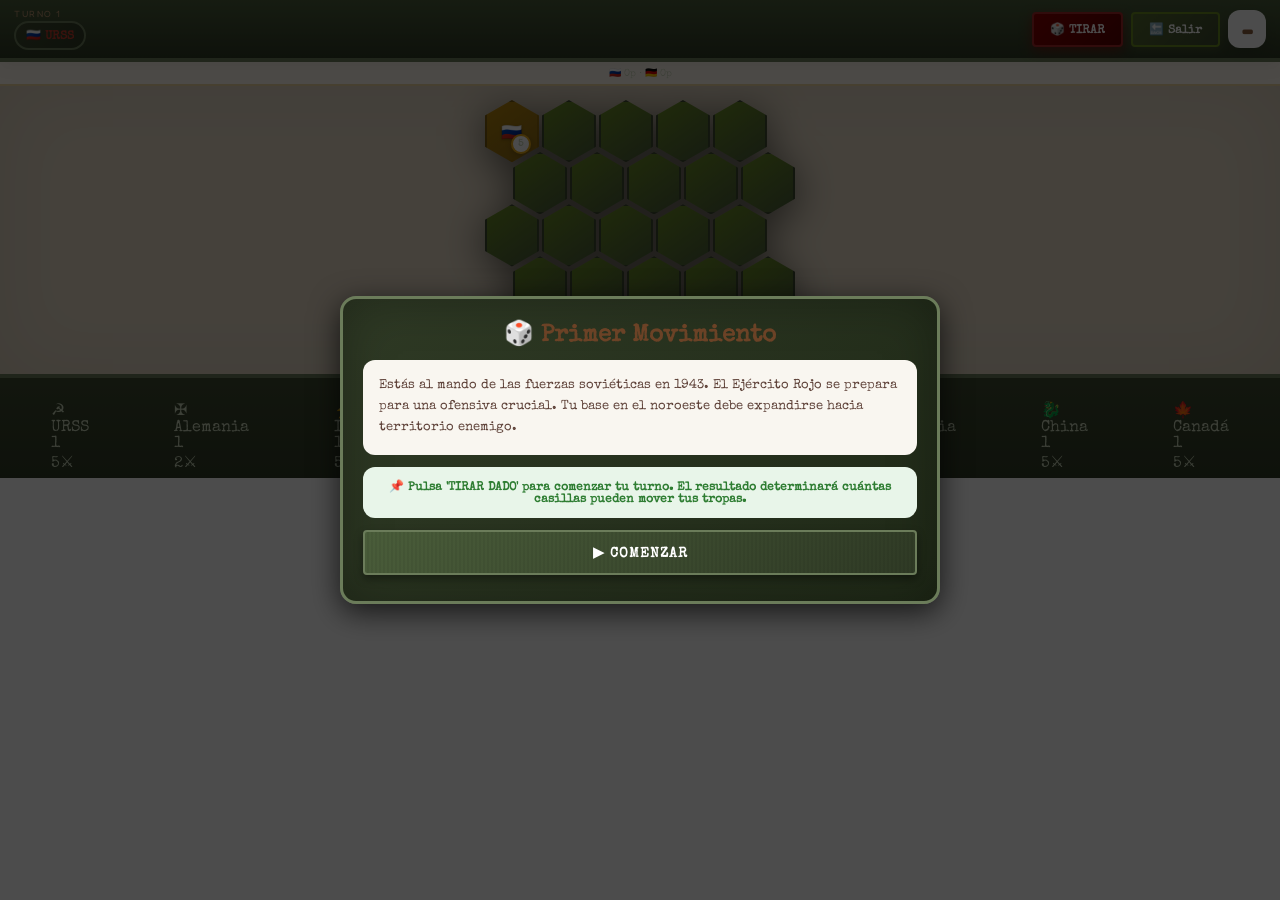
<file: index.html>
<!DOCTYPE html>
<html lang="es">
<head>
    <meta charset="UTF-8">
    <meta name="viewport" content="width=device-width, initial-scale=1.0, user-scalable=no, maximum-scale=1.0">
    <title>⚔️ Hex Conquest · Edición Definitiva</title>
    <style>
        @import url('https://fonts.googleapis.com/css2?family=Fredoka:wght@400;600;700&family=Nunito:wght@400;700;900&family=Patrick+Hand&family=Special+Elite&family=MedievalSharp&family=Press+Start+2P&display=swap');
        * { margin:0; padding:0; box-sizing:border-box; -webkit-tap-highlight-color:transparent; user-select:none; -webkit-user-select:none; }
        :root {
            --bg:#f5efe0; --panel:#fff8ed; --gold:#e6a817; --gold-light:#f5d56c; --brown:#8b5e3c; --brown-light:#c4956a;
            --red:#e74c3c; --green:#27ae60; --blue:#3498db; --orange:#f39c12; --pink:#e91e63; --teal:#1abc9c; --cream:#fef9f0;
            --shadow:0 4px 12px rgba(0,0,0,0.1); --shadow-lg:0 8px 24px rgba(0,0,0,0.15); --btn-radius:25px;
            --hex-size: 54px;
        }
        body { background:var(--theme-bg, linear-gradient(135deg,#fdf6e8,#f0e4cc)); color:var(--theme-text, #4a3728); font-family:var(--theme-font, 'Nunito'),sans-serif; overflow:hidden; touch-action:manipulation; height:100vh; width:100vw; position:fixed; transition:all 0.3s ease; }
        #top-bar { background:linear-gradient(180deg,#fff8ed,#fdebd0); padding:8px 14px; display:flex; justify-content:space-between; align-items:center; border-bottom:3px solid var(--gold-light); flex-shrink:0; z-index:100; gap:10px; box-shadow:0 2px 8px rgba(0,0,0,0.05); }
        #turn-info { display:flex; flex-direction:column; gap:2px; min-width:0; }
        #turn-label { font-size:9px; color:#b8936e; text-transform:uppercase; letter-spacing:1.5px; font-family:'Fredoka',sans-serif; }
        .player-badge { display:inline-flex; align-items:center; gap:5px; padding:5px 10px; border-radius:20px; font-size:12px; font-weight:700; border:2px solid; font-family:'Fredoka',sans-serif; white-space:nowrap; background:white; }
        .player-badge.urss { border-color:#e74c3c; color:#c0392b; background:#ffeaea; } .player-badge.nazis { border-color:#7f8c8d; color:#555; background:#f0f0f0; } .player-badge.italia { border-color:#27ae60; color:#1e8449; background:#eafaf1; } .player-badge.usa { border-color:#3498db; color:#2471a3; background:#eaf2f8; } .player-badge.japon { border-color:#f39c12; color:#b9770e; background:#fef5e7; } .player-badge.uk { border-color:#e91e63; color:#c2185b; background:#fce4ec; } .player-badge.francia { border-color:#1abc9c; color:#148f77; background:#e8f8f5; } .player-badge.china { border-color:#e67e22; color:#ca6f1e; background:#fdf2e9; } .player-badge.canada { border-color:#9b59b6; color:#7d3c98; background:#f4ecf7; }
        .player-badge.sparta { border-color:#c0392b; } .player-badge.athens { border-color:#2980b9; } .player-badge.phoenicia { border-color:#d4ac0d; }
        .player-badge.capcom { border-color:#1e8449; } .player-badge.square { border-color:#8e44ad; } .player-badge.ea { border-color:#e67e22; }
        .player-badge.rebels { border-color:#3498db; } .player-badge.empire { border-color:#7f8c8d; } .player-badge.jedi { border-color:#27ae60; } .player-badge.sith { border-color:#c0392b; } .player-badge.avengers { border-color:#e74c3c; } .player-badge.thanos { border-color:#8e44ad; } .player-badge.hogwarts { border-color:#1abc9c; } .player-badge.decepticons { border-color:#e67e22; } .player-badge.wakanda { border-color:#2c3e50; }
        .player-badge.konoha { border-color:#e67e22; } .player-badge.akatsuki { border-color:#c0392b; } .player-badge.marine { border-color:#2980b9; } .player-badge.pirates { border-color:#e74c3c; } .player-badge.hunters { border-color:#27ae60; } .player-badge.chimera { border-color:#8e44ad; } .player-badge.saiyans { border-color:#f1c40f; } .player-badge.namek { border-color:#2ecc71; } .player-badge.guts { border-color:#7f8c8d; }
        .player-badge.justice { border-color:#3498db; } .player-badge.avengers_c { border-color:#e74c3c; } .player-badge.xmen { border-color:#f1c40f; } .player-badge.brotherhood { border-color:#8e44ad; } .player-badge.spiderman { border-color:#e91e63; } .player-badge.sinister { border-color:#e67e22; } .player-badge.doom { border-color:#2c3e50; } .player-badge.injustice { border-color:#c0392b; } .player-badge.watchmen { border-color:#1abc9c; }
        .player-badge.fellowship { border-color:#27ae60; } .player-badge.mordor { border-color:#c0392b; } .player-badge.westeros { border-color:#7f8c8d; } .player-badge.targaryen { border-color:#e74c3c; } .player-badge.lannister { border-color:#f1c40f; } .player-badge.hogwarts_l { border-color:#1abc9c; } .player-badge.oz { border-color:#f1c40f; } .player-badge.discworld { border-color:#3498db; } .player-badge.narnia { border-color:#e67e22; } .player-badge.witch { border-color:#a8e6cf; } .player-badge.riverdale { border-color:#8e44ad; }
        .player-badge.christianity { border-color:#f1c40f; } .player-badge.islam { border-color:#27ae60; } .player-badge.judaism { border-color:#3498db; } .player-badge.hinduism { border-color:#e74c3c; } .player-badge.buddhism { border-color:#f39c12; } .player-badge.sikhism { border-color:#d35400; } .player-badge.jainism { border-color:#2ecc71; } .player-badge.zoroastrianism { border-color:#e67e22; } .player-badge.shinto { border-color:#e74c3c; }
        #dice-area { display:flex; gap:8px; align-items:center; flex-shrink:0; }
        .dice-btn, .exit-btn { border:none; color:white; padding:8px 16px; border-radius:25px; font-size:12px; font-weight:700; cursor:pointer; transition:all 0.2s; font-family:'Fredoka',sans-serif; }
        .dice-btn { background:linear-gradient(135deg,#ff6b6b,#ee5a24); box-shadow:0 4px 12px rgba(238,90,36,0.3); }
        .dice-btn:hover:not(:disabled) { transform:translateY(-2px); box-shadow:0 6px 16px rgba(238,90,36,0.4); }
        .dice-btn:active:not(:disabled) { transform:translateY(0); }
        .dice-btn:disabled { background:#ccc; color:#999; cursor:not-allowed; }
        .dice-btn.rolling { animation:diceRoll 0.5s ease-in-out; }
        .exit-btn { background:linear-gradient(135deg,#7f8c8d,#5d6d7e); box-shadow:0 3px 10px rgba(100,100,100,0.3); }
        .exit-btn:hover { transform:translateY(-2px); box-shadow:0 5px 14px rgba(100,100,100,0.4); }
        #dice-result { font-size:28px; font-weight:900; color:var(--brown); min-width:38px; text-align:center; font-family:'Fredoka',sans-serif; background:white; border-radius:12px; padding:2px 8px; box-shadow:var(--shadow); }
        #score-board { background:rgba(255,248,237,0.9); padding:5px 10px; display:flex; justify-content:space-around; border-bottom:2px solid #f0d9a0; flex-shrink:0; font-size:10px; flex-wrap:wrap; gap:4px; }
        #map-wrapper { flex:1; overflow:auto; display:flex; justify-content:center; align-items:center; position:relative; background-color:#e8dcc8; box-shadow:inset 0 0 80px rgba(0,0,0,0.08); scroll-behavior:smooth; }
        #hex-grid { padding:14px; transform-origin:center; filter:drop-shadow(0 6px 14px rgba(0,0,0,0.15)); }
        .hex-row { display:flex; margin-bottom: calc(var(--hex-size) * -0.19); }
        .hex-row:nth-child(even) { margin-left: calc(var(--hex-size) * 0.52); }
        .hex { width: var(--hex-size); height: calc(var(--hex-size) * 1.1547); position:relative; margin:0 1.5px; cursor:pointer; transition:transform 0.2s, filter 0.2s; }
        .hex:hover { filter:brightness(1.15); z-index:10; }
        .hex-inner { width:100%; height:100%; clip-path:polygon(50% 0%,100% 25%,100% 75%,50% 100%,0% 75%,0% 25%); display:flex; flex-direction:column; align-items:center; justify-content:center; position:relative; border:2px solid rgba(0,0,0,0.2); }
        .hex.plains .hex-inner { background:linear-gradient(145deg,#b8d9a6,#6daf5a); } .hex.river .hex-inner { background:linear-gradient(145deg,#7ec8e3,#2e8cb8); } .hex.mountain .hex-inner { background:linear-gradient(145deg,#d4c4a8,#9c8468); } .hex.city .hex-inner { background:linear-gradient(145deg,#f5c27b,#d4952a); } .hex.base .hex-inner { background:linear-gradient(145deg,#ffd700,#daa520); animation:baseGlow 2s infinite alternate; }
        @keyframes baseGlow { from{box-shadow:inset 0 0 10px rgba(255,215,0,0.4)} to{box-shadow:inset 0 0 20px rgba(255,215,0,0.7)} }
        @keyframes hexPulse { 0%,100%{transform:scale(1)} 50%{transform:scale(1.05)} }
        @keyframes diceRoll { 0%{transform:rotate(0deg) scale(1)} 25%{transform:rotate(90deg) scale(1.2)} 50%{transform:rotate(180deg) scale(1)} 75%{transform:rotate(270deg) scale(1.2)} 100%{transform:rotate(360deg) scale(1)} }
        @keyframes combatFlash { 0%,100%{background-color:transparent} 50%{background-color:rgba(231,76,60,0.3)} }
        .hex.selected .hex-inner { border:3px solid #fff !important; box-shadow:0 0 15px rgba(255,255,255,0.8); animation:hexPulse 0.6s ease-in-out infinite; }
        .hex.movable .hex-inner { border:3px solid #27ae60 !important; box-shadow:0 0 10px rgba(39,174,96,0.5); cursor:pointer; }
        .hex.attackable .hex-inner { border:3px solid #e74c3c !important; box-shadow:0 0 10px rgba(231,76,60,0.5); cursor:pointer; }
        .hex.base-attackable .hex-inner { border:3px solid #ff0033 !important; box-shadow:0 0 15px rgba(255,0,51,0.7); animation:hexPulse 0.4s ease-in-out infinite; }
        .hex-icon { font-size:17px; margin-top:3px; text-shadow:0 1px 3px rgba(0,0,0,0.3); }
        .hex-units { position:absolute; bottom:6px; right:6px; background:linear-gradient(135deg,#fff,#f8f8f8); border-radius:50%; width:20px; height:20px; display:flex; align-items:center; justify-content:center; font-size:10px; font-weight:900; border:2px solid var(--gold); box-shadow:0 2px 6px rgba(0,0,0,0.2); }
        #bottom-panel { background:linear-gradient(180deg,#fff8ed,#fdebd0); padding:6px 10px; border-top:3px solid var(--gold-light); }
        #action-text { text-align:center; font-size:12px; color:#6b4226; margin-bottom:4px; font-weight:700; }
        #players-bar { display:flex; justify-content:space-around; gap:2px; flex-wrap:wrap; }
        
        #top-bar { background:linear-gradient(180deg,#fff8ed,#fdebd0); padding:8px 14px; display:flex; justify-content:space-between; align-items:center; border-bottom:3px solid var(--gold-light); flex-shrink:0; z-index:100; gap:10px; box-shadow:0 2px 8px rgba(0,0,0,0.05); }
        .modal { display:none; position:fixed; top:0; left:0; width:100%; height:100%; background:rgba(0,0,0,0.7); z-index:1000; justify-content:center; align-items:center; padding:12px; overflow-y:auto; } .modal.show { display:flex; }
        .modal-box { background:#fffef9; border:2px solid var(--gold-light); border-radius:16px; padding:20px; max-width:560px; width:100%; text-align:center; max-height:90vh; overflow-y:auto; }
        .modal-title { font-size:22px; font-weight:900; color:#6b4226; margin-bottom:8px; font-family:'Fredoka',sans-serif; }
        .modal-btn { display:block; width:100%; padding:12px 20px; margin:6px 0; border:none; border-radius:25px; font-size:14px; font-weight:700; cursor:pointer; transition:all 0.2s; font-family:'Fredoka',sans-serif; }
        .modal-btn:hover { transform:translateY(-2px); box-shadow:0 6px 16px rgba(0,0,0,0.2); }
        .btn-primary { background:linear-gradient(135deg,#ff6b6b,#ee5a24); color:white; }
        .btn-secondary { background:#f0e6d8; color:#6b4226; border:2px solid #e0c9a0; }
        .btn-gold { background:linear-gradient(135deg,#ffd700,#f0c000); color:#5a3c00; border:2px solid #b8860b; }
        .menu-tab { flex:1; min-width:55px; padding:10px 4px; background:white; border:none; color:#a08060; font-size:9px; font-weight:700; cursor:pointer; border-right:1px solid #e0d0b8; transition:all 0.2s; font-family:'Fredoka',sans-serif; }
        .menu-tab:last-child { border-right:none; }
        .menu-tab:hover { background:#fffef0; color:#8b6b4a; }
        .menu-tab.active { background:#fffde7; color:#6b4226; box-shadow:inset 0 -2px 0 var(--gold); }
        .menu-tabs { display:flex; margin-bottom:12px; border:2px solid #e0d0b8; border-radius:12px; overflow:hidden; flex-wrap:wrap; box-shadow:0 2px 8px rgba(0,0,0,0.05); }
        .tab-panel { display:none; } .tab-panel.active { display:block; }
        .section-title { font-size:10px; text-transform:uppercase; letter-spacing:2px; color:#b8936e; margin:10px 0 5px; border-bottom:2px solid #f0d9a0; padding-bottom:3px; text-align:left; font-family:'Fredoka',sans-serif; }
        .country-card { padding:8px 6px; border-radius:12px; border:2px solid #e0d0b8; cursor:pointer; background:white; transition:all 0.2s; } .country-card.selected { border-color:var(--gold); background:#fffde7; }
        .diff-selector, .map-type-selector, .size-selector, .mode-selector { display:flex; gap:8px; margin-bottom:10px; flex-wrap:wrap; }
        .diff-btn, .maptype-btn, .size-btn, .mode-option { flex:1; min-width:50px; padding:10px 4px; background:white; border:2px solid #e0d0b8; border-radius:10px; font-size:10px; font-weight:700; cursor:pointer; text-align:center; transition:all 0.2s; font-family:'Fredoka',sans-serif; }
        .diff-btn:hover, .maptype-btn:hover, .size-btn:hover, .mode-option:hover { background:#fffef0; transform:translateY(-1px); }
        .diff-btn.selected, .maptype-btn.selected, .size-btn.selected, .mode-option.selected { border-color:var(--gold); background:#fffde7; color:#6b4226; box-shadow:0 2px 8px rgba(230,168,23,0.2); }
        .counter-control { display:flex; align-items:center; gap:8px; margin:5px 0; }
        .counter-btn { width:38px; height:38px; border-radius:50%; border:2px solid var(--gold-light); background:linear-gradient(135deg,#fff,#f8f8f8); font-size:20px; font-weight:700; cursor:pointer; display:flex; align-items:center; justify-content:center; transition:all 0.2s; box-shadow:var(--shadow); color:#6b4226; }
        .counter-btn:hover { transform:scale(1.1); box-shadow:0 4px 12px rgba(0,0,0,0.15); }
        .counter-btn:active { transform:scale(0.95); }
        .counter-value { font-size:20px; font-weight:700; min-width:36px; text-align:center; color:#6b4226; font-family:'Fredoka',sans-serif; }
        .player-slots { display:flex; flex-direction:column; gap:8px; margin:8px 0; }
        .player-slot { display:flex; align-items:center; gap:8px; padding:8px; background:#fdf6e8; border-radius:10px; }
        .player-slot-label { font-weight:700; font-size:12px; color:#6b4226; min-width:70px; font-family:'Fredoka',sans-serif; }
        .player-slot select { flex:1; padding:8px 12px; border-radius:10px; border:2px solid #e0d0b8; font-family:'Nunito',sans-serif; font-size:12px; background:white; color:#4a3728; }
        .info-modal-content { text-align:left; font-size:12px; max-height:60vh; overflow-y:auto; } .info-modal-content .stat-row { display:flex; justify-content:space-between; padding:4px 0; border-bottom:1px solid #eee; }
        .editor-grid { display:inline-block; background:#e8dcc8; padding:8px; border-radius:8px; box-shadow:inset 0 0 20px rgba(0,0,0,0.1); }
        .editor-row { display:flex; margin-bottom:-6px; justify-content:center; } .editor-row:nth-child(even) { margin-left:14px; }
        .editor-cell { width:28px; height:32px; cursor:pointer; clip-path:polygon(50% 0%,100% 25%,100% 75%,50% 100%,0% 75%,0% 25%); border:1px solid rgba(0,0,0,0.2); transition:all 0.15s; } .editor-cell:hover { transform:scale(1.15); box-shadow:0 4px 12px rgba(0,0,0,0.2); z-index:10; }
        .editor-cell.plains { background:linear-gradient(145deg,#b8d9a6,#6daf5a); } .editor-cell.river { background:linear-gradient(145deg,#7ec8e3,#2e8cb8); } .editor-cell.mountain { background:linear-gradient(145deg,#d4c4a8,#9c8468); } .editor-cell.city { background:linear-gradient(145deg,#f5c27b,#d4952a); } .editor-cell.base { background:linear-gradient(145deg,#ffd700,#daa520); animation:baseGlow 2s infinite alternate; }
        body.dark { background:#111; color:#ddd; --bg:#1a1a1a; --panel:#2c2c2c; --cream:#3a3a3a; --brown:#c4956a; --brown-light:#8b5e3c; --gold:#f5d56c; --gold-light:#e6a817; --shadow:0 4px 12px rgba(0,0,0,0.4); }
        body.dark #top-bar { background:#2c2c2c; border-bottom-color:var(--gold); }
        body.dark .modal-box, body.dark .modal-btn, body.dark .player-badge { background:#2c2c2c; color:#ddd; border-color:#555; }
        body.dark .dice-btn { background:linear-gradient(135deg,#b03a2e,#922b21); }
        body.dark .exit-btn { background:linear-gradient(135deg,#555,#444); }
        body.dark .btn-secondary { background:#444; color:#ddd; border-color:#666; }
        body.dark .menu-tab { background:#2c2c2c; color:#aaa; }
        body.dark .menu-tab.active { background:#555; color:#fff; }
        
        /* Tema Retro - Estilo arcade/pixel art */
        body.retro { 
            background:#2d1b4e; 
            color:#00ff88; 
            font-family:'Press Start 2P',cursive;
            --bg:#1a0f2e; 
            --panel:#2d1b4e; 
            --cream:#00ff88; 
            --brown:#ff00ff; 
            --brown-light:#00ffff; 
            --gold:#ffff00; 
            --gold-light:#ff6600; 
            --shadow:0 0 15px rgba(0,255,136,0.3);
        }
        body.retro #top-bar { 
            background:#2d1b4e; 
            border:4px solid #00ff88;
            border-bottom:4px solid #00ff88;
            box-shadow:0 0 20px rgba(0,255,136,0.5);
        }
        body.retro .modal-box { 
            background:#1a0f2e; 
            color:#00ff88; 
            border:4px solid #00ff88;
            box-shadow:0 0 30px rgba(0,255,136,0.4);
        }
        body.retro .modal-btn { 
            background:#2d1b4e; 
            color:#00ff88; 
            border:3px solid #00ff88;
            text-transform:uppercase;
            letter-spacing:2px;
        }
        body.retro .modal-btn:hover { 
            background:#00ff88; 
            color:#1a0f2e;
            box-shadow:0 0 20px rgba(0,255,136,0.8);
        }
        body.retro .dice-btn { 
            background:#ff00ff; 
            border:3px solid #fff;
            box-shadow:0 0 15px rgba(255,0,255,0.6);
        }
        body.retro .exit-btn { 
            background:#ff6600; 
            border:3px solid #fff;
            box-shadow:0 0 15px rgba(255,102,0,0.6);
        }
        body.retro .btn-secondary { 
            background:#1a0f2e; 
            color:#00ffff; 
            border:3px solid #00ffff;
        }
        body.retro .btn-gold { 
            background:#ffff00; 
            color:#1a0f2e; 
            border:3px solid #fff;
        }
        body.retro .menu-tab { 
            background:#1a0f2e; 
            color:#00ff88; 
            border-right:3px solid #00ff88;
        }
        body.retro .menu-tab.active { 
            background:#00ff88; 
            color:#1a0f2e;
            box-shadow:0 0 15px rgba(0,255,136,0.6);
        }
        body.retro #hex-grid { 
            filter:drop-shadow(0 0 10px rgba(0,255,136,0.5));
        }
        body.retro .hex.plains .hex-inner { background:#00aa55; }
        body.retro .hex.river .hex-inner { background:#0066aa; }
        body.retro .hex.mountain .hex-inner { background:#aa6600; }
        body.retro .hex.city .hex-inner { background:#ffaa00; }
        body.retro .hex.base .hex-inner { background:#ffff00; }
        body.retro .player-card { 
            background:#1a0f2e; 
            border:2px solid #00ff88;
            color:#00ff88;
        }
        body.retro .player-card.active { 
            background:#00ff88; 
            color:#1a0f2e;
            box-shadow:0 0 20px rgba(0,255,136,0.8);
        }
        body.retro .notification-bubble { 
            background:#1a0f2e; 
            border:3px solid #00ff88;
            color:#00ff88;
            box-shadow:0 0 25px rgba(0,255,136,0.6);
        }
        body.retro #dice-result { 
            background:#1a0f2e; 
            color:#ffff00;
            border:3px solid #ffff00;
        }
        
        /* Tema Histórico - Estilo pergamino antiguo */
        body.historic { 
            background:url('data:image/svg+xml,<svg xmlns="http://www.w3.org/2000/svg" width="100" height="100"><rect fill="%23f5e6d0" width="100" height="100"/><path d="M0 0 L100 100 M100 0 L0 100" stroke="%23dcc9a8" stroke-width="0.5" opacity="0.3"/></svg>');
            color:#3d2817; 
            font-family:'Special Elite',cursive;
            --bg:#f5e6d0; 
            --panel:#f9f1e0; 
            --cream:#f5e6d0; 
            --brown:#3d2817; 
            --brown-light:#5d4037; 
            --gold:#8b6914; 
            --gold-light:#c9a962; 
            --shadow:0 4px 12px rgba(61,40,23,0.2);
        }
        body.historic #top-bar { 
            background:#f9f1e0; 
            border-bottom:4px double #8b6914;
            box-shadow:0 4px 15px rgba(61,40,23,0.15);
        }
        body.historic .modal-box { 
            background:#f9f1e0; 
            color:#3d2817; 
            border:3px double #8b6914;
            box-shadow:0 8px 25px rgba(61,40,23,0.2);
        }
        body.historic .modal-btn { 
            background:#f5e6d0; 
            color:#3d2817; 
            border:2px solid #8b6914;
            font-style:italic;
        }
        body.historic .modal-btn:hover { 
            background:#8b6914; 
            color:#f9f1e0;
        }
        body.historic .dice-btn { 
            background:#8b3a3a; 
            border:2px solid #5d2929;
            box-shadow:0 4px 12px rgba(139,58,58,0.4);
        }
        body.historic .exit-btn { 
            background:#4a5d4a; 
            border:2px solid #2d3d2d;
            box-shadow:0 4px 12px rgba(74,93,74,0.4);
        }
        body.historic .btn-secondary { 
            background:#f5e6d0; 
            color:#5d4037; 
            border:2px solid #c9a962;
        }
        body.historic .btn-gold { 
            background:#c9a962; 
            color:#3d2817; 
            border:2px solid #8b6914;
        }
        body.historic .menu-tab { 
            background:#f5e6d0; 
            color:#5d4037; 
            border-right:2px solid #c9a962;
        }
        body.historic .menu-tab.active { 
            background:#f9f1e0; 
            color:#3d2817;
            border-bottom:3px solid #8b6914;
        }
        body.historic #hex-grid { 
            filter:sepia(0.3) drop-shadow(0 6px 14px rgba(61,40,23,0.2));
        }
        body.historic .hex.plains .hex-inner { background:#c4d4a4; }
        body.historic .hex.river .hex-inner { background:#a4c4d4; }
        body.historic .hex.mountain .hex-inner { background:#d4c4a4; }
        body.historic .hex.city .hex-inner { background:#e4c484; }
        body.historic .hex.base .hex-inner { background:#d4af37; }
        body.historic .player-card { 
            background:#f5e6d0; 
            border:2px solid #c9a962;
            color:#5d4037;
        }
        body.historic .player-card.active { 
            background:#c9a962; 
            color:#f9f1e0;
            box-shadow:0 4px 15px rgba(139,105,20,0.3);
        }
        body.historic .notification-bubble { 
            background:#f9f1e0; 
            border:3px double #8b6914;
            color:#3d2817;
            box-shadow:0 4px 20px rgba(61,40,23,0.25);
        }
        body.historic #dice-result { 
            background:#f5e6d0; 
            color:#3d2817;
            border:2px solid #8b6914;
        }
        
        /* Estilos para la sección Cómo Jugar */
        .how-to-play-container {
            display: grid;
            grid-template-columns: repeat(auto-fit, minmax(280px, 1fr));
            gap: 16px;
            max-height: 55vh;
            overflow-y: auto;
            padding: 12px;
            margin-bottom: 16px;
        }
        
        .tutorial-card {
            background: linear-gradient(135deg, #fffef9, #fff);
            border: 3px solid #e0c9a0;
            border-radius: 20px;
            padding: 20px;
            text-align: center;
            transition: all 0.3s ease;
            box-shadow: 0 4px 12px rgba(0,0,0,0.08);
            position: relative;
            overflow: hidden;
        }
        
        .tutorial-card::before {
            content: '';
            position: absolute;
            top: 0;
            left: 0;
            right: 0;
            height: 4px;
            background: linear-gradient(90deg, var(--gold), var(--gold-light), var(--gold));
        }
        
        .tutorial-card:hover {
            transform: translateY(-6px) scale(1.02);
            box-shadow: 0 12px 28px rgba(230,168,23,0.3);
            border-color: var(--gold);
        }
        
        .tutorial-icon {
            font-size: 52px;
            margin-bottom: 12px;
            display: block;
            filter: drop-shadow(0 3px 6px rgba(0,0,0,0.15));
            transition: transform 0.3s ease;
        }
        
        .tutorial-card:hover .tutorial-icon {
            transform: scale(1.15) rotate(5deg);
        }
        
        .tutorial-card h3 {
            font-size: 16px;
            font-weight: 800;
            color: #6b4226;
            margin: 12px 0 8px;
            font-family: 'Fredoka', sans-serif;
            text-transform: uppercase;
            letter-spacing: 0.5px;
        }
        
        .tutorial-card p {
            font-size: 12px;
            color: #5d4037;
            line-height: 1.6;
            font-weight: 500;
        }
        
        .step-indicator {
            display: inline-block;
            background: linear-gradient(135deg, var(--gold), var(--gold-light));
            color: white;
            width: 28px;
            height: 28px;
            border-radius: 50%;
            font-size: 14px;
            font-weight: 800;
            line-height: 28px;
            margin-bottom: 8px;
            box-shadow: 0 3px 8px rgba(230,168,23,0.4);
        }
        
        .tutorial-cta {
            text-align: center;
            padding: 20px;
            background: linear-gradient(135deg, #fffde7, #fff);
            border-radius: 20px;
            border: 3px dashed var(--gold);
            margin-top: 12px;
            box-shadow: inset 0 0 20px rgba(230,168,23,0.1);
        }
        
        .btn-large {
            padding: 18px 36px;
            font-size: 17px;
            margin-bottom: 12px;
            width: 100%;
            max-width: 340px;
            background: linear-gradient(135deg, #ff6b6b, #ee5a24);
            border: none;
            color: white;
            border-radius: 30px;
            font-weight: 800;
            cursor: pointer;
            box-shadow: 0 6px 20px rgba(238,90,36,0.4);
            transition: all 0.3s ease;
            font-family: 'Fredoka', sans-serif;
            text-transform: uppercase;
            letter-spacing: 1px;
        }
        
        .btn-large:hover {
            transform: translateY(-3px) scale(1.03);
            box-shadow: 0 10px 28px rgba(238,90,36,0.5);
        }
        
        .btn-large:active {
            transform: translateY(0) scale(1);
        }
        
        .tutorial-subtitle {
            font-size: 12px;
            color: #8b6b4a;
            margin: 0;
            font-style: italic;
            font-weight: 600;
        }
        
        .key-concept {
            display: inline-block;
            background: #fff3cd;
            padding: 3px 8px;
            border-radius: 6px;
            font-weight: 700;
            font-size: 11px;
            margin: 0 2px;
        }
        
        .color-example {
            display: inline-flex;
            align-items: center;
            gap: 4px;
            padding: 4px 10px;
            border-radius: 8px;
            background: rgba(0,0,0,0.05);
            margin: 4px 0;
            font-size: 11px;
            font-weight: 600;
        }
        
        .color-dot {
            width: 14px;
            height: 14px;
            border-radius: 50%;
            display: inline-block;
            border: 2px solid rgba(0,0,0,0.2);
        }
        
        /* Estilos Retro para Cómo Jugar */
        body.retro .how-to-play-container {
            grid-template-columns: 1fr;
        }
        
        body.retro .tutorial-card {
            background: #1a0f2e;
            border: 3px solid #00ff88;
            color: #00ff88;
            box-shadow: 0 0 15px rgba(0,255,136,0.3);
        }
        
        body.retro .tutorial-card::before {
            background: linear-gradient(90deg, #00ff88, #00ffff, #00ff88);
        }
        
        body.retro .step-indicator {
            background: linear-gradient(135deg, #00ff88, #00ffff);
            color: #1a0f2e;
        }
        
        body.retro .tutorial-card h3 {
            color: #00ffff;
            text-transform: uppercase;
            letter-spacing: 2px;
        }
        
        body.retro .tutorial-card p {
            color: #00ff88;
        }
        
        body.retro .color-example {
            background: rgba(0,255,136,0.1);
            color: #00ff88;
        }
        
        body.retro .color-dot {
            border-color: #00ff88;
        }
        
        body.retro .key-concept {
            background: rgba(0,255,255,0.2);
            color: #00ffff;
        }
        
        body.retro .tutorial-cta {
            background: #1a0f2e;
            border: 3px dashed #00ff88;
        }
        
        body.retro .tutorial-subtitle {
            color: #00ffff;
        }
        
        body.retro .btn-large {
            background: linear-gradient(135deg, #ff00ff, #00ffff);
            box-shadow: 0 0 20px rgba(255,0,255,0.5);
        }
        
        body.retro .btn-large:hover {
            box-shadow: 0 0 30px rgba(0,255,255,0.7);
        }
        
        /* Estilos Históricos para Cómo Jugar */
        body.historic .tutorial-card {
            background: #f9f1e0;
            border: 2px double #8b6914;
            box-shadow: 0 4px 12px rgba(61,40,23,0.15);
        }
        
        body.historic .tutorial-card::before {
            background: linear-gradient(90deg, #8b6914, #c4a068, #8b6914);
        }
        
        body.historic .step-indicator {
            background: linear-gradient(135deg, #8b6914, #c4a068);
            font-family: 'Special Elite', cursive;
        }
        
        body.historic .tutorial-card h3 {
            color: #3d2817;
            font-family: 'Special Elite', cursive;
            font-style: italic;
        }
        
        body.historic .tutorial-card p {
            color: #5d4037;
        }
        
        body.historic .color-example {
            background: rgba(139,105,20,0.1);
            color: #5d4037;
        }
        
        body.historic .color-dot {
            border-color: #8b6914;
        }
        
        body.historic .key-concept {
            background: rgba(139,105,20,0.2);
            color: #8b6914;
            font-family: 'Special Elite', cursive;
        }
        
        body.historic .tutorial-cta {
            background: #f9f1e0;
            border: 2px double #8b6914;
        }
        
        body.historic .tutorial-subtitle {
            color: #8b6914;
            font-family: 'Special Elite', cursive;
        }
        
        body.historic .section-title { 
            border-bottom:2px double #8b6914;
            color:#5d4037;
        }
        
        body.historic .btn-large {
            background: linear-gradient(135deg, #8b6914, #c4a068);
            font-family: 'Special Elite', cursive;
            box-shadow: 0 4px 12px rgba(139,105,20,0.3);
        }
        
        @media (max-width: 600px) {
            :root { --hex-size: 38px; }
            .dice-btn, .exit-btn { padding:6px 12px; font-size:10px; }
            #dice-result { font-size:22px; }
            .modal-box { max-width:95%; }
            .how-to-play-container { grid-template-columns: 1fr; gap: 12px; }
            .tutorial-card { padding: 16px; }
            .tutorial-icon { font-size: 42px; }
            .btn-large { padding: 14px 28px; font-size: 15px; }
        }
/* ═══════════════════════════════════════════════════════════════
   MENÚ DE AMBIENTACIONES - ESTILO AAA VIDEOGAME
   ═══════════════════════════════════════════════════════════════ */

#themes-menu-content { padding: 10px; }

.themes-showcase {
    display: grid;
    grid-template-columns: repeat(auto-fit, minmax(320px, 1fr));
    gap: 20px;
    padding: 10px;
    animation: fadeInUp 0.5s ease-out;
}

@keyframes fadeInUp { from { opacity: 0; transform: translateY(20px); } to { opacity: 1; transform: translateY(0); } }
@keyframes fadeInDown { from { opacity: 0; transform: translateY(-20px); } to { opacity: 1; transform: translateY(0); } }
@keyframes slideInLeft { from { opacity: 0; transform: translateX(-30px); } to { opacity: 1; transform: translateX(0); } }
@keyframes slideInRight { from { opacity: 0; transform: translateX(30px); } to { opacity: 1; transform: translateX(0); } }
@keyframes unlockPulse { 0%, 100% { box-shadow: 0 0 20px rgba(255, 215, 0, 0.5); } 50% { box-shadow: 0 0 40px rgba(255, 215, 0, 0.9), 0 0 60px rgba(255, 215, 0, 0.6); } }
@keyframes shimmer { 0% { background-position: -200% center; } 100% { background-position: 200% center; } }
@keyframes particlesFloat { 0%, 100% { transform: translateY(0) rotate(0deg); opacity: 0.7; } 50% { transform: translateY(-10px) rotate(180deg); opacity: 1; } }
@keyframes celebratePulse { 0% { transform: scale(0.8); opacity: 0; } 50% { transform: scale(1.05); } 100% { transform: scale(1); opacity: 1; } }
@keyframes bounce { 0%, 100% { transform: translateY(0); } 50% { transform: translateY(-10px); } }

.theme-card-aaa {
    position: relative;
    background: linear-gradient(145deg, rgba(255,255,255,0.95), rgba(248,248,248,0.9));
    border-radius: 20px;
    overflow: hidden;
    cursor: pointer;
    transition: all 0.4s cubic-bezier(0.175, 0.885, 0.32, 1.275);
    box-shadow: 0 10px 30px rgba(0,0,0,0.15), 0 0 0 1px rgba(255,255,255,0.5) inset;
    backdrop-filter: blur(10px);
    animation: slideInLeft 0.5s ease-out;
}

.theme-card-aaa:nth-child(even) { animation: slideInRight 0.5s ease-out; }

.theme-card-aaa:hover {
    transform: translateY(-8px) scale(1.02);
    box-shadow: 0 20px 50px rgba(0,0,0,0.25), 0 0 0 1px rgba(255,255,255,0.8) inset, 0 0 30px rgba(230,168,23,0.3);
}

.theme-card-aaa.locked { filter: grayscale(0.3); opacity: 0.9; }
.theme-card-aaa.locked:hover { filter: grayscale(0); opacity: 1; }
.theme-card-aaa.unlocked { animation: unlockPulse 2s ease-in-out infinite; }

.theme-card-aaa::before {
    content: '';
    position: absolute;
    top: 0; left: -100%;
    width: 100%; height: 100%;
    background: linear-gradient(90deg, transparent, rgba(255,255,255,0.3), transparent);
    transition: left 0.6s ease;
    pointer-events: none;
}
.theme-card-aaa:hover::before { left: 100%; }

.theme-card-preview {
    position: relative;
    height: 160px;
    overflow: hidden;
    background-size: cover;
    background-position: center;
    transition: transform 0.4s ease;
}
.theme-card-aaa:hover .theme-card-preview { transform: scale(1.05); }

.theme-card-preview::after {
    content: '';
    position: absolute;
    bottom: 0; left: 0; right: 0;
    height: 60%;
    background: linear-gradient(to top, rgba(0,0,0,0.8), transparent);
}

.theme-card-overlay {
    position: absolute;
    top: 12px; right: 12px;
    padding: 6px 12px;
    border-radius: 20px;
    font-size: 11px;
    font-weight: 700;
    text-transform: uppercase;
    letter-spacing: 1px;
    z-index: 10;
    backdrop-filter: blur(8px);
    box-shadow: 0 4px 12px rgba(0,0,0,0.3);
    animation: fadeInDown 0.4s ease-out;
}
.theme-card-overlay.locked { background: rgba(100,100,100,0.9); color: #fff; border: 1px solid rgba(255,255,255,0.2); }
.theme-card-overlay.unlocked { background: rgba(39,174,96,0.9); color: #fff; border: 1px solid rgba(255,255,255,0.3); }

.theme-card-icon {
    position: absolute;
    top: 12px; left: 12px;
    font-size: 36px;
    z-index: 10;
    filter: drop-shadow(0 4px 8px rgba(0,0,0,0.4));
    animation: slideInLeft 0.5s ease-out 0.1s both;
}

.theme-card-title {
    position: absolute;
    bottom: 12px; left: 12px; right: 12px;
    z-index: 10;
}
.theme-card-name {
    font-size: 20px;
    font-weight: 900;
    color: #fff;
    text-shadow: 0 2px 8px rgba(0,0,0,0.8);
    letter-spacing: 0.5px;
    margin-bottom: 4px;
}
.theme-card-subtitle {
    font-size: 11px;
    color: rgba(255,255,255,0.8);
    text-shadow: 0 1px 4px rgba(0,0,0,0.6);
}

.theme-card-body {
    padding: 18px;
    background: linear-gradient(180deg, rgba(255,255,255,0.98), rgba(250,250,250,0.95));
}

.theme-card-description {
    font-size: 12px;
    color: #555;
    line-height: 1.6;
    margin-bottom: 16px;
    padding-bottom: 12px;
    border-bottom: 1px solid rgba(0,0,0,0.08);
}

.theme-progress-section { margin-bottom: 16px; }
.theme-progress-header { display: flex; justify-content: space-between; align-items: center; margin-bottom: 8px; }
.theme-progress-label { font-size: 11px; font-weight: 700; color: #888; text-transform: uppercase; letter-spacing: 1px; }
.theme-progress-percent { font-size: 14px; font-weight: 900; color: #333; transition: color 0.3s ease; }

.progress-bar-aaa {
    position: relative;
    height: 12px;
    background: linear-gradient(90deg, #e0e0e0, #f5f5f5);
    border-radius: 10px;
    overflow: hidden;
    box-shadow: inset 0 2px 4px rgba(0,0,0,0.1);
}

.progress-fill-aaa {
    height: 100%;
    border-radius: 10px;
    transition: width 0.8s cubic-bezier(0.34, 1.56, 0.64, 1);
    position: relative;
    overflow: hidden;
}
.progress-fill-aaa::after {
    content: '';
    position: absolute;
    top: 0; left: 0; right: 0; bottom: 0;
    background: linear-gradient(90deg, transparent, rgba(255,255,255,0.4), transparent);
    animation: shimmer 2s infinite;
}

.progress-count { display: flex; justify-content: space-between; align-items: center; margin-top: 6px; font-size: 11px; color: #666; font-weight: 600; }

.theme-requirements {
    background: linear-gradient(135deg, rgba(248,248,248,0.8), rgba(240,240,240,0.8));
    border-radius: 12px;
    padding: 12px;
    margin-bottom: 12px;
    border: 1px solid rgba(0,0,0,0.05);
}
.theme-requirements-title { font-size: 10px; font-weight: 700; color: #888; text-transform: uppercase; letter-spacing: 1px; margin-bottom: 8px; }
.theme-requirement-item { display: flex; align-items: center; gap: 8px; font-size: 12px; color: #444; padding: 4px 0; }
.theme-requirement-icon { font-size: 14px; }

.theme-includes-section {
    background: linear-gradient(135deg, rgba(255,250,240,0.6), rgba(255,248,235,0.6));
    border-radius: 12px;
    padding: 12px;
    border: 1px solid rgba(230,168,23,0.2);
}
.theme-includes-title { font-size: 10px; font-weight: 700; color: #b8936e; text-transform: uppercase; letter-spacing: 1px; margin-bottom: 10px; }
.theme-includes-list { list-style: none; padding: 0; margin: 0; }
.theme-includes-list li { display: flex; align-items: center; gap: 8px; font-size: 11px; color: #555; padding: 5px 0; border-bottom: 1px dashed rgba(0,0,0,0.05); }
.theme-includes-list li:last-child { border-bottom: none; }
.theme-includes-list li::before { content: '✓'; color: #27ae60; font-weight: 900; font-size: 12px; }

/* Colores temáticos */
.theme-card-aaa[data-theme="ww2"] { --theme-primary: #4a5d23; --theme-accent: #e6a817; --theme-bg-start: #5a6b3a; --theme-bg-end: #3a4a2a; }
.theme-card-aaa[data-theme="ancient"] { --theme-primary: #c9a961; --theme-accent: #ffd700; --theme-bg-start: #d4c4a8; --theme-bg-end: #8b7355; }
.theme-card-aaa[data-theme="gaming"] { --theme-primary: #00ff88; --theme-accent: #00ffff; --theme-bg-start: #0a0a1a; --theme-bg-end: #1a0a2e; }
.theme-card-aaa[data-theme="movies"] { --theme-primary: #ffd700; --theme-accent: #c0c0c0; --theme-bg-start: #1a1a2e; --theme-bg-end: #2d1b2e; }
.theme-card-aaa[data-theme="anime"] { --theme-primary: #8b6914; --theme-accent: #8b1818; --theme-bg-start: #0a0505; --theme-bg-end: #1a0f0a; }
.theme-card-aaa[data-theme="comics"] { --theme-primary: #ff4757; --theme-accent: #ffa502; --theme-bg-start: #fff200; --theme-bg-end: #ff6b6b; }
.theme-card-aaa[data-theme="literature"] { --theme-primary: #8b7355; --theme-accent: #d4a574; --theme-bg-start: #f8f1e5; --theme-bg-end: #e8dcc8; }
.theme-card-aaa[data-theme="religion"] { --theme-primary: #ffd700; --theme-accent: #ffffff; --theme-bg-start: #2c1810; --theme-bg-end: #4a2c2a; }

.theme-card-aaa[data-theme] .progress-fill-aaa { background: linear-gradient(90deg, var(--theme-primary), var(--theme-accent)); box-shadow: 0 0 15px var(--theme-primary); }
.theme-card-aaa[data-theme] .theme-card-preview { background: linear-gradient(135deg, var(--theme-bg-start), var(--theme-bg-end)); }

.theme-card-aaa[data-theme="gaming"] .progress-fill-aaa { background: linear-gradient(90deg, #00ff88, #ff00ff, #00ffff); background-size: 200% 100%; animation: shimmer 3s linear infinite; }
.theme-card-aaa[data-theme="gaming"] .theme-card-preview { background: linear-gradient(135deg, rgba(10,10,26,0.9), rgba(26,10,46,0.9)), repeating-linear-gradient(0deg, transparent, transparent 2px, rgba(0,255,136,0.03) 2px, rgba(0,255,136,0.03) 4px), repeating-linear-gradient(90deg, transparent, transparent 2px, rgba(0,255,136,0.03) 2px, rgba(0,255,136,0.03) 4px); }
.theme-card-aaa[data-theme="movies"] .theme-card-preview { background: linear-gradient(135deg, rgba(26,26,46,0.95), rgba(45,27,46,0.95)), radial-gradient(circle at 30% 50%, rgba(255,215,0,0.1) 0%, transparent 50%); }
.theme-card-aaa[data-theme="ancient"] .theme-card-preview { background: linear-gradient(135deg, rgba(212,196,168,0.9), rgba(139,115,85,0.9)), url("data:image/svg+xml,%3Csvg xmlns='http://www.w3.org/2000/svg' viewBox='0 0 100 100'%3E%3Cpath d='M50 10 L60 40 L90 40 L65 60 L75 90 L50 70 L25 90 L35 60 L10 40 L40 40 Z' fill='rgba(255,215,0,0.1)'/%3E%3C/svg%3E"); }

.theme-particles { position: absolute; top: 0; left: 0; right: 0; bottom: 0; pointer-events: none; overflow: hidden; }
.theme-particle { position: absolute; width: 6px; height: 6px; border-radius: 50%; background: rgba(255,255,255,0.6); animation: particlesFloat 3s ease-in-out infinite; }
.theme-particle:nth-child(1) { top: 20%; left: 10%; animation-delay: 0s; }
.theme-particle:nth-child(2) { top: 60%; left: 80%; animation-delay: 0.5s; }
.theme-particle:nth-child(3) { top: 40%; left: 60%; animation-delay: 1s; }
.theme-particle:nth-child(4) { top: 80%; left: 30%; animation-delay: 1.5s; }
.theme-particle:nth-child(5) { top: 30%; left: 90%; animation-delay: 2s; }

@media (max-width: 768px) {
    .themes-showcase { grid-template-columns: 1fr; gap: 16px; }
    .theme-card-preview { height: 140px; }
    .theme-card-name { font-size: 18px; }
    .theme-card-body { padding: 14px; }
}
@media (max-width: 480px) {
    .theme-card-preview { height: 120px; }
    .theme-card-icon { font-size: 28px; }
    .theme-card-name { font-size: 16px; }
    .theme-card-subtitle { font-size: 10px; }
}

/* ═══════════════════════════════════════════════════════════════════════════
   ESTILOS ESPECÍFICOS POR AMBIENTACIÓN - IDENTIDAD VISUAL COMPLETA
   ═══════════════════════════════════════════════════════════════════════════ */

/* ───────────────────────────────────────────────────────────────────────────
   WWII - Estilo Militar Bélico
   ─────────────────────────────────────────────────────────────────────────── */
body.theme-ww2 {
    --theme-font: 'Special Elite', cursive;
    --theme-bg: linear-gradient(135deg, #3d4a2f 0%, #2a3520 50%, #1f2917 100%);
    --theme-text: #c9d4b8;
    --theme-panel: #2f3a25;
    --theme-gold: #8b7355;
    --theme-accent: #6b8e23;
    --theme-border: #4a5d3a;
    --theme-shadow: 0 4px 12px rgba(0,0,0,0.5);
    --btn-radius: 4px;
}

body.theme-ww2 #top-bar {
    background: linear-gradient(180deg, #4a5d3a 0%, #2f3a25 100%);
    border-bottom: 4px solid #6b7c5a;
    box-shadow: 0 4px 15px rgba(0,0,0,0.6);
    font-family: 'Special Elite', cursive;
}

body.theme-ww2 .modal-box {
    background: linear-gradient(135deg, #2f3a25 0%, #1f2917 100%);
    border: 3px solid #6b7c5a;
    box-shadow: 0 8px 30px rgba(0,0,0,0.7), inset 0 0 50px rgba(0,0,0,0.3);
    font-family: 'Special Elite', cursive;
}

body.theme-ww2 .modal-btn {
    background: linear-gradient(135deg, #5a6b4a 0%, #3d4a2f 100%);
    border: 2px solid #6b7c5a;
    color: #c9d4b8;
    text-transform: uppercase;
    letter-spacing: 2px;
    border-radius: 4px;
    box-shadow: 0 4px 8px rgba(0,0,0,0.4);
}

body.theme-ww2 .modal-btn:hover {
    background: linear-gradient(135deg, #6b8e23 0%, #4a5d3a 100%);
    box-shadow: 0 6px 15px rgba(107,142,35,0.4);
}

body.theme-ww2 .btn-primary {
    background: linear-gradient(135deg, #8b4513 0%, #5a2d0c 100%);
    border-color: #a0522d;
}

body.theme-ww2 .btn-gold {
    background: linear-gradient(135deg, #b8860b 0%, #8b6914 100%);
    border-color: #daa520;
    color: #2f3a25;
}

body.theme-ww2 .dice-btn {
    background: linear-gradient(135deg, #8b0000 0%, #5a0000 100%);
    border: 2px solid #a52a2a;
    box-shadow: 0 4px 12px rgba(139,0,0,0.5);
}

body.theme-ww2 .exit-btn {
    background: linear-gradient(135deg, #556b2f 0%, #3d4a2f 100%);
    border: 2px solid #6b8e23;
}

body.theme-ww2 #hex-grid {
    filter: drop-shadow(0 8px 20px rgba(0,0,0,0.6));
}

body.theme-ww2 .hex.plains .hex-inner {
    background: linear-gradient(145deg, #6b8e23 0%, #4a5d3a 100%);
    border: 2px solid #3d4a2f;
}

body.theme-ww2 .hex.mountain .hex-inner {
    background: linear-gradient(145deg, #8b7355 0%, #5a4a3a 100%);
}

body.theme-ww2 .hex.river .hex-inner {
    background: linear-gradient(145deg, #5a7c8e 0%, #3d4a5a 100%);
}

body.theme-ww2 .hex.city .hex-inner {
    background: linear-gradient(145deg, #a0825a 0%, #6b5a3a 100%);
}

body.theme-ww2 .hex.base .hex-inner {
    background: linear-gradient(145deg, #b8860b 0%, #8b6914 100%);
    animation: ww2BaseGlow 2s infinite alternate;
}

@keyframes ww2BaseGlow {
    from { box-shadow: inset 0 0 15px rgba(184,134,11,0.4), 0 0 10px rgba(184,134,11,0.3); }
    to { box-shadow: inset 0 0 25px rgba(184,134,11,0.7), 0 0 20px rgba(184,134,11,0.5); }
}

body.theme-ww2 .hex.selected .hex-inner {
    border: 3px solid #ffd700 !important;
    box-shadow: 0 0 20px rgba(255,215,0,0.6);
}

body.theme-ww2 .hex.movable .hex-inner {
    border: 3px solid #6b8e23 !important;
    box-shadow: 0 0 15px rgba(107,142,35,0.5);
}

body.theme-ww2 .hex.attackable .hex-inner {
    border: 3px solid #dc143c !important;
    box-shadow: 0 0 15px rgba(220,20,60,0.6);
}

body.theme-ww2 #bottom-panel {
    background: linear-gradient(180deg, #3d4a2f 0%, #2f3a25 100%);
    border-top: 4px solid #6b7c5a;
}

body.theme-ww2 .menu-tab {
    background: #2f3a25;
    color: #8a9a7a;
    border-right: 2px solid #4a5d3a;
    font-family: 'Special Elite', cursive;
    text-transform: uppercase;
}

body.theme-ww2 .menu-tab.active {
    background: #3d4a2f;
    color: #c9d4b8;
    box-shadow: inset 0 -3px 0 #6b8e23;
}

body.theme-ww2 .counter-btn {
    background: linear-gradient(135deg, #6b7c5a 0%, #4a5d3a 100%);
    border: 2px solid #8b9a7a;
    box-shadow: 0 4px 10px rgba(0,0,0,0.4);
}

body.theme-ww2 .player-badge {
    background: linear-gradient(135deg, #3d4a2f 0%, #2f3a25 100%);
    border: 2px solid #6b7c5a;
    font-family: 'Special Elite', cursive;
}

body.theme-ww2 .progress-bar-aaa {
    background: linear-gradient(90deg, #2f3a25 0%, #4a5d3a 100%);
    border: 2px solid #6b7c5a;
}

body.theme-ww2 .progress-fill-aaa {
    background: linear-gradient(90deg, #6b8e23 0%, #8b9a3a 100%);
    box-shadow: 0 0 15px rgba(107,142,35,0.5);
}

/* ───────────────────────────────────────────────────────────────────────────
   ANTIGUA - Estilo Greco-Romano
   ─────────────────────────────────────────────────────────────────────────── */
body.theme-ancient {
    --theme-font: 'Nunito', sans-serif;
    --theme-bg: linear-gradient(135deg, #f5ebe0 0%, #e8dcc8 50%, #d4c4a8 100%);
    --theme-text: #5c4033;
    --theme-panel: #f8f1e5;
    --theme-gold: #c9a961;
    --theme-accent: #ffd700;
    --theme-border: #d4c4a8;
    --theme-shadow: 0 4px 15px rgba(92,64,51,0.2);
    --btn-radius: 8px;
}

body.theme-ancient #top-bar {
    background: linear-gradient(180deg, #f8f1e5 0%, #e8dcc8 100%);
    border-bottom: 4px solid #c9a961;
    box-shadow: 0 4px 15px rgba(92,64,51,0.15);
    font-family: 'Nunito', sans-serif;
}

body.theme-ancient .modal-box {
    background: linear-gradient(135deg, #fef9f0 0%, #f8f1e5 100%);
    border: 3px solid #c9a961;
    box-shadow: 0 8px 30px rgba(92,64,51,0.2);
    border-radius: 12px;
}

body.theme-ancient .modal-btn {
    background: linear-gradient(135deg, #f8f1e5 0%, #e8dcc8 100%);
    border: 2px solid #d4c4a8;
    color: #5c4033;
    border-radius: 8px;
    box-shadow: 0 4px 10px rgba(92,64,51,0.15);
}

body.theme-ancient .modal-btn:hover {
    background: linear-gradient(135deg, #fff9f0 0%, #f8f1e5 100%);
    border-color: #c9a961;
    box-shadow: 0 6px 15px rgba(201,169,97,0.3);
}

body.theme-ancient .btn-primary {
    background: linear-gradient(135deg, #c9a961 0%, #a0825a 100%);
    border-color: #d4b471;
}

body.theme-ancient .btn-gold {
    background: linear-gradient(135deg, #ffd700 0%, #daa520 100%);
    border-color: #ffd700;
    color: #5c4033;
}

body.theme-ancient .dice-btn {
    background: linear-gradient(135deg, #8b0000 0%, #5a0000 100%);
    border: 2px solid #a52a2a;
    box-shadow: 0 4px 12px rgba(139,0,0,0.4);
}

body.theme-ancient #hex-grid {
    filter: drop-shadow(0 6px 15px rgba(92,64,51,0.2));
}

body.theme-ancient .hex.plains .hex-inner {
    background: linear-gradient(145deg, #a8c99a 0%, #7ab86a 100%);
    border: 2px solid #8b9a7a;
}

body.theme-ancient .hex.mountain .hex-inner {
    background: linear-gradient(145deg, #d4c4a8 0%, #a89478 100%);
}

body.theme-ancient .hex.river .hex-inner {
    background: linear-gradient(145deg, #7ec8e3 0%, #4a9cb8 100%);
}

body.theme-ancient .hex.city .hex-inner {
    background: linear-gradient(145deg, #f5c27b 0%, #d4952a 100%);
}

body.theme-ancient .hex.base .hex-inner {
    background: linear-gradient(135deg, #ffd700 0%, #daa520 100%);
    animation: ancientBaseGlow 2s infinite alternate;
}

@keyframes ancientBaseGlow {
    from { box-shadow: inset 0 0 15px rgba(255,215,0,0.5), 0 0 10px rgba(255,215,0,0.3); }
    to { box-shadow: inset 0 0 25px rgba(255,215,0,0.8), 0 0 20px rgba(255,215,0,0.5); }
}

body.theme-ancient .hex.selected .hex-inner {
    border: 3px solid #ffd700 !important;
    box-shadow: 0 0 20px rgba(255,215,0,0.7);
}

body.theme-ancient .hex.movable .hex-inner {
    border: 3px solid #27ae60 !important;
    box-shadow: 0 0 15px rgba(39,174,96,0.5);
}

body.theme-ancient .hex.attackable .hex-inner {
    border: 3px solid #e74c3c !important;
    box-shadow: 0 0 15px rgba(231,76,60,0.6);
}

body.theme-ancient #bottom-panel {
    background: linear-gradient(180deg, #f8f1e5 0%, #e8dcc8 100%);
    border-top: 4px solid #c9a961;
}

body.theme-ancient .menu-tab {
    background: #f8f1e5;
    color: #8b7355;
    border-right: 2px solid #d4c4a8;
}

body.theme-ancient .menu-tab.active {
    background: #fff9f0;
    color: #5c4033;
    box-shadow: inset 0 -3px 0 #c9a961;
}

body.theme-ancient .counter-btn {
    background: linear-gradient(135deg, #f8f1e5 0%, #e8dcc8 100%);
    border: 2px solid #d4c4a8;
    box-shadow: 0 4px 10px rgba(92,64,51,0.15);
}

body.theme-ancient .player-badge {
    background: linear-gradient(135deg, #f8f1e5 0%, #e8dcc8 100%);
    border: 2px solid #d4c4a8;
}

body.theme-ancient .progress-bar-aaa {
    background: linear-gradient(90deg, #e8dcc8 0%, #d4c4a8 100%);
    border: 2px solid #c9a961;
}

body.theme-ancient .progress-fill-aaa {
    background: linear-gradient(90deg, #c9a961 0%, #ffd700 100%);
    box-shadow: 0 0 15px rgba(201,169,97,0.5);
}

/* ───────────────────────────────────────────────────────────────────────────
   VIDEOJUEGOS - Estilo Retro Arcade/Neón
   ─────────────────────────────────────────────────────────────────────────── */
body.theme-gaming {
    --theme-font: 'Press Start 2P', cursive;
    --theme-bg: linear-gradient(135deg, #0a0a1a 0%, #1a0a2e 50%, #0f0f2a 100%);
    --theme-text: #00ff88;
    --theme-panel: #1a0a2e;
    --theme-gold: #00ff88;
    --theme-accent: #ff00ff;
    --theme-border: #00ffff;
    --theme-shadow: 0 0 20px rgba(0,255,136,0.4);
    --btn-radius: 4px;
}

body.theme-gaming #top-bar {
    background: linear-gradient(180deg, #1a0a2e 0%, #0a0a1a 100%);
    border: 3px solid #00ff88;
    border-bottom-width: 3px;
    box-shadow: 0 0 25px rgba(0,255,136,0.5);
    font-family: 'Press Start 2P', cursive;
}

body.theme-gaming .modal-box {
    background: linear-gradient(135deg, #0a0a1a 0%, #1a0a2e 100%);
    border: 3px solid #00ff88;
    box-shadow: 0 0 30px rgba(0,255,136,0.4), inset 0 0 50px rgba(0,255,136,0.1);
    font-family: 'Press Start 2P', cursive;
}

body.theme-gaming .modal-btn {
    background: linear-gradient(135deg, #1a0a2e 0%, #0a0a1a 100%);
    border: 3px solid #00ff88;
    color: #00ff88;
    text-transform: uppercase;
    letter-spacing: 2px;
    border-radius: 4px;
    box-shadow: 0 0 15px rgba(0,255,136,0.3);
}

body.theme-gaming .modal-btn:hover {
    background: #00ff88;
    color: #0a0a1a;
    box-shadow: 0 0 25px rgba(0,255,136,0.8);
}

body.theme-gaming .btn-primary {
    background: linear-gradient(135deg, #ff00ff 0%, #cc00cc 100%);
    border-color: #ff00ff;
    box-shadow: 0 0 15px rgba(255,0,255,0.5);
}

body.theme-gaming .btn-gold {
    background: linear-gradient(135deg, #ffff00 0%, #cccc00 100%);
    border-color: #ffff00;
    color: #0a0a1a;
    box-shadow: 0 0 15px rgba(255,255,0,0.5);
}

body.theme-gaming .dice-btn {
    background: linear-gradient(135deg, #ff0066 0%, #cc0052 100%);
    border: 3px solid #ff0066;
    box-shadow: 0 0 20px rgba(255,0,102,0.6);
}

body.theme-gaming .exit-btn {
    background: linear-gradient(135deg, #0066ff 0%, #0052cc 100%);
    border: 3px solid #0066ff;
    box-shadow: 0 0 15px rgba(0,102,255,0.5);
}

body.theme-gaming #hex-grid {
    filter: drop-shadow(0 0 15px rgba(0,255,136,0.5));
}

body.theme-gaming .hex.plains .hex-inner {
    background: #00aa55;
    border: 2px solid #00ff88;
}

body.theme-gaming .hex.mountain .hex-inner {
    background: #aa6600;
    border: 2px solid #ffaa00;
}

body.theme-gaming .hex.river .hex-inner {
    background: #0066aa;
    border: 2px solid #00aaff;
}

body.theme-gaming .hex.city .hex-inner {
    background: #ffaa00;
    border: 2px solid #ffcc00;
}

body.theme-gaming .hex.base .hex-inner {
    background: #ffff00;
    border: 2px solid #ffffff;
    animation: gamingBaseGlow 1s infinite alternate;
}

@keyframes gamingBaseGlow {
    from { box-shadow: 0 0 15px rgba(255,255,0,0.8), inset 0 0 10px rgba(255,255,0,0.5); }
    to { box-shadow: 0 0 30px rgba(255,255,0,1), inset 0 0 20px rgba(255,255,0,0.8); }
}

body.theme-gaming .hex.selected .hex-inner {
    border: 3px solid #00ffff !important;
    box-shadow: 0 0 25px rgba(0,255,255,0.8);
    animation: gamingPulse 0.5s ease-in-out infinite;
}

@keyframes gamingPulse {
    0%, 100% { transform: scale(1); }
    50% { transform: scale(1.08); }
}

body.theme-gaming .hex.movable .hex-inner {
    border: 3px solid #00ff88 !important;
    box-shadow: 0 0 20px rgba(0,255,136,0.7);
}

body.theme-gaming .hex.attackable .hex-inner {
    border: 3px solid #ff0066 !important;
    box-shadow: 0 0 20px rgba(255,0,102,0.7);
}

body.theme-gaming #bottom-panel {
    background: linear-gradient(180deg, #1a0a2e 0%, #0a0a1a 100%);
    border-top: 3px solid #00ff88;
}

body.theme-gaming .menu-tab {
    background: #0a0a1a;
    color: #00ff88;
    border-right: 3px solid #00ff88;
    font-family: 'Press Start 2P', cursive;
}

body.theme-gaming .menu-tab.active {
    background: #00ff88;
    color: #0a0a1a;
    box-shadow: 0 0 15px rgba(0,255,136,0.6);
}

body.theme-gaming .counter-btn {
    background: linear-gradient(135deg, #1a0a2e 0%, #0a0a1a 100%);
    border: 3px solid #00ff88;
    box-shadow: 0 0 15px rgba(0,255,136,0.4);
    color: #00ff88;
}

body.theme-gaming .player-badge {
    background: linear-gradient(135deg, #1a0a2e 0%, #0a0a1a 100%);
    border: 2px solid #00ff88;
    color: #00ff88;
    font-family: 'Press Start 2P', cursive;
}

body.theme-gaming .progress-bar-aaa {
    background: linear-gradient(90deg, #0a0a1a 0%, #1a0a2e 100%);
    border: 2px solid #00ff88;
}

body.theme-gaming .progress-fill-aaa {
    background: linear-gradient(90deg, #00ff88, #ff00ff, #00ffff);
    background-size: 200% 100%;
    animation: gamingShimmer 2s linear infinite;
    box-shadow: 0 0 20px rgba(0,255,136,0.6);
}

@keyframes gamingShimmer {
    0% { background-position: 200% center; }
    100% { background-position: -200% center; }
}

body.theme-gaming #dice-result {
    background: #0a0a1a;
    color: #ffff00;
    border: 2px solid #00ff88;
    box-shadow: 0 0 15px rgba(0,255,136,0.5);
}

/* ───────────────────────────────────────────────────────────────────────────
   PELÍCULAS - Estilo Cinematográfico Hollywood
   ─────────────────────────────────────────────────────────────────────────── */
body.theme-movies {
    --theme-font: 'Nunito', sans-serif;
    --theme-bg: linear-gradient(135deg, #1a1a2e 0%, #2d1b2e 50%, #1a1a2e 100%);
    --theme-text: #f5f5f5;
    --theme-panel: #2d1b2e;
    --theme-gold: #ffd700;
    --theme-accent: #c0c0c0;
    --theme-border: #ffd700;
    --theme-shadow: 0 8px 30px rgba(0,0,0,0.5);
    --btn-radius: 6px;
}

body.theme-movies #top-bar {
    background: linear-gradient(180deg, #2d1b2e 0%, #1a1a2e 100%);
    border-bottom: 3px solid #ffd700;
    box-shadow: 0 4px 20px rgba(255,215,0,0.2);
}

body.theme-movies .modal-box {
    background: linear-gradient(135deg, #2d1b2e 0%, #1a1a2e 100%);
    border: 2px solid #ffd700;
    box-shadow: 0 10px 40px rgba(0,0,0,0.6), inset 0 0 30px rgba(255,215,0,0.1);
    border-radius: 8px;
}

body.theme-movies .modal-btn {
    background: linear-gradient(135deg, #1a1a2e 0%, #2d1b2e 100%);
    border: 2px solid #ffd700;
    color: #f5f5f5;
    border-radius: 6px;
    box-shadow: 0 4px 15px rgba(0,0,0,0.4);
}

body.theme-movies .modal-btn:hover {
    background: linear-gradient(135deg, #ffd700 0%, #daa520 100%);
    color: #1a1a2e;
    box-shadow: 0 6px 20px rgba(255,215,0,0.4);
}

body.theme-movies .btn-primary {
    background: linear-gradient(135deg, #8b0000 0%, #5a0000 100%);
    border-color: #a52a2a;
}

body.theme-movies .btn-gold {
    background: linear-gradient(135deg, #ffd700 0%, #daa520 100%);
    border-color: #ffd700;
    color: #1a1a2e;
    box-shadow: 0 0 15px rgba(255,215,0,0.4);
}

body.theme-movies .dice-btn {
    background: linear-gradient(135deg, #c41e3a 0%, #8b0000 100%);
    border: 2px solid #ffd700;
    box-shadow: 0 4px 15px rgba(196,30,58,0.5);
}

body.theme-movies #hex-grid {
    filter: drop-shadow(0 8px 25px rgba(0,0,0,0.6));
}

body.theme-movies .hex.plains .hex-inner {
    background: linear-gradient(145deg, #4a5d4a 0%, #2d3a2d 100%);
    border: 2px solid #5a6d5a;
}

body.theme-movies .hex.mountain .hex-inner {
    background: linear-gradient(145deg, #5a4a3a 0%, #3a2d1f 100%);
}

body.theme-movies .hex.river .hex-inner {
    background: linear-gradient(145deg, #3a4a5a 0%, #1f2d3a 100%);
}

body.theme-movies .hex.city .hex-inner {
    background: linear-gradient(145deg, #8b6914 0%, #5a4a0a 100%);
}

body.theme-movies .hex.base .hex-inner {
    background: linear-gradient(135deg, #ffd700 0%, #daa520 100%);
    animation: moviesBaseGlow 2s infinite alternate;
}

@keyframes moviesBaseGlow {
    from { box-shadow: inset 0 0 20px rgba(255,215,0,0.5), 0 0 15px rgba(255,215,0,0.3); }
    to { box-shadow: inset 0 0 35px rgba(255,215,0,0.8), 0 0 30px rgba(255,215,0,0.5); }
}

body.theme-movies .hex.selected .hex-inner {
    border: 3px solid #ffd700 !important;
    box-shadow: 0 0 25px rgba(255,215,0,0.8);
}

body.theme-movies .hex.movable .hex-inner {
    border: 3px solid #27ae60 !important;
    box-shadow: 0 0 20px rgba(39,174,96,0.6);
}

body.theme-movies .hex.attackable .hex-inner {
    border: 3px solid #e74c3c !important;
    box-shadow: 0 0 20px rgba(231,76,60,0.7);
    animation: moviesAttackPulse 0.6s ease-in-out infinite;
}

@keyframes moviesAttackPulse {
    0%, 100% { opacity: 1; }
    50% { opacity: 0.7; }
}

body.theme-movies #bottom-panel {
    background: linear-gradient(180deg, #2d1b2e 0%, #1a1a2e 100%);
    border-top: 3px solid #ffd700;
}

body.theme-movies .menu-tab {
    background: #1a1a2e;
    color: #888;
    border-right: 2px solid #3a2a3a;
}

body.theme-movies .menu-tab.active {
    background: #2d1b2e;
    color: #ffd700;
    box-shadow: inset 0 -3px 0 #ffd700;
}

body.theme-movies .counter-btn {
    background: linear-gradient(135deg, #2d1b2e 0%, #1a1a2e 100%);
    border: 2px solid #ffd700;
    box-shadow: 0 4px 15px rgba(0,0,0,0.4);
    color: #f5f5f5;
}

body.theme-movies .player-badge {
    background: linear-gradient(135deg, #2d1b2e 0%, #1a1a2e 100%);
    border: 2px solid #ffd700;
    color: #f5f5f5;
}

body.theme-movies .progress-bar-aaa {
    background: linear-gradient(90deg, #1a1a2e 0%, #2d1b2e 100%);
    border: 2px solid #ffd700;
}

body.theme-movies .progress-fill-aaa {
    background: linear-gradient(90deg, #ffd700 0%, #ffec8b 100%);
    box-shadow: 0 0 20px rgba(255,215,0,0.6);
}

/* ───────────────────────────────────────────────────────────────────────────
   ANIME - Estilo Japonés Vibrante
   ─────────────────────────────────────────────────────────────────────────── */
body.theme-anime {
    --theme-font: 'Special Elite', cursive;
    --theme-bg: linear-gradient(135deg, #0a0505 0%, #1a0f0a 50%, #0d0808 100%);
    --theme-text: #c9a961;
    --theme-panel: #1a0f0a;
    --theme-gold: #8b6914;
    --theme-accent: #8b1818;
    --theme-border: #4a3728;
    --theme-shadow: 0 6px 20px rgba(0, 0, 0, 0.7);
    --btn-radius: 8px;
}

body.theme-anime #top-bar {
    background: linear-gradient(180deg, #1a0f0a 0%, #0d0808 100%);
    border-bottom: 3px solid #8b6914;
    box-shadow: 0 4px 15px rgba(0, 0, 0, 0.5);
}

body.theme-anime .modal-box {
    background: linear-gradient(135deg, #1a0f0a 0%, #0d0808 100%);
    border: 3px solid #4a3728;
    box-shadow: 0 8px 30px rgba(0, 0, 0, 0.7), inset 0 0 50px rgba(139, 105, 20, 0.1);
    border-radius: 12px;
}

body.theme-anime .modal-btn {
    background: linear-gradient(135deg, #2c1810 0%, #1a0f0a 100%);
    border: 2px solid #4a3728;
    color: #d4af37;
    border-radius: 8px;
    box-shadow: 0 4px 12px rgba(0, 0, 0, 0.5);
}

body.theme-anime .modal-btn:hover {
    background: linear-gradient(135deg, #3d2317 0%, #2a1810 100%);
    color: #f5d56c;
    box-shadow: 0 6px 20px rgba(139, 105, 20, 0.4);
    transform: translateY(-2px);
}

body.theme-anime .btn-primary {
    background: linear-gradient(135deg, #2c1810 0%, #1a0f0a 100%);
    border-color: #8b6914;
}

body.theme-anime .btn-gold {
    background: linear-gradient(135deg, #8b6914 0%, #5c4a0f 100%);
    border-color: #c9a961;
    color: #f5d56c;
}

body.theme-anime .dice-btn {
    background: linear-gradient(135deg, #8b1818 0%, #5c0f0f 100%);
    border: 2px solid #a03030;
    box-shadow: 0 4px 15px rgba(139, 24, 24, 0.5);
}

body.theme-anime #hex-grid {
    filter: drop-shadow(0 6px 20px rgba(0, 0, 0, 0.7));
}

body.theme-anime .hex.plains .hex-inner {
    background: linear-gradient(145deg, #2d3a1e 0%, #1a2312 100%);
    border: 2px solid #3d4a2e;
}

body.theme-anime .hex.mountain .hex-inner {
    background: linear-gradient(145deg, #3d3428 0%, #2a2318 100%);
    border: 2px solid #4a3f32;
}

body.theme-anime .hex.river .hex-inner {
    background: linear-gradient(145deg, #1e2d3a 0%, #121f2a 100%);
    border: 2px solid #2d3a4a;
}

body.theme-anime .hex.city .hex-inner {
    background: linear-gradient(145deg, #3d3418 0%, #2a230f 100%);
    border: 2px solid #4a3f1e;
}

body.theme-anime .hex.base .hex-inner {
    background: linear-gradient(135deg, #8b6914 0%, #5c4a0f 100%);
    animation: animeBaseGlow 2s infinite alternate;
    border: 2px solid #c9a961;
}

@keyframes animeBaseGlow {
    from { box-shadow: inset 0 0 15px rgba(139, 105, 20, 0.5), 0 0 10px rgba(139, 105, 20, 0.3); }
    to { box-shadow: inset 0 0 25px rgba(212, 175, 55, 0.8), 0 0 20px rgba(139, 105, 20, 0.5); }
}

body.theme-anime .hex.selected .hex-inner {
    border: 3px solid #c9a961 !important;
    box-shadow: 0 0 25px rgba(212, 175, 55, 0.6);
    animation: animePulse 0.8s ease-in-out infinite;
}

@keyframes animePulse {
    0%, 100% { transform: scale(1); }
    50% { transform: scale(1.05); }
}

body.theme-anime .hex.movable .hex-inner {
    border: 3px solid #4a7a4a !important;
    box-shadow: 0 0 20px rgba(74, 122, 74, 0.5);
}

body.theme-anime .hex.attackable .hex-inner {
    border: 3px solid #8b1818 !important;
    box-shadow: 0 0 20px rgba(139, 24, 24, 0.6);
}

body.theme-anime #bottom-panel {
    background: linear-gradient(180deg, #1a0f0a 0%, #0d0808 100%);
    border-top: 3px solid #4a3728;
}

body.theme-anime .menu-tab {
    background: #0d0808;
    color: #8b6914;
    border-right: 2px solid #2a1810;
}

body.theme-anime .menu-tab.active {
    background: #1a0f0a;
    color: #d4af37;
    box-shadow: inset 0 -3px 0 #8b6914;
}

body.theme-anime .counter-btn {
    background: linear-gradient(135deg, #2c1810 0%, #1a0f0a 100%);
    border: 2px solid #8b6914;
    box-shadow: 0 4px 12px rgba(0, 0, 0, 0.5);
    color: #d4af37;
}

body.theme-anime .player-badge {
    background: linear-gradient(135deg, #1a0f0a 0%, #0d0808 100%);
    border: 2px solid #4a3728;
    color: #c9a961;
}

body.theme-anime .progress-bar-aaa {
    background: linear-gradient(90deg, #1a0f0a 0%, #2c1810 100%);
    border: 2px solid #4a3728;
}

body.theme-anime .progress-fill-aaa {
    background: linear-gradient(90deg, #8b6914 0%, #c9a961 100%);
    box-shadow: 0 0 15px rgba(139, 105, 20, 0.5);
}

/* ───────────────────────────────────────────────────────────────────────────
   CÓMICS - Estilo Viñeta Superheroica
   ─────────────────────────────────────────────────────────────────────────── */
body.theme-comics {
    --theme-font: 'Nunito', sans-serif;
    --theme-bg: linear-gradient(135deg, #fff200 0%, #ff6b6b 50%, #fff200 100%);
    --theme-text: #2f3542;
    --theme-panel: #fff9e6;
    --theme-gold: #ff4757;
    --theme-accent: #3742fa;
    --theme-border: #2f3542;
    --theme-shadow: 6px 6px 0px rgba(0,0,0,0.3);
    --btn-radius: 8px;
}

body.theme-comics #top-bar {
    background: linear-gradient(180deg, #fff9e6 0%, #fff200 100%);
    border: 3px solid #2f3542;
    border-bottom-width: 3px;
    box-shadow: 6px 6px 0px rgba(0,0,0,0.2);
}

body.theme-comics .modal-box {
    background: linear-gradient(135deg, #fff9e6 0%, #fff200 100%);
    border: 4px solid #2f3542;
    box-shadow: 8px 8px 0px rgba(0,0,0,0.3);
    border-radius: 8px;
}

body.theme-comics .modal-btn {
    background: linear-gradient(135deg, #ff4757 0%, #ff6b6b 100%);
    border: 3px solid #2f3542;
    color: white;
    border-radius: 8px;
    box-shadow: 4px 4px 0px rgba(0,0,0,0.3);
    text-transform: uppercase;
    font-weight: 900;
}

body.theme-comics .modal-btn:hover {
    transform: translate(-2px, -2px);
    box-shadow: 6px 6px 0px rgba(0,0,0,0.3);
}

body.theme-comics .modal-btn:active {
    transform: translate(2px, 2px);
    box-shadow: 2px 2px 0px rgba(0,0,0,0.3);
}

body.theme-comics .btn-primary {
    background: linear-gradient(135deg, #3742fa 0%, #5765f5 100%);
    border-color: #2f3542;
    box-shadow: 4px 4px 0px rgba(0,0,0,0.3);
}

body.theme-comics .btn-gold {
    background: linear-gradient(135deg, #ffa502 0%, #ffbf00 100%);
    border-color: #2f3542;
    color: #2f3542;
    box-shadow: 4px 4px 0px rgba(0,0,0,0.3);
}

body.theme-comics .dice-btn {
    background: linear-gradient(135deg, #ff4757 0%, #ff6b6b 100%);
    border: 3px solid #2f3542;
    box-shadow: 4px 4px 0px rgba(0,0,0,0.3);
}

body.theme-comics .exit-btn {
    background: linear-gradient(135deg, #5765f5 0%, #3742fa 100%);
    border: 3px solid #2f3542;
    box-shadow: 4px 4px 0px rgba(0,0,0,0.3);
}

body.theme-comics #hex-grid {
    filter: drop-shadow(6px 6px 0px rgba(0,0,0,0.2));
}

body.theme-comics .hex.plains .hex-inner {
    background: #7bed9f;
    border: 3px solid #2f3542;
}

body.theme-comics .hex.mountain .hex-inner {
    background: #ffa502;
    border: 3px solid #2f3542;
}

body.theme-comics .hex.river .hex-inner {
    background: #70a1ff;
    border: 3px solid #2f3542;
}

body.theme-comics .hex.city .hex-inner {
    background: #ffd700;
    border: 3px solid #2f3542;
}

body.theme-comics .hex.base .hex-inner {
    background: #ff4757;
    border: 3px solid #2f3542;
    animation: comicsBasePop 1s infinite alternate;
}

@keyframes comicsBasePop {
    from { transform: scale(1); }
    to { transform: scale(1.05); }
}

body.theme-comics .hex.selected .hex-inner {
    border: 4px solid #2f3542 !important;
    box-shadow: 6px 6px 0px rgba(0,0,0,0.3);
    animation: comicsSelectPulse 0.4s ease-in-out infinite;
}

@keyframes comicsSelectPulse {
    0%, 100% { transform: scale(1); }
    50% { transform: scale(1.08); }
}

body.theme-comics .hex.movable .hex-inner {
    border: 4px solid #2ed573 !important;
    box-shadow: 4px 4px 0px rgba(0,0,0,0.3);
}

body.theme-comics .hex.attackable .hex-inner {
    border: 4px solid #ff4757 !important;
    box-shadow: 4px 4px 0px rgba(0,0,0,0.3);
}

body.theme-comics #bottom-panel {
    background: linear-gradient(180deg, #fff9e6 0%, #fff200 100%);
    border-top: 3px solid #2f3542;
}

body.theme-comics .menu-tab {
    background: #fff9e6;
    color: #5765f5;
    border-right: 3px solid #2f3542;
    font-weight: 900;
    text-transform: uppercase;
}

body.theme-comics .menu-tab.active {
    background: #fff;
    color: #ff4757;
    box-shadow: inset 0 -4px 0 #ff4757;
}

body.theme-comics .counter-btn {
    background: linear-gradient(135deg, #ff4757 0%, #ff6b6b 100%);
    border: 3px solid #2f3542;
    box-shadow: 4px 4px 0px rgba(0,0,0,0.3);
    color: white;
    font-weight: 900;
}

body.theme-comics .player-badge {
    background: #fff;
    border: 3px solid #2f3542;
    color: #2f3542;
    font-weight: 900;
    box-shadow: 4px 4px 0px rgba(0,0,0,0.2);
}

body.theme-comics .progress-bar-aaa {
    background: #fff;
    border: 3px solid #2f3542;
    box-shadow: inset 3px 3px 0px rgba(0,0,0,0.1);
}

body.theme-comics .progress-fill-aaa {
    background: linear-gradient(90deg, #ff4757 0%, #3742fa 100%);
    box-shadow: 3px 3px 0px rgba(0,0,0,0.2);
}

body.theme-comics #dice-result {
    background: #fff;
    color: #ff4757;
    border: 3px solid #2f3542;
    box-shadow: 4px 4px 0px rgba(0,0,0,0.2);
    font-weight: 900;
}

/* ───────────────────────────────────────────────────────────────────────────
   LITERATURA - Estilo Pergamino Antiguo
   ─────────────────────────────────────────────────────────────────────────── */
body.theme-literature {
    --theme-font: 'Patrick Hand', cursive;
    --theme-bg: linear-gradient(135deg, #f8f1e5 0%, #e8dcc8 50%, #d4c4a8 100%);
    --theme-text: #4a3728;
    --theme-panel: #f8f1e5;
    --theme-gold: #8b7355;
    --theme-accent: #6b5344;
    --theme-border: #a89478;
    --theme-shadow: 0 4px 15px rgba(74,55,40,0.15);
    --btn-radius: 6px;
}

body.theme-literature #top-bar {
    background: linear-gradient(180deg, #f8f1e5 0%, #e8dcc8 100%);
    border-bottom: 3px solid #8b7355;
    box-shadow: 0 4px 15px rgba(74,55,40,0.1);
    font-family: 'Patrick Hand', cursive;
}

body.theme-literature .modal-box {
    background: linear-gradient(135deg, #fef9f0 0%, #f8f1e5 100%);
    border: 2px solid #a89478;
    box-shadow: 0 8px 25px rgba(74,55,40,0.15);
    border-radius: 6px;
}

body.theme-literature .modal-btn {
    background: linear-gradient(135deg, #f8f1e5 0%, #e8dcc8 100%);
    border: 2px solid #a89478;
    color: #4a3728;
    border-radius: 6px;
    box-shadow: 0 4px 10px rgba(74,55,40,0.15);
    font-family: 'Patrick Hand', cursive;
}

body.theme-literature .modal-btn:hover {
    background: linear-gradient(135deg, #e8dcc8 0%, #d4c4a8 100%);
    border-color: #8b7355;
    box-shadow: 0 6px 15px rgba(139,115,85,0.3);
}

body.theme-literature .btn-primary {
    background: linear-gradient(135deg, #8b7355 0%, #6b5344 100%);
    border-color: #8b7355;
}

body.theme-literature .btn-gold {
    background: linear-gradient(135deg, #d4a574 0%, #a88454 100%);
    border-color: #d4a574;
    color: #4a3728;
}

body.theme-literature .dice-btn {
    background: linear-gradient(135deg, #a52a2a 0%, #8b0000 100%);
    border: 2px solid #a52a2a;
    box-shadow: 0 4px 12px rgba(165,42,42,0.4);
}

body.theme-literature #hex-grid {
    filter: drop-shadow(0 6px 15px rgba(74,55,40,0.2));
}

body.theme-literature .hex.plains .hex-inner {
    background: linear-gradient(145deg, #a8c99a 0%, #8ab87a 100%);
    border: 2px solid #9ab88a;
}

body.theme-literature .hex.mountain .hex-inner {
    background: linear-gradient(145deg, #c4b498 0%, #a49478 100%);
}

body.theme-literature .hex.river .hex-inner {
    background: linear-gradient(145deg, #8ec8d8 0%, #6ea8b8 100%);
}

body.theme-literature .hex.city .hex-inner {
    background: linear-gradient(145deg, #e5c28b 0%, #c4a26b 100%);
}

body.theme-literature .hex.base .hex-inner {
    background: linear-gradient(135deg, #d4a574 0%, #a88454 100%);
    animation: literatureBaseGlow 2s infinite alternate;
}

@keyframes literatureBaseGlow {
    from { box-shadow: inset 0 0 15px rgba(212,165,116,0.5), 0 0 10px rgba(212,165,116,0.3); }
    to { box-shadow: inset 0 0 25px rgba(212,165,116,0.8), 0 0 20px rgba(212,165,116,0.5); }
}

body.theme-literature .hex.selected .hex-inner {
    border: 3px solid #d4a574 !important;
    box-shadow: 0 0 20px rgba(212,165,116,0.7);
}

body.theme-literature .hex.movable .hex-inner {
    border: 3px solid #5a8f5a !important;
    box-shadow: 0 0 15px rgba(90,143,90,0.5);
}

body.theme-literature .hex.attackable .hex-inner {
    border: 3px solid #a52a2a !important;
    box-shadow: 0 0 15px rgba(165,42,42,0.6);
}

body.theme-literature #bottom-panel {
    background: linear-gradient(180deg, #f8f1e5 0%, #e8dcc8 100%);
    border-top: 3px solid #8b7355;
}

body.theme-literature .menu-tab {
    background: #f8f1e5;
    color: #8b7355;
    border-right: 2px solid #d4c4a8;
    font-family: 'Patrick Hand', cursive;
}

body.theme-literature .menu-tab.active {
    background: #fef9f0;
    color: #4a3728;
    box-shadow: inset 0 -3px 0 #8b7355;
}

body.theme-literature .counter-btn {
    background: linear-gradient(135deg, #f8f1e5 0%, #e8dcc8 100%);
    border: 2px solid #a89478;
    box-shadow: 0 4px 10px rgba(74,55,40,0.15);
    color: #4a3728;
    font-family: 'Patrick Hand', cursive;
}

body.theme-literature .player-badge {
    background: linear-gradient(135deg, #f8f1e5 0%, #e8dcc8 100%);
    border: 2px solid #a89478;
    color: #4a3728;
    font-family: 'Patrick Hand', cursive;
}

body.theme-literature .progress-bar-aaa {
    background: linear-gradient(90deg, #e8dcc8 0%, #d4c4a8 100%);
    border: 2px solid #a89478;
}

body.theme-literature .progress-fill-aaa {
    background: linear-gradient(90deg, #8b7355 0%, #d4a574 100%);
    box-shadow: 0 0 15px rgba(139,115,85,0.4);
}

/* ───────────────────────────────────────────────────────────────────────────
   RELIGIONES - Estilo Solemne Espiritual
   ─────────────────────────────────────────────────────────────────────────── */
body.theme-religion {
    --theme-font: 'MedievalSharp', cursive;
    --theme-bg: linear-gradient(135deg, #2c1810 0%, #4a2c2a 50%, #1f0f0a 100%);
    --theme-text: #ffd700;
    --theme-panel: #3a2018;
    --theme-gold: #ffd700;
    --theme-accent: #ffffff;
    --theme-border: #c9a961;
    --theme-shadow: 0 8px 30px rgba(0,0,0,0.6);
    --btn-radius: 10px;
}

body.theme-religion #top-bar {
    background: linear-gradient(180deg, #3a2018 0%, #2c1810 100%);
    border-bottom: 3px solid #ffd700;
    box-shadow: 0 4px 20px rgba(255,215,0,0.2);
    font-family: 'MedievalSharp', cursive;
}

body.theme-religion .modal-box {
    background: linear-gradient(135deg, #3a2018 0%, #2c1810 100%);
    border: 3px solid #ffd700;
    box-shadow: 0 10px 40px rgba(0,0,0,0.6), inset 0 0 40px rgba(255,215,0,0.1);
    border-radius: 10px;
}

body.theme-religion .modal-btn {
    background: linear-gradient(135deg, #4a2c2a 0%, #3a2018 100%);
    border: 2px solid #c9a961;
    color: #ffd700;
    border-radius: 10px;
    box-shadow: 0 4px 15px rgba(0,0,0,0.4);
    font-family: 'MedievalSharp', cursive;
}

body.theme-religion .modal-btn:hover {
    background: linear-gradient(135deg, #c9a961 0%, #ffd700 100%);
    color: #2c1810;
    box-shadow: 0 6px 20px rgba(255,215,0,0.4);
}

body.theme-religion .btn-primary {
    background: linear-gradient(135deg, #800020 0%, #5a0015 100%);
    border-color: #a00028;
}

body.theme-religion .btn-gold {
    background: linear-gradient(135deg, #ffd700 0%, #daa520 100%);
    border-color: #ffd700;
    color: #2c1810;
    box-shadow: 0 0 15px rgba(255,215,0,0.4);
}

body.theme-religion .dice-btn {
    background: linear-gradient(135deg, #8b0000 0%, #5a0000 100%);
    border: 2px solid #ffd700;
    box-shadow: 0 4px 15px rgba(139,0,0,0.5);
}

body.theme-religion #hex-grid {
    filter: drop-shadow(0 8px 25px rgba(0,0,0,0.6));
}

body.theme-religion .hex.plains .hex-inner {
    background: linear-gradient(145deg, #5a6b4a 0%, #3a4a2a 100%);
    border: 2px solid #6b7c5a;
}

body.theme-religion .hex.mountain .hex-inner {
    background: linear-gradient(145deg, #8b7355 0%, #5a4a3a 100%);
}

body.theme-religion .hex.river .hex-inner {
    background: linear-gradient(145deg, #4a5a6b 0%, #2a3a4a 100%);
}

body.theme-religion .hex.city .hex-inner {
    background: linear-gradient(145deg, #a88454 0%, #786444 100%);
}

body.theme-religion .hex.base .hex-inner {
    background: linear-gradient(135deg, #ffd700 0%, #daa520 100%);
    animation: religionBaseGlow 2s infinite alternate;
}

@keyframes religionBaseGlow {
    from { box-shadow: inset 0 0 20px rgba(255,215,0,0.6), 0 0 15px rgba(255,215,0,0.4); }
    to { box-shadow: inset 0 0 35px rgba(255,215,0,0.9), 0 0 30px rgba(255,215,0,0.6); }
}

body.theme-religion .hex.selected .hex-inner {
    border: 3px solid #ffd700 !important;
    box-shadow: 0 0 30px rgba(255,215,0,0.9);
}

body.theme-religion .hex.movable .hex-inner {
    border: 3px solid #27ae60 !important;
    box-shadow: 0 0 20px rgba(39,174,96,0.6);
}

body.theme-religion .hex.attackable .hex-inner {
    border: 3px solid #dc143c !important;
    box-shadow: 0 0 20px rgba(220,20,60,0.7);
    animation: religionAttackPulse 0.8s ease-in-out infinite;
}

@keyframes religionAttackPulse {
    0%, 100% { opacity: 1; box-shadow: 0 0 20px rgba(220,20,60,0.7); }
    50% { opacity: 0.6; box-shadow: 0 0 30px rgba(220,20,60,0.9); }
}

body.theme-religion #bottom-panel {
    background: linear-gradient(180deg, #3a2018 0%, #2c1810 100%);
    border-top: 3px solid #ffd700;
}

body.theme-religion .menu-tab {
    background: #3a2018;
    color: #8b7355;
    border-right: 2px solid #4a2c2a;
    font-family: 'MedievalSharp', cursive;
}

body.theme-religion .menu-tab.active {
    background: #4a2c2a;
    color: #ffd700;
    box-shadow: inset 0 -3px 0 #ffd700;
}

body.theme-religion .counter-btn {
    background: linear-gradient(135deg, #4a2c2a 0%, #3a2018 100%);
    border: 2px solid #c9a961;
    box-shadow: 0 4px 15px rgba(0,0,0,0.4);
    color: #ffd700;
    font-family: 'MedievalSharp', cursive;
}

body.theme-religion .player-badge {
    background: linear-gradient(135deg, #4a2c2a 0%, #3a2018 100%);
    border: 2px solid #c9a961;
    color: #ffd700;
    font-family: 'MedievalSharp', cursive;
}

body.theme-religion .progress-bar-aaa {
    background: linear-gradient(90deg, #2c1810 0%, #3a2018 100%);
    border: 2px solid #c9a961;
}

body.theme-religion .progress-fill-aaa {
    background: linear-gradient(90deg, #ffd700 0%, #ffffff 100%);
    box-shadow: 0 0 20px rgba(255,215,0,0.6);
}

    </style>
</head>
<body class="light">
    <div id="game-container">
        <div id="top-bar"><div id="turn-info"><div id="turn-label">Turno <span id="turn-num">1</span></div><span class="player-badge urss" id="current-player">🇷🇺 URSS</span></div><div id="dice-area"><button class="dice-btn" id="roll-btn" onclick="rollDice()">🎲 TIRAR DADO</button><button class="exit-btn" onclick="exitToMenu()" id="exit-scenario-btn">🔙 Salir</button><div id="dice-result">-</div></div></div>
        <div id="score-board"></div>
        <div id="map-wrapper"><div id="hex-grid"></div></div>
        <div id="bottom-panel"><div id="action-text">Bienvenido a Hex Conquest</div><div id="players-bar"></div></div>
    </div>
    <div class="tutorial-overlay" id="tutorial-overlay"></div>
    <div class="tutorial-highlight" id="tutorial-highlight"></div>
    <div class="modal show" id="menu-modal">
        <div class="modal-box">
            <h2>⚔️ Hex Conquest</h2><p style="margin-bottom:10px;font-size:14px;">Edición Definitiva</p>
            <div class="menu-tabs" id="menu-tabs">
                <button class="menu-tab active" data-tab="play">⚔ Jugar</button>
                <button class="menu-tab" data-tab="scenarios">🏛️ Escenarios</button>
                <button class="menu-tab" data-tab="tutorial">📖 Tutorial</button>
                <button class="menu-tab" data-tab="themes-menu">🎨 Ambientaciones</button>
                <button class="menu-tab" data-tab="editor">🗺️ Editor</button>
                <button class="menu-tab" data-tab="settings">⚙️ Ajustes</button>
            </div>
            <div class="tab-panel active" id="tab-play">
                <div class="section-title">🎮 Modo de Juego</div>
                <div class="mode-selector"><div class="mode-option selected" id="mode-ai" onclick="selectMode('ai')">🤖 vs IA</div><div class="mode-option" id="mode-pvp" onclick="selectMode('pvp')">👥 PvP Local</div></div>
                <div id="ia-panel">
                    <div class="section-title">🌍 Tu Nación</div><div id="ia-country-select" style="display:grid;grid-template-columns:1fr 1fr 1fr;gap:6px;"></div>
                    <button class="modal-btn btn-secondary" style="width:auto;padding:8px 16px;font-size:11px;margin:4px auto;" onclick="showFactionInfo(selectedIACountry)">📜 Ver información completa</button>
                    <div class="section-title">👥 Oponentes IA</div>
                    <div class="counter-control"><button class="counter-btn" onclick="changeIACount(-1)">−</button><span class="counter-value" id="ia-count-display">3</span><button class="counter-btn" onclick="changeIACount(1)">+</button></div>
                    <div class="section-title">⚡ Dificultad</div>
                    <div class="diff-selector">
                        <button class="diff-btn" onclick="selectDiff('baby')">🍼 Bebé</button>
                        <button class="diff-btn" onclick="selectDiff('easy')">🌱 Fácil</button>
                        <button class="diff-btn selected" onclick="selectDiff('normal')">⚖️ Normal</button>
                        <button class="diff-btn" onclick="selectDiff('hard')">🔥 Difícil</button>
                        <button class="diff-btn" onclick="selectDiff('impossible')">💀 Imposible</button>
                    </div>
                </div>
                <div id="pvp-panel" style="display:none;">
                    <div class="section-title">👥 Jugadores Humanos</div>
                    <div class="counter-control"><button class="counter-btn" onclick="changeHumanCount(-1)">−</button><span class="counter-value" id="human-count-display">2</span><button class="counter-btn" onclick="changeHumanCount(1)">+</button></div>
                    <div class="section-title">🌍 Elige país</div><div class="player-slots" id="player-slots"></div>
                    <div class="section-title">🤖 IA extra</div>
                    <div class="counter-control"><button class="counter-btn" onclick="changePvPAICount(-1)">−</button><span class="counter-value" id="pvp-ai-count-display">1</span><button class="counter-btn" onclick="changePvPAICount(1)">+</button></div>
                </div>
                <div class="section-title">🗺️ Tipo de Mapa</div>
                <div class="map-type-selector">
                    <button class="maptype-btn selected" onclick="selectMapType('normal')">🌍 Normal</button>
                    <button class="maptype-btn" onclick="selectMapType('islands')">🏝️ Islas</button>
                    <button class="maptype-btn" onclick="selectMapType('archipelago')">🐚 Archipiélago</button>
                    <button class="maptype-btn" onclick="selectMapType('pvp_balanced')">⚖️ PvP</button>
                </div>
                <div class="section-title">📏 Tamaño del Mapa</div>
                <div class="size-selector">
                    <button class="size-btn selected" id="size-9" onclick="selectMapSize(9)">9×9</button>
                    <button class="size-btn" id="size-11" onclick="selectMapSize(11)">11×11</button>
                    <button class="size-btn" id="size-13" onclick="selectMapSize(13)">13×13</button>
                    <button class="size-btn" id="size-15" onclick="selectMapSize(15)">15×15</button>
                </div>
                <button class="modal-btn btn-primary" onclick="startGame()">⚔️ ¡INICIAR GUERRA!</button>
            </div>
            <div class="tab-panel" id="tab-scenarios">
                <div class="section-title">🏛️ Históricos (WWII)</div>
                <div style="display:flex;gap:8px;margin-bottom:8px;"><button class="modal-btn btn-gold" onclick="startScenario('stalingrad')" style="flex:1;">🇷🇺 Stalingrado (7×7)</button><button class="modal-btn btn-secondary" onclick="showScenarioInfo('stalingrad')" style="min-width:24.24px;padding:4.04px;font-size:12.12px;">ℹ️</button></div>
                <div style="display:flex;gap:8px;margin-bottom:8px;"><button class="modal-btn btn-gold" onclick="startScenario('normandy')" style="flex:1;">🇺🇸 Normandía (9×9)</button><button class="modal-btn btn-secondary" onclick="showScenarioInfo('normandy')" style="min-width:24.24px;padding:4.04px;font-size:12.12px;">ℹ️</button></div>
                <div style="display:flex;gap:8px;margin-bottom:8px;"><button class="modal-btn btn-gold" onclick="startScenario('midway')" style="flex:1;">🇯🇵 Midway (9×9)</button><button class="modal-btn btn-secondary" onclick="showScenarioInfo('midway')" style="min-width:24.24px;padding:4.04px;font-size:12.12px;">ℹ️</button></div>
                <div style="display:flex;gap:8px;margin-bottom:8px;"><button class="modal-btn btn-gold" onclick="startScenario('berlin')" style="flex:1;">🇩🇪 Caída de Berlín (9×9)</button><button class="modal-btn btn-secondary" onclick="showScenarioInfo('berlin')" style="min-width:24.24px;padding:4.04px;font-size:12.12px;">ℹ️</button></div>
                <div class="section-title">🏺 Antigüedad</div>
                <div style="display:flex;gap:8px;margin-bottom:8px;"><button class="modal-btn btn-secondary" onclick="startScenario('termpilas')" style="flex:1;">🛡️ Termópilas (7×7)</button><button class="modal-btn btn-secondary" onclick="showScenarioInfo('termpilas')" style="min-width:24.24px;padding:4.04px;font-size:12.12px;">ℹ️</button></div>
                <div style="display:flex;gap:8px;margin-bottom:8px;"><button class="modal-btn btn-secondary" onclick="startScenario('cannas')" style="flex:1;">⚔️ Cannas (9×9)</button><button class="modal-btn btn-secondary" onclick="showScenarioInfo('cannas')" style="min-width:24.24px;padding:4.04px;font-size:12.12px;">ℹ️</button></div>
                <div style="display:flex;gap:8px;margin-bottom:8px;"><button class="modal-btn btn-secondary" onclick="startScenario('actium')" style="flex:1;">⚓ Accio (7×7)</button><button class="modal-btn btn-secondary" onclick="showScenarioInfo('actium')" style="min-width:24.24px;padding:4.04px;font-size:12.12px;">ℹ️</button></div>
                <div class="section-title">🎮 Videojuegos</div>
                <div style="display:flex;gap:8px;margin-bottom:8px;"><button class="modal-btn btn-secondary" onclick="startScenario('consolewar')" style="flex:1;">🕹️ Guerra de Consolas (9×9)</button><button class="modal-btn btn-secondary" onclick="showScenarioInfo('consolewar')" style="min-width:24.24px;padding:4.04px;font-size:12.12px;">ℹ️</button></div>
                <div style="display:flex;gap:8px;margin-bottom:8px;"><button class="modal-btn btn-secondary" onclick="startScenario('hyrule')" style="flex:1;">🗡️ Hyrule (9×9)</button><button class="modal-btn btn-secondary" onclick="showScenarioInfo('hyrule')" style="min-width:24.24px;padding:4.04px;font-size:12.12px;">ℹ️</button></div>
                <div class="section-title">🎬 Películas / Series</div>
                <div style="display:flex;gap:8px;margin-bottom:8px;"><button class="modal-btn btn-secondary" onclick="startScenario('starwars')" style="flex:1;">🌌 Star Wars (9×9)</button><button class="modal-btn btn-secondary" onclick="showScenarioInfo('starwars')" style="min-width:24.24px;padding:4.04px;font-size:12.12px;">ℹ️</button></div>
                <div style="display:flex;gap:8px;margin-bottom:8px;"><button class="modal-btn btn-secondary" onclick="startScenario('got')" style="flex:1;">🐉 Juego de Tronos (11×11)</button><button class="modal-btn btn-secondary" onclick="showScenarioInfo('got')" style="min-width:24.24px;padding:4.04px;font-size:12.12px;">ℹ️</button></div>
                <div class="section-title">🎌 Anime / Manga</div>
                <div style="display:flex;gap:8px;margin-bottom:8px;"><button class="modal-btn btn-secondary" onclick="startScenario('leafbattle')" style="flex:1;">🍃 Batalla de la Hoja (7×7)</button><button class="modal-btn btn-secondary" onclick="showScenarioInfo('leafbattle')" style="min-width:24.24px;padding:4.04px;font-size:12.12px;">ℹ️</button></div>
                <div style="display:flex;gap:8px;margin-bottom:8px;"><button class="modal-btn btn-secondary" onclick="startScenario('titanbattle')" style="flex:1;">⚔️ Batalla de Titanes (9×9)</button><button class="modal-btn btn-secondary" onclick="showScenarioInfo('titanbattle')" style="min-width:24.24px;padding:4.04px;font-size:12.12px;">ℹ️</button></div>
                <div class="section-title">📚 Literatura</div>
                <div style="display:flex;gap:8px;margin-bottom:8px;"><button class="modal-btn btn-secondary" onclick="startScenario('middleearth')" style="flex:1;">💍 Tierra Media (11×11)</button><button class="modal-btn btn-secondary" onclick="showScenarioInfo('middleearth')" style="min-width:24.24px;padding:4.04px;font-size:12.12px;">ℹ️</button></div>
                <div style="display:flex;gap:8px;margin-bottom:8px;"><button class="modal-btn btn-secondary" onclick="startScenario('narnia')" style="flex:1;">🦁 Narnia (9×9)</button><button class="modal-btn btn-secondary" onclick="showScenarioInfo('narnia')" style="min-width:24.24px;padding:4.04px;font-size:12.12px;">ℹ️</button></div>
                <div class="section-title">⛪ Religioso</div>
                <div style="display:flex;gap:8px;margin-bottom:8px;"><button class="modal-btn btn-secondary" onclick="startScenario('crusades')" style="flex:1;">✝️ Cruzadas (9×9)</button><button class="modal-btn btn-secondary" onclick="showScenarioInfo('crusades')" style="min-width:24.24px;padding:4.04px;font-size:12.12px;">ℹ️</button></div>
            </div>
            <div class="tab-panel" id="tab-tutorial">
                <div class="section-title">📖 Cómo Jugar</div>
                <div class="how-to-play-container">
                    <div class="tutorial-card">
                        <span class="step-indicator">1</span>
                        <div class="tutorial-icon">🎯</div>
                        <h3>Objetivo del Juego</h3>
                        <p>Conquista todas las <strong>bases enemigas</strong> ⭐ o elimina a todos los oponentes para lograr la <strong>victoria total</strong>.</p>
                    </div>
                    <div class="tutorial-card">
                        <span class="step-indicator">2</span>
                        <div class="tutorial-icon">🎲</div>
                        <h3>Tirar el Dado</h3>
                        <p>Al inicio de tu turno, pulsa <span class="key-concept">TIRAR DADO</span>. El número (1-6) determina cuántas <strong>casillas puedes mover</strong> tus unidades.</p>
                    </div>
                    <div class="tutorial-card">
                        <span class="step-indicator">3</span>
                        <div class="tutorial-icon">👆</div>
                        <h3>Seleccionar y Mover</h3>
                        <p>Toca una de tus casillas para seleccionarla. Verás:</p>
                        <div class="color-example"><span class="color-dot" style="background:#27ae60;"></span><strong>Verde:</strong> Movimiento posible</div>
                        <div class="color-example"><span class="color-dot" style="background:#e74c3c;"></span><strong>Rojo:</strong> Enemigo atacable</div>
                    </div>
                    <div class="tutorial-card">
                        <span class="step-indicator">4</span>
                        <div class="tutorial-icon">⚔️</div>
                        <h3>Combate</h3>
                        <p>Si atacas, ambos bandos tiran un dado (1-6). El atacante suma su bonificación de ataque. <strong>Quien saque mayor número gana</strong>. ¡El perdedor pierde sus unidades! Si hay empate, gana el defensor.</p>
                    </div>
                    <div class="tutorial-card">
                        <span class="step-indicator">5</span>
                        <div class="tutorial-icon">⭐</div>
                        <h3>Protege tus Bases</h3>
                        <p>Las <strong>bases</strong> son tus cuarteles generales. Si pierdes tu base, <span style="color:#e74c3c;font-weight:bold;">¡quedas eliminado!</span> Protégelas a toda costa.</p>
                    </div>
                    <div class="tutorial-card">
                        <span class="step-indicator">6</span>
                        <div class="tutorial-icon">🌊</div>
                        <h3>Terreno Especial</h3>
                        <p><strong>Ríos 🌊:</strong> Solo cruzas con 1, 3 o 6<br><strong>Montañas ⛰️:</strong> Reducen movimiento<br><strong>Ciudades 🏙️:</strong> Producen unidades extra</p>
                    </div>
                </div>
                <div class="tutorial-cta">
                    <button class="modal-btn btn-primary btn-large" onclick="startTutorial()">▶ Iniciar Tutorial Interactivo vs IA</button>
                    <p class="tutorial-subtitle">Aprende jugando contra una IA que te guiará paso a paso</p>
                </div>
            </div>
            <div class="tab-panel" id="tab-themes-menu">
                <div class="section-title">🎨 Ambientaciones por Desbloquear</div>
                <div id="themes-menu-content" style="max-height:60vh; overflow-y:auto;"></div>
            </div>
            <div class="tab-panel" id="tab-editor">
                <div class="section-title">🗺️ Editor de Mapas</div>
                <div class="editor-grid" id="editor-grid"></div>
                <div style="margin:6px;"><button onclick="setBrush('plains')" style="background:#b8d9a6;padding:6px 10px;border-radius:10px;">Planicie</button><button onclick="setBrush('river')" style="background:#7ec8e3;padding:6px 10px;border-radius:10px;">Río</button><button onclick="setBrush('mountain')" style="background:#d4c4a8;padding:6px 10px;border-radius:10px;">Montaña</button><button onclick="setBrush('city')" style="background:#f5c27b;padding:6px 10px;border-radius:10px;">Ciudad</button><button onclick="setBrush('base')" style="background:#ffd700;padding:6px 10px;border-radius:10px;">Base</button></div>
                <button class="modal-btn btn-secondary" onclick="resetCustomMap()">🔄 Restablecer</button>
                <button class="modal-btn btn-gold" onclick="useCustomMap()">✅ Usar este mapa</button>
            </div>
            <div class="tab-panel" id="tab-achievements">
                <div class="section-title">🏆 Logros</div>
                <div id="achievements-list" style="font-size:12px;text-align:left; max-height:50vh; overflow-y:auto;"></div>
            </div>
            <div class="tab-panel" id="tab-settings">
                <div class="section-title">🏺 Ambientación</div>
                <div id="settings-themes-content" style="margin-bottom:15px;"></div>
                <div class="section-title">🔊 Audio</div>
                <div id="audio-settings-content"></div>
                <div class="section-title">💾 Partida</div>
                <button class="modal-btn btn-secondary" onclick="saveGame()">💾 Guardar</button>
                <button class="modal-btn btn-secondary" onclick="loadGame()">📂 Cargar</button>
                <div class="section-title">🔄 Progreso</div>
                <button class="modal-btn btn-secondary" style="background:#ffcccc;color:#c0392b;" onclick="resetProgress()">🗑️ Reiniciar progreso</button>
                <div class="section-title" style="margin-top:12px;">✨ Créditos</div>
                <p style="font-size:11px;">👑 Alexander Mardones y Francisco Cruces<br>🎓 John Domingues y Camilo Parada</p>
            </div>
        </div>
    </div>
    <div class="modal" id="faction-info-modal"><div class="modal-box"><div class="modal-title" id="faction-info-title"></div><div class="info-modal-content" id="faction-info-content"></div><button class="modal-btn btn-primary" onclick="document.getElementById('faction-info-modal').classList.remove('show')">Cerrar</button></div></div>
    <div class="modal" id="combat-modal"><div class="modal-box"><div class="modal-title">⚔️ Combate</div><div id="combat-result"></div><button class="modal-btn btn-primary" onclick="closeCombat()">Continuar</button></div></div>
    <div class="modal" id="victory-modal"><div class="modal-box"><div class="modal-title" id="victory-title"></div><p id="victory-text"></p><div id="victory-buttons" style="display:flex;gap:10px;justify-content:center;margin-top:15px;"><button class="modal-btn btn-primary" onclick="goToMenu()">📋 Menú</button><button class="modal-btn btn-gold" id="replay-btn" onclick="replayGame()">🔄 Volver a Jugar</button></div></div></div>

    <script>
        // ═══════════════ DATOS DE TEMAS Y FACCIONES ═══════════════
        const THEMES = {
            ww2: {
                factions: ['urss','nazis','italia','usa','japon','uk','francia','china','canada'],
                data: {
                    urss:{name:'URSS',flag:'🇷🇺',base9:[0,0],miniEmoji:'☭',leader:'Stalin',fullName:'Unión Soviética',lore:'El Oso de Acero.',historicalFact:'Produjo 24.000 tanques en 1943.',stats:{atk:3,def:5,mov:2,reinf:4},pros:['Mejor defensa','Alta regeneración'],cons:['Movimiento lento'],bonuses:{baseDefBonus:5,reinforceBonus:2,riverPenalty:true}},
                    nazis:{name:'Alemania',flag:'🇩🇪',base9:[0,8],miniEmoji:'✠',leader:'Hitler',fullName:'III Reich',lore:'Blitzkrieg.',historicalFact:'Conquistó Francia en 6 semanas.',stats:{atk:5,def:2,mov:4,reinf:3},pros:['Ataque máximo','Movimiento extra'],cons:['Defensa débil'],bonuses:{atkBonus:2,moveBonus:1,baseDefBonus:2}},
                    italia:{name:'Italia',flag:'🇮🇹',base9:[8,0],miniEmoji:'⚡',leader:'Mussolini',fullName:'Reino de Italia',lore:'Maestro de ciudades.',historicalFact:'Tanques L3/35 de 3 toneladas.',stats:{atk:3,def:3,mov:3,reinf:6},pros:['Máximos refuerzos','Bonus ciudades'],cons:['Combate abierto débil'],bonuses:{cityAtkBonus:1,reinforceBonus:4,baseDefBonus:2}},
                    usa:{name:'EE.UU.',flag:'🇺🇸',base9:[8,8],miniEmoji:'★',leader:'Truman',fullName:'Estados Unidos',lore:'Arsenal de la Democracia.',historicalFact:'Produjo 300.000 aviones.',stats:{atk:4,def:3,mov:3,reinf:4},pros:['Equilibrado','Bonus remontada'],cons:['Base alejada'],bonuses:{balancedBonus:1,comebackBonus:true,baseDefBonus:3}},
                    japon:{name:'Japón',flag:'🇯🇵',base9:[4,4],miniEmoji:'☀',leader:'Hirohito',fullName:'Imperio del Japón',lore:'Centro del tablero.',historicalFact:'Atacó Pearl Harbor con 353 aviones.',stats:{atk:4,def:2,mov:6,reinf:3},pros:['Mayor movilidad','Cruce libre'],cons:['Base expuesta'],bonuses:{moveBonus:3,riverFree:true,baseDefBonus:2}},
                    uk:{name:'R. Unido',flag:'🇬🇧',base9:[0,4],miniEmoji:'👑',leader:'Churchill',fullName:'Reino Unido',lore:'Defensa naval.',historicalFact:'1.500 pilotos en la Batalla de Inglaterra.',stats:{atk:3,def:4,mov:3,reinf:4},pros:['Defensa sólida','Refuerzos navales'],cons:['Ataque moderado'],bonuses:{baseDefBonus:4,reinforceBonus:2,riverFree:true}},
                    francia:{name:'Francia',flag:'🇫🇷',base9:[4,0],miniEmoji:'🗼',leader:'De Gaulle',fullName:'Francia Libre',lore:'La Resistencia.',historicalFact:'Línea Maginot: 3.000 millones.',stats:{atk:4,def:3,mov:3,reinf:4},pros:['Contraataque','Guerrillas'],cons:['Defensa media'],bonuses:{cityAtkBonus:2,counterBonus:1,baseDefBonus:3}},
                    china:{name:'China',flag:'🇨🇳',base9:[8,4],miniEmoji:'🐉',leader:'Chiang',fullName:'República de China',lore:'El Dragón.',historicalFact:'20 millones de bajas.',stats:{atk:2,def:3,mov:2,reinf:7},pros:['Refuerzos masivos'],cons:['Ataque bajo'],bonuses:{reinforceBonus:5,territoryBonus:1,baseDefBonus:3,riverPenalty:true}},
                    canada:{name:'Canadá',flag:'🇨🇦',base9:[4,8],miniEmoji:'🍁',leader:'King',fullName:'Canadá',lore:'El Norte.',historicalFact:'Entrenó 130.000 pilotos.',stats:{atk:3,def:4,mov:4,reinf:3},pros:['Cruza montañas'],cons:['Refuerzos bajos'],bonuses:{mountainFree:true,moveBonus:1,baseDefBonus:4}}
                }
            },
            ancient: {
                factions: ['sparta','athens','phoenicia','rome','carthage','egypt','persia','babylon'],
                data: {
                    sparta:{name:'Esparta',flag:'🛡️',base9:[0,0],miniEmoji:'⚔️',leader:'Leónidas',fullName:'Ciudad-Estado Espartana',lore:'Esto es Esparta.',historicalFact:'300 guerreros en las Termópilas.',stats:{atk:5,def:5,mov:2,reinf:2},pros:['Defensa legendaria','Ataque fuerte'],cons:['Refuerzos muy bajos'],bonuses:{baseDefBonus:6,moveBonus:0,reinforceBonus:-2}},
                    athens:{name:'Atenas',flag:'🏺',base9:[0,8],miniEmoji:'🏛️',leader:'Pericles',fullName:'Liga de Delos',lore:'Cuna de la democracia.',historicalFact:'Flota de 300 trirremes.',stats:{atk:2,def:3,mov:5,reinf:5},pros:['Movilidad naval','Refuerzos decentes'],cons:['Ataque débil'],bonuses:{moveBonus:2,riverFree:true,baseDefBonus:3}},
                    phoenicia:{name:'Fenicia',flag:'🚢',base9:[8,0],miniEmoji:'⚓',leader:'Hiram',fullName:'Ciudades Fenicias',lore:'Comerciantes del Mediterráneo.',historicalFact:'Inventaron el alfabeto.',stats:{atk:3,def:3,mov:4,reinf:4},pros:['Comercio','Movilidad'],cons:['Defensa media'],bonuses:{reinforceBonus:3,cityAtkBonus:1,baseDefBonus:3}},
                    rome:{name:'Roma',flag:'🏛️',base9:[8,8],miniEmoji:'🦅',leader:'Julio César',fullName:'República Romana',lore:'Legiones invencibles.',historicalFact:'Veni, vidi, vici.',stats:{atk:5,def:2,mov:4,reinf:3},pros:['Ataque máximo'],cons:['Defensa débil'],bonuses:{atkBonus:2,moveBonus:1,baseDefBonus:2}},
                    carthage:{name:'Cartago',flag:'🐘',base9:[4,4],miniEmoji:'🐘',leader:'Aníbal',fullName:'República Cartaginesa',lore:'Cruzó los Alpes con elefantes.',historicalFact:'Derrotó a Roma en Cannas.',stats:{atk:3,def:3,mov:3,reinf:6},pros:['Refuerzos masivos'],cons:['Combate débil'],bonuses:{cityAtkBonus:1,reinforceBonus:4,baseDefBonus:2}},
                    egypt:{name:'Egipto',flag:'🔱',base9:[4,0],miniEmoji:'💀',leader:'Ramsés II',fullName:'Nuevo Reino Egipcio',lore:'Faraón longevo.',historicalFact:'Gobernó 66 años.',stats:{atk:4,def:3,mov:3,reinf:4},pros:['Equilibrado'],cons:['Base alejada'],bonuses:{balancedBonus:1,comebackBonus:true,baseDefBonus:3}},
                    persia:{name:'Persia',flag:'🔥',base9:[4,8],miniEmoji:'🔥',leader:'Ciro',fullName:'Imperio Persa',lore:'El mayor imperio de su época.',historicalFact:'Creó los Inmortales.',stats:{atk:4,def:2,mov:6,reinf:3},pros:['Mayor movilidad'],cons:['Base expuesta'],bonuses:{moveBonus:3,riverFree:true,baseDefBonus:2}},
                    babylon:{name:'Babilonia',flag:'🌙',base9:[2,6],miniEmoji:'⭐',leader:'Nabucodonosor',fullName:'Imperio Babilónico',lore:'Jardines Colgantes.',historicalFact:'Destruyó Jerusalén.',stats:{atk:3,def:4,mov:3,reinf:4},pros:['Defensa sólida'],cons:['Ataque moderado'],bonuses:{baseDefBonus:4,reinforceBonus:2,riverFree:true}}
                }
            },
            gaming: {
                factions: ['urss','nazis','italia','usa','japon','uk','francia','china','canada','capcom','square','ea'],
                data: {
                    urss:{name:'Nintendo',flag:'🍄',base9:[0,0],miniEmoji:'⭐',leader:'Miyamoto',fullName:'Nintendo Co.',lore:'Salvó los videojuegos.',historicalFact:'Mario es el más famoso.',stats:{atk:3,def:5,mov:2,reinf:4},pros:['Defensa creativa'],cons:['Movimiento conservador'],bonuses:{baseDefBonus:5,reinforceBonus:2,riverPenalty:true}},
                    nazis:{name:'Sega',flag:'🦔',base9:[0,8],miniEmoji:'💨',leader:'Sonic',fullName:'Sega Enterprises',lore:'Velocidad azul.',historicalFact:'Creó la Genesis.',stats:{atk:5,def:2,mov:4,reinf:3},pros:['Velocidad máxima'],cons:['Defensa frágil'],bonuses:{atkBonus:2,moveBonus:1,baseDefBonus:2}},
                    italia:{name:'PlayStation',flag:'🎮',base9:[8,0],miniEmoji:'🔵',leader:'Kratos',fullName:'Sony Interactive',lore:'El Dios de la Guerra.',historicalFact:'Más de 500 millones de consolas.',stats:{atk:4,def:3,mov:3,reinf:5},pros:['Exclusivos potentes'],cons:['Costes elevados'],bonuses:{cityAtkBonus:1,reinforceBonus:3,baseDefBonus:2}},
                    usa:{name:'Xbox',flag:'❌',base9:[8,8],miniEmoji:'💚',leader:'Master Chief',fullName:'Microsoft Gaming',lore:'El Jefe Maestro.',historicalFact:'Revolucionó el online.',stats:{atk:4,def:4,mov:3,reinf:4},pros:['Equilibrado'],cons:['Base lejana'],bonuses:{balancedBonus:1,comebackBonus:true,baseDefBonus:3}},
                    japon:{name:'Atari',flag:'🕹️',base9:[4,4],miniEmoji:'👽',leader:'E.T.',fullName:'Atari Corporation',lore:'Pioneros del arcade.',historicalFact:'Crearon Pong.',stats:{atk:2,def:4,mov:5,reinf:4},pros:['Movilidad'],cons:['Ataque débil'],bonuses:{moveBonus:2,riverFree:true,baseDefBonus:3}},
                    uk:{name:'Valve',flag:'🔧',base9:[0,4],miniEmoji:'🛠️',leader:'Gabe Newell',fullName:'Valve Corporation',lore:'Steam y Half-Life.',historicalFact:'Steam domina el PC.',stats:{atk:3,def:5,mov:3,reinf:3},pros:['Defensa sólida'],cons:['Lento en lanzar'],bonuses:{baseDefBonus:5,reinforceBonus:1,riverFree:true}},
                    francia:{name:'Ubisoft',flag:'🗼',base9:[4,0],miniEmoji:'🏰',leader:'Ezio',fullName:'Ubisoft Entertainment',lore:'Asesinos y templarios.',historicalFact:'Assassin\'s Creed.',stats:{atk:4,def:3,mov:3,reinf:4},pros:['Contraataque'],cons:['Defensa media'],bonuses:{cityAtkBonus:2,counterBonus:1,baseDefBonus:3}},
                    china:{name:'Tencent',flag:'🐧',base9:[8,4],miniEmoji:'💰',leader:'Ma Huateng',fullName:'Tencent Holdings',lore:'Gigante chino.',historicalFact:'Mayor empresa de videojuegos.',stats:{atk:2,def:3,mov:2,reinf:7},pros:['Refuerzos masivos'],cons:['Ataque bajo'],bonuses:{reinforceBonus:5,territoryBonus:1,baseDefBonus:3,riverPenalty:true}},
                    canada:{name:'BioWare',flag:'🐉',base9:[4,8],miniEmoji:'🐲',leader:'Shepard',fullName:'BioWare Corp.',lore:'Mass Effect y Dragon Age.',historicalFact:'RPGs inolvidables.',stats:{atk:3,def:4,mov:4,reinf:3},pros:['Cruza montañas'],cons:['Refuerzos bajos'],bonuses:{mountainFree:true,moveBonus:1,baseDefBonus:4}},
                    capcom:{name:'Capcom',flag:'🦇',base9:[2,6],miniEmoji:'🧛',leader:'Mega Man',fullName:'Capcom Co.',lore:'Cazadores de monstruos.',historicalFact:'Street Fighter II revolucionó los fighting games.',stats:{atk:4,def:3,mov:3,reinf:4},pros:['Luchadores fuertes'],cons:['Defensa media'],bonuses:{atkBonus:1,cityAtkBonus:1,baseDefBonus:3}},
                    square:{name:'Square Enix',flag:'🗡️',base9:[6,2],miniEmoji:'⚔️',leader:'Cloud',fullName:'Square Enix Holdings',lore:'Fantasía y magia.',historicalFact:'Final Fantasy VII cambió los RPGs.',stats:{atk:3,def:4,mov:3,reinf:5},pros:['Magia defensiva','Refuerzos'],cons:['Movimiento normal'],bonuses:{reinforceBonus:3,baseDefBonus:4}},
                    ea:{name:'Electronic Arts',flag:'💲',base9:[4,4],miniEmoji:'💸',leader:'FIFA',fullName:'EA Sports',lore:'Está en el juego.',historicalFact:'Loot boxes y microtransacciones.',stats:{atk:2,def:2,mov:2,reinf:9},pros:['Refuerzos masivos ilimitados'],cons:['Muy débil en combate'],bonuses:{reinforceBonus:7,baseDefBonus:1}}
                }
            },
            movies: {
                factions: ['rebels','empire','jedi','sith','avengers','thanos','hogwarts','decepticons','wakanda'],
                data: {
                    rebels:{name:'Rebeldes',flag:'⭐',base9:[0,0],miniEmoji:'🚀',leader:'Luke',fullName:'Alianza Rebelde',lore:'Esperanza en la galaxia.',historicalFact:'Destruyeron la Estrella de la Muerte.',stats:{atk:3,def:3,mov:4,reinf:4},pros:['Movilidad','Remontada'],cons:['Defensa media'],bonuses:{moveBonus:1,comebackBonus:true}},
                    empire:{name:'Imperio',flag:'🌑',base9:[0,8],miniEmoji:'🗡️',leader:'Vader',fullName:'Imperio Galáctico',lore:'El poder de la Fuerza.',historicalFact:'Construyeron dos Estrellas de la Muerte.',stats:{atk:5,def:4,mov:2,reinf:3},pros:['Ataque máximo','Defensa alta'],cons:['Movimiento lento'],bonuses:{atkBonus:2,baseDefBonus:3}},
                    jedi:{name:'Jedi',flag:'💚',base9:[8,0],miniEmoji:'🌌',leader:'Yoda',fullName:'Orden Jedi',lore:'Guardianes de la paz.',historicalFact:'Entrenaron a Skywalker.',stats:{atk:4,def:5,mov:3,reinf:2},pros:['Defensa legendaria','Contraataque'],cons:['Refuerzos bajos'],bonuses:{baseDefBonus:5,counterBonus:1}},
                    sith:{name:'Sith',flag:'❤️',base9:[8,8],miniEmoji:'⚡',leader:'Sidious',fullName:'Orden Sith',lore:'El lado oscuro.',historicalFact:'Siempre hay dos.',stats:{atk:6,def:1,mov:3,reinf:3},pros:['Ataque devastador'],cons:['Defensa frágil'],bonuses:{atkBonus:3,moveBonus:1}},
                    avengers:{name:'Vengadores',flag:'🅰️',base9:[4,4],miniEmoji:'🛡️',leader:'Iron Man',fullName:'Los Vengadores',lore:'Los héroes más poderosos de la Tierra.',stats:{atk:4,def:4,mov:3,reinf:4},pros:['Equilibrado'],cons:['Ninguno'],bonuses:{balancedBonus:1}},
                    thanos:{name:'Thanos',flag:'💎',base9:[4,0],miniEmoji:'👁️',leader:'Thanos',fullName:'El Titán Loco',lore:'El equilibrio perfecto.',stats:{atk:6,def:3,mov:2,reinf:3},pros:['Ataque masivo'],cons:['Lento'],bonuses:{atkBonus:3,baseDefBonus:2}},
                    hogwarts:{name:'Hogwarts',flag:'⚡',base9:[4,8],miniEmoji:'🧙',leader:'Dumbledore',fullName:'Colegio Hogwarts',lore:'Magia y hechicería.',stats:{atk:3,def:5,mov:3,reinf:4},pros:['Defensa mágica','Cruce libre de ríos'],cons:['Ataque moderado'],bonuses:{baseDefBonus:5,riverFree:true}},
                    decepticons:{name:'Decepticons',flag:'🦾',base9:[2,2],miniEmoji:'🤖',leader:'Megatron',fullName:'Decepticons',lore:'Paz mediante la tiranía.',stats:{atk:5,def:3,mov:3,reinf:3},pros:['Ataque fuerte','Cruza montañas'],cons:['Defensa media'],bonuses:{atkBonus:2,mountainFree:true}},
                    wakanda:{name:'Wakanda',flag:'🐆',base9:[6,6],miniEmoji:'🌍',leader:'Black Panther',fullName:'Wakanda',lore:'Tecnología y tradición.',stats:{atk:4,def:5,mov:3,reinf:3},pros:['Defensa superior','Refuerzos decentes'],cons:['Ataque medio'],bonuses:{baseDefBonus:5,reinforceBonus:1}}
                }
            },
            anime: {
                factions: ['konoha','akatsuki','marine','pirates','hunters','chimera','saiyans','namek','guts'],
                data: {
                    konoha:{name:'Konoha',flag:'🍃',base9:[0,0],miniEmoji:'🌀',leader:'Naruto',fullName:'Aldea Oculta de la Hoja',lore:'El camino del ninja.',historicalFact:'Naruto Uzumaki, el séptimo Hokage.',stats:{atk:4,def:4,mov:3,reinf:4},pros:['Refuerzos','Contraataque'],cons:['Movimiento normal'],bonuses:{reinforceBonus:2,counterBonus:1}},
                    akatsuki:{name:'Akatsuki',flag:'☁️',base9:[0,8],miniEmoji:'🌧️',leader:'Pain',fullName:'Organización Akatsuki',lore:'Paz mediante el dolor.',historicalFact:'Pain destruyó la Aldea de la Hoja.',stats:{atk:6,def:2,mov:3,reinf:2},pros:['Ataque extremo'],cons:['Defensa débil'],bonuses:{atkBonus:3,moveBonus:1}},
                    marine:{name:'Marina',flag:'⚓',base9:[8,0],miniEmoji:'🌊',leader:'Akainu',fullName:'Cuartel General de la Marina',lore:'Justicia absoluta.',historicalFact:'Akainu mató a Ace.',stats:{atk:5,def:4,mov:2,reinf:3},pros:['Defensa alta','Ataque fuerte'],cons:['Movilidad baja'],bonuses:{baseDefBonus:4,atkBonus:2}},
                    pirates:{name:'Piratas',flag:'☠️',base9:[8,8],miniEmoji:'🏴‍☠️',leader:'Luffy',fullName:'Sombrero de Paja',lore:'El rey de los piratas.',historicalFact:'Luffy venció a Kaido.',stats:{atk:5,def:2,mov:5,reinf:4},pros:['Máxima movilidad','Cruce libre'],cons:['Defensa frágil'],bonuses:{moveBonus:3,riverFree:true}},
                    hunters:{name:'Cazadores',flag:'🎣',base9:[4,4],miniEmoji:'🃏',leader:'Gon',fullName:'Asociación de Hunters',lore:'Aventureros incansables.',historicalFact:'Gon sacrificó todo por su venganza.',stats:{atk:3,def:3,mov:4,reinf:5},pros:['Refuerzos altos'],cons:['Ataque medio'],bonuses:{reinforceBonus:3}},
                    chimera:{name:'Hormigas',flag:'🐜',base9:[4,0],miniEmoji:'👑',leader:'Meruem',fullName:'Hormigas Quimera',lore:'Evolución imparable.',historicalFact:'Meruem fue el ser más poderoso.',stats:{atk:7,def:2,mov:3,reinf:2},pros:['Ataque brutal'],cons:['Defensa mínima'],bonuses:{atkBonus:4}},
                    saiyans:{name:'Saiyans',flag:'💪',base9:[2,2],miniEmoji:'🐵',leader:'Goku',fullName:'Guerreros Saiyan',lore:'Superación constante.',historicalFact:'Goku alcanzó el Ultra Instinto.',stats:{atk:5,def:3,mov:4,reinf:2},pros:['Remontada','Ataque creciente'],cons:['Refuerzos bajos'],bonuses:{atkBonus:2,comebackBonus:true}},
                    namek:{name:'Namek',flag:'🟢',base9:[6,6],miniEmoji:'🐉',leader:'Piccolo',fullName:'Planeta Namek',lore:'Sabiduría y poder.',historicalFact:'Piccolo se fusionó con Kami.',stats:{atk:3,def:5,mov:3,reinf:4},pros:['Defensa sólida','Refuerzos'],cons:['Ataque moderado'],bonuses:{baseDefBonus:5,reinforceBonus:2}},
                    guts:{name:'Berserk',flag:'⚔️',base9:[4,8],miniEmoji:'💀',leader:'Guts',fullName:'Banda del Halcón',lore:'Venganza imparable.',historicalFact:'Guts sobrevivió al Eclipse.',stats:{atk:6,def:3,mov:4,reinf:2},pros:['Ataque salvaje','Cruza montañas'],cons:['Refuerzos escasos'],bonuses:{atkBonus:3,mountainFree:true}}
                }
            },
            comics: {
                factions: ['justice','avengers_c','xmen','brotherhood','spiderman','sinister','doom','injustice','watchmen'],
                data: {
                    justice:{name:'Liga de la Justicia',flag:'🦸',base9:[0,0],miniEmoji:'⭐',leader:'Superman',fullName:'Liga de la Justicia',lore:'Verdad, justicia y un mañana mejor.',stats:{atk:5,def:5,mov:3,reinf:2},pros:['Defensa inigualable','Ataque fuerte'],cons:['Refuerzos muy bajos'],bonuses:{baseDefBonus:6,atkBonus:2}},
                    avengers_c:{name:'Vengadores',flag:'🅰️',base9:[0,8],miniEmoji:'🛡️',leader:'Capitán América',fullName:'Los Vengadores',lore:'Earth\'s mightiest heroes.',stats:{atk:4,def:4,mov:3,reinf:4},pros:['Equilibrado'],cons:['Ninguno'],bonuses:{balancedBonus:1}},
                    xmen:{name:'X-Men',flag:'❌',base9:[8,0],miniEmoji:'🧬',leader:'Wolverine',fullName:'Patrulla X',lore:'Protegiendo un mundo que los odia.',stats:{atk:4,def:3,mov:4,reinf:4},pros:['Movilidad','Cruza montañas'],cons:['Defensa media'],bonuses:{moveBonus:1,mountainFree:true}},
                    brotherhood:{name:'Hermandad',flag:'🧲',base9:[8,8],miniEmoji:'💥',leader:'Magneto',fullName:'Hermandad de Mutantes',lore:'Supervivencia mutante.',stats:{atk:5,def:3,mov:3,reinf:3},pros:['Ataque potente','Contraataque'],cons:['Defensa media'],bonuses:{atkBonus:2,counterBonus:1}},
                    spiderman:{name:'Spider-Verse',flag:'🕷️',base9:[4,4],miniEmoji:'🕸️',leader:'Spider-Man',fullName:'Spider-Verse',lore:'Un gran poder conlleva una gran responsabilidad.',stats:{atk:3,def:3,mov:5,reinf:5},pros:['Movilidad extrema','Refuerzos altos'],cons:['Ataque bajo'],bonuses:{moveBonus:2,riverFree:true,reinforceBonus:2}},
                    sinister:{name:'Siniestros',flag:'👹',base9:[4,0],miniEmoji:'🦹',leader:'Apocalipsis',fullName:'Seis Siniestros',lore:'La supervivencia del más fuerte.',stats:{atk:6,def:2,mov:2,reinf:2},pros:['Ataque masivo'],cons:['Muy lento','Defensa débil'],bonuses:{atkBonus:3}},
                    doom:{name:'Latveria',flag:'🏰',base9:[4,8],miniEmoji:'🤖',leader:'Dr. Doom',fullName:'Latveria',lore:'Gobierna con mano de hierro.',stats:{atk:4,def:5,mov:3,reinf:3},pros:['Defensa férrea','Refuerzos'],cons:['Ataque medio'],bonuses:{baseDefBonus:4,reinforceBonus:1}},
                    injustice:{name:'Injustice',flag:'💀',base9:[2,2],miniEmoji:'😈',leader:'Superman Oscuro',fullName:'Liga de la Injusticia',lore:'El fin justifica los medios.',stats:{atk:7,def:4,mov:3,reinf:1},pros:['Ataque devastador','Defensa alta'],cons:['Sin refuerzos'],bonuses:{atkBonus:4,baseDefBonus:3}},
                    watchmen:{name:'Watchmen',flag:'🕰️',base9:[6,6],miniEmoji:'☢️',leader:'Dr. Manhattan',fullName:'Watchmen',lore:'Quién vigila a los vigilantes.',stats:{atk:6,def:6,mov:2,reinf:1},pros:['Defensa absoluta','Ataque absoluto'],cons:['Inmóvil'],bonuses:{baseDefBonus:7,atkBonus:3}}
                }
            },
            literature: {
                factions: ['fellowship','mordor','westeros','targaryen','lannister','hogwarts_l','oz','discworld','narnia','witch','riverdale'],
                data: {
                    fellowship:{name:'Comunidad',flag:'💍',base9:[0,0],miniEmoji:'🧝',leader:'Frodo',fullName:'Comunidad del Anillo',lore:'Un anillo para gobernarlos a todos.',stats:{atk:3,def:4,mov:4,reinf:4},pros:['Movilidad','Cruce libre'],cons:['Ataque medio'],bonuses:{moveBonus:1,riverFree:true}},
                    mordor:{name:'Mordor',flag:'👁️',base9:[0,8],miniEmoji:'🔥',leader:'Sauron',fullName:'Mordor',lore:'El Señor Oscuro.',stats:{atk:7,def:3,mov:2,reinf:2},pros:['Ataque máximo'],cons:['Lento'],bonuses:{atkBonus:4}},
                    westeros:{name:'Westeros',flag:'🐺',base9:[8,0],miniEmoji:'❄️',leader:'Jon Snow',fullName:'Poniente',lore:'Se acerca el invierno.',stats:{atk:4,def:4,mov:3,reinf:4},pros:['Equilibrado'],cons:['Ninguno'],bonuses:{balancedBonus:1}},
                    targaryen:{name:'Targaryen',flag:'🐉',base9:[8,8],miniEmoji:'🔥',leader:'Daenerys',fullName:'Casa Targaryen',lore:'Fuego y sangre.',stats:{atk:6,def:2,mov:4,reinf:3},pros:['Ataque devastador','Movilidad'],cons:['Defensa frágil'],bonuses:{atkBonus:3,moveBonus:1}},
                    lannister:{name:'Lannister',flag:'🦁',base9:[0,4],miniEmoji:'💰',leader:'Cersei',fullName:'Casa Lannister',lore:'Escucho su rugido.',stats:{atk:5,def:5,mov:2,reinf:5},pros:['Refuerzos dorados','Defensa sólida'],cons:['Lento'],bonuses:{reinforceBonus:3,baseDefBonus:3}},
                    hogwarts_l:{name:'Hogwarts',flag:'⚡',base9:[4,4],miniEmoji:'🧙‍♂️',leader:'Harry',fullName:'Hogwarts',lore:'La magia es poder.',stats:{atk:3,def:5,mov:3,reinf:4},pros:['Defensa mágica','Cruce libre'],cons:['Ataque moderado'],bonuses:{baseDefBonus:5,riverFree:true}},
                    oz:{name:'Oz',flag:'🌈',base9:[4,0],miniEmoji:'👠',leader:'Dorothy',fullName:'Tierra de Oz',lore:'No hay lugar como el hogar.',stats:{atk:2,def:2,mov:5,reinf:6},pros:['Refuerzos masivos','Muy móvil'],cons:['Defensa y ataque bajos'],bonuses:{reinforceBonus:4,moveBonus:2}},
                    discworld:{name:'Mundo Disco',flag:'🐢',base9:[4,8],miniEmoji:'🧳',leader:'Rincewind',fullName:'Mundodisco',lore:'La Gran Tortuga A\'Tuin.',stats:{atk:1,def:7,mov:6,reinf:3},pros:['Defensa absoluta','Hipermovilidad'],cons:['Ataque inexistente'],bonuses:{baseDefBonus:7,moveBonus:3}},
                    narnia:{name:'Narnia',flag:'🦁',base9:[2,2],miniEmoji:'🚪',leader:'Aslan',fullName:'Narnia',lore:'Un león y un armario.',stats:{atk:5,def:5,mov:3,reinf:3},pros:['Ataque y defensa altos'],cons:['Movimiento normal'],bonuses:{baseDefBonus:6,atkBonus:2}},
                    witch:{name:'Bruja Blanca',flag:'❄️',base9:[8,4],miniEmoji:'🧊',leader:'Jadis',fullName:'La Bruja Blanca',lore:'Reina del invierno eterno.',stats:{atk:6,def:4,mov:3,reinf:4},pros:['Ataque helado','Refuerzos mágicos'],cons:['Defensa media'],bonuses:{atkBonus:2,reinforceBonus:2}},
                    riverdale:{name:'Riverdale',flag:'📖',base9:[6,6],miniEmoji:'📚',leader:'Sherlock',fullName:'221B Baker Street',lore:'Elemental, querido Watson.',stats:{atk:2,def:2,mov:3,reinf:8},pros:['Refuerzos infinitos'],cons:['Muy débil'],bonuses:{reinforceBonus:6}}
                }
            },
            religion: {
                factions: ['christianity','islam','judaism','hinduism','buddhism','sikhism','jainism','zoroastrianism','shinto'],
                data: {
                    christianity:{name:'Cristianismo',flag:'✝️',base9:[0,0],miniEmoji:'🐟',leader:'Jesús',fullName:'Cristianismo',lore:'Ama a tu prójimo.',stats:{atk:2,def:7,mov:3,reinf:4},pros:['Defensa divina','Refuerzos constantes'],cons:['Ataque muy bajo'],bonuses:{baseDefBonus:7,reinforceBonus:3}},
                    islam:{name:'Islam',flag:'☪️',base9:[0,8],miniEmoji:'🕋',leader:'Mahoma',fullName:'Islam',lore:'La paz mediante la sumisión.',stats:{atk:4,def:4,mov:4,reinf:3},pros:['Equilibrado','Movilidad'],cons:['Ninguno'],bonuses:{moveBonus:2,balancedBonus:1}},
                    judaism:{name:'Judaísmo',flag:'✡️',base9:[8,0],miniEmoji:'📜',leader:'Moisés',fullName:'Judaísmo',lore:'El pueblo elegido.',stats:{atk:3,def:5,mov:3,reinf:4},pros:['Defensa sólida','Cruce libre'],cons:['Ataque medio'],bonuses:{baseDefBonus:5,riverFree:true}},
                    hinduism:{name:'Hinduismo',flag:'🕉️',base9:[8,8],miniEmoji:'🐘',leader:'Brahma',fullName:'Hinduismo',lore:'Unidad en la diversidad.',stats:{atk:4,def:3,mov:4,reinf:5},pros:['Refuerzos altos','Movilidad'],cons:['Defensa media'],bonuses:{reinforceBonus:4,moveBonus:1}},
                    buddhism:{name:'Budismo',flag:'☸️',base9:[4,4],miniEmoji:'🧘',leader:'Buda',fullName:'Budismo',lore:'El camino medio.',stats:{atk:1,def:6,mov:2,reinf:7},pros:['Defensa máxima','Refuerzos masivos'],cons:['Ataque mínimo','Lento'],bonuses:{baseDefBonus:6,reinforceBonus:5}},
                    sikhism:{name:'Sijismo',flag:'',base9:[4,0],miniEmoji:'⚔️',leader:'Gurú Nanak',fullName:'Sijismo',lore:'Santos soldados.',stats:{atk:5,def:4,mov:3,reinf:3},pros:['Ataque fuerte','Defensa decente'],cons:['Movimiento normal'],bonuses:{atkBonus:2,baseDefBonus:3}},
                    jainism:{name:'Jainismo',flag:'🤲',base9:[4,8],miniEmoji:'🌱',leader:'Mahavira',fullName:'Jainismo',lore:'No violencia absoluta.',stats:{atk:1,def:5,mov:3,reinf:8},pros:['Refuerzos increíbles','Defensa'],cons:['Ataque insignificante'],bonuses:{reinforceBonus:6,baseDefBonus:4}},
                    zoroastrianism:{name:'Zoroastrismo',flag:'🔥',base9:[2,2],miniEmoji:'⛪',leader:'Zoroastro',fullName:'Zoroastrismo',lore:'La lucha entre el bien y el mal.',stats:{atk:4,def:3,mov:4,reinf:4},pros:['Movilidad','Ataque decente'],cons:['Defensa media'],bonuses:{moveBonus:2,atkBonus:1}},
                    shinto:{name:'Sintoísmo',flag:'⛩️',base9:[6,6],miniEmoji:'🌸',leader:'Amaterasu',fullName:'Sintoísmo',lore:'La diosa del sol.',stats:{atk:3,def:4,mov:5,reinf:4},pros:['Muy móvil','Cruce libre'],cons:['Ataque medio'],bonuses:{moveBonus:3,riverFree:true}}
                }
            }
        };

        // Logros
        const ACHIEVEMENTS = [
            { id:'stalin_hammer', name:'El Martillo de Stalin', desc:'Gana con la URSS (WWII).', check: gs => gs.winner==='urss' && gameTheme==='ww2' },
            { id:'blitzkrieg', name:'Blitzkrieg', desc:'Conquista 3 territorios en un turno con Alemania (WWII).', check: gs => gs.stats.lastTurnConquests>=3 && gs.currentPlayer==='nazis' && gameTheme==='ww2' },
            { id:'spartan_stand', name:'Esto es Esparta', desc:'Defiende con éxito tu base con Esparta.', check: gs => gs.stats.defendedBase?.includes('sparta') },
            { id:'mario_win', name:'¡Mario Gana!', desc:'Gana con Nintendo (Videojuegos).', check: gs => gs.winner==='urss' && gameTheme==='gaming' },
            { id:'force_awaken', name:'El Despertar de la Fuerza', desc:'Gana con los Rebeldes (Star Wars).', check: gs => gs.winner==='rebels' },
            { id:'hokage_win', name:'Séptimo Hokage', desc:'Gana con Konoha (Anime).', check: gs => gs.winner==='konoha' },
            { id:'avengers_assemble', name:'Avengers Unidos', desc:'Gana con los Vengadores (Cómics).', check: gs => gs.winner==='avengers_c' },
            { id:'ring_bearer', name:'Portador del Anillo', desc:'Gana con la Comunidad del Anillo.', check: gs => gs.winner==='fellowship' },
            { id:'crusader', name:'Cruzado', desc:'Gana las Cruzadas con el Cristianismo.', check: gs => gs.winner==='christianity' },
            // Logros de Victoria por Facciones WWII
            { id:'eagle_lands', name:'El Águila Aterriza', desc:'Gana con USA (WWII).', check: gs => gs.winner==='usa' && gameTheme==='ww2' },
            { id:'sun_rises', name:'El Sol Naciente', desc:'Gana con Japón (WWII).', check: gs => gs.winner==='japon' && gameTheme==='ww2' },
            { id:'empire_never_dies', name:'El Imperio Nunca Muere', desc:'Gana con UK (WWII).', check: gs => gs.winner==='uk' && gameTheme==='ww2' },
            { id:'liberte_victoire', name:'Liberté, Victoire!', desc:'Gana con Francia (WWII).', check: gs => gs.winner==='francia' && gameTheme==='ww2' },
            { id:'maple_conquest', name:'Conquista del Arce', desc:'Gana con Canadá (WWII).', check: gs => gs.winner==='canada' && gameTheme==='ww2' },
            { id:'dragon_rises', name:'El Dragón Se Levanta', desc:'Gana con China (WWII).', check: gs => gs.winner==='china' && gameTheme==='ww2' },
            { id:'mare_nostrum', name:'Mare Nostrum', desc:'Gana con Italia (WWII).', check: gs => gs.winner==='italia' && gameTheme==='ww2' },
            // Logros de Victoria por Temas
            { id:'athens_glory', name:'Gloria de Atenas', desc:'Gana con Atenas (Antigüedad).', check: gs => gs.winner==='athens' && gameTheme==='ancient' },
            { id:'purple_phoenix', name:'Fénix Púrpura', desc:'Gana con Fenicia (Antigüedad).', check: gs => gs.winner==='phoenicia' && gameTheme==='ancient' },
            { id:'square_enix_win', name:'Maestro Final', desc:'Gana con Square Enix (Videojuegos).', check: gs => gs.winner==='square' && gameTheme==='gaming' },
            { id:'ea_empire', name:'Imperio EA', desc:'Gana con EA (Videojuegos).', check: gs => gs.winner==='ea' && gameTheme==='gaming' },
            { id:'sith_lord', name:'Señor Sith', desc:'Gana con los Sith (Star Wars).', check: gs => gs.winner==='sith' && gameTheme==='movies' },
            { id:'jedi_master', name:'Maestro Jedi', desc:'Gana con los Jedi (Star Wars).', check: gs => gs.winner==='jedi' && gameTheme==='movies' },
            { id:'winter_is_coming', name:'Winter is Coming', desc:'Gana con los Stark (GoT).', check: gs => gs.winner==='westeros' && gameTheme==='movies' },
            { id:'dracarys', name:'Dracarys', desc:'Gana con los Targaryen (GoT).', check: gs => gs.winner==='targaryen' && gameTheme==='movies' },
            { id:'lion_roars', name:'El León Ruge', desc:'Gana con los Lannister (GoT).', check: gs => gs.winner==='lannister' && gameTheme==='movies' },
            { id:'akatsuki_victory', name:'Victoria Akatsuki', desc:'Gana con Akatsuki (Naruto).', check: gs => gs.winner==='akatsuki' && gameTheme==='anime' },
            { id:'titan_slayer', name:'Asesino de Titanes', desc:'Gana contra los Titanes (AoT).', check: gs => gs.winner==='hunters' && gameTheme==='anime' },
            { id:'dark_lord', name:'Señor Oscuro', desc:'Gana con Mordor (LOTR).', check: gs => gs.winner==='mordor' && gameTheme==='literature' },
            { id:'white_witch', name:'Bruja Blanca', desc:'Gana con la Bruja Blanca (Narnia).', check: gs => gs.winner==='witch' && gameTheme==='literature' },
            { id:'islam_victory', name:'Media Luna', desc:'Gana con el Islam (Cruzadas).', check: gs => gs.winner==='islam' && gameTheme==='religion' },
            { id:'star_of_david', name:'Estrella de David', desc:'Gana con el Judaísmo (Cruzadas).', check: gs => gs.winner==='judaism' && gameTheme==='religion' },
            // Logros de Estadísticas
            { id:'conqueror_10', name:'Conquistador', desc:'Conquista 10 territorios en una partida.', check: gs => (gs.stats.totalUnits[gs.winner] || 0) >= 10 },
            { id:'warlord_20', name:'Señor de la Guerra', desc:'Conquista 20 territorios en una partida.', check: gs => (gs.stats.totalUnits[gs.winner] || 0) >= 20 },
            { id:'emperor_30', name:'Emperador', desc:'Conquista 30 territorios en una partida.', check: gs => (gs.stats.totalUnits[gs.winner] || 0) >= 30 },
            { id:'quick_strike', name:'Golpe Rápido', desc:'Gana en menos de 10 turnos.', check: gs => gs.turn < 10 && gs.winner !== undefined },
            { id:'marathon', name:'Maratón', desc:'Juega una partida de más de 50 turnos.', check: gs => gs.turn > 50 && gs.winner !== undefined },
            { id:'city_builder', name:'Constructor de Ciudades', desc:'Controla 5 ciudades simultáneamente.', check: gs => (gs.stats.cityCount[gs.winner] || 0) >= 5 },
            { id:'base_defender', name:'Defensor de la Base', desc:'Defiende tu base exitosamente 3 veces.', check: gs => gs.stats.defendedBase?.length >= 3 },
            { id:'comeback_kid', name:'Niño del Regreso', desc:'Gana después de tener solo 1 territorio.', check: gs => gs.winner !== undefined && gs.stats.minTerritories === 1 },
            { id:'perfect_start', name:'Inicio Perfecto', desc:'Gana tus primeras 3 batallas consecutivas.', check: gs => gs.stats.consecutiveWins >= 3 && gs.winner !== undefined }
        ];
        let unlockedAchievements = JSON.parse(localStorage.getItem('ww2_achievements') || '[]');

        // ═══════════════ SISTEMA DE MISIONES DIARIAS Y SEMANALES ═══════════
        // Definición de misiones diarias posibles
        const dailyMissionTemplates = [
            { id: 'daily_win', name: 'Victoria Diaria', desc: 'Gana 1 partida hoy', target: 1, type: 'wins' },
            { id: 'daily_capture_5', name: 'Conquistador Diario', desc: 'Captura 5 territorios hoy', target: 5, type: 'captures' },
            { id: 'daily_play_3', name: 'Jugador Activo', desc: 'Juega 3 partidas hoy', target: 3, type: 'games' },
            { id: 'daily_defend', name: 'Defensor Diario', desc: 'Mantén 10 territorios por turno', target: 10, type: 'defend' }
        ];

        // Definición de misiones semanales posibles
        const weeklyMissionTemplates = [
            { id: 'weekly_wins_5', name: 'Racha Semanal', desc: 'Gana 5 partidas esta semana', target: 5, type: 'wins' },
            { id: 'weekly_captures_25', name: 'Conquistador Semanal', desc: 'Captura 25 territorios esta semana', target: 25, type: 'captures' },
            { id: 'weekly_games_10', name: 'Jugador Semanal', desc: 'Juega 10 partidas esta semana', target: 10, type: 'games' },
            { id: 'weekly_special', name: 'Maestro Estratégico', desc: 'Completa 3 misiones diarias', target: 3, type: 'daily_complete' }
        ];

        // Información de ambientaciones para la tienda
        const shopThemes = [
            { id: 'ww2', name: 'WWII', icon: '⚔️', desc: 'Segunda Guerra Mundial' },
            { id: 'ancient', name: 'Antiguas', icon: '🏛️', desc: 'Civilizaciones Antiguas' },
            { id: 'gaming', name: 'Videojuegos', icon: '🎮', desc: 'Empresas de Videojuegos' },
            { id: 'movies', name: 'Películas', icon: '🎬', desc: 'Películas y Series' },
            { id: 'anime', name: 'Anime', icon: '🍥', desc: 'Series de Anime' },
            { id: 'comics', name: 'Cómics', icon: '🦸', desc: 'Superhéroes y Villanos' },
            { id: 'literature', name: 'Literatura', icon: '📚', desc: 'Obras Literarias' },
            { id: 'religion', name: 'Religión', icon: '☸️', desc: 'Religiones del Mundo' }
        ];

        // Estado del progreso del jugador
        let completedMissions = JSON.parse(localStorage.getItem('hex_missions') || '[]');
        let purchasedThemes = JSON.parse(localStorage.getItem('hex_purchased_themes') || '["ww2"]');
        let selectedTheme = localStorage.getItem('hex_selected_theme') || 'ww2';
        let gamesWon = parseInt(localStorage.getItem('hex_games_won') || 0);
        let gamesPlayed = parseInt(localStorage.getItem('hex_games_played') || 0);
        let territoriesCaptured = parseInt(localStorage.getItem('hex_territories_captured') || 0);
        let tutorialCompleted = localStorage.getItem('hex_tutorial_completed') === 'true';
        
        // Misiones diarias y semanales
        let dailyMissions = JSON.parse(localStorage.getItem('hex_daily_missions') || '[]');
        let weeklyMissions = JSON.parse(localStorage.getItem('hex_weekly_missions') || '[]');
        let lastDailyReset = localStorage.getItem('hex_last_daily_reset');
        let lastWeeklyReset = localStorage.getItem('hex_last_weekly_reset');
        let dailyProgress = JSON.parse(localStorage.getItem('hex_daily_progress') || '{}');
        let weeklyProgress = JSON.parse(localStorage.getItem('hex_weekly_progress') || '{}');

        // ══════════ SISTEMA DE MISIONES DIARIAS Y SEMANALES ══════════
        function getDayKey() {
            const now = new Date();
            return `${now.getFullYear()}-${now.getMonth() + 1}-${now.getDate()}`;
        }

        function getWeekKey() {
            const now = new Date();
            const startOfWeek = new Date(now.setDate(now.getDate() - now.getDay()));
            return `${startOfWeek.getFullYear()}-W${Math.floor((startOfWeek.getTime() - new Date(startOfWeek.getFullYear(), 0, 0).getTime()) / 604800000)}`;
        }

        function checkMissionResets() {
            const currentDayKey = getDayKey();
            const currentWeekKey = getWeekKey();
            let needsSave = false;

            // Reset diario
            if (lastDailyReset !== currentDayKey) {
                dailyMissions = generateDailyMissions();
                dailyProgress = {};
                lastDailyReset = currentDayKey;
                needsSave = true;
                showNotification('¡Nuevas misiones diarias disponibles!', 2500);
            }

            // Reset semanal
            if (lastWeeklyReset !== currentWeekKey) {
                weeklyMissions = generateWeeklyMissions();
                weeklyProgress = {};
                lastWeeklyReset = currentWeekKey;
                needsSave = true;
                showNotification('¡Nuevas misiones semanales disponibles!', 2500);
            }

            if (needsSave) {
                saveProgress();
            }
        }

        function generateDailyMissions() {
            const missions = [];
            const shuffled = [...dailyMissionTemplates].sort(() => Math.random() - 0.5);
            for (let i = 0; i < 3 && i < shuffled.length; i++) {
                missions.push({
                    ...shuffled[i],
                    completed: false,
                    progress: 0
                });
            }
            return missions;
        }

        function generateWeeklyMissions() {
            const missions = [];
            const shuffled = [...weeklyMissionTemplates].sort(() => Math.random() - 0.5);
            for (let i = 0; i < 2 && i < shuffled.length; i++) {
                missions.push({
                    ...shuffled[i],
                    completed: false,
                    progress: 0
                });
            }
            return missions;
        }

        function updateDailyProgress(type, amount) {
            const today = getDayKey();
            if (lastDailyReset !== today) {
                checkMissionResets();
            }

            dailyMissions.forEach(mission => {
                if (mission.completed) return;
                if (mission.type === type) {
                    mission.progress += amount;
                    if (mission.progress >= mission.target && !mission.completed) {
                        mission.completed = true;
                        showNotification(`¡Misión diaria completada: ${mission.name}!`, 2500);
                        
                        // Progreso para misión semanal de completar diarias
                        updateWeeklyProgress('daily_complete', 1);
                    }
                }
            });
            saveProgress();
        }

        function updateWeeklyProgress(type, amount) {
            const currentWeek = getWeekKey();
            if (lastWeeklyReset !== currentWeek) {
                checkMissionResets();
            }

            weeklyMissions.forEach(mission => {
                if (mission.completed) return;
                if (mission.type === type) {
                    mission.progress += amount;
                    if (mission.progress >= mission.target && !mission.completed) {
                        mission.completed = true;
                        showNotification(`¡Misión semanal completada: ${mission.name}!`, 3000);
                    }
                }
            });
            saveProgress();
        }

        function claimDailyMission(index) {
            if (dailyMissions[index] && dailyMissions[index].completed && !dailyMissions[index].claimed) {
                dailyMissions[index].claimed = true;
                saveProgress();
                showMissions();
                showNotification(`Misión diaria completada`, 2000);
            }
        }

        function claimWeeklyMission(index) {
            if (weeklyMissions[index] && weeklyMissions[index].completed && !weeklyMissions[index].claimed) {
                weeklyMissions[index].claimed = true;
                saveProgress();
                showMissions();
                showNotification(`Misión semanal completada`, 2000);
            }
        }

        function saveProgress() {
            localStorage.setItem('hex_missions', JSON.stringify(completedMissions));
            localStorage.setItem('hex_purchased_themes', JSON.stringify(purchasedThemes));
            localStorage.setItem('hex_selected_theme', selectedTheme);
            localStorage.setItem('hex_games_won', gamesWon.toString());
            localStorage.setItem('hex_games_played', gamesPlayed.toString());
            localStorage.setItem('hex_territories_captured', territoriesCaptured.toString());
            localStorage.setItem('hex_tutorial_completed', tutorialCompleted.toString());
            localStorage.setItem('hex_daily_missions', JSON.stringify(dailyMissions));
            localStorage.setItem('hex_weekly_missions', JSON.stringify(weeklyMissions));
            localStorage.setItem('hex_last_daily_reset', lastDailyReset);
            localStorage.setItem('hex_last_weekly_reset', lastWeeklyReset);
            localStorage.setItem('hex_daily_progress', JSON.stringify(dailyProgress));
            localStorage.setItem('hex_weekly_progress', JSON.stringify(weeklyProgress));
        }

        function loadProgress() {
            completedMissions = JSON.parse(localStorage.getItem('hex_missions') || '[]');
            purchasedThemes = JSON.parse(localStorage.getItem('hex_purchased_themes') || '["ww2"]');
            selectedTheme = localStorage.getItem('hex_selected_theme') || 'ww2';
            gamesWon = parseInt(localStorage.getItem('hex_games_won') || 0);
            gamesPlayed = parseInt(localStorage.getItem('hex_games_played') || 0);
            territoriesCaptured = parseInt(localStorage.getItem('hex_territories_captured') || 0);
            tutorialCompleted = localStorage.getItem('hex_tutorial_completed') === 'true';
            dailyMissions = JSON.parse(localStorage.getItem('hex_daily_missions') || '[]');
            weeklyMissions = JSON.parse(localStorage.getItem('hex_weekly_missions') || '[]');
            lastDailyReset = localStorage.getItem('hex_last_daily_reset');
            lastWeeklyReset = localStorage.getItem('hex_last_weekly_reset');
            dailyProgress = JSON.parse(localStorage.getItem('hex_daily_progress') || '{}');
            weeklyProgress = JSON.parse(localStorage.getItem('hex_weekly_progress') || '{}');
            checkMissionResets();
        }

        // Variables globales
        let gameTheme = localStorage.getItem('ww2_gameTheme') || 'ww2';
        let gameMode='ai', aiDifficulty='normal', selectedMapSize=9, mapType='normal';
        let selectedIACountry='urss', selectedIACount=3, selectedHumanCount=2, selectedPvPAICount=1;
        let slotSelections={};
        let editorBrush='plains', customMapData=null;
        let gameState = {map:[], activePlayers:[], humanPlayers:[], currentPlayer:0, diceValue:0, selectedHex:null, phase:'roll', eliminated:[], turn:1, scores:{}, pendingCombat:null, mapSize:9, stats:{lastTurnConquests:0, totalUnits:{}, defendedBase:[], territoryCount:{}, cityCount:{}, maxMoveDistance:0}, tutorialMode:false, tutorialStep:0, tutorialCombatDone:false };
        
        // Variables para guardar la configuración y poder replay
        let savedGameConfig = null;

        function getThemeData() { return THEMES[gameTheme].data; }
        function getAllFactions() { return THEMES[gameTheme].factions; }

        function setGameTheme(theme) {
            gameTheme = theme;
            localStorage.setItem('ww2_gameTheme', theme);
            document.querySelectorAll('#settings button[id^="theme-"]').forEach(b => b.classList.remove('selected'));
            const btn = document.getElementById(`theme-${theme}`);
            if (btn) btn.classList.add('selected');
            selectedIACountry = getAllFactions()[0];
            updateIACountrySelect();
            buildPlayerSlots();
            buildPlayerBar();
        }
        
        // Función para actualizar las naciones cuando cambia la ambientación desde themes_system.js
        window.updateNationsForTheme = function(themeId) {
            gameTheme = themeId;
            localStorage.setItem('ww2_gameTheme', themeId);
            
            // Resetear selecciones de jugadores al cambiar de ambientación
            slotSelections = {};
            
            // Seleccionar la primera nación disponible como nación de IA por defecto
            selectedIACountry = getAllFactions()[0];
            
            // Actualizar todas las interfaces que muestran naciones
            updateIACountrySelect();
            buildPlayerSlots();
            buildPlayerBar();
            
            // Actualizar botones de selección de temática en settings
            document.querySelectorAll('#settings button[id^="theme-"]').forEach(b => b.classList.remove('selected'));
            const btn = document.getElementById(`theme-${themeId}`);
            if (btn) btn.classList.add('selected');
            
            // Si hay una partida en curso, actualizar el mapa y las fichas
            if (gameState && gameState.map && gameState.map.length > 0) {
                // Actualizar los iconos y colores del mapa
                renderMap();
            }
            
            console.log('✅ Ambientación cambiada a:', themeId, '- Naciones disponibles:', getAllFactions().length);
        };

        window.onload = () => {
            buildPlayerBar();
            document.querySelectorAll('.menu-tab').forEach(tab => tab.addEventListener('click', function() { switchMenuTab(this.dataset.tab); }));
            selectMode('ai');
            updateIACountrySelect();
            buildPlayerSlots();
            initThemesSystem();
            unlockedAchievements = JSON.parse(localStorage.getItem('ww2_achievements') || '[]');
            setGameTheme(gameTheme);
            if (!localStorage.getItem('hex_conquest_visited')) {
                localStorage.setItem('hex_conquest_visited','1');
                setTimeout(() => { document.getElementById('menu-modal').classList.remove('show'); startTutorial(); }, 600);
            }
        };

        function buildPlayerBar() {
            document.getElementById('players-bar').innerHTML = getAllFactions().map(p =>
                `<div class="player-card ${p}" data-player="${p}">
                    <div class="leader-mini">${getThemeData()[p].miniEmoji || ''}</div>
                    <div class="player-name">${getThemeData()[p].name}</div>
                    <div class="player-terr" id="terr-${p}">1</div>
                    <div class="player-units" id="units-${p}">5⚔</div>
                </div>`
            ).join('');
        }

        function switchMenuTab(tab) {
            document.querySelectorAll('.menu-tab').forEach(t => t.classList.remove('active'));
            document.querySelectorAll('.tab-panel').forEach(p => p.classList.remove('active'));
            const at = document.querySelector(`.menu-tab[data-tab="${tab}"]`);
            if (at) at.classList.add('active');
            const pn = document.getElementById(`tab-${tab}`);
            if (pn) pn.classList.add('active');
            if (tab==='editor') buildEditorGrid();
            if (tab==='achievements') showAchievements();
            if (tab==='themes-menu' || tab==='settings') { renderThemesMenu(); renderSettingsThemes(); renderAudioSettings(); }
        }

        function selectMode(m) {
            gameMode = m;
            document.querySelectorAll('.mode-option').forEach(e => e.classList.remove('selected'));
            document.getElementById(`mode-${m}`).classList.add('selected');
            document.getElementById('ia-panel').style.display = m==='ai' ? 'block' : 'none';
            document.getElementById('pvp-panel').style.display = m==='pvp' ? 'block' : 'none';
            if (m==='ai') updateIACountrySelect();
            else buildPlayerSlots();
        }
        function selectMapSize(s){ selectedMapSize=s; document.querySelectorAll('.size-btn').forEach(b=>b.classList.remove('selected')); const el=document.getElementById(`size-${s}`); if(el)el.classList.add('selected'); }
        function selectDiff(d){ aiDifficulty=d; document.querySelectorAll('.diff-btn').forEach(b=>b.classList.remove('selected')); const idx=['baby','easy','normal','hard','impossible'].indexOf(d); if(idx>=0)document.querySelectorAll('.diff-btn')[idx].classList.add('selected'); }
        function selectMapType(t){ mapType=t; document.querySelectorAll('.maptype-btn').forEach(b=>b.classList.remove('selected')); const idx=['normal','islands','archipelago','pvp_balanced'].indexOf(t); if(idx>=0)document.querySelectorAll('.maptype-btn')[idx].classList.add('selected'); }
        function changeIACount(d){ selectedIACount=Math.min(8,Math.max(1,selectedIACount+d)); document.getElementById('ia-count-display').textContent=selectedIACount; }
        function changeHumanCount(d){ selectedHumanCount=Math.min(9,Math.max(2,selectedHumanCount+d)); document.getElementById('human-count-display').textContent=selectedHumanCount; slotSelections={}; buildPlayerSlots(); }
        function changePvPAICount(d){ selectedPvPAICount=Math.min(8,Math.max(0,selectedPvPAICount+d)); document.getElementById('pvp-ai-count-display').textContent=selectedPvPAICount; }

        function updateIACountrySelect() {
            const c=document.getElementById('ia-country-select'); c.innerHTML='';
            getAllFactions().forEach(p=>{
                const d = getThemeData()[p];
                const cd=document.createElement('div');
                cd.className=`country-card ${p}-card ${selectedIACountry===p?'selected':''}`;
                cd.innerHTML=`<span style="font-size:22px;">${d.miniEmoji || d.flag}</span><div style="font-size:10px;">${d.name}</div>`;
                cd.onclick=()=>{selectedIACountry=p;updateIACountrySelect();};
                c.appendChild(cd);
            });
        }
        function buildPlayerSlots(){
            const c=document.getElementById('player-slots'); c.innerHTML='';
            const used=new Set(Object.values(slotSelections));
            for(let i=0;i<selectedHumanCount;i++){
                const slot=document.createElement('div'); slot.className='player-slot';
                slot.innerHTML=`<span class="player-slot-label">Jugador ${i+1}</span>`;
                const sel=document.createElement('select');
                sel.innerHTML='<option value="">-- Elige país --</option>';
                getAllFactions().forEach(p=>{
                    const d = getThemeData()[p];
                    const o=document.createElement('option'); o.value=p;
                    o.textContent=`${d.flag || '🏳️'} ${d.name}`;
                    if(slotSelections[i]===p)o.selected=true;
                    if(used.has(p)&&slotSelections[i]!==p)o.disabled=true;
                    sel.appendChild(o);
                });
                sel.onchange=e=>{slotSelections[i]=e.target.value;buildPlayerSlots();};
                slot.appendChild(sel); c.appendChild(slot);
            }
        }

        function getBasePos(p, size) {
            const dt = getThemeData();
            if (dt[p] && dt[p].base9) {
                const [br, bc] = dt[p].base9;
                return [Math.min(br, size-1), Math.min(bc, size-1)];
            }
            const hash = p.split('').reduce((acc, char) => acc + char.charCodeAt(0), 0);
            return [hash % (size-1), (hash * 7) % (size-1)];
        }

        function generateMap(size, type, preset, activeFactionsOverride) {
            if (preset) return JSON.parse(JSON.stringify(preset));
            if (window._customMapToUse) { const cm = window._customMapToUse; window._customMapToUse = null; return cm; }
            const factions = activeFactionsOverride || (gameMode === 'pvp' ? Object.values(slotSelections).filter(v => v) : [selectedIACountry]);
            if (type === 'islands') return generateIslandsMap(size, factions);
            if (type === 'archipelago') return generateArchipelagoMap(size, factions);
            if (type === 'pvp_balanced') return generatePvPBalancedMap(size, factions);
            const map = [], bases = {};
            factions.forEach(p => { const [pr, pc] = getBasePos(p, size); bases[`${pr},${pc}`] = p; });
            for (let r = 0; r < size; r++) {
                const rd = [];
                for (let c = 0; c < size; c++) {
                    const k = `${r},${c}`;
                    let t = 'plains', o = null, u = 0;
                    if (bases[k]) { t = 'base'; o = bases[k]; u = 5; } // Empieza con 5 tropas
                    else if (Math.random() < 0.04) t = 'river';
                    else if (Math.random() < 0.02) t = 'mountain';
                    else if (Math.random() < 0.03) t = 'city';
                    rd.push({ type: t, owner: o, units: u, row: r, col: c });
                }
                map.push(rd);
            }
            return map;
        }
        function generateIslandsMap(size, factions) {
            const map = []; for (let r = 0; r < size; r++) { const row = []; for (let c = 0; c < size; c++) row.push({ type: 'river', owner: null, units: 0 }); map.push(row); }
            factions.forEach(p => {
                const [br, bc] = getBasePos(p, size);
                for (let dr = -1; dr <= 1; dr++) for (let dc = -1; dc <= 1; dc++) { const nr = br + dr, nc = bc + dc; if (nr >= 0 && nr < size && nc >= 0 && nc < size) map[nr][nc].type = 'plains'; }
                map[br][bc] = { type: 'base', owner: p, units: 5 }; // Empieza con 5 tropas
            });
            return map;
        }
        function generateArchipelagoMap(size, factions) {
            const map = []; for (let r = 0; r < size; r++) { const row = []; for (let c = 0; c < size; c++) row.push({ type: 'river', owner: null, units: 0 }); map.push(row); }
            for (let i = 0; i < size * 2; i++) { const r = Math.floor(Math.random() * size), c = Math.floor(Math.random() * size); for (let dr = -1; dr <= 1; dr++) for (let dc = -1; dc <= 1; dc++) { const nr = r + dr, nc = c + dc; if (nr >= 0 && nr < size && nc >= 0 && nc < size && Math.random() < 0.6) map[nr][nc].type = 'plains'; } }
            factions.forEach(p => { const [br, bc] = getBasePos(p, size); map[br][bc] = { type: 'base', owner: p, units: 5 }; }); // Empieza con 5 tropas
            return map;
        }
        function generatePvPBalancedMap(size, factions) {
            const map = []; for (let r = 0; r < size; r++) { const row = []; for (let c = 0; c < size; c++) row.push({ type: 'plains', owner: null, units: 0 }); map.push(row); }
            const corners = [[0, 0], [0, size - 1], [size - 1, 0], [size - 1, size - 1], [Math.floor(size / 2), Math.floor(size / 2)]];
            for (let i = 0; i < Math.min(factions.length, corners.length); i++) { const [r, c] = corners[i]; map[r][c] = { type: 'base', owner: factions[i], units: 5 }; } // Empieza con 5 tropas
            return map;
        }

        function renderMap() {
            const g = document.getElementById('hex-grid'); g.innerHTML = '';
            for (let r = 0; r < gameState.mapSize; r++) {
                const rd = document.createElement('div'); rd.className = 'hex-row';
                for (let c = 0; c < gameState.mapSize; c++) rd.appendChild(createHex(gameState.map[r][c], r, c));
                g.appendChild(rd);
            }
            updateUI(); updateScoreBoard(); updateStats();
        }
        function createHex(cell, r, c) {
            const h = document.createElement('div'); h.className = `hex ${cell.type}`;
            if (cell.owner) h.classList.add(`owner-${cell.owner}`);
            if (gameState.selectedHex && gameState.selectedHex[0] === r && gameState.selectedHex[1] === c) h.classList.add('selected');
            h.dataset.row = r; h.dataset.col = c; h.onclick = () => handleHexClick(r, c);
            const inner = document.createElement('div'); inner.className = 'hex-inner';
            const icon = document.createElement('div'); icon.className = 'hex-icon';
            
            // Usar icono personalizado si existe para el escenario
            let iconChar = cell.owner ? (getThemeData()[cell.owner].flag || getThemeData()[cell.owner].miniEmoji) : (cell.type==='plains'?'':cell.type==='river'?'💧':cell.type==='mountain'?'⛰️':cell.type==='city'?'🏰':'⭐');
            if (gameState.customUnits && gameState.customUnits[cell.owner]) {
                iconChar = gameState.customUnits[cell.owner].icon;
            }
            icon.textContent = iconChar;
            
            inner.appendChild(icon);
            if (cell.units > 0) { const u = document.createElement('div'); u.className = 'hex-units'; u.textContent = cell.units; inner.appendChild(u); }
            h.appendChild(inner);
            return h;
        }
        function updateUI() {
            const pl = gameState.activePlayers[gameState.currentPlayer];
            document.getElementById('turn-num').textContent = gameState.turn;
            document.getElementById('current-player').textContent = `${getThemeData()[pl].flag || getThemeData()[pl].miniEmoji} ${getThemeData()[pl].name}`;
            document.getElementById('current-player').className = `player-badge ${pl}`;
            const cnt = {}, uc = {};
            gameState.activePlayers.forEach(x => { cnt[x] = 0; uc[x] = 0; });
            for (const row of gameState.map) for (const cell of row) if (cell.owner && gameState.activePlayers.includes(cell.owner)) { cnt[cell.owner]++; uc[cell.owner] += cell.units; }
            gameState.activePlayers.forEach(x => { const t = document.getElementById(`terr-${x}`), u = document.getElementById(`units-${x}`); if (t) t.textContent = cnt[x] || 0; if (u) u.textContent = (uc[x] || 0) + '⚔'; });
            document.querySelectorAll('.player-card').forEach(c => { const p = c.dataset.player; c.classList.remove('active'); if (p === pl) c.classList.add('active'); c.classList.toggle('eliminated', gameState.eliminated.includes(p)); });
            const btn = document.getElementById('roll-btn');
            const isH = gameState.humanPlayers.includes(pl) || gameState.tutorialMode;
            btn.disabled = !isH || gameState.phase !== 'roll';
            btn.textContent = isH ? (gameState.phase === 'roll' ? '🎲 TIRAR' : '⏳') : '🤖 IA';
        }
        function updateScoreBoard() {
            document.getElementById('score-board').innerHTML = gameState.activePlayers.filter(p => !gameState.eliminated.includes(p)).map(p => `${getThemeData()[p].flag || getThemeData()[p].miniEmoji} ${gameState.scores[p]||0}p`).join(' ⋅ ');
        }
        function updateStats() {
            const gs = gameState;
            if (!gs || gs.tutorialMode) return;
            const totalUnits = {}, territoryCount = {}, cityCount = {};
            gs.activePlayers.forEach(p => { totalUnits[p] = 0; territoryCount[p] = 0; cityCount[p] = 0; });
            for (const row of gs.map) for (const cell of row) if (cell.owner && gs.activePlayers.includes(cell.owner)) { totalUnits[cell.owner] += cell.units; territoryCount[cell.owner]++; if (cell.type==='city') cityCount[cell.owner]++; }
            gs.stats.totalUnits = totalUnits;
            gs.stats.territoryCount = territoryCount;
            gs.stats.cityCount = cityCount;
            
            // Actualizar startTerritories si es el primer turno
            if (gs.turn === 1 && gs.stats.startTerritories === 0) {
                const humanPlayer = gs.humanPlayers[0];
                if (humanPlayer) {
                    gs.stats.startTerritories = territoryCount[humanPlayer] || 1;
                }
            }
            
            // Actualizar minTerritories para el jugador humano
            const humanPlayer = gs.humanPlayers[0];
            if (humanPlayer && territoryCount[humanPlayer] !== undefined) {
                if (territoryCount[humanPlayer] < gs.stats.minTerritories) {
                    gs.stats.minTerritories = territoryCount[humanPlayer];
                }
            }
        }
        function getNeighbors(r, c) {
            const s = gameState.mapSize, e = r % 2 === 0;
            const dirs = e ? [[-1,-1],[-1,0],[0,-1],[0,1],[1,-1],[1,0]] : [[-1,0],[-1,1],[0,-1],[0,1],[1,0],[1,1]];
            return dirs.map(([dr,dc]) => [r+dr, c+dc]).filter(([nr,nc]) => nr>=0 && nr<s && nc>=0 && nc<s);
        }
        function getReachable(sr, sc, md, pl) {
            const vis = new Set(), q = [[sr, sc, 0]], res = [];
            vis.add(`${sr},${sc}`);
            while (q.length) {
                const [r, c, d] = q.shift();
                if (d >= md) continue;
                for (const [nr, nc] of getNeighbors(r, c)) {
                    const k = `${nr},${nc}`; if (vis.has(k)) continue;
                    const cell = gameState.map[nr][nc];
                    if (cell.type === 'mountain' && !(getThemeData()[pl].bonuses.mountainFree)) continue;
                    if (cell.type === 'river' && !(getThemeData()[pl].bonuses.riverFree) && ![1,3,6].includes(gameState.diceValue)) continue;
                    let cost = 1; if (cell.type === 'river' && getThemeData()[pl].bonuses.riverPenalty) cost = 2;
                    const nd = d + cost; if (nd > md) continue;
                    vis.add(k); res.push({ row: nr, col: nc }); q.push([nr, nc, nd]);
                }
            }
            return res;
        }

        function rollDice() {
            if (gameState.phase !== 'roll') return;
            const btn = document.getElementById('roll-btn');
            btn.disabled = true;
            btn.classList.add('rolling');
            
            const pl = gameState.activePlayers[gameState.currentPlayer];
            const isH = gameState.humanPlayers.includes(pl) || gameState.tutorialMode;
            let res;
            if (aiDifficulty === 'impossible' && isH) res = Math.random() < 0.5 ? 1 : 2;
            else if (aiDifficulty === 'impossible' && !isH) res = 6;
            else res = Math.floor(Math.random() * 6) + 1;

            // Animación de dado girando
            let rollCount = 0;
            const rollInterval = setInterval(() => {
                document.getElementById('dice-result').textContent = Math.floor(Math.random() * 6) + 1;
                rollCount++;
                if (rollCount >= 5) {
                    clearInterval(rollInterval);
                    gameState.diceValue = res;
                    document.getElementById('dice-result').textContent = res;
                    btn.classList.remove('rolling');
                    gameState.phase = 'move';
                    document.getElementById('action-text').textContent = `${getThemeData()[pl].flag || getThemeData()[pl].miniEmoji} sacó ${res}`;
                    if (gameState.tutorialMode) advanceTutorial();
                    else if (!isH) setTimeout(aiTurn, 600);
                }
            }, 100);
        }
        function highlightCells() {
            document.querySelectorAll('.hex').forEach(h => h.classList.remove('movable','attackable','base-attackable'));
            if (!gameState.selectedHex) return;
            const [sr, sc] = gameState.selectedHex, pl = gameState.activePlayers[gameState.currentPlayer];
            const dice = gameState.diceValue + (getThemeData()[pl].bonuses.moveBonus || 0);
            for (const c of getReachable(sr, sc, dice, pl)) {
                const h = document.querySelector(`.hex[data-row="${c.row}"][data-col="${c.col}"]`);
                if (!h) continue;
                const t = gameState.map[c.row][c.col];
                if (t.owner && t.owner !== pl) h.classList.add(t.type === 'base' ? 'base-attackable' : 'attackable');
                else if (!t.owner) h.classList.add('movable');
            }
        }
        function handleHexClick(r, c) {
            if (gameState.phase !== 'move') return;
            const pl = gameState.activePlayers[gameState.currentPlayer];
            if (!gameState.humanPlayers.includes(pl) && !gameState.tutorialMode) return;
            const cell = gameState.map[r][c];
            if (!gameState.selectedHex) {
                if (cell.owner === pl && cell.units > 0) {
                    gameState.selectedHex = [r, c]; renderMap(); highlightCells();
                    
                    if (gameState.tutorialMode) advanceTutorial();
                }
            } else {
                const [sr, sc] = gameState.selectedHex;
                if (sr === r && sc === c) { gameState.selectedHex = null; renderMap(); return; }
                const h = document.querySelector(`.hex[data-row="${r}"][data-col="${c}"]`);
                if (h && (h.classList.contains('movable') || h.classList.contains('attackable') || h.classList.contains('base-attackable'))) {
                    
                    if (cell.owner && cell.owner !== pl) startCombat(sr, sc, r, c);
                    else doMove(sr, sc, r, c);
                    if (gameState.tutorialMode) advanceTutorial();
                }
            }
        }
        function doMove(fr, fc, tr, tc) {
            const f = gameState.map[fr][fc], t = gameState.map[tr][tc];
            t.owner = f.owner; t.units = 1; f.units--;
            if (f.units <= 0 && f.type !== 'base') f.owner = null;
            gameState.scores[f.owner] = (gameState.scores[f.owner] || 0) + 10;
            gameState.stats.lastTurnConquests = (gameState.stats.lastTurnConquests || 0) + 1;
            
            endTurn();
        }
        function startCombat(fr, fc, tr, tc, silent = false) {
            const a = gameState.map[fr][fc], d = gameState.map[tr][tc];
            const ab = getThemeData()[a.owner].bonuses.atkBonus || 0, db = 0;
            const at = Math.floor(Math.random() * 6) + 1 + ab, dt = Math.floor(Math.random() * 6) + 1 + db;
            const attackerWins = at > dt;

            // Efecto visual de combate
            const combatOverlay = document.createElement('div');
            combatOverlay.className = 'combat-overlay';
            document.body.appendChild(combatOverlay);
            setTimeout(() => combatOverlay.remove(), 300);

            if (attackerWins) {
                // Victoria del atacante - incrementar racha de victorias consecutivas
                if (!gameState.stats.consecutiveWins) gameState.stats.consecutiveWins = 0;
                gameState.stats.consecutiveWins++;
                
                if (d.type === 'base') { eliminatePlayer(d.owner); d.type = 'city'; d.owner = a.owner; d.units = 3; }
                else { d.owner = a.owner; d.units = 1; }
                a.units--; if (a.units <= 0 && a.type !== 'base') a.owner = null;
            } else {
                // Derrota del atacante - resetear racha de victorias consecutivas
                gameState.stats.consecutiveWins = 0;
                
                a.units--; if (a.units <= 0 && a.type !== 'base') a.owner = null;
                if (d.type === 'base') { if (!gameState.stats.defendedBase) gameState.stats.defendedBase = []; if (!gameState.stats.defendedBase.includes(d.owner)) gameState.stats.defendedBase.push(d.owner); }
            }
            if (!silent) {
                document.getElementById('combat-result').innerHTML = `<div style="font-size:40px;margin-bottom:10px;">${attackerWins?'⚔️':'🛡️'}</div>${attackerWins ? `¡${getThemeData()[a.owner].name} gana!` : `¡${getThemeData()[d.owner].name} defiende!`}<br><span style="font-size:12px;color:#888;">${at} vs ${dt}</span>`;
                document.getElementById('combat-modal').classList.add('show');
            }
            gameState.tutorialCombatDone = true;
            updateStats();
        }
        function closeCombat() { 
            document.getElementById('combat-modal').classList.remove('show'); 
            if (gameState.tutorialMode && gameState.tutorialStep === 5) {
                advanceTutorial();
                return;
            }
            if (checkVictory()) return; 
            endTurn(); 
        }
        function eliminatePlayer(p) { if (gameState.eliminated.includes(p)) return; gameState.eliminated.push(p); for (const row of gameState.map) for (const cell of row) if (cell.owner === p && cell.type !== 'base') { cell.owner = null; cell.units = 0; } }
        function checkVictory() { const active = gameState.activePlayers.filter(p => !gameState.eliminated.includes(p)); if (active.length === 1) { showVictory(active[0]); return true; } return false; }
        function showVictory(w) {
            const isHumanWinner = gameState.humanPlayers.includes(w);
            
            if (isHumanWinner) {
                // El jugador humano ganó
                document.getElementById('victory-title').textContent = `¡${getThemeData()[w].leader} Triunfa!`;
                if (typeof registerWin === 'function') { registerWin(); }
                let victoryMessage = `${getThemeData()[w].flag || getThemeData()[w].miniEmoji} ${getThemeData()[w].name} domina el mundo`;
                
                // Easter Egg: Ganar con Japón en modo difícil
                if (w === 'japon' && gameTheme === 'ww2' && aiDifficulty === 'hard') {
                    victoryMessage = '🎉 ¡Lo lograste! No te bombardearon por segunda vez';
                }
                
                document.getElementById('victory-text').textContent = victoryMessage;
                document.getElementById('replay-btn').textContent = '🔄 Volver a Jugar';
                document.getElementById('replay-btn').classList.remove('btn-secondary');
                document.getElementById('replay-btn').classList.add('btn-gold');
            } else {
                // El jugador humano perdió
                const humanPlayer = gameState.humanPlayers[0];
                document.getElementById('victory-title').textContent = '💀 Perdiste';
                document.getElementById('victory-text').textContent = `${getThemeData()[w].flag || getThemeData()[w].miniEmoji} ${getThemeData()[w].name} te ha derrotado.`;
                document.getElementById('replay-btn').textContent = '🔄 Volver a Jugar';
                document.getElementById('replay-btn').classList.remove('btn-secondary');
                document.getElementById('replay-btn').classList.add('btn-gold');
            }
            
            document.getElementById('victory-modal').classList.add('show');
            gameState.winner = w;
            checkAchievements();
        }
        function endTurn() { gameState.selectedHex = null; gameState.phase = 'roll'; document.getElementById('roll-btn').disabled = false; document.getElementById('dice-result').textContent = '-'; updateStats(); checkAchievements(); if (checkVictory()) return; nextTurn(); renderMap(); }
        function nextTurn() {
            let attempts = 0;
            do {
                gameState.currentPlayer = (gameState.currentPlayer + 1) % gameState.activePlayers.length;
                if (gameState.currentPlayer === 0) {
                    gameState.turn++;
                    // ══════════ REFUERZOS CADA 3 TURNOS ══════════
                    // Cada 3 turnos, todos los jugadores reciben 1 tropa extra en sus bases (máximo 5 extras, total 10)
                    applyReinforcements();
                }
                attempts++;
                if (attempts > gameState.activePlayers.length) { document.getElementById('action-text').textContent = '💀 Empate.'; return; }
            } while (gameState.eliminated.includes(gameState.activePlayers[gameState.currentPlayer]));
            const p = gameState.activePlayers[gameState.currentPlayer];
            document.getElementById('action-text').textContent = `Turno de ${getThemeData()[p].flag || getThemeData()[p].miniEmoji} ${getThemeData()[p].name}`;
            
            // Si es turno de la IA, ejecutar su turno automáticamente
            // Si es turno del jugador humano, detenerse y esperar su acción
            if (!gameState.humanPlayers.includes(p)) {
                setTimeout(aiTurn, 500);
            }
            // Para jugadores humanos, el juego se detiene aquí y espera su input
        }
        
        // ══════════ SISTEMA DE REFUERZOS ══════════
        function applyReinforcements() {
            const MAX_TROOPS = 10;
            const BASE_TROOPS = 5;
            const MAX_EXTRA_TROOPS = 5;
            
            // Calcular cuántas tropas extras corresponden según el turno
            // Turno 1-3: 0 extras (5 tropas)
            // Turno 4-6: 1 extra (6 tropas)
            // Turno 7-9: 2 extras (7 tropas)
            // Turno 10-12: 3 extras (8 tropas)
            // Turno 13-15: 4 extras (9 tropas)
            // Turno 16+: 5 extras (10 tropas)
            const extraTroops = Math.min(MAX_EXTRA_TROOPS, Math.floor((gameState.turn - 1) / 3));
            const targetTroops = BASE_TROOPS + extraTroops;
            
            // Aplicar refuerzos a todas las bases de los jugadores activos
            for (const row of gameState.map) {
                for (const cell of row) {
                    if (cell.type === 'base' && cell.owner && gameState.activePlayers.includes(cell.owner)) {
                        // Solo actualizar si hay menos tropas que el objetivo
                        if (cell.units < targetTroops) {
                            cell.units = Math.min(MAX_TROOPS, targetTroops);
                        }
                    }
                }
            }
        }
        function aiTurn() {
            const p = gameState.activePlayers[gameState.currentPlayer];
            const dice = gameState.diceValue + (getThemeData()[p].bonuses.moveBonus || 0);
            
            // ══════════ TUTORIAL: Alemania siempre juega en modo FÁCIL ══════════
            if (gameState.tutorialMode && p === 'nazis') {
                // IA de nivel fácil específica para el tutorial
                const my = []; 
                for (let r = 0; r < gameState.mapSize; r++) {
                    for (let c = 0; c < gameState.mapSize; c++) {
                        if (gameState.map[r][c].owner === p && gameState.map[r][c].units > 0) {
                            my.push({r, c});
                        }
                    }
                }
                if (!my.length) { endTurn(); return; }
                
                // Movimiento completamente aleatorio (fácil)
                const s = my[Math.floor(Math.random() * my.length)];
                const reach = getReachable(s.r, s.c, dice, p);
                if (reach.length > 0) {
                    const t = reach[Math.floor(Math.random() * reach.length)];
                    const cell = gameState.map[t.row][t.col];
                    if (cell.owner && cell.owner !== p) {
                        startCombat(s.r, s.c, t.row, t.col, true);
                        showNotification(`⚔️ ${getThemeData()[p].name} ataca`, 1500);
                    } else if (!cell.owner) {
                        cell.owner = p; cell.units = 1;
                        gameState.map[s.r][s.c].units--;
                        if (gameState.map[s.r][s.c].units <= 0 && gameState.map[s.r][s.c].type !== 'base') {
                            gameState.map[s.r][s.c].owner = null;
                        }
                    }
                }
                if (!checkVictory()) endTurn();
                return;
            }
            
            // Obtener todas las unidades de la IA
            const my = []; 
            for (let r = 0; r < gameState.mapSize; r++) {
                for (let c = 0; c < gameState.mapSize; c++) {
                    if (gameState.map[r][c].owner === p && gameState.map[r][c].units > 0) {
                        my.push({r, c});
                    }
                }
            }
            if (!my.length) { endTurn(); return; }

            // ══════════ IA MEJORADA - Lógica por dificultad ══════════
            let target = null;
            
            // Modo IMPOSIBLE: IA muy agresiva y estratégica
            if (aiDifficulty === 'impossible') {
                // 1. Prioridad máxima: atacar bases enemigas
                for (const s of my) {
                    const reach = getReachable(s.r, s.c, dice, p);
                    for (const t of reach) {
                        const tc = gameState.map[t.row][t.col];
                        if (tc.type === 'base' && tc.owner !== p && tc.owner) {
                            target = { from: s, to: t, cell: tc };
                            break;
                        }
                    }
                    if (target) break;
                }
                
                // 2. Si no hay bases, atacar cualquier unidad enemiga
                if (!target) {
                    for (const s of my) {
                        const reach = getReachable(s.r, s.c, dice, p);
                        const enemies = reach.filter(t => gameState.map[t.row][t.col].owner && gameState.map[t.row][t.col].owner !== p);
                        if (enemies.length > 0) {
                            // Elegir el enemigo con menos unidades
                            enemies.sort((a, b) => gameState.map[a.row][a.col].units - gameState.map[b.row][b.col].units);
                            const t = enemies[0];
                            target = { from: s, to: t, cell: gameState.map[t.row][t.col] };
                            break;
                        }
                    }
                }
                
                // 3. Si no hay enemigos, expandirse estratégicamente
                if (!target) {
                    const s = my[Math.floor(Math.random() * my.length)];
                    const reach = getReachable(s.r, s.c, dice, p);
                    // Priorizar ciudades y terrenos vacíos cercanos a enemigos
                    const cities = reach.filter(t => gameState.map[t.row][t.col].type === 'city' && !gameState.map[t.row][t.col].owner);
                    if (cities.length > 0) {
                        const t = cities[Math.floor(Math.random() * cities.length)];
                        target = { from: s, to: t, cell: gameState.map[t.row][t.col] };
                    } else if (reach.length > 0) {
                        const t = reach[Math.floor(Math.random() * reach.length)];
                        target = { from: s, to: t, cell: gameState.map[t.row][t.col] };
                    }
                }
            }
            // Modo DIFÍCIL: IA agresiva pero con errores ocasionales
            else if (aiDifficulty === 'hard') {
                // 70% de probabilidad de tomar la mejor decisión
                if (Math.random() < 0.7) {
                    // Buscar enemigos para atacar
                    for (const s of my) {
                        const reach = getReachable(s.r, s.c, dice, p);
                        const enemies = reach.filter(t => gameState.map[t.row][t.col].owner && gameState.map[t.row][t.col].owner !== p);
                        if (enemies.length > 0) {
                            const t = enemies[Math.floor(Math.random() * enemies.length)];
                            target = { from: s, to: t, cell: gameState.map[t.row][t.col] };
                            break;
                        }
                    }
                }
                
                // Si no se encontró objetivo o falló la decisión, movimiento aleatorio
                if (!target) {
                    const s = my[Math.floor(Math.random() * my.length)];
                    const reach = getReachable(s.r, s.c, dice, p);
                    if (reach.length > 0) {
                        const t = reach[Math.floor(Math.random() * reach.length)];
                        target = { from: s, to: t, cell: gameState.map[t.row][t.col] };
                    }
                }
            }
            // Modo NORMAL: IA equilibrada
            else if (aiDifficulty === 'normal') {
                const s = my[Math.floor(Math.random() * my.length)];
                const reach = getReachable(s.r, s.c, dice, p);
                if (reach.length > 0) {
                    // 50% de atacar si hay enemigo
                    const enemies = reach.filter(t => gameState.map[t.row][t.col].owner && gameState.map[t.row][t.col].owner !== p);
                    if (enemies.length > 0 && Math.random() < 0.5) {
                        const t = enemies[Math.floor(Math.random() * enemies.length)];
                        target = { from: s, to: t, cell: gameState.map[t.row][t.col] };
                    } else {
                        const t = reach[Math.floor(Math.random() * reach.length)];
                        target = { from: s, to: t, cell: gameState.map[t.row][t.col] };
                    }
                }
            }
            // Modo FÁCIL: IA básica con muchos errores
            else if (aiDifficulty === 'easy') {
                const s = my[Math.floor(Math.random() * my.length)];
                const reach = getReachable(s.r, s.c, dice, p);
                if (reach.length > 0) {
                    const t = reach[Math.floor(Math.random() * reach.length)];
                    target = { from: s, to: t, cell: gameState.map[t.row][t.col] };
                }
            }
            // Modo BEBÉ: IA muy débil
            else if (aiDifficulty === 'baby') {
                // 50% de probabilidad de no hacer nada útil
                if (Math.random() < 0.5) {
                    endTurn();
                    return;
                }
                const s = my[Math.floor(Math.random() * my.length)];
                const reach = getReachable(s.r, s.c, dice, p);
                if (reach.length > 0) {
                    const t = reach[Math.floor(Math.random() * reach.length)];
                    target = { from: s, to: t, cell: gameState.map[t.row][t.col] };
                }
            }

            // Ejecutar la acción seleccionada
            if (target) {
                const { from, to, cell } = target;
                if (cell.owner && cell.owner !== p) {
                    startCombat(from.r, from.c, to.row, to.col, true);
                    showNotification(`⚔️ ${getThemeData()[p].name} ataca a ${getThemeData()[cell.owner].name}`, 1500);
                } else if (!cell.owner) {
                    cell.owner = p; cell.units = 1;
                    gameState.map[from.r][from.c].units--;
                    if (gameState.map[from.r][from.c].units <= 0 && gameState.map[from.r][from.c].type !== 'base') {
                        gameState.map[from.r][from.c].owner = null;
                    }
                }
            }
            // En tutorial, no terminar automáticamente - esperar al jugador
            if (!gameState.tutorialMode && !checkVictory()) endTurn();
        }

        function exitToMenu() { 
            if (gameState && gameState.tutorialMode) {
                // En tutorial, salir directamente sin confirmación
                gameState.tutorialMode = false;
                goToMenu();
            } else if (confirm('¿Salir?')) {
                goToMenu();
            }
        }
        
        function goToScenarioSelection() {
            // Cerrar cualquier modal de juego y mostrar el menú con la pestaña de escenarios
            ['victory-modal','combat-modal','tutorial-context-modal'].forEach(m => {
                const modal = document.getElementById(m);
                if (modal) modal.remove();
            });
            document.getElementById('menu-modal').classList.add('show');
            // Activar la pestaña de escenarios
            document.querySelectorAll('.menu-tab').forEach(tab => tab.classList.remove('active'));
            document.querySelectorAll('.tab-panel').forEach(panel => panel.classList.remove('active'));
            document.querySelector('[data-tab="scenarios"]').classList.add('active');
            document.getElementById('tab-scenarios').classList.add('active');
        }
        
        // Escenarios del tutorial con contexto histórico/narrativo
        const tutorialScenarios = [
            {
                step: 0,
                title: "🎲 Primer Movimiento",
                context: "Estás al mando de las fuerzas soviéticas en 1943. El Ejército Rojo se prepara para una ofensiva crucial. Tu base en el noroeste debe expandirse hacia territorio enemigo.",
                instruction: "Pulsa 'TIRAR DADO' para comenzar tu turno. El resultado determinará cuántas casillas pueden mover tus tropas.",
                mapSetup: { size: 5, playerBase: [0,0], enemyBase: [4,4], playerUnits: 5, enemyUnits: 2 }
            },
            {
                step: 1,
                title: "👆 Selecciona tu Unidad",
                context: "Tus tropas están listas para avanzar. Cada hexágono representa terreno estratégico que puedes controlar.",
                instruction: "Selecciona tu base (hexágono dorado) haciendo clic sobre ella. Verás las opciones de movimiento disponibles.",
                mapSetup: null
            },
            {
                step: 2,
                title: "🟢 Movimiento Táctico",
                context: "Los hexágonos verdes indican terreno seguro donde puedes posicionar tus fuerzas sin combate.",
                instruction: "Toca un hexágono verde para mover tus tropas. Planifica cuidadosamente tu avance.",
                mapSetup: null
            },
            {
                step: 3,
                title: "🎲 Segundo Turno",
                context: "El enemigo ha reaccionado a tu movimiento. Es momento de continuar la ofensiva.",
                instruction: "Tira el dado nuevamente para determinar tus opciones de movimiento en este turno.",
                mapSetup: null
            },
            {
                step: 4,
                title: "⚔️ Preparando el Ataque",
                context: "Has detectado posiciones enemigas. Los hexágonos rojos indican objetivos que puedes atacar.<br><br><strong>📖 Sistema de Combate:</strong><br>• 🎲 Ambos jugadores tiran un dado (1-6)<br>• ⚔️ El atacante suma su bonificación de ataque<br>• 🛡️ El defensor suma +2 si defiende una base<br>• 🏆 Gana quien tenga el valor más alto<br>• 💀 Si empata, gana el defensor",
                instruction: "Selecciona una de tus unidades y luego toca un hexágono rojo para iniciar el combate.",
                mapSetup: null
            },
            {
                step: 5,
                title: "🏆 Victoria",
                context: "¡Has completado el entrenamiento! Ahora estás listo para comandar en escenarios reales contra la IA o jugadores humanos.",
                instruction: "El tutorial ha finalizado. Serás redirigido al menú principal.",
                mapSetup: null
            }
        ];
        
        function startTutorial() {
            const map = []; for (let r = 0; r < 5; r++) { const rd = []; for (let c = 0; c < 5; c++) rd.push({ type: 'plains', owner: null, units: 0 }); map.push(rd); }
            map[0][0] = { type: 'base', owner: 'urss', units: 5 }; map[4][4] = { type: 'base', owner: 'nazis', units: 2 }; // Empieza con 5 tropas
            gameState = { map, activePlayers: ['urss','nazis'], humanPlayers: ['urss'], currentPlayer: 0, diceValue: 0, selectedHex: null, phase: 'roll', eliminated: [], turn: 1, scores: {urss:0,nazis:0}, pendingCombat: null, mapSize: 5, stats: {lastTurnConquests:0, totalUnits:{}, defendedBase:[]}, tutorialMode: true, tutorialStep: 0, tutorialCombatDone: false };
            aiDifficulty='easy'; document.getElementById('menu-modal').classList.remove('show'); renderMap();
            
            
            showTutorialContext(0);
        }
        
        function showTutorialContext(step) {
            const scenario = tutorialScenarios[step];
            if (!scenario) return;
            
            // Mostrar modal con contexto antes de cada paso
            const modal = document.createElement('div');
            modal.className = 'modal show';
            modal.id = 'tutorial-context-modal';
            modal.innerHTML = `
                <div class="modal-box" style="max-width:600px;">
                    <h2 style="color:#6b4226;margin-bottom:8px;">${scenario.title}</h2>
                    <div style="background:#f9f6f0;border-radius:12px;padding:16px;margin:12px 0;text-align:left;">
                        <p style="font-size:13px;line-height:1.6;color:#5d4037;">${scenario.context}</p>
                    </div>
                    <div style="background:#e8f5e9;border-radius:12px;padding:12px;margin:12px 0;">
                        <p style="font-size:12px;font-weight:700;color:#2e7d32;">📌 ${scenario.instruction}</p>
                    </div>
                    <button class="modal-btn btn-primary" onclick="continueTutorial(${step})">▶ Comenzar</button>
                </div>
            `;
            document.body.appendChild(modal);
        }
        
        function continueTutorial(step) {
            const modal = document.getElementById('tutorial-context-modal');
            if (modal) modal.remove();
            
            if (step === 0) {
                showNotification('🎲 Paso 1: Pulsa "TIRAR DADO".'); 
                highlightElement('roll-btn');
            }
        }
        
        function advanceTutorial() {
            const step = gameState.tutorialStep;
            if (step === 0 && gameState.phase === 'move') { 
                gameState.tutorialStep = 1; 
                hideHighlight(); 
                showTutorialContext(1); 
            }
            else if (step === 1 && gameState.selectedHex) { 
                gameState.tutorialStep = 2; 
                showNotification('🟢 Toca un hexágono verde para mover.'); 
            }
            else if (step === 2 && gameState.phase === 'roll' && gameState.turn > 1) { 
                gameState.tutorialStep = 3; 
                showTutorialContext(3); 
            }
            else if (step === 3 && gameState.phase === 'move') { 
                gameState.tutorialStep = 4; 
                hideHighlight(); 
                showTutorialContext(4); 
            }
            else if (step === 4 && gameState.selectedHex) { 
                gameState.tutorialStep = 5; 
                showNotification('🔴 Toca un hexágono rojo para atacar.'); 
            }
            else if (step === 5 && gameState.tutorialCombatDone) { 
                gameState.tutorialMode = false; 
                hideHighlight(); 
                showTutorialContext(5);
                
                
                setTimeout(() => goToMenu(), 3000); 
            }
        }
        function showNotification(msg, duration=2500) {
            const old = document.querySelector('.notification-bubble'); if (old) old.remove();
            const b = document.createElement('div'); b.className = 'notification-bubble'; b.textContent = msg;
            document.body.appendChild(b); setTimeout(() => b.remove(), duration);
        }
        function highlightElement(id) {
            const el = document.getElementById('tutorial-highlight');
            if (!id) { el.style.display = 'none'; return; }
            const target = document.getElementById(id);
            if (target) {
                const r = target.getBoundingClientRect();
                el.style.display = 'block'; el.style.top = r.top + 'px'; el.style.left = r.left + 'px'; el.style.width = r.width + 'px'; el.style.height = r.height + 'px';
                document.getElementById('tutorial-overlay').style.display = 'block';
                target.setAttribute('data-tutorial-highlighted', 'true'); target.style.position = 'relative'; target.style.zIndex = '1000';
            }
        }
        function hideHighlight() {
            const prev = document.querySelector('[data-tutorial-highlighted]');
            if (prev) { prev.style.position = ''; prev.style.zIndex = ''; prev.removeAttribute('data-tutorial-highlighted'); }
            document.getElementById('tutorial-highlight').style.display = 'none'; document.getElementById('tutorial-overlay').style.display = 'none';
        }

        function showFactionInfo(factionKey) {
            const d = getThemeData()[factionKey];
            if (!d) return;
            let html = `<p><b>${d.fullName || d.name}</b></p>`;
            if (d.lore) html += `<p style="font-size:11px;color:#8b6b4a;">📜 ${d.lore}</p>`;
            if (d.historicalFact) html += `<p style="font-size:11px;">💬 "${d.historicalFact}"</p>`;
            if (d.stats) {
                html += `<div style="background:#f9f9f9;border-radius:8px;padding:10px;margin:8px 0;">${
                    Object.entries(d.stats).map(([k,v]) => `<div class="stat-row"><span>${{atk:'⚔️ Ataque',def:'🛡️ Defensa',mov:'👣 Movimiento',reinf:'🔄 Refuerzos'}[k]}</span><span>${'█'.repeat(v)}${'░'.repeat(7-v)}</span><b>${v}/7</b></div>`).join('')}</div>`;
            }
            if (d.pros || d.cons) {
                html += `<div style="display:flex;gap:8px;"><div style="flex:1;background:#eafaf1;border-radius:8px;padding:8px;"><b style="color:#27ae60;">✅ Ventajas</b>${d.pros ? d.pros.map(p=>`<p style="font-size:10px;">• ${p}</p>`).join('') : ''}</div><div style="flex:1;background:#fdedec;border-radius:8px;padding:8px;"><b style="color:#c0392b;">❌ Desventajas</b>${d.cons ? d.cons.map(c=>`<p style="font-size:10px;">• ${c}</p>`).join('') : ''}</div></div>`;
            }
            document.getElementById('faction-info-title').textContent = `${d.leaderEmoji || ''} ${d.leader} · ${d.name}`;
            document.getElementById('faction-info-content').innerHTML = html;
            document.getElementById('faction-info-modal').classList.add('show');
        }

        function checkAchievements() {
            const gs = gameState;
            if (!gs || gs.tutorialMode) return;
            let newUnlocks = false;
            ACHIEVEMENTS.forEach(ach => {
                if (!unlockedAchievements.includes(ach.id) && ach.check(gs)) {
                    unlockedAchievements.push(ach.id);
                    newUnlocks = true;
                    // Mostrar notificación especial para logros secretos
                    if (ach.secret) {
                        showNotification(`🌟 ¡LOGRO SECRETO DESBLOQUEADO! ${ach.name}`, 4000);
                    } else {
                        showNotification(`🏆 Logro desbloqueado: ${ach.name}`, 3000);
                    }
                }
            });
            if (newUnlocks) localStorage.setItem('ww2_achievements', JSON.stringify(unlockedAchievements));
        }
        function showAchievements() {
            const container = document.getElementById('achievements-list');
            
            let html = '<div class=\"section-title\" style=\"margin-top:0;\">🏆 Logros</div>';
            html += ACHIEVEMENTS.map(ach => {
                const unlocked = unlockedAchievements.includes(ach.id);
                return `<div style="padding:6px; margin:4px 0; border-radius:8px; background:${unlocked?'#eafaf1':'#f8f8f8'}; border:1px solid ${unlocked?'#27ae60':'#ddd'}; display:flex; align-items:center; gap:8px;">
                    <span style="font-size:20px;">${unlocked?'✅':'🔒'}</span>
                    <div><b>${ach.name}</b><br><span style="font-size:10px;color:#666;">${ach.desc}</span></div>
                </div>`;
            }).join('');
            
            container.innerHTML = html;
        }


        // ══════════ ESCENARIOS ══════════
        function startScenario(scenario) {
            let map, human, active, size, theme, contextTitle, contextDesc;
            
            // Contexto narrativo para cada escenario
            const scenarioContexts = {
                'stalingrad': { title: "🇷🇺 Batalla de Stalingrado", desc: "1942-1943: El punto de inflexión en el Frente Oriental. Las fuerzas soviéticas defienden la ciudad contra el avance alemán.", customUnits: { urss: { icon: '👤', name: 'Soldado Soviético' }, nazis: { icon: '👤', name: 'Soldado Alemán' } } },
                'normandy': { title: "🇺🇸 Día D - Normandía", desc: "6 de junio de 1944: La mayor operación anfibia de la historia. Los Aliados desembarcan en las playas de Normandía.", customUnits: { usa: { icon: '🪖', name: 'GI Americano' }, uk: { icon: '🎩', name: 'Tommy Británico' }, nazis: { icon: '👤', name: 'Soldado Alemán' } } },
                'midway': { title: "🇯🇵 Batalla de Midway", desc: "Junio 1942: El combate naval que cambió el curso de la guerra en el Pacífico.", customUnits: { usa: { icon: '⚓', name: 'Marino Americano' }, japon: { icon: '🌸', name: 'Samurái Naval' } } },
                'berlin': { title: "🇩🇪 Caída de Berlín", desc: "Abril-Mayo 1945: La batalla final por la capital del Tercer Reich. Los soviéticos avanzan desde el este mientras los aliados occidentales presionan desde el oeste.", customUnits: { urss: { icon: '☭', name: 'Comisario Soviético' }, usa: { icon: '🦅', name: 'Águila Americana' }, uk: { icon: '👑', name: 'Guardia Real' }, nazis: { icon: '🪖', name: 'Wehrmacht' } } },
                'termpilas': { title: "🛡️ Las Termópilas", desc: "480 a.C.: Leónidas y sus 300 espartanos enfrentan al ejército persa de Jerjes.", customUnits: { sparta: { icon: '🛡️', name: 'Espartano' }, japon: { icon: '⚔️', name: 'Guerrero Persa' } } },
                'cannas': { title: "⚔️ Batalla de Cannas", desc: "216 a.C.: Aníbal derrota a Roma en una de las batallas más estudiadas de la historia.", customUnits: { nazis: { icon: '🐘', name: 'Elefante de Cartago' }, italia: { icon: '🏛️', name: 'Legionario Romano' } } },
                'actium': { title: "⚓ Batalla de Accio", desc: "31 a.C.: La batalla naval decisiva entre Octaviano y Marco Antonio que definió el futuro de Roma.", customUnits: { urss: { icon: '⚓', name: 'Flota de Octaviano' }, italia: { icon: '👑', name: 'Flota de Cleopatra' } } },
                'consolewar': { title: "🕹️ Guerra de Consolas", desc: "Los gigantes de los videojuegos compiten por el dominio del mercado.", customUnits: { urss: { icon: '🎮', name: 'Capcom Fighter' }, italia: { icon: '👾', name: 'Square Mage' }, nazis: { icon: '🕹️', name: 'EA Executive' } } },
                'hyrule': { title: "🗡️ Hyrule", desc: "Link y la Princesa Zelda luchan contra Ganon por el control del reino de Hyrule.", customUnits: { rebels: { icon: '🗡️', name: 'Link' }, empire: { icon: '💀', name: 'Ganon' }, jedi: { icon: '🧙', name: 'Zelda' } } },
                'starwars': { title: "🌌 Star Wars", desc: "La Rebelión lucha contra el Imperio Galáctico en una guerra interestelar.", customUnits: { rebels: { icon: '⭐', name: 'Rebelde' }, empire: { icon: '🌑', name: 'Stormtrooper' }, jedi: { icon: '🟢', name: 'Jedi' }, sith: { icon: '🔴', name: 'Sith' } } },
                'got': { title: "🐉 Juego de Tronos", desc: "Las grandes casas de Westeros compiten por el Trono de Hierro en una lucha mortal por el poder.", customUnits: { westeros: { icon: '🐺', name: 'Stark' }, targaryen: { icon: '🐉', name: 'Targaryen' }, lannister: { icon: '🦁', name: 'Lannister' } } },
                'leafbattle': { title: "🍃 Batalla de la Hoja", desc: "Naruto y la Aldea Oculta de la Hoja se enfrentan a la Akatsuki.", customUnits: { konoha: { icon: '🍃', name: 'Ninja de Konoha' }, akatsuki: { icon: '☁️', name: 'Akatsuki' } } },
                'titanbattle': { title: "⚔️ Batalla de Titanes", desc: "Eren Jaeger y la Legión de Reconocimiento luchan contra los titanes por la supervivencia de la humanidad.", customUnits: { hunters: { icon: '⚔️', name: 'Legión de Reconocimiento' }, chimera: { icon: '🦴', name: 'Titán' } } },
                'middleearth': { title: "💍 Tierra Media", desc: "La Comunidad del Anillo busca destruir el Anillo Único en el Monte del Destino.", customUnits: { fellowship: { icon: '💚', name: 'Comunidad' }, mordor: { icon: '👁️', name: 'Orcos de Mordor' } } },
                'narnia': { title: "🦁 Narnia", desc: "Los hermanos Pevensie lideran la lucha contra la Bruja Blanca para liberar Narnia del invierno eterno.", customUnits: { narnia: { icon: '🦁', name: 'Aslan' }, witch: { icon: '❄️', name: 'Bruja Blanca' } } },
                'crusades': { title: "✝️ Las Cruzadas", desc: "Siglos XI-XIII: Las guerras religiosas por el control de Tierra Santa.", customUnits: { christianity: { icon: '✝️', name: 'Cruzado' }, islam: { icon: '☪️', name: 'Saraceno' }, judaism: { icon: '✡️', name: 'Defensor de Jerusalén' } } }
            };
            
            if (scenario === 'stalingrad') { theme='ww2'; map=generateScenarioMap('stalingrad'); human=['urss']; active=['urss','nazis']; size=7; contextTitle = scenarioContexts['stalingrad'].title; contextDesc = scenarioContexts['stalingrad'].desc; }
            else if (scenario === 'normandy') { theme='ww2'; map=generateScenarioMap('normandy'); human=['usa']; active=['usa','uk','nazis']; size=9; contextTitle = scenarioContexts['normandy'].title; contextDesc = scenarioContexts['normandy'].desc; }
            else if (scenario === 'midway') { theme='ww2'; map=generateScenarioMap('midway'); human=['usa']; active=['usa','japon']; size=9; contextTitle = scenarioContexts['midway'].title; contextDesc = scenarioContexts['midway'].desc; }
            else if (scenario === 'berlin') { theme='ww2'; map=generateScenarioMap('berlin'); human=['urss']; active=['urss','nazis','usa','uk']; size=9; contextTitle = scenarioContexts['berlin'].title; contextDesc = scenarioContexts['berlin'].desc; }
            else if (scenario === 'termpilas') { theme='ancient'; map=generateScenarioMap('termpilas'); human=['sparta']; active=['sparta','japon']; size=7; contextTitle = scenarioContexts['termpilas'].title; contextDesc = scenarioContexts['termpilas'].desc; }
            else if (scenario === 'cannas') { theme='ancient'; map=generateScenarioMap('cannas'); human=['nazis']; active=['nazis','italia']; size=9; contextTitle = scenarioContexts['cannas'].title; contextDesc = scenarioContexts['cannas'].desc; }
            else if (scenario === 'actium') { theme='ancient'; map=generateScenarioMap('actium'); human=['urss']; active=['urss','italia']; size=7; contextTitle = scenarioContexts['actium'].title; contextDesc = scenarioContexts['actium'].desc; }
            else if (scenario === 'consolewar') { theme='gaming'; map=generateScenarioMap('consolewar'); human=['urss']; active=['urss','italia','nazis']; size=9; contextTitle = scenarioContexts['consolewar'].title; contextDesc = scenarioContexts['consolewar'].desc; }
            else if (scenario === 'hyrule') { theme='movies'; map=generateScenarioMap('hyrule'); human=['rebels']; active=['rebels','empire','jedi']; size=9; contextTitle = scenarioContexts['hyrule'].title; contextDesc = scenarioContexts['hyrule'].desc; }
            else if (scenario === 'starwars') { theme='movies'; map=generateScenarioMap('starwars'); human=['rebels']; active=['rebels','empire','jedi','sith']; size=9; contextTitle = scenarioContexts['starwars'].title; contextDesc = scenarioContexts['starwars'].desc; }
            else if (scenario === 'got') { theme='movies'; map=generateScenarioMap('got'); human=['westeros']; active=['westeros','targaryen','lannister']; size=11; contextTitle = scenarioContexts['got'].title; contextDesc = scenarioContexts['got'].desc; }
            else if (scenario === 'leafbattle') { theme='anime'; map=generateScenarioMap('leafbattle'); human=['konoha']; active=['konoha','akatsuki']; size=7; contextTitle = scenarioContexts['leafbattle'].title; contextDesc = scenarioContexts['leafbattle'].desc; }
            else if (scenario === 'titanbattle') { theme='anime'; map=generateScenarioMap('titanbattle'); human=['hunters']; active=['hunters','chimera']; size=9; contextTitle = scenarioContexts['titanbattle'].title; contextDesc = scenarioContexts['titanbattle'].desc; }
            else if (scenario === 'middleearth') { theme='literature'; map=generateScenarioMap('middleearth'); human=['fellowship']; active=['fellowship','mordor']; size=11; contextTitle = scenarioContexts['middleearth'].title; contextDesc = scenarioContexts['middleearth'].desc; }
            else if (scenario === 'narnia') { theme='literature'; map=generateScenarioMap('narnia'); human=['narnia']; active=['narnia','witch']; size=9; contextTitle = scenarioContexts['narnia'].title; contextDesc = scenarioContexts['narnia'].desc; }
            else if (scenario === 'crusades') { theme='religion'; map=generateScenarioMap('crusades'); human=['christianity']; active=['christianity','islam','judaism']; size=9; contextTitle = scenarioContexts['crusades'].title; contextDesc = scenarioContexts['crusades'].desc; }
            else return;
            
            // Mostrar contexto antes de iniciar el escenario
            showScenarioContext(contextTitle, contextDesc, () => {
                setGameTheme(theme);
                gameState = { map, activePlayers: active, humanPlayers: human, currentPlayer: 0, diceValue: 0, selectedHex: null, phase: 'roll', eliminated: [], turn: 1, scores: {}, pendingCombat: null, mapSize: size, stats: {lastTurnConquests:0, totalUnits:{}, defendedBase:[], territoryCount:{}, cityCount:{}, maxMoveDistance:0, startTerritories:0, minTerritories:999, consecutiveWins:0}, tutorialMode: false, customUnits: scenarioContexts[scenario].customUnits };
                active.forEach(p => gameState.scores[p]=0);
                document.getElementById('menu-modal').classList.remove('show'); renderMap();
                if (!human.includes(active[0])) setTimeout(aiTurn, 600);
            });
        }
        
        function showScenarioContext(title, description, callback) {
            const modal = document.createElement('div');
            modal.className = 'modal show';
            modal.id = 'scenario-context-modal';
            modal.innerHTML = `
                <div class="modal-box" style="max-width:600px;">
                    <h2 style="color:#6b4226;margin-bottom:8px;font-size:20px;">${title}</h2>
                    <div style="background:linear-gradient(135deg,#f9f6f0,#fff8e8);border-radius:12px;padding:20px;margin:16px 0;text-align:left;border:2px solid #e0d0b8;">
                        <p style="font-size:14px;line-height:1.7;color:#5d4037;margin-bottom:12px;">${description}</p>
                        <div style="display:flex;gap:12px;align-items:center;background:#e8f5e9;border-radius:8px;padding:12px;">
                            <span style="font-size:24px;">🎯</span>
                            <p style="font-size:12px;color:#2e7d32;margin:0;"><b>Objetivo:</b> Derrota a tus enemigos y conquista sus bases.</p>
                        </div>
                    </div>
                    <button class="modal-btn btn-primary" onclick="startScenarioGame()">▶ Iniciar Batalla</button>
                </div>
            `;
            document.body.appendChild(modal);
            window._scenarioCallback = callback;
        }
        
        function startScenarioGame() {
            const modal = document.getElementById('scenario-context-modal');
            if (modal) modal.remove();
            
            if (window._scenarioCallback) {
                window._scenarioCallback();
                window._scenarioCallback = null;
            }
        }
        
        // ══════════ INFO DE ESCENARIOS ══════════
        function showScenarioInfo(scenario) {
            const scenarioDetails = {
                'stalingrad': { 
                    title: "🇷🇺 Batalla de Stalingrado", 
                    desc: "1942-1943: El punto de inflexión en el Frente Oriental.",
                    factions: "🇷🇺 URSS vs 🇩🇪 Alemania Nazi",
                    size: "7×7",
                    objective: "Como URSS, defiende tu base y conquista la base alemana.",
                    tip: "💡 Los ríos pueden ralentizar tu avance. Planifica bien tus movimientos."
                },
                'normandy': { 
                    title: "🇺🇸 Día D - Normandía", 
                    desc: "6 de junio de 1944: La mayor operación anfibia de la historia.",
                    factions: "🇺🇸 USA + 🇬🇧 Reino Unido vs 🇩🇪 Alemania Nazi",
                    size: "9×9",
                    objective: "Como USA, coordina con los británicos para liberar Europa.",
                    tip: "💡 El río en el centro del mapa es crucial. Controla los puentes."
                },
                'midway': { 
                    title: "🇯🇵 Batalla de Midway", 
                    desc: "Junio 1942: El combate naval que cambió el curso de la guerra en el Pacífico.",
                    factions: "🇺🇸 USA vs 🇯🇵 Japón",
                    size: "9×9",
                    objective: "Como USA, detén el avance japonés en el Pacífico.",
                    tip: "💡 Las islas son estratégicas. Úsalas como bases de operaciones."
                },
                'berlin': { 
                    title: "🇩🇪 Caída de Berlín", 
                    desc: "Abril-Mayo 1945: La batalla final por la capital del Tercer Reich.",
                    factions: "🇷🇺 URSS + 🇺🇸 USA + 🇬🇧 Reino Unido vs 🇩🇪 Alemania Nazi",
                    size: "9×9",
                    objective: "Como URSS, sé el primero en conquistar Berlín.",
                    tip: "💡 Compite contra tus aliados por la gloria. ¡La velocidad es clave!"
                },
                'termpilas': { 
                    title: "🛡️ Las Termópilas", 
                    desc: "480 a.C.: Leónidas y sus 300 espartanos enfrentan al ejército persa.",
                    factions: "🛡️ Esparta vs ⚔️ Persia",
                    size: "7×7",
                    objective: "Como Esparta, resiste el avance enemigo el mayor tiempo posible.",
                    tip: "💡 Las montañas son tu aliado. Defiende el paso estrecho."
                },
                'cannas': { 
                    title: "⚔️ Batalla de Cannas", 
                    desc: "216 a.C.: Aníbal derrota a Roma en una de las batallas más estudiadas.",
                    factions: "🇨🇦 Cartago vs 🏛️ Roma",
                    size: "9×9",
                    objective: "Como Cartago, rodea y aniquila al ejército romano.",
                    tip: "💡 Usa tácticas de envolvimiento. No ataques de frente."
                },
                'actium': { 
                    title: "⚓ Batalla de Accio", 
                    desc: "31 a.C.: La batalla naval decisiva entre Octaviano y Marco Antonio.",
                    factions: "⚓ Roma de Octaviano vs Roma de Marco Antonio",
                    size: "7×7",
                    objective: "Como Octaviano, derrota a Marco Antonio y Cleopatra.",
                    tip: "💡 El control del mar es esencial. Mantén tus líneas de suministro."
                },
                'consolewar': { 
                    title: "🕹️ Guerra de Consolas", 
                    desc: "Los gigantes de los videojuegos compiten por el dominio del mercado.",
                    factions: "🎮 Capcom vs Square Enix vs EA",
                    size: "9×9",
                    objective: "Elige tu compañía y domina la industria.",
                    tip: "💡 Las ciudades generan más unidades. Controla los centros urbanos."
                },
                'hyrule': { 
                    title: "🗡️ Hyrule", 
                    desc: "Link y la Princesa Zelda luchan contra Ganon por el control del reino.",
                    factions: "🗡️ Resistencia de Hyrule vs Imperio Oscuro vs Jedi",
                    size: "9×9",
                    objective: "Libera Hyrule del mal o conviértete en el nuevo gobernante.",
                    tip: "💡 Equilibra ataque y defensa. No descuides tu base."
                },
                'starwars': { 
                    title: "🌌 Star Wars", 
                    desc: "La Rebelión lucha contra el Imperio Galáctico en una guerra interestelar.",
                    factions: "⭐ Rebelión vs 🌑 Imperio vs 🟢 Jedi vs 🔴 Sith",
                    size: "9×9",
                    objective: "Únete a la lucha por el destino de la galaxia.",
                    tip: "💡 La Fuerza está contigo... pero también necesitas estrategia."
                },
                'got': { 
                    title: "🐉 Juego de Tronos", 
                    desc: "Las grandes casas de Westeros compiten por el Trono de Hierro.",
                    factions: "🐺 Stark/Westeros vs 🐉 Targaryen vs 🦁 Lannister",
                    size: "11×11",
                    objective: "Conquista el Trono de Hierro o reclama tu derecho de nacimiento.",
                    tip: "💡 En el juego de tronos, ganas o mueres. Sé implacable."
                },
                'leafbattle': { 
                    title: "🍃 Batalla de la Hoja", 
                    desc: "Naruto y la Aldea Oculta de la Hoja se enfrentan a la Akatsuki.",
                    factions: "🍃 Konoha vs ☁️ Akatsuki",
                    size: "7×7",
                    objective: "Protege la Aldea de la Hoja o captura a los Jinchuriki.",
                    tip: "💡 El trabajo en equipo es el secreto del ninja."
                },
                'titanbattle': { 
                    title: "⚔️ Batalla de Titanes", 
                    desc: "Eren Jaeger y la Legión de Reconocimiento luchan contra los titanes.",
                    factions: "⚔️ Humanidad vs 🦴 Titanes/Quimera",
                    size: "9×9",
                    objective: "Elimina a todos los titanes o devora a la humanidad.",
                    tip: "💡 Apunta a la nuca. Es el punto débil de los titanes."
                },
                'middleearth': { 
                    title: "💍 Tierra Media", 
                    desc: "La Comunidad del Anillo busca destruir el Anillo Único.",
                    factions: "💚 Comunidad vs 🔴 Mordor",
                    size: "11×11",
                    objective: "Destruye el Anillo en el Monte del Destino o domina la Tierra Media.",
                    tip: "💡 Un anillo para gobernarlos a todos... pero necesitarás un ejército."
                },
                'narnia': { 
                    title: "🦁 Narnia", 
                    desc: "Los hermanos Pevensie lideran la lucha contra la Bruja Blanca.",
                    factions: "🦁 Narnia vs ❄️ Bruja Blanca",
                    size: "9×9",
                    objective: "Libera Narnia del invierno eterno o congela a tus enemigos.",
                    tip: "💡 Aslan está contigo, pero debes ser valiente."
                },
                'crusades': { 
                    title: "✝️ Las Cruzadas", 
                    desc: "Siglos XI-XIII: Las guerras religiosas por el control de Tierra Santa.",
                    factions: "✝️ Cristianismo vs ☪️ Islam vs ✡️ Judaísmo",
                    size: "9×9",
                    objective: "Controla Tierra Santa en nombre de tu fe.",
                    tip: "💡 La diplomacia puede ser tan poderosa como la espada."
                }
            };
            
            const info = scenarioDetails[scenario];
            if (!info) return;
            
            const modal = document.createElement('div');
            modal.className = 'modal show';
            modal.id = 'scenario-info-modal';
            modal.innerHTML = `
                <div class="modal-box" style="max-width:500px;text-align:left;">
                    <h2 style="color:#6b4226;margin-bottom:12px;font-size:20px;text-align:center;">${info.title}</h2>
                    <div style="background:linear-gradient(135deg,#f9f6f0,#fff8e8);border-radius:12px;padding:16px;margin-bottom:12px;border:2px solid #e0d0b8;">
                        <p style="font-size:13px;line-height:1.6;color:#5d4037;margin-bottom:12px;">${info.desc}</p>
                        <div style="background:#e8f5e9;border-radius:8px;padding:10px;margin-bottom:8px;">
                            <p style="font-size:12px;color:#2e7d32;margin:0;"><b>👥 Facciones:</b> ${info.factions}</p>
                        </div>
                        <div style="background:#e3f2fd;border-radius:8px;padding:10px;margin-bottom:8px;">
                            <p style="font-size:12px;color:#1565c0;margin:0;"><b>📏 Tamaño:</b> ${info.size}</p>
                        </div>
                        <div style="background:#fff3e0;border-radius:8px;padding:10px;margin-bottom:8px;">
                            <p style="font-size:12px;color:#e65100;margin:0;"><b>🎯 Objetivo:</b> ${info.objective}</p>
                        </div>
                        <div style="background:#f3e5f5;border-radius:8px;padding:10px;">
                            <p style="font-size:12px;color:#6a1b9a;margin:0;">${info.tip}</p>
                        </div>
                    </div>
                    <button class="modal-btn btn-primary" onclick="startScenario('${scenario}');document.getElementById('scenario-info-modal').remove();" style="margin-bottom:8px;">▶ Iniciar Escenario</button>
                    <button class="modal-btn btn-secondary" onclick="document.getElementById('scenario-info-modal').remove();">← Volver</button>
                </div>
            `;
            document.body.appendChild(modal);
        }
        function generateScenarioMap(type) {
            if (type==='stalingrad') { const s=7,m=[]; for(let r=0;r<s;r++){const rd=[];for(let c=0;c<s;c++)rd.push({type:'plains',owner:null,units:0});m.push(rd);}m[3][0]={type:'base',owner:'urss',units:5};m[3][6]={type:'base',owner:'nazis',units:5};return m;}
            if (type==='normandy') { const s=9,m=[]; for(let r=0;r<s;r++){const rd=[];for(let c=0;c<s;c++)rd.push({type:'plains',owner:null,units:0});m.push(rd);}for(let c=0;c<s;c++)m[0][c].type='river';m[4][0]={type:'base',owner:'usa',units:5};m[4][8]={type:'base',owner:'uk',units:5};m[4][4]={type:'base',owner:'nazis',units:5};return m;}
            if (type==='midway') { const s=9,m=[]; for(let r=0;r<s;r++){const rd=[];for(let c=0;c<s;c++)rd.push({type:'river',owner:null,units:0});m.push(rd);}for(let r=1;r<s-1;r++)for(let c=1;c<s-1;c++)if(Math.random()<0.3)m[r][c].type='plains';m[0][4]={type:'base',owner:'usa',units:5};m[8][4]={type:'base',owner:'japon',units:5};return m;}
            if (type==='berlin') { const s=9,m=[]; for(let r=0;r<s;r++){const rd=[];for(let c=0;c<s;c++)rd.push({type:'city',owner:null,units:0});m.push(rd);}m[0][4]={type:'base',owner:'urss',units:6};m[8][4]={type:'base',owner:'nazis',units:6};m[4][0]={type:'base',owner:'usa',units:5};m[4][8]={type:'base',owner:'uk',units:5};return m;}
            if (type==='termpilas') { const s=7,m=[]; for(let r=0;r<s;r++){const rd=[];for(let c=0;c<s;c++)rd.push({type:'mountain',owner:null,units:0});m.push(rd);}for(let r=1;r<6;r++)for(let c=2;c<5;c++)m[r][c].type='plains';m[3][0]={type:'base',owner:'sparta',units:5};m[3][6]={type:'base',owner:'japon',units:8};return m;}
            if (type==='cannas') { const s=9,m=[]; for(let r=0;r<s;r++){const rd=[];for(let c=0;c<s;c++)rd.push({type:'plains',owner:null,units:0});m.push(rd);}m[0][4]={type:'base',owner:'nazis',units:6};m[8][4]={type:'base',owner:'italia',units:8};return m;}
            if (type==='actium') { const s=7,m=[]; for(let r=0;r<s;r++){const rd=[];for(let c=0;c<s;c++)rd.push({type:'river',owner:null,units:0});m.push(rd);}for(let r=2;r<5;r++)for(let c=2;c<5;c++)m[r][c].type='plains';m[3][0]={type:'base',owner:'urss',units:5};m[3][6]={type:'base',owner:'italia',units:6};return m;}
            if (type==='consolewar') { const s=9,m=[]; for(let r=0;r<s;r++){const rd=[];for(let c=0;c<s;c++)rd.push({type:'city',owner:null,units:0});m.push(rd);}m[0][4]={type:'base',owner:'urss',units:5};m[8][4]={type:'base',owner:'italia',units:5};m[4][0]={type:'base',owner:'nazis',units:5};return m;}
            if (type==='hyrule') { const s=9,m=[]; for(let r=0;r<s;r++){const rd=[];for(let c=0;c<s;c++)rd.push({type:'plains',owner:null,units:0});m.push(rd);}m[0][4]={type:'base',owner:'rebels',units:5};m[8][4]={type:'base',owner:'empire',units:6};m[4][4]={type:'base',owner:'jedi',units:4};return m;}
            if (type==='starwars') { const s=9,m=[]; for(let r=0;r<s;r++){const rd=[];for(let c=0;c<s;c++)rd.push({type:'plains',owner:null,units:0});m.push(rd);}m[0][4]={type:'base',owner:'rebels',units:5};m[8][4]={type:'base',owner:'empire',units:7};m[4][0]={type:'base',owner:'jedi',units:3};m[4][8]={type:'base',owner:'sith',units:6};return m;}
            if (type==='got') { const s=11,m=[]; for(let r=0;r<s;r++){const rd=[];for(let c=0;c<s;c++)rd.push({type:'plains',owner:null,units:0});m.push(rd);}m[5][0]={type:'base',owner:'westeros',units:6};m[5][10]={type:'base',owner:'targaryen',units:6};m[0][5]={type:'base',owner:'lannister',units:7};return m;}
            if (type==='leafbattle') { const s=7,m=[]; for(let r=0;r<s;r++){const rd=[];for(let c=0;c<s;c++)rd.push({type:'plains',owner:null,units:0});m.push(rd);}m[3][0]={type:'base',owner:'konoha',units:6};m[3][6]={type:'base',owner:'akatsuki',units:8};return m;}
            if (type==='titanbattle') { const s=9,m=[]; for(let r=0;r<s;r++){const rd=[];for(let c=0;c<s;c++)rd.push({type:'plains',owner:null,units:0});m.push(rd);}m[0][4]={type:'base',owner:'hunters',units:5};m[8][4]={type:'base',owner:'chimera',units:7};return m;}
            if (type==='middleearth') { const s=11,m=[]; for(let r=0;r<s;r++){const rd=[];for(let c=0;c<s;c++)rd.push({type:'plains',owner:null,units:0});m.push(rd);}m[5][0]={type:'base',owner:'fellowship',units:5};m[5][10]={type:'base',owner:'mordor',units:10};return m;}
            if (type==='narnia') { const s=9,m=[]; for(let r=0;r<s;r++){const rd=[];for(let c=0;c<s;c++)rd.push({type:'plains',owner:null,units:0});m.push(rd);}m[4][0]={type:'base',owner:'narnia',units:5};m[4][8]={type:'base',owner:'witch',units:7};return m;}
            if (type==='crusades') { const s=9,m=[]; for(let r=0;r<s;r++){const rd=[];for(let c=0;c<s;c++)rd.push({type:'plains',owner:null,units:0});m.push(rd);}m[4][0]={type:'base',owner:'christianity',units:6};m[4][8]={type:'base',owner:'islam',units:6};m[0][4]={type:'base',owner:'judaism',units:4};return m;}
            return [];
        }

        function startGame() {
            if (gameMode==='pvp' && Object.values(slotSelections).filter(v=>v).length!==selectedHumanCount) {
                alert('Elige país para cada jugador');
                return;
            }
            initGame();
        }
        function initGame() {
            // Guardar la configuración actual para poder hacer replay
            savedGameConfig = {
                gameMode: gameMode,
                selectedMapSize: selectedMapSize,
                mapType: mapType,
                aiDifficulty: aiDifficulty,
                selectedIACountry: selectedIACountry,
                selectedIACount: selectedIACount,
                selectedHumanCount: selectedHumanCount,
                slotSelections: {...slotSelections},
                selectedPvPAICount: selectedPvPAICount
            };
            
            const size = selectedMapSize; let human=[], all=[];
            if (gameMode==='ai') {
                human=[selectedIACountry];
                all=[selectedIACountry];
                const pool = getAllFactions().filter(p=>p!==selectedIACountry).sort(()=>Math.random()-0.5);
                for (let i=0;i<selectedIACount&&i<pool.length;i++) all.push(pool[i]);
            } else {
                human=Object.values(slotSelections).filter(v=>v);
                all=[...human];
                if (mapType!=='pvp_balanced') {
                    const pool = getAllFactions().filter(p=>!all.includes(p)).sort(()=>Math.random()-0.5);
                    for (let i=0;i<selectedPvPAICount&&i<pool.length;i++) all.push(pool[i]);
                }
            }

            // ══════════ MODO BEBÉ: auto-victoria ══════════
            if (aiDifficulty === 'baby') {
                const humanPlayer = human[0];
                // Generar un mapa pequeño y vacío
                const map = [];
                for (let r = 0; r < size; r++) {
                    const rd = [];
                    for (let c = 0; c < size; c++) {
                        rd.push({ type: 'plains', owner: humanPlayer, units: 1, row: r, col: c });
                    }
                    map.push(rd);
                }
                // Poner la base del jugador humano
                const [br, bc] = getBasePos(humanPlayer, size);
                map[br][bc] = { type: 'base', owner: humanPlayer, units: 10, row: br, col: bc };

                gameState = {
                    map, activePlayers: [humanPlayer], humanPlayers: human,
                    currentPlayer: 0, diceValue: 0, selectedHex: null, phase: 'roll',
                    eliminated: [], turn: 1, scores: { [humanPlayer]: 1000 },
                    pendingCombat: null, mapSize: size,
                    stats: { lastTurnConquests: 0, totalUnits: {}, defendedBase: [], territoryCount: {}, cityCount: {}, maxMoveDistance: 0, startTerritories: 1, minTerritories: 1, consecutiveWins: 0 },
                    tutorialMode: false
                };

                document.getElementById('menu-modal').classList.remove('show');
                renderMap();
                // Mostrar victoria automáticamente después de medio segundo
                setTimeout(() => showVictory(humanPlayer), 500);
                return;
            }

            // ══════════ MODO NORMAL / DIFÍCIL / IMPOSIBLE ══════════
            gameState = {
                map: generateMap(size, mapType, null, all),
                activePlayers: all, humanPlayers: human,
                currentPlayer: 0, diceValue: 0, selectedHex: null, phase: 'roll',
                eliminated: [], turn: 1, scores: {},
                pendingCombat: null, mapSize: size,
                stats: { lastTurnConquests: 0, totalUnits: {}, defendedBase: [], territoryCount: {}, cityCount: {}, maxMoveDistance: 0, startTerritories: 0, minTerritories: 999, consecutiveWins: 0 },
                tutorialMode: false
            };
            all.forEach(p => gameState.scores[p] = 0);

            document.getElementById('menu-modal').classList.remove('show');
            renderMap();
            document.getElementById('action-text').textContent = `${getThemeData()[human[0]].leader} — ¡Tira el dado!`;

            // Si el primer jugador no es humano, que empiece la IA
            if (!human.includes(all[0])) setTimeout(aiTurn, 600);
        }

        function goToMenu() { 
            ['victory-modal','combat-modal'].forEach(m=>document.getElementById(m).classList.remove('show')); 
            document.getElementById('menu-modal').classList.add('show'); 
        }
        function replayGame() {
            ['victory-modal','combat-modal'].forEach(m => document.getElementById(m).classList.remove('show'));
            
            // Reiniciar el juego con la configuración guardada
            if (savedGameConfig) {
                gameMode = savedGameConfig.gameMode;
                selectedMapSize = savedGameConfig.selectedMapSize;
                mapType = savedGameConfig.mapType;
                aiDifficulty = savedGameConfig.aiDifficulty;
                selectedIACountry = savedGameConfig.selectedIACountry;
                selectedIACount = savedGameConfig.selectedIACount;
                selectedHumanCount = savedGameConfig.selectedHumanCount;
                slotSelections = {...savedGameConfig.slotSelections};
                selectedPvPAICount = savedGameConfig.selectedPvPAICount;
                
                initGame();
            } else {
                // Si no hay configuración guardada, ir al menú
                goToMenu();
            }
        }
        
        function saveGame() { localStorage.setItem('hex_save', JSON.stringify(gameState)); alert('✅ Partida guardada'); }
        function loadGame() { const s=localStorage.getItem('hex_save'); if(s) { gameState=JSON.parse(s); document.getElementById('menu-modal').classList.remove('show'); renderMap(); alert('📂 Partida cargada'); } }

        function applyTheme(t) {
            document.body.className = t;
            localStorage.setItem('ww2_theme', t);
            document.querySelectorAll('.theme-btn').forEach(btn => btn.classList.toggle('active', btn.dataset.theme === t));
        }
        function resetProgress() { if (confirm('¿Estás seguro? Se borrarán todos los datos.')) { localStorage.clear(); location.reload(); } }

        const EDITOR_SIZE = 9;
        function buildEditorGrid() {
            const g=document.getElementById('editor-grid'); if(!g)return; g.innerHTML='';
            if(!customMapData){
                customMapData=[];
                for(let r=0;r<EDITOR_SIZE;r++){const rd=[];for(let c=0;c<EDITOR_SIZE;c++)rd.push({type:'plains',owner:null,units:0});customMapData.push(rd);}
                customMapData[0][0]={type:'base',owner:'urss',units:5};customMapData[0][8]={type:'base',owner:'nazis',units:5};
                customMapData[8][0]={type:'base',owner:'italia',units:5};customMapData[8][8]={type:'base',owner:'usa',units:5};
                customMapData[4][4]={type:'base',owner:'japon',units:5};
            }
            for(let r=0;r<EDITOR_SIZE;r++){
                const rd=document.createElement('div');rd.className='editor-row';
                for(let c=0;c<EDITOR_SIZE;c++){
                    const cell=document.createElement('div');cell.className=`editor-cell ${customMapData[r][c].type}`;
                    cell.onclick=()=>editorPaintCell(r,c);rd.appendChild(cell);
                }
                g.appendChild(rd);
            }
        }
        function setBrush(b){ editorBrush=b; }
        function editorPaintCell(r,c){
            if(!customMapData)return;
            const cell=customMapData[r][c];
            if(editorBrush==='base'){if(cell.type==='base'){cell.type='plains';cell.owner=null;cell.units=0;}else{cell.type='base';cell.units=5;}}
            else{if(cell.type==='base'){cell.owner=null;cell.units=0;}cell.type=editorBrush;}
            buildEditorGrid();
        }
        function resetCustomMap(){ customMapData=null; buildEditorGrid(); }
        function useCustomMap(){ if(!customMapData){alert('Crea un mapa primero');return;} window._customMapToUse=JSON.parse(JSON.stringify(customMapData)); switchMenuTab('play'); alert('✅ Mapa personalizado listo.'); }

        let lastTouchEnd=0;
        document.addEventListener('touchend',e=>{const now=Date.now();if(now-lastTouchEnd<=300)e.preventDefault();lastTouchEnd=now;},false);
    </script>
    
    <script>
        // ════════════════════════════════════════════════════════════
        // CONFIGURACIÓN Y UTILIDADES
        // ════════════════════════════════════════════════════════════
        
        // Inicializar al cargar la página
        window.addEventListener('DOMContentLoaded', function() {
            // ══════════ CHEAT CODE: unlockall (para ambientaciones) ══════════
            // Permite desbloquear todas las ambientaciones escribiendo "unlockall"
            let cheatSequence = '';
            const unlockAllCode = 'unlockall';
            
            document.addEventListener('keydown', function(e) {
                // Agregar la tecla presionada a la secuencia
                cheatSequence += e.key.toLowerCase();
                
                // Mantener solo los últimos caracteres necesarios
                if (cheatSequence.length > unlockAllCode.length) {
                    cheatSequence = cheatSequence.slice(-unlockAllCode.length);
                }
                
                // Verificar código unlockall (funciona en cualquier momento)
                if (cheatSequence === unlockAllCode) {
                    if (typeof handleCheatCode === 'function') {
                        handleCheatCode('unlockall');
                    }
                    cheatSequence = '';
                }
            });
        });

        // ════════════════════════════════════════════════════════════
        // INTEGRACIÓN CON SISTEMA DE AMBIENTACIONES
        // ════════════════════════════════════════════════════════════
        
        // Inicializar sistema de audio y temas al cargar
        if (typeof initAudioManager === 'function') {
            initAudioManager();
        }
        if (typeof initThemesSystem === 'function') {
            initThemesSystem();
        }
    </script>
    
    <!-- Sistema de Audio y Ambientaciones -->
    <script src="audio_system.js"></script>
    <script src="themes_system.js"></script>
    
    <!-- Sistema de Misiones y Logros Secretos -->
    <link rel="stylesheet" href="missions/missions.css">
    <script src="missions/missions.js"></script>
    <script src="missions/secret_achievements.js"></script>
    <script src="missions/missions_ui.js"></script>
    <script>
        // Inicializar sistema de misiones cuando la página cargue
        document.addEventListener('DOMContentLoaded', function() {
            if (typeof initFullMissionsSystem === 'function') {
                setTimeout(initFullMissionsSystem, 500);
            }
        });
    </script>
</body>
</html>
</file>
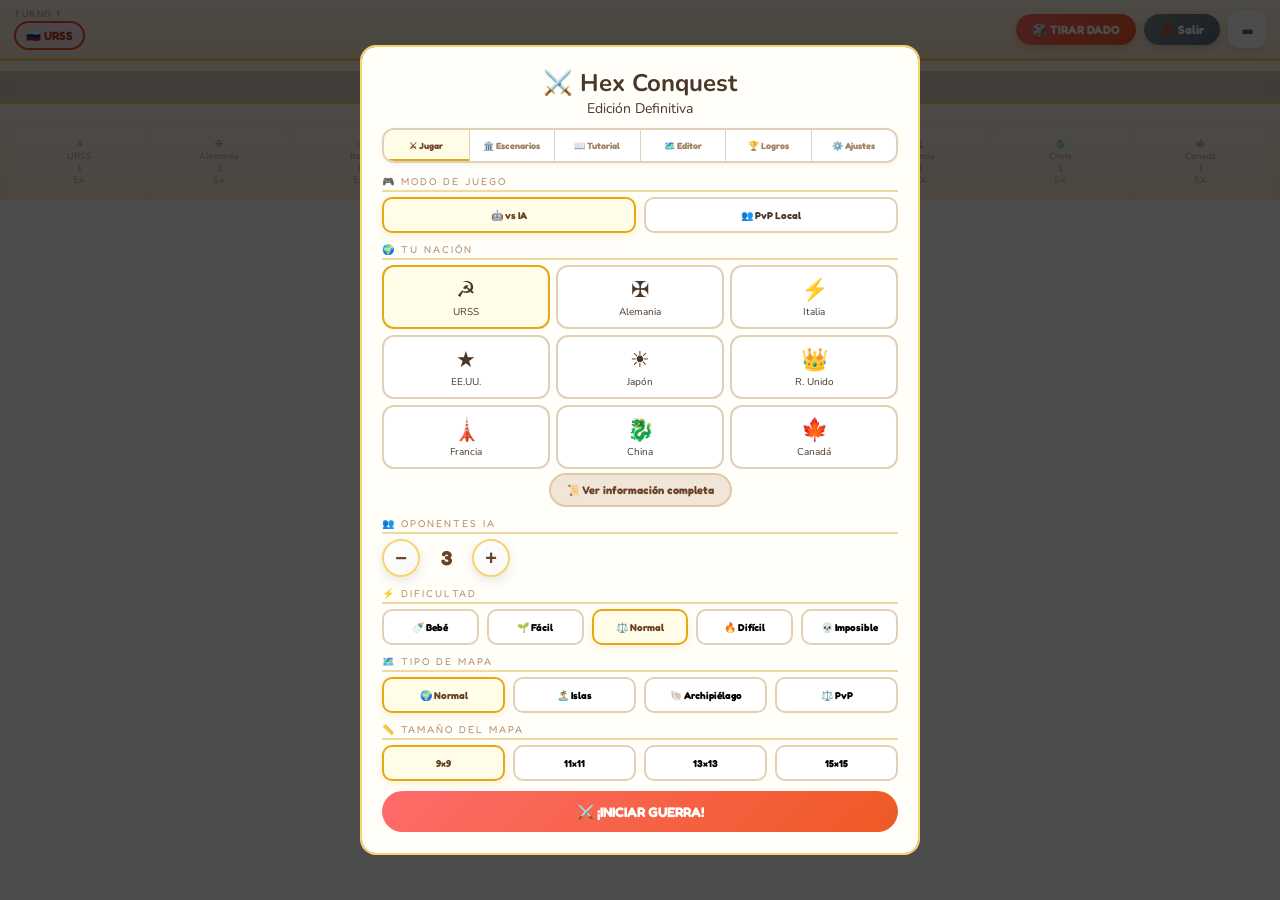
<file: index_backup.html>
<!DOCTYPE html>
<html lang="es">
<head>
    <meta charset="UTF-8">
    <meta name="viewport" content="width=device-width, initial-scale=1.0, user-scalable=no, maximum-scale=1.0">
    <title>⚔️ Hex Conquest · Edición Definitiva</title>
    <style>
        @import url('https://fonts.googleapis.com/css2?family=Fredoka:wght@400;600;700&family=Nunito:wght@400;700;900&family=Patrick+Hand&family=Special+Elite&family=MedievalSharp&family=Press+Start+2P&display=swap');
        * { margin:0; padding:0; box-sizing:border-box; -webkit-tap-highlight-color:transparent; user-select:none; -webkit-user-select:none; }
        :root {
            --bg:#f5efe0; --panel:#fff8ed; --gold:#e6a817; --gold-light:#f5d56c; --brown:#8b5e3c; --brown-light:#c4956a;
            --red:#e74c3c; --green:#27ae60; --blue:#3498db; --orange:#f39c12; --pink:#e91e63; --teal:#1abc9c; --cream:#fef9f0;
            --shadow:0 4px 12px rgba(0,0,0,0.1); --shadow-lg:0 8px 24px rgba(0,0,0,0.15); --btn-radius:25px;
            --hex-size: 54px;
        }
        body { background:linear-gradient(135deg,#fdf6e8,#f0e4cc); color:#4a3728; font-family:'Nunito',sans-serif; overflow:hidden; touch-action:manipulation; height:100vh; width:100vw; position:fixed; }
        #top-bar { background:linear-gradient(180deg,#fff8ed,#fdebd0); padding:8px 14px; display:flex; justify-content:space-between; align-items:center; border-bottom:3px solid var(--gold-light); flex-shrink:0; z-index:100; gap:10px; box-shadow:0 2px 8px rgba(0,0,0,0.05); }
        #turn-info { display:flex; flex-direction:column; gap:2px; min-width:0; }
        #turn-label { font-size:9px; color:#b8936e; text-transform:uppercase; letter-spacing:1.5px; font-family:'Fredoka',sans-serif; }
        .player-badge { display:inline-flex; align-items:center; gap:5px; padding:5px 10px; border-radius:20px; font-size:12px; font-weight:700; border:2px solid; font-family:'Fredoka',sans-serif; white-space:nowrap; background:white; }
        .player-badge.urss { border-color:#e74c3c; color:#c0392b; background:#ffeaea; } .player-badge.nazis { border-color:#7f8c8d; color:#555; background:#f0f0f0; } .player-badge.italia { border-color:#27ae60; color:#1e8449; background:#eafaf1; } .player-badge.usa { border-color:#3498db; color:#2471a3; background:#eaf2f8; } .player-badge.japon { border-color:#f39c12; color:#b9770e; background:#fef5e7; } .player-badge.uk { border-color:#e91e63; color:#c2185b; background:#fce4ec; } .player-badge.francia { border-color:#1abc9c; color:#148f77; background:#e8f8f5; } .player-badge.china { border-color:#e67e22; color:#ca6f1e; background:#fdf2e9; } .player-badge.canada { border-color:#9b59b6; color:#7d3c98; background:#f4ecf7; }
        .player-badge.sparta { border-color:#c0392b; } .player-badge.athens { border-color:#2980b9; } .player-badge.phoenicia { border-color:#d4ac0d; }
        .player-badge.capcom { border-color:#1e8449; } .player-badge.square { border-color:#8e44ad; } .player-badge.ea { border-color:#e67e22; }
        .player-badge.rebels { border-color:#3498db; } .player-badge.empire { border-color:#7f8c8d; } .player-badge.jedi { border-color:#27ae60; } .player-badge.sith { border-color:#c0392b; } .player-badge.avengers { border-color:#e74c3c; } .player-badge.thanos { border-color:#8e44ad; } .player-badge.hogwarts { border-color:#1abc9c; } .player-badge.decepticons { border-color:#e67e22; } .player-badge.wakanda { border-color:#2c3e50; }
        .player-badge.konoha { border-color:#e67e22; } .player-badge.akatsuki { border-color:#c0392b; } .player-badge.marine { border-color:#2980b9; } .player-badge.pirates { border-color:#e74c3c; } .player-badge.hunters { border-color:#27ae60; } .player-badge.chimera { border-color:#8e44ad; } .player-badge.saiyans { border-color:#f1c40f; } .player-badge.namek { border-color:#2ecc71; } .player-badge.guts { border-color:#7f8c8d; }
        .player-badge.justice { border-color:#3498db; } .player-badge.avengers_c { border-color:#e74c3c; } .player-badge.xmen { border-color:#f1c40f; } .player-badge.brotherhood { border-color:#8e44ad; } .player-badge.spiderman { border-color:#e91e63; } .player-badge.sinister { border-color:#e67e22; } .player-badge.doom { border-color:#2c3e50; } .player-badge.injustice { border-color:#c0392b; } .player-badge.watchmen { border-color:#1abc9c; }
        .player-badge.fellowship { border-color:#27ae60; } .player-badge.mordor { border-color:#c0392b; } .player-badge.westeros { border-color:#7f8c8d; } .player-badge.targaryen { border-color:#e74c3c; } .player-badge.hogwarts_l { border-color:#1abc9c; } .player-badge.oz { border-color:#f1c40f; } .player-badge.discworld { border-color:#3498db; } .player-badge.narnia { border-color:#e67e22; } .player-badge.riverdale { border-color:#8e44ad; }
        .player-badge.christianity { border-color:#f1c40f; } .player-badge.islam { border-color:#27ae60; } .player-badge.judaism { border-color:#3498db; } .player-badge.hinduism { border-color:#e74c3c; } .player-badge.buddhism { border-color:#f39c12; } .player-badge.sikhism { border-color:#d35400; } .player-badge.jainism { border-color:#2ecc71; } .player-badge.zoroastrianism { border-color:#e67e22; } .player-badge.shinto { border-color:#e74c3c; }
        #dice-area { display:flex; gap:8px; align-items:center; flex-shrink:0; }
        .dice-btn, .exit-btn { border:none; color:white; padding:8px 16px; border-radius:25px; font-size:12px; font-weight:700; cursor:pointer; transition:all 0.2s; font-family:'Fredoka',sans-serif; }
        .dice-btn { background:linear-gradient(135deg,#ff6b6b,#ee5a24); box-shadow:0 4px 12px rgba(238,90,36,0.3); }
        .dice-btn:hover:not(:disabled) { transform:translateY(-2px); box-shadow:0 6px 16px rgba(238,90,36,0.4); }
        .dice-btn:active:not(:disabled) { transform:translateY(0); }
        .dice-btn:disabled { background:#ccc; color:#999; cursor:not-allowed; }
        .dice-btn.rolling { animation:diceRoll 0.5s ease-in-out; }
        .exit-btn { background:linear-gradient(135deg,#7f8c8d,#5d6d7e); box-shadow:0 3px 10px rgba(100,100,100,0.3); }
        .exit-btn:hover { transform:translateY(-2px); box-shadow:0 5px 14px rgba(100,100,100,0.4); }
        #dice-result { font-size:28px; font-weight:900; color:var(--brown); min-width:38px; text-align:center; font-family:'Fredoka',sans-serif; background:white; border-radius:12px; padding:2px 8px; box-shadow:var(--shadow); }
        #score-board { background:rgba(255,248,237,0.9); padding:5px 10px; display:flex; justify-content:space-around; border-bottom:2px solid #f0d9a0; flex-shrink:0; font-size:10px; flex-wrap:wrap; gap:4px; }
        #map-wrapper { flex:1; overflow:auto; display:flex; justify-content:center; align-items:center; position:relative; background-color:#e8dcc8; box-shadow:inset 0 0 80px rgba(0,0,0,0.08); scroll-behavior:smooth; }
        #hex-grid { padding:14px; transform-origin:center; filter:drop-shadow(0 6px 14px rgba(0,0,0,0.15)); }
        .hex-row { display:flex; margin-bottom: calc(var(--hex-size) * -0.19); }
        .hex-row:nth-child(even) { margin-left: calc(var(--hex-size) * 0.52); }
        .hex { width: var(--hex-size); height: calc(var(--hex-size) * 1.1547); position:relative; margin:0 1.5px; cursor:pointer; transition:transform 0.2s, filter 0.2s; }
        .hex:hover { filter:brightness(1.15); z-index:10; }
        .hex-inner { width:100%; height:100%; clip-path:polygon(50% 0%,100% 25%,100% 75%,50% 100%,0% 75%,0% 25%); display:flex; flex-direction:column; align-items:center; justify-content:center; position:relative; border:2px solid rgba(0,0,0,0.2); }
        .hex.plains .hex-inner { background:linear-gradient(145deg,#b8d9a6,#6daf5a); } .hex.river .hex-inner { background:linear-gradient(145deg,#7ec8e3,#2e8cb8); } .hex.mountain .hex-inner { background:linear-gradient(145deg,#d4c4a8,#9c8468); } .hex.city .hex-inner { background:linear-gradient(145deg,#f5c27b,#d4952a); } .hex.base .hex-inner { background:linear-gradient(145deg,#ffd700,#daa520); animation:baseGlow 2s infinite alternate; }
        @keyframes baseGlow { from{box-shadow:inset 0 0 10px rgba(255,215,0,0.4)} to{box-shadow:inset 0 0 20px rgba(255,215,0,0.7)} }
        @keyframes hexPulse { 0%,100%{transform:scale(1)} 50%{transform:scale(1.05)} }
        @keyframes diceRoll { 0%{transform:rotate(0deg) scale(1)} 25%{transform:rotate(90deg) scale(1.2)} 50%{transform:rotate(180deg) scale(1)} 75%{transform:rotate(270deg) scale(1.2)} 100%{transform:rotate(360deg) scale(1)} }
        @keyframes combatFlash { 0%,100%{background-color:transparent} 50%{background-color:rgba(231,76,60,0.3)} }
        .hex.selected .hex-inner { border:3px solid #fff !important; box-shadow:0 0 15px rgba(255,255,255,0.8); animation:hexPulse 0.6s ease-in-out infinite; }
        .hex.movable .hex-inner { border:3px solid #27ae60 !important; box-shadow:0 0 10px rgba(39,174,96,0.5); cursor:pointer; }
        .hex.attackable .hex-inner { border:3px solid #e74c3c !important; box-shadow:0 0 10px rgba(231,76,60,0.5); cursor:pointer; }
        .hex.base-attackable .hex-inner { border:3px solid #ff0033 !important; box-shadow:0 0 15px rgba(255,0,51,0.7); animation:hexPulse 0.4s ease-in-out infinite; }
        .hex-icon { font-size:17px; margin-top:3px; text-shadow:0 1px 3px rgba(0,0,0,0.3); }
        .hex-units { position:absolute; bottom:6px; right:6px; background:linear-gradient(135deg,#fff,#f8f8f8); border-radius:50%; width:20px; height:20px; display:flex; align-items:center; justify-content:center; font-size:10px; font-weight:900; border:2px solid var(--gold); box-shadow:0 2px 6px rgba(0,0,0,0.2); }
        #bottom-panel { background:linear-gradient(180deg,#fff8ed,#fdebd0); padding:6px 10px; border-top:3px solid var(--gold-light); }
        #action-text { text-align:center; font-size:12px; color:#6b4226; margin-bottom:4px; font-weight:700; }
        #players-bar { display:flex; justify-content:space-around; gap:2px; flex-wrap:wrap; }
        .player-card { flex:1; min-width:35px; text-align:center; padding:6px 4px; border-radius:10px; font-size:9px; opacity:0.45; transition:all 0.3s; border:2px solid transparent; background:rgba(255,255,255,0.6); cursor:pointer; }
        .player-card:hover { transform:translateY(-2px); box-shadow:0 4px 8px rgba(0,0,0,0.15); }
        .player-card.active { opacity:1; border-color:var(--gold); background:white; transform:scale(1.05); box-shadow:0 4px 12px rgba(230,168,23,0.3); }
        .notification-bubble { position:fixed; bottom:120px; left:50%; transform:translateX(-50%); background:#fffef9; border:2px solid var(--gold); border-radius:20px; padding:10px 24px; z-index:1500; font-weight:700; font-size:14px; box-shadow:0 4px 16px rgba(0,0,0,0.2); animation:fadeInOut 2.5s ease-in-out; pointer-events:none; }
        @keyframes fadeInOut { 0%{opacity:0;bottom:100px;} 15%{opacity:1;bottom:120px;} 80%{opacity:1;bottom:120px;} 100%{opacity:0;bottom:100px;} }
        .combat-overlay { position:fixed; top:0; left:0; width:100%; height:100%; background:rgba(231,76,60,0.2); z-index:999; pointer-events:none; animation:combatFlash 0.3s ease-in-out; }
        .tutorial-highlight { position:absolute; border:4px solid #ff6b6b; border-radius:12px; pointer-events:none; z-index:999; display:none; animation:highlightPulse 1s infinite; } @keyframes highlightPulse { 0%,100%{border-color:#ff6b6b} 50%{border-color:#ffd700} }
        .tutorial-overlay { position:fixed; top:0; left:0; width:100%; height:100%; background:rgba(0,0,0,0.3); z-index:998; display:none; }
        .modal { display:none; position:fixed; top:0; left:0; width:100%; height:100%; background:rgba(0,0,0,0.7); z-index:1000; justify-content:center; align-items:center; padding:12px; overflow-y:auto; } .modal.show { display:flex; }
        .modal-box { background:#fffef9; border:2px solid var(--gold-light); border-radius:16px; padding:20px; max-width:560px; width:100%; text-align:center; max-height:90vh; overflow-y:auto; }
        .modal-title { font-size:22px; font-weight:900; color:#6b4226; margin-bottom:8px; font-family:'Fredoka',sans-serif; }
        .modal-btn { display:block; width:100%; padding:12px 20px; margin:6px 0; border:none; border-radius:25px; font-size:14px; font-weight:700; cursor:pointer; transition:all 0.2s; font-family:'Fredoka',sans-serif; }
        .modal-btn:hover { transform:translateY(-2px); box-shadow:0 6px 16px rgba(0,0,0,0.2); }
        .btn-primary { background:linear-gradient(135deg,#ff6b6b,#ee5a24); color:white; }
        .btn-secondary { background:#f0e6d8; color:#6b4226; border:2px solid #e0c9a0; }
        .btn-gold { background:linear-gradient(135deg,#ffd700,#f0c000); color:#5a3c00; border:2px solid #b8860b; }
        .menu-tab { flex:1; min-width:55px; padding:10px 4px; background:white; border:none; color:#a08060; font-size:9px; font-weight:700; cursor:pointer; border-right:1px solid #e0d0b8; transition:all 0.2s; font-family:'Fredoka',sans-serif; }
        .menu-tab:last-child { border-right:none; }
        .menu-tab:hover { background:#fffef0; color:#8b6b4a; }
        .menu-tab.active { background:#fffde7; color:#6b4226; box-shadow:inset 0 -2px 0 var(--gold); }
        .menu-tabs { display:flex; margin-bottom:12px; border:2px solid #e0d0b8; border-radius:12px; overflow:hidden; flex-wrap:wrap; box-shadow:0 2px 8px rgba(0,0,0,0.05); }
        .tab-panel { display:none; } .tab-panel.active { display:block; }
        .section-title { font-size:10px; text-transform:uppercase; letter-spacing:2px; color:#b8936e; margin:10px 0 5px; border-bottom:2px solid #f0d9a0; padding-bottom:3px; text-align:left; font-family:'Fredoka',sans-serif; }
        .country-card { padding:8px 6px; border-radius:12px; border:2px solid #e0d0b8; cursor:pointer; background:white; transition:all 0.2s; } .country-card.selected { border-color:var(--gold); background:#fffde7; }
        .diff-selector, .map-type-selector, .size-selector, .mode-selector { display:flex; gap:8px; margin-bottom:10px; flex-wrap:wrap; }
        .diff-btn, .maptype-btn, .size-btn, .mode-option { flex:1; min-width:50px; padding:10px 4px; background:white; border:2px solid #e0d0b8; border-radius:10px; font-size:10px; font-weight:700; cursor:pointer; text-align:center; transition:all 0.2s; font-family:'Fredoka',sans-serif; }
        .diff-btn:hover, .maptype-btn:hover, .size-btn:hover, .mode-option:hover { background:#fffef0; transform:translateY(-1px); }
        .diff-btn.selected, .maptype-btn.selected, .size-btn.selected, .mode-option.selected { border-color:var(--gold); background:#fffde7; color:#6b4226; box-shadow:0 2px 8px rgba(230,168,23,0.2); }
        .counter-control { display:flex; align-items:center; gap:8px; margin:5px 0; }
        .counter-btn { width:38px; height:38px; border-radius:50%; border:2px solid var(--gold-light); background:linear-gradient(135deg,#fff,#f8f8f8); font-size:20px; font-weight:700; cursor:pointer; display:flex; align-items:center; justify-content:center; transition:all 0.2s; box-shadow:var(--shadow); color:#6b4226; }
        .counter-btn:hover { transform:scale(1.1); box-shadow:0 4px 12px rgba(0,0,0,0.15); }
        .counter-btn:active { transform:scale(0.95); }
        .counter-value { font-size:20px; font-weight:700; min-width:36px; text-align:center; color:#6b4226; font-family:'Fredoka',sans-serif; }
        .player-slots { display:flex; flex-direction:column; gap:8px; margin:8px 0; }
        .player-slot { display:flex; align-items:center; gap:8px; padding:8px; background:#fdf6e8; border-radius:10px; }
        .player-slot-label { font-weight:700; font-size:12px; color:#6b4226; min-width:70px; font-family:'Fredoka',sans-serif; }
        .player-slot select { flex:1; padding:8px 12px; border-radius:10px; border:2px solid #e0d0b8; font-family:'Nunito',sans-serif; font-size:12px; background:white; color:#4a3728; }
        .info-modal-content { text-align:left; font-size:12px; max-height:60vh; overflow-y:auto; } .info-modal-content .stat-row { display:flex; justify-content:space-between; padding:4px 0; border-bottom:1px solid #eee; }
        .editor-grid { display:inline-block; background:#e8dcc8; padding:8px; border-radius:8px; box-shadow:inset 0 0 20px rgba(0,0,0,0.1); }
        .editor-row { display:flex; margin-bottom:-6px; justify-content:center; } .editor-row:nth-child(even) { margin-left:14px; }
        .editor-cell { width:28px; height:32px; cursor:pointer; clip-path:polygon(50% 0%,100% 25%,100% 75%,50% 100%,0% 75%,0% 25%); border:1px solid rgba(0,0,0,0.2); transition:all 0.15s; } .editor-cell:hover { transform:scale(1.15); box-shadow:0 4px 12px rgba(0,0,0,0.2); z-index:10; }
        .editor-cell.plains { background:linear-gradient(145deg,#b8d9a6,#6daf5a); } .editor-cell.river { background:linear-gradient(145deg,#7ec8e3,#2e8cb8); } .editor-cell.mountain { background:linear-gradient(145deg,#d4c4a8,#9c8468); } .editor-cell.city { background:linear-gradient(145deg,#f5c27b,#d4952a); } .editor-cell.base { background:linear-gradient(145deg,#ffd700,#daa520); animation:baseGlow 2s infinite alternate; }
        body.dark { background:#111; color:#ddd; --bg:#1a1a1a; --panel:#2c2c2c; --cream:#3a3a3a; --brown:#c4956a; --brown-light:#8b5e3c; --gold:#f5d56c; --gold-light:#e6a817; --shadow:0 4px 12px rgba(0,0,0,0.4); }
        body.dark #top-bar { background:#2c2c2c; border-bottom-color:var(--gold); }
        body.dark .modal-box, body.dark .modal-btn, body.dark .player-badge { background:#2c2c2c; color:#ddd; border-color:#555; }
        body.dark .dice-btn { background:linear-gradient(135deg,#b03a2e,#922b21); }
        body.dark .exit-btn { background:linear-gradient(135deg,#555,#444); }
        body.dark .btn-secondary { background:#444; color:#ddd; border-color:#666; }
        body.dark .menu-tab { background:#2c2c2c; color:#aaa; }
        body.dark .menu-tab.active { background:#555; color:#fff; }
        
        /* Tema Retro - Estilo arcade/pixel art */
        body.retro { 
            background:#2d1b4e; 
            color:#00ff88; 
            font-family:'Press Start 2P',cursive;
            --bg:#1a0f2e; 
            --panel:#2d1b4e; 
            --cream:#00ff88; 
            --brown:#ff00ff; 
            --brown-light:#00ffff; 
            --gold:#ffff00; 
            --gold-light:#ff6600; 
            --shadow:0 0 15px rgba(0,255,136,0.3);
        }
        body.retro #top-bar { 
            background:#2d1b4e; 
            border:4px solid #00ff88;
            border-bottom:4px solid #00ff88;
            box-shadow:0 0 20px rgba(0,255,136,0.5);
        }
        body.retro .modal-box { 
            background:#1a0f2e; 
            color:#00ff88; 
            border:4px solid #00ff88;
            box-shadow:0 0 30px rgba(0,255,136,0.4);
        }
        body.retro .modal-btn { 
            background:#2d1b4e; 
            color:#00ff88; 
            border:3px solid #00ff88;
            text-transform:uppercase;
            letter-spacing:2px;
        }
        body.retro .modal-btn:hover { 
            background:#00ff88; 
            color:#1a0f2e;
            box-shadow:0 0 20px rgba(0,255,136,0.8);
        }
        body.retro .dice-btn { 
            background:#ff00ff; 
            border:3px solid #fff;
            box-shadow:0 0 15px rgba(255,0,255,0.6);
        }
        body.retro .exit-btn { 
            background:#ff6600; 
            border:3px solid #fff;
            box-shadow:0 0 15px rgba(255,102,0,0.6);
        }
        body.retro .btn-secondary { 
            background:#1a0f2e; 
            color:#00ffff; 
            border:3px solid #00ffff;
        }
        body.retro .btn-gold { 
            background:#ffff00; 
            color:#1a0f2e; 
            border:3px solid #fff;
        }
        body.retro .menu-tab { 
            background:#1a0f2e; 
            color:#00ff88; 
            border-right:3px solid #00ff88;
        }
        body.retro .menu-tab.active { 
            background:#00ff88; 
            color:#1a0f2e;
            box-shadow:0 0 15px rgba(0,255,136,0.6);
        }
        body.retro #hex-grid { 
            filter:drop-shadow(0 0 10px rgba(0,255,136,0.5));
        }
        body.retro .hex.plains .hex-inner { background:#00aa55; }
        body.retro .hex.river .hex-inner { background:#0066aa; }
        body.retro .hex.mountain .hex-inner { background:#aa6600; }
        body.retro .hex.city .hex-inner { background:#ffaa00; }
        body.retro .hex.base .hex-inner { background:#ffff00; }
        body.retro .player-card { 
            background:#1a0f2e; 
            border:2px solid #00ff88;
            color:#00ff88;
        }
        body.retro .player-card.active { 
            background:#00ff88; 
            color:#1a0f2e;
            box-shadow:0 0 20px rgba(0,255,136,0.8);
        }
        body.retro .notification-bubble { 
            background:#1a0f2e; 
            border:3px solid #00ff88;
            color:#00ff88;
            box-shadow:0 0 25px rgba(0,255,136,0.6);
        }
        body.retro #dice-result { 
            background:#1a0f2e; 
            color:#ffff00;
            border:3px solid #ffff00;
        }
        
        /* Tema Histórico - Estilo pergamino antiguo */
        body.historic { 
            background:url('data:image/svg+xml,<svg xmlns="http://www.w3.org/2000/svg" width="100" height="100"><rect fill="%23f5e6d0" width="100" height="100"/><path d="M0 0 L100 100 M100 0 L0 100" stroke="%23dcc9a8" stroke-width="0.5" opacity="0.3"/></svg>');
            color:#3d2817; 
            font-family:'Special Elite',cursive;
            --bg:#f5e6d0; 
            --panel:#f9f1e0; 
            --cream:#f5e6d0; 
            --brown:#3d2817; 
            --brown-light:#5d4037; 
            --gold:#8b6914; 
            --gold-light:#c9a962; 
            --shadow:0 4px 12px rgba(61,40,23,0.2);
        }
        body.historic #top-bar { 
            background:#f9f1e0; 
            border-bottom:4px double #8b6914;
            box-shadow:0 4px 15px rgba(61,40,23,0.15);
        }
        body.historic .modal-box { 
            background:#f9f1e0; 
            color:#3d2817; 
            border:3px double #8b6914;
            box-shadow:0 8px 25px rgba(61,40,23,0.2);
        }
        body.historic .modal-btn { 
            background:#f5e6d0; 
            color:#3d2817; 
            border:2px solid #8b6914;
            font-style:italic;
        }
        body.historic .modal-btn:hover { 
            background:#8b6914; 
            color:#f9f1e0;
        }
        body.historic .dice-btn { 
            background:#8b3a3a; 
            border:2px solid #5d2929;
            box-shadow:0 4px 12px rgba(139,58,58,0.4);
        }
        body.historic .exit-btn { 
            background:#4a5d4a; 
            border:2px solid #2d3d2d;
            box-shadow:0 4px 12px rgba(74,93,74,0.4);
        }
        body.historic .btn-secondary { 
            background:#f5e6d0; 
            color:#5d4037; 
            border:2px solid #c9a962;
        }
        body.historic .btn-gold { 
            background:#c9a962; 
            color:#3d2817; 
            border:2px solid #8b6914;
        }
        body.historic .menu-tab { 
            background:#f5e6d0; 
            color:#5d4037; 
            border-right:2px solid #c9a962;
        }
        body.historic .menu-tab.active { 
            background:#f9f1e0; 
            color:#3d2817;
            border-bottom:3px solid #8b6914;
        }
        body.historic #hex-grid { 
            filter:sepia(0.3) drop-shadow(0 6px 14px rgba(61,40,23,0.2));
        }
        body.historic .hex.plains .hex-inner { background:#c4d4a4; }
        body.historic .hex.river .hex-inner { background:#a4c4d4; }
        body.historic .hex.mountain .hex-inner { background:#d4c4a4; }
        body.historic .hex.city .hex-inner { background:#e4c484; }
        body.historic .hex.base .hex-inner { background:#d4af37; }
        body.historic .player-card { 
            background:#f5e6d0; 
            border:2px solid #c9a962;
            color:#5d4037;
        }
        body.historic .player-card.active { 
            background:#c9a962; 
            color:#f9f1e0;
            box-shadow:0 4px 15px rgba(139,105,20,0.3);
        }
        body.historic .notification-bubble { 
            background:#f9f1e0; 
            border:3px double #8b6914;
            color:#3d2817;
            box-shadow:0 4px 20px rgba(61,40,23,0.25);
        }
        body.historic #dice-result { 
            background:#f5e6d0; 
            color:#3d2817;
            border:2px solid #8b6914;
        }
        
        /* Estilos para la sección Cómo Jugar */
        .how-to-play-container {
            display: grid;
            grid-template-columns: repeat(auto-fit, minmax(280px, 1fr));
            gap: 16px;
            max-height: 55vh;
            overflow-y: auto;
            padding: 12px;
            margin-bottom: 16px;
        }
        
        .tutorial-card {
            background: linear-gradient(135deg, #fffef9, #fff);
            border: 3px solid #e0c9a0;
            border-radius: 20px;
            padding: 20px;
            text-align: center;
            transition: all 0.3s ease;
            box-shadow: 0 4px 12px rgba(0,0,0,0.08);
            position: relative;
            overflow: hidden;
        }
        
        .tutorial-card::before {
            content: '';
            position: absolute;
            top: 0;
            left: 0;
            right: 0;
            height: 4px;
            background: linear-gradient(90deg, var(--gold), var(--gold-light), var(--gold));
        }
        
        .tutorial-card:hover {
            transform: translateY(-6px) scale(1.02);
            box-shadow: 0 12px 28px rgba(230,168,23,0.3);
            border-color: var(--gold);
        }
        
        .tutorial-icon {
            font-size: 52px;
            margin-bottom: 12px;
            display: block;
            filter: drop-shadow(0 3px 6px rgba(0,0,0,0.15));
            transition: transform 0.3s ease;
        }
        
        .tutorial-card:hover .tutorial-icon {
            transform: scale(1.15) rotate(5deg);
        }
        
        .tutorial-card h3 {
            font-size: 16px;
            font-weight: 800;
            color: #6b4226;
            margin: 12px 0 8px;
            font-family: 'Fredoka', sans-serif;
            text-transform: uppercase;
            letter-spacing: 0.5px;
        }
        
        .tutorial-card p {
            font-size: 12px;
            color: #5d4037;
            line-height: 1.6;
            font-weight: 500;
        }
        
        .step-indicator {
            display: inline-block;
            background: linear-gradient(135deg, var(--gold), var(--gold-light));
            color: white;
            width: 28px;
            height: 28px;
            border-radius: 50%;
            font-size: 14px;
            font-weight: 800;
            line-height: 28px;
            margin-bottom: 8px;
            box-shadow: 0 3px 8px rgba(230,168,23,0.4);
        }
        
        .tutorial-cta {
            text-align: center;
            padding: 20px;
            background: linear-gradient(135deg, #fffde7, #fff);
            border-radius: 20px;
            border: 3px dashed var(--gold);
            margin-top: 12px;
            box-shadow: inset 0 0 20px rgba(230,168,23,0.1);
        }
        
        .btn-large {
            padding: 18px 36px;
            font-size: 17px;
            margin-bottom: 12px;
            width: 100%;
            max-width: 340px;
            background: linear-gradient(135deg, #ff6b6b, #ee5a24);
            border: none;
            color: white;
            border-radius: 30px;
            font-weight: 800;
            cursor: pointer;
            box-shadow: 0 6px 20px rgba(238,90,36,0.4);
            transition: all 0.3s ease;
            font-family: 'Fredoka', sans-serif;
            text-transform: uppercase;
            letter-spacing: 1px;
        }
        
        .btn-large:hover {
            transform: translateY(-3px) scale(1.03);
            box-shadow: 0 10px 28px rgba(238,90,36,0.5);
        }
        
        .btn-large:active {
            transform: translateY(0) scale(1);
        }
        
        .tutorial-subtitle {
            font-size: 12px;
            color: #8b6b4a;
            margin: 0;
            font-style: italic;
            font-weight: 600;
        }
        
        .key-concept {
            display: inline-block;
            background: #fff3cd;
            padding: 3px 8px;
            border-radius: 6px;
            font-weight: 700;
            font-size: 11px;
            margin: 0 2px;
        }
        
        .color-example {
            display: inline-flex;
            align-items: center;
            gap: 4px;
            padding: 4px 10px;
            border-radius: 8px;
            background: rgba(0,0,0,0.05);
            margin: 4px 0;
            font-size: 11px;
            font-weight: 600;
        }
        
        .color-dot {
            width: 14px;
            height: 14px;
            border-radius: 50%;
            display: inline-block;
            border: 2px solid rgba(0,0,0,0.2);
        }
        
        /* Estilos Retro para Cómo Jugar */
        body.retro .how-to-play-container {
            grid-template-columns: 1fr;
        }
        
        body.retro .tutorial-card {
            background: #1a0f2e;
            border: 3px solid #00ff88;
            color: #00ff88;
            box-shadow: 0 0 15px rgba(0,255,136,0.3);
        }
        
        body.retro .tutorial-card::before {
            background: linear-gradient(90deg, #00ff88, #00ffff, #00ff88);
        }
        
        body.retro .step-indicator {
            background: linear-gradient(135deg, #00ff88, #00ffff);
            color: #1a0f2e;
        }
        
        body.retro .tutorial-card h3 {
            color: #00ffff;
            text-transform: uppercase;
            letter-spacing: 2px;
        }
        
        body.retro .tutorial-card p {
            color: #00ff88;
        }
        
        body.retro .color-example {
            background: rgba(0,255,136,0.1);
            color: #00ff88;
        }
        
        body.retro .color-dot {
            border-color: #00ff88;
        }
        
        body.retro .key-concept {
            background: rgba(0,255,255,0.2);
            color: #00ffff;
        }
        
        body.retro .tutorial-cta {
            background: #1a0f2e;
            border: 3px dashed #00ff88;
        }
        
        body.retro .tutorial-subtitle {
            color: #00ffff;
        }
        
        body.retro .btn-large {
            background: linear-gradient(135deg, #ff00ff, #00ffff);
            box-shadow: 0 0 20px rgba(255,0,255,0.5);
        }
        
        body.retro .btn-large:hover {
            box-shadow: 0 0 30px rgba(0,255,255,0.7);
        }
        
        /* Estilos Históricos para Cómo Jugar */
        body.historic .tutorial-card {
            background: #f9f1e0;
            border: 2px double #8b6914;
            box-shadow: 0 4px 12px rgba(61,40,23,0.15);
        }
        
        body.historic .tutorial-card::before {
            background: linear-gradient(90deg, #8b6914, #c4a068, #8b6914);
        }
        
        body.historic .step-indicator {
            background: linear-gradient(135deg, #8b6914, #c4a068);
            font-family: 'Special Elite', cursive;
        }
        
        body.historic .tutorial-card h3 {
            color: #3d2817;
            font-family: 'Special Elite', cursive;
            font-style: italic;
        }
        
        body.historic .tutorial-card p {
            color: #5d4037;
        }
        
        body.historic .color-example {
            background: rgba(139,105,20,0.1);
            color: #5d4037;
        }
        
        body.historic .color-dot {
            border-color: #8b6914;
        }
        
        body.historic .key-concept {
            background: rgba(139,105,20,0.2);
            color: #8b6914;
            font-family: 'Special Elite', cursive;
        }
        
        body.historic .tutorial-cta {
            background: #f9f1e0;
            border: 2px double #8b6914;
        }
        
        body.historic .tutorial-subtitle {
            color: #8b6914;
            font-family: 'Special Elite', cursive;
        }
        
        body.historic .section-title { 
            border-bottom:2px double #8b6914;
            color:#5d4037;
        }
        
        body.historic .btn-large {
            background: linear-gradient(135deg, #8b6914, #c4a068);
            font-family: 'Special Elite', cursive;
            box-shadow: 0 4px 12px rgba(139,105,20,0.3);
        }
        
        @media (max-width: 600px) {
            :root { --hex-size: 38px; }
            .dice-btn, .exit-btn { padding:6px 12px; font-size:10px; }
            #dice-result { font-size:22px; }
            .modal-box { max-width:95%; }
            .how-to-play-container { grid-template-columns: 1fr; gap: 12px; }
            .tutorial-card { padding: 16px; }
            .tutorial-icon { font-size: 42px; }
            .btn-large { padding: 14px 28px; font-size: 15px; }
        }
    </style>
</head>
<body class="light">
    <div id="game-container">
        <div id="top-bar"><div id="turn-info"><div id="turn-label">Turno <span id="turn-num">1</span></div><span class="player-badge urss" id="current-player">🇷🇺 URSS</span></div><div id="dice-area"><button class="dice-btn" id="roll-btn" onclick="rollDice()">🎲 TIRAR DADO</button><button class="exit-btn" onclick="exitToMenu()">🚪 Salir</button><div id="dice-result">-</div></div></div>
        <div id="score-board"></div>
        <div id="map-wrapper"><div id="hex-grid"></div></div>
        <div id="bottom-panel"><div id="action-text">Bienvenido a Hex Conquest</div><div id="players-bar"></div></div>
    </div>
    <div class="tutorial-overlay" id="tutorial-overlay"></div>
    <div class="tutorial-highlight" id="tutorial-highlight"></div>
    <div class="modal show" id="menu-modal">
        <div class="modal-box">
            <h2>⚔️ Hex Conquest</h2><p style="margin-bottom:10px;font-size:14px;">Edición Definitiva</p>
            <div class="menu-tabs" id="menu-tabs">
                <button class="menu-tab active" data-tab="play">⚔ Jugar</button>
                <button class="menu-tab" data-tab="scenarios">🏛️ Escenarios</button>
                <button class="menu-tab" data-tab="tutorial">📖 Tutorial</button>
                <button class="menu-tab" data-tab="editor">🗺️ Editor</button>
                <button class="menu-tab" data-tab="achievements">🏆 Logros</button>
                <button class="menu-tab" data-tab="settings">⚙️ Ajustes</button>
            </div>
            <div class="tab-panel active" id="tab-play">
                <div class="section-title">🎮 Modo de Juego</div>
                <div class="mode-selector"><div class="mode-option selected" id="mode-ai" onclick="selectMode('ai')">🤖 vs IA</div><div class="mode-option" id="mode-pvp" onclick="selectMode('pvp')">👥 PvP Local</div></div>
                <div id="ia-panel">
                    <div class="section-title">🌍 Tu Nación</div><div id="ia-country-select" style="display:grid;grid-template-columns:1fr 1fr 1fr;gap:6px;"></div>
                    <button class="modal-btn btn-secondary" style="width:auto;padding:8px 16px;font-size:11px;margin:4px auto;" onclick="showFactionInfo(selectedIACountry)">📜 Ver información completa</button>
                    <div class="section-title">👥 Oponentes IA</div>
                    <div class="counter-control"><button class="counter-btn" onclick="changeIACount(-1)">−</button><span class="counter-value" id="ia-count-display">3</span><button class="counter-btn" onclick="changeIACount(1)">+</button></div>
                    <div class="section-title">⚡ Dificultad</div>
                    <div class="diff-selector">
                        <button class="diff-btn" onclick="selectDiff('baby')">🍼 Bebé</button>
                        <button class="diff-btn" onclick="selectDiff('easy')">🌱 Fácil</button>
                        <button class="diff-btn selected" onclick="selectDiff('normal')">⚖️ Normal</button>
                        <button class="diff-btn" onclick="selectDiff('hard')">🔥 Difícil</button>
                        <button class="diff-btn" onclick="selectDiff('impossible')">💀 Imposible</button>
                    </div>
                </div>
                <div id="pvp-panel" style="display:none;">
                    <div class="section-title">👥 Jugadores Humanos</div>
                    <div class="counter-control"><button class="counter-btn" onclick="changeHumanCount(-1)">−</button><span class="counter-value" id="human-count-display">2</span><button class="counter-btn" onclick="changeHumanCount(1)">+</button></div>
                    <div class="section-title">🌍 Elige país</div><div class="player-slots" id="player-slots"></div>
                    <div class="section-title">🤖 IA extra</div>
                    <div class="counter-control"><button class="counter-btn" onclick="changePvPAICount(-1)">−</button><span class="counter-value" id="pvp-ai-count-display">1</span><button class="counter-btn" onclick="changePvPAICount(1)">+</button></div>
                </div>
                <div class="section-title">🗺️ Tipo de Mapa</div>
                <div class="map-type-selector">
                    <button class="maptype-btn selected" onclick="selectMapType('normal')">🌍 Normal</button>
                    <button class="maptype-btn" onclick="selectMapType('islands')">🏝️ Islas</button>
                    <button class="maptype-btn" onclick="selectMapType('archipelago')">🐚 Archipiélago</button>
                    <button class="maptype-btn" onclick="selectMapType('pvp_balanced')">⚖️ PvP</button>
                </div>
                <div class="section-title">📏 Tamaño del Mapa</div>
                <div class="size-selector">
                    <button class="size-btn selected" id="size-9" onclick="selectMapSize(9)">9×9</button>
                    <button class="size-btn" id="size-11" onclick="selectMapSize(11)">11×11</button>
                    <button class="size-btn" id="size-13" onclick="selectMapSize(13)">13×13</button>
                    <button class="size-btn" id="size-15" onclick="selectMapSize(15)">15×15</button>
                </div>
                <button class="modal-btn btn-primary" onclick="startGame()">⚔️ ¡INICIAR GUERRA!</button>
            </div>
            <div class="tab-panel" id="tab-scenarios">
                <div class="section-title">🏛️ Históricos (WWII)</div>
                <button class="modal-btn btn-gold" onclick="startScenario('stalingrad')">🇷🇺 Stalingrado (7×7)</button>
                <button class="modal-btn btn-gold" onclick="startScenario('normandy')">🇺🇸 Normandía (9×9)</button>
                <button class="modal-btn btn-gold" onclick="startScenario('midway')">🇯🇵 Midway (9×9)</button>
                <div class="section-title">🏺 Antigüedad</div>
                <button class="modal-btn btn-secondary" onclick="startScenario('termpilas')">🛡️ Termópilas (7×7)</button>
                <button class="modal-btn btn-secondary" onclick="startScenario('cannas')">⚔️ Cannas (9×9)</button>
                <div class="section-title">🎮 Videojuegos</div>
                <button class="modal-btn btn-secondary" onclick="startScenario('consolewar')">🕹️ Guerra de Consolas (9×9)</button>
                <div class="section-title">🎬 Películas</div>
                <button class="modal-btn btn-secondary" onclick="startScenario('starwars')">🌌 Star Wars (9×9)</button>
                <div class="section-title">🎌 Anime / Manga</div>
                <button class="modal-btn btn-secondary" onclick="startScenario('leafbattle')">🍃 Batalla de la Hoja (7×7)</button>
                <div class="section-title">📚 Literatura</div>
                <button class="modal-btn btn-secondary" onclick="startScenario('middleearth')">💍 Tierra Media (11×11)</button>
                <div class="section-title">⛪ Religioso</div>
                <button class="modal-btn btn-secondary" onclick="startScenario('crusades')">✝️ Cruzadas (9×9)</button>
            </div>
            <div class="tab-panel" id="tab-tutorial">
                <div class="section-title">📖 Cómo Jugar</div>
                <div class="how-to-play-container">
                    <div class="tutorial-card">
                        <span class="step-indicator">1</span>
                        <div class="tutorial-icon">🎯</div>
                        <h3>Objetivo del Juego</h3>
                        <p>Conquista todas las <strong>bases enemigas</strong> ⭐ o elimina a todos los oponentes para lograr la <strong>victoria total</strong>.</p>
                    </div>
                    <div class="tutorial-card">
                        <span class="step-indicator">2</span>
                        <div class="tutorial-icon">🎲</div>
                        <h3>Tirar el Dado</h3>
                        <p>Al inicio de tu turno, pulsa <span class="key-concept">TIRAR DADO</span>. El número (1-6) determina cuántas <strong>casillas puedes mover</strong> tus unidades.</p>
                    </div>
                    <div class="tutorial-card">
                        <span class="step-indicator">3</span>
                        <div class="tutorial-icon">👆</div>
                        <h3>Seleccionar y Mover</h3>
                        <p>Toca una de tus casillas para seleccionarla. Verás:</p>
                        <div class="color-example"><span class="color-dot" style="background:#27ae60;"></span><strong>Verde:</strong> Movimiento posible</div>
                        <div class="color-example"><span class="color-dot" style="background:#e74c3c;"></span><strong>Rojo:</strong> Enemigo atacable</div>
                    </div>
                    <div class="tutorial-card">
                        <span class="step-indicator">4</span>
                        <div class="tutorial-icon">⚔️</div>
                        <h3>Combate</h3>
                        <p>Si atacas, ambos bandos tiran un dado. <strong>Quien saque mayor número gana</strong>. ¡El perdedor pierde sus unidades!</p>
                    </div>
                    <div class="tutorial-card">
                        <span class="step-indicator">5</span>
                        <div class="tutorial-icon">⭐</div>
                        <h3>Protege tus Bases</h3>
                        <p>Las <strong>bases</strong> son tus cuarteles generales. Si pierdes tu base, <span style="color:#e74c3c;font-weight:bold;">¡quedas eliminado!</span> Protégelas a toda costa.</p>
                    </div>
                    <div class="tutorial-card">
                        <span class="step-indicator">6</span>
                        <div class="tutorial-icon">🌊</div>
                        <h3>Terreno Especial</h3>
                        <p><strong>Ríos 🌊:</strong> Solo cruzas con 1, 3 o 6<br><strong>Montañas ⛰️:</strong> Reducen movimiento<br><strong>Ciudades 🏙️:</strong> Producen unidades extra</p>
                    </div>
                </div>
                <div class="tutorial-cta">
                    <button class="modal-btn btn-primary btn-large" onclick="startTutorial()">▶ Iniciar Tutorial Interactivo vs IA</button>
                    <p class="tutorial-subtitle">Aprende jugando contra una IA que te guiará paso a paso</p>
                </div>
            </div>
            <div class="tab-panel" id="tab-editor">
                <div class="section-title">🗺️ Editor de Mapas</div>
                <div class="editor-grid" id="editor-grid"></div>
                <div style="margin:6px;"><button onclick="setBrush('plains')" style="background:#b8d9a6;padding:6px 10px;border-radius:10px;">Planicie</button><button onclick="setBrush('river')" style="background:#7ec8e3;padding:6px 10px;border-radius:10px;">Río</button><button onclick="setBrush('mountain')" style="background:#d4c4a8;padding:6px 10px;border-radius:10px;">Montaña</button><button onclick="setBrush('city')" style="background:#f5c27b;padding:6px 10px;border-radius:10px;">Ciudad</button><button onclick="setBrush('base')" style="background:#ffd700;padding:6px 10px;border-radius:10px;">Base</button></div>
                <button class="modal-btn btn-secondary" onclick="resetCustomMap()">🔄 Restablecer</button>
                <button class="modal-btn btn-gold" onclick="useCustomMap()">✅ Usar este mapa</button>
            </div>
            <div class="tab-panel" id="tab-achievements">
                <div class="section-title">🏆 Logros</div>
                <div id="achievements-list" style="font-size:12px;text-align:left; max-height:50vh; overflow-y:auto;"></div>
            </div>
            <div class="tab-panel" id="tab-settings">
                <div class="section-title">🎨 Tema visual</div>
                <div id="theme-buttons" style="display:flex; gap:8px; flex-wrap:wrap;">
                    <button class="modal-btn btn-secondary theme-btn active" data-theme="light" onclick="applyTheme('light')">🌞 Claro</button>
                    <button class="modal-btn btn-secondary theme-btn" data-theme="dark" onclick="applyTheme('dark')">🌙 Oscuro</button>
                    <button class="modal-btn btn-secondary theme-btn" data-theme="historic" onclick="applyTheme('historic')">🏛️ Histórico</button>
                    <button class="modal-btn btn-secondary theme-btn" data-theme="retro" onclick="applyTheme('retro')">🕹️ Retro</button>
                </div>
                <div class="section-title">🏺 Ambientación</div>
                <div style="display:grid; grid-template-columns:1fr 1fr; gap:6px;">
                    <button class="modal-btn btn-secondary" id="theme-ww2" onclick="setGameTheme('ww2')">⚔️ WWII</button>
                    <button class="modal-btn btn-secondary" id="theme-ancient" onclick="setGameTheme('ancient')">🏛️ Antigua</button>
                    <button class="modal-btn btn-secondary" id="theme-gaming" onclick="setGameTheme('gaming')">🎮 Videojuegos</button>
                    <button class="modal-btn btn-secondary" id="theme-movies" onclick="setGameTheme('movies')">🎬 Películas</button>
                    <button class="modal-btn btn-secondary" id="theme-anime" onclick="setGameTheme('anime')">🎌 Anime</button>
                    <button class="modal-btn btn-secondary" id="theme-comics" onclick="setGameTheme('comics')">💥 Cómics</button>
                    <button class="modal-btn btn-secondary" id="theme-literature" onclick="setGameTheme('literature')">📚 Literatura</button>
                    <button class="modal-btn btn-secondary" id="theme-religion" onclick="setGameTheme('religion')">⛪ Religión</button>
                </div>
                <div class="section-title">💾 Partida</div>
                <button class="modal-btn btn-secondary" onclick="saveGame()">💾 Guardar</button>
                <button class="modal-btn btn-secondary" onclick="loadGame()">📂 Cargar</button>
                <div class="section-title">🔄 Progreso</div>
                <button class="modal-btn btn-secondary" style="background:#ffcccc;color:#c0392b;" onclick="resetProgress()">🗑️ Reiniciar progreso</button>
                <div class="section-title" style="margin-top:12px;">✨ Créditos</div>
                <p style="font-size:11px;">👑 Alexander Mardones y Francisco Cruces<br>🎓 John Domingues y Camilo Parada</p>
            </div>
        </div>
    </div>
    <div class="modal" id="faction-info-modal"><div class="modal-box"><div class="modal-title" id="faction-info-title"></div><div class="info-modal-content" id="faction-info-content"></div><button class="modal-btn btn-primary" onclick="document.getElementById('faction-info-modal').classList.remove('show')">Cerrar</button></div></div>
    <div class="modal" id="combat-modal"><div class="modal-box"><div class="modal-title">⚔️ Combate</div><div id="combat-result"></div><button class="modal-btn btn-primary" onclick="closeCombat()">Continuar</button></div></div>
    <div class="modal" id="victory-modal"><div class="modal-box"><div class="modal-title" id="victory-title"></div><p id="victory-text"></p><button class="modal-btn btn-primary" onclick="goToMenu()">📋 Menú</button></div></div>

    <script>
        // ═══════════════ DATOS DE TEMAS Y FACCIONES ═══════════════
        const THEMES = {
            ww2: {
                factions: ['urss','nazis','italia','usa','japon','uk','francia','china','canada'],
                data: {
                    urss:{name:'URSS',flag:'🇷🇺',base9:[0,0],miniEmoji:'☭',leader:'Stalin',fullName:'Unión Soviética',lore:'El Oso de Acero.',historicalFact:'Produjo 24.000 tanques en 1943.',stats:{atk:3,def:5,mov:2,reinf:4},pros:['Mejor defensa','Alta regeneración'],cons:['Movimiento lento'],bonuses:{baseDefBonus:5,reinforceBonus:2,riverPenalty:true}},
                    nazis:{name:'Alemania',flag:'🇩🇪',base9:[0,8],miniEmoji:'✠',leader:'Hitler',fullName:'III Reich',lore:'Blitzkrieg.',historicalFact:'Conquistó Francia en 6 semanas.',stats:{atk:5,def:2,mov:4,reinf:3},pros:['Ataque máximo','Movimiento extra'],cons:['Defensa débil'],bonuses:{atkBonus:2,moveBonus:1,baseDefBonus:2}},
                    italia:{name:'Italia',flag:'🇮🇹',base9:[8,0],miniEmoji:'⚡',leader:'Mussolini',fullName:'Reino de Italia',lore:'Maestro de ciudades.',historicalFact:'Tanques L3/35 de 3 toneladas.',stats:{atk:3,def:3,mov:3,reinf:6},pros:['Máximos refuerzos','Bonus ciudades'],cons:['Combate abierto débil'],bonuses:{cityAtkBonus:1,reinforceBonus:4,baseDefBonus:2}},
                    usa:{name:'EE.UU.',flag:'🇺🇸',base9:[8,8],miniEmoji:'★',leader:'Truman',fullName:'Estados Unidos',lore:'Arsenal de la Democracia.',historicalFact:'Produjo 300.000 aviones.',stats:{atk:4,def:3,mov:3,reinf:4},pros:['Equilibrado','Bonus remontada'],cons:['Base alejada'],bonuses:{balancedBonus:1,comebackBonus:true,baseDefBonus:3}},
                    japon:{name:'Japón',flag:'🇯🇵',base9:[4,4],miniEmoji:'☀',leader:'Hirohito',fullName:'Imperio del Japón',lore:'Centro del tablero.',historicalFact:'Atacó Pearl Harbor con 353 aviones.',stats:{atk:4,def:2,mov:6,reinf:3},pros:['Mayor movilidad','Cruce libre'],cons:['Base expuesta'],bonuses:{moveBonus:3,riverFree:true,baseDefBonus:2}},
                    uk:{name:'R. Unido',flag:'🇬🇧',base9:[0,4],miniEmoji:'👑',leader:'Churchill',fullName:'Reino Unido',lore:'Defensa naval.',historicalFact:'1.500 pilotos en la Batalla de Inglaterra.',stats:{atk:3,def:4,mov:3,reinf:4},pros:['Defensa sólida','Refuerzos navales'],cons:['Ataque moderado'],bonuses:{baseDefBonus:4,reinforceBonus:2,riverFree:true}},
                    francia:{name:'Francia',flag:'🇫🇷',base9:[4,0],miniEmoji:'🗼',leader:'De Gaulle',fullName:'Francia Libre',lore:'La Resistencia.',historicalFact:'Línea Maginot: 3.000 millones.',stats:{atk:4,def:3,mov:3,reinf:4},pros:['Contraataque','Guerrillas'],cons:['Defensa media'],bonuses:{cityAtkBonus:2,counterBonus:1,baseDefBonus:3}},
                    china:{name:'China',flag:'🇨🇳',base9:[8,4],miniEmoji:'🐉',leader:'Chiang',fullName:'República de China',lore:'El Dragón.',historicalFact:'20 millones de bajas.',stats:{atk:2,def:3,mov:2,reinf:7},pros:['Refuerzos masivos'],cons:['Ataque bajo'],bonuses:{reinforceBonus:5,territoryBonus:1,baseDefBonus:3,riverPenalty:true}},
                    canada:{name:'Canadá',flag:'🇨🇦',base9:[4,8],miniEmoji:'🍁',leader:'King',fullName:'Canadá',lore:'El Norte.',historicalFact:'Entrenó 130.000 pilotos.',stats:{atk:3,def:4,mov:4,reinf:3},pros:['Cruza montañas'],cons:['Refuerzos bajos'],bonuses:{mountainFree:true,moveBonus:1,baseDefBonus:4}}
                }
            },
            ancient: {
                factions: ['urss','nazis','italia','usa','japon','uk','francia','china','canada','sparta','athens','phoenicia'],
                data: {
                    urss:{name:'Grecia',flag:'🏺',base9:[0,0],miniEmoji:'⚡',leader:'Alejandro Magno',fullName:'Reino de Macedonia',lore:'Conquistó el imperio persa.',historicalFact:'Sus conquistas cambiaron el mundo.',stats:{atk:3,def:5,mov:2,reinf:4},pros:['Mejor defensa'],cons:['Movimiento lento'],bonuses:{baseDefBonus:5,reinforceBonus:2,riverPenalty:true}},
                    nazis:{name:'Roma',flag:'🏛️',base9:[0,8],miniEmoji:'🦅',leader:'Julio César',fullName:'República Romana',lore:'Legiones invencibles.',historicalFact:'Veni, vidi, vici.',stats:{atk:5,def:2,mov:4,reinf:3},pros:['Ataque máximo'],cons:['Defensa débil'],bonuses:{atkBonus:2,moveBonus:1,baseDefBonus:2}},
                    italia:{name:'Cartago',flag:'🐘',base9:[8,0],miniEmoji:'🐘',leader:'Aníbal',fullName:'República Cartaginesa',lore:'Cruzó los Alpes con elefantes.',historicalFact:'Derrotó a Roma en Cannas.',stats:{atk:3,def:3,mov:3,reinf:6},pros:['Refuerzos masivos'],cons:['Combate débil'],bonuses:{cityAtkBonus:1,reinforceBonus:4,baseDefBonus:2}},
                    usa:{name:'Egipto',flag:'🔱',base9:[8,8],miniEmoji:'💀',leader:'Ramsés II',fullName:'Nuevo Reino Egipcio',lore:'Faraón longevo.',historicalFact:'Gobernó 66 años.',stats:{atk:4,def:3,mov:3,reinf:4},pros:['Equilibrado'],cons:['Base alejada'],bonuses:{balancedBonus:1,comebackBonus:true,baseDefBonus:3}},
                    japon:{name:'Persia',flag:'🔥',base9:[4,4],miniEmoji:'🔥',leader:'Ciro',fullName:'Imperio Persa',lore:'El mayor imperio de su época.',historicalFact:'Creó los Inmortales.',stats:{atk:4,def:2,mov:6,reinf:3},pros:['Mayor movilidad'],cons:['Base expuesta'],bonuses:{moveBonus:3,riverFree:true,baseDefBonus:2}},
                    uk:{name:'Babilonia',flag:'🌙',base9:[0,4],miniEmoji:'⭐',leader:'Nabucodonosor',fullName:'Imperio Babilónico',lore:'Jardines Colgantes.',historicalFact:'Destruyó Jerusalén.',stats:{atk:3,def:4,mov:3,reinf:4},pros:['Defensa sólida'],cons:['Ataque moderado'],bonuses:{baseDefBonus:4,reinforceBonus:2,riverFree:true}},
                    francia:{name:'Galia',flag:'🐗',base9:[4,0],miniEmoji:'🐗',leader:'Vercingétorix',fullName:'Confederación Gala',lore:'Unidos contra Roma.',historicalFact:'Derrotó a César en Gergovia.',stats:{atk:4,def:3,mov:3,reinf:4},pros:['Contraataque'],cons:['Defensa media'],bonuses:{cityAtkBonus:2,counterBonus:1,baseDefBonus:3}},
                    china:{name:'China',flag:'🐉',base9:[8,4],miniEmoji:'🐉',leader:'Qin',fullName:'Dinastía Qin',lore:'Primer emperador.',historicalFact:'Construyó la Gran Muralla.',stats:{atk:2,def:3,mov:2,reinf:7},pros:['Refuerzos masivos'],cons:['Ataque bajo'],bonuses:{reinforceBonus:5,territoryBonus:1,baseDefBonus:3,riverPenalty:true}},
                    canada:{name:'Escitia',flag:'🐴',base9:[4,8],miniEmoji:'🐴',leader:'Atila',fullName:'Imperio Huno',lore:'El azote de Dios.',historicalFact:'Aterrorizó Roma.',stats:{atk:3,def:4,mov:4,reinf:3},pros:['Cruza montañas'],cons:['Refuerzos bajos'],bonuses:{mountainFree:true,moveBonus:1,baseDefBonus:4}},
                    sparta:{name:'Esparta',flag:'🛡️',base9:[2,2],miniEmoji:'⚔️',leader:'Leónidas',fullName:'Ciudad-Estado Espartana',lore:'Esto es Esparta.',historicalFact:'300 guerreros en las Termópilas.',stats:{atk:5,def:5,mov:2,reinf:2},pros:['Defensa legendaria','Ataque fuerte'],cons:['Refuerzos muy bajos'],bonuses:{baseDefBonus:6,moveBonus:0,reinforceBonus:-2}},
                    athens:{name:'Atenas',flag:'🏺',base9:[6,6],miniEmoji:'🏛️',leader:'Pericles',fullName:'Liga de Delos',lore:'Cuna de la democracia.',historicalFact:'Flota de 300 trirremes.',stats:{atk:2,def:3,mov:5,reinf:5},pros:['Movilidad naval','Refuerzos decentes'],cons:['Ataque débil'],bonuses:{moveBonus:2,riverFree:true,baseDefBonus:3}},
                    phoenicia:{name:'Fenicia',flag:'🚢',base9:[4,4],miniEmoji:'⚓',leader:'Hiram',fullName:'Ciudades Fenicias',lore:'Comerciantes del Mediterráneo.',historicalFact:'Inventaron el alfabeto.',stats:{atk:3,def:3,mov:4,reinf:4},pros:['Comercio','Movilidad'],cons:['Defensa media'],bonuses:{reinforceBonus:3,cityAtkBonus:1,baseDefBonus:3}}
                }
            },
            gaming: {
                factions: ['urss','nazis','italia','usa','japon','uk','francia','china','canada','capcom','square','ea'],
                data: {
                    urss:{name:'Nintendo',flag:'🍄',base9:[0,0],miniEmoji:'⭐',leader:'Miyamoto',fullName:'Nintendo Co.',lore:'Salvó los videojuegos.',historicalFact:'Mario es el más famoso.',stats:{atk:3,def:5,mov:2,reinf:4},pros:['Defensa creativa'],cons:['Movimiento conservador'],bonuses:{baseDefBonus:5,reinforceBonus:2,riverPenalty:true}},
                    nazis:{name:'Sega',flag:'🦔',base9:[0,8],miniEmoji:'💨',leader:'Sonic',fullName:'Sega Enterprises',lore:'Velocidad azul.',historicalFact:'Creó la Genesis.',stats:{atk:5,def:2,mov:4,reinf:3},pros:['Velocidad máxima'],cons:['Defensa frágil'],bonuses:{atkBonus:2,moveBonus:1,baseDefBonus:2}},
                    italia:{name:'PlayStation',flag:'🎮',base9:[8,0],miniEmoji:'🔵',leader:'Kratos',fullName:'Sony Interactive',lore:'El Dios de la Guerra.',historicalFact:'Más de 500 millones de consolas.',stats:{atk:4,def:3,mov:3,reinf:5},pros:['Exclusivos potentes'],cons:['Costes elevados'],bonuses:{cityAtkBonus:1,reinforceBonus:3,baseDefBonus:2}},
                    usa:{name:'Xbox',flag:'❌',base9:[8,8],miniEmoji:'💚',leader:'Master Chief',fullName:'Microsoft Gaming',lore:'El Jefe Maestro.',historicalFact:'Revolucionó el online.',stats:{atk:4,def:4,mov:3,reinf:4},pros:['Equilibrado'],cons:['Base lejana'],bonuses:{balancedBonus:1,comebackBonus:true,baseDefBonus:3}},
                    japon:{name:'Atari',flag:'🕹️',base9:[4,4],miniEmoji:'👽',leader:'E.T.',fullName:'Atari Corporation',lore:'Pioneros del arcade.',historicalFact:'Crearon Pong.',stats:{atk:2,def:4,mov:5,reinf:4},pros:['Movilidad'],cons:['Ataque débil'],bonuses:{moveBonus:2,riverFree:true,baseDefBonus:3}},
                    uk:{name:'Valve',flag:'🔧',base9:[0,4],miniEmoji:'🛠️',leader:'Gabe Newell',fullName:'Valve Corporation',lore:'Steam y Half-Life.',historicalFact:'Steam domina el PC.',stats:{atk:3,def:5,mov:3,reinf:3},pros:['Defensa sólida'],cons:['Lento en lanzar'],bonuses:{baseDefBonus:5,reinforceBonus:1,riverFree:true}},
                    francia:{name:'Ubisoft',flag:'🗼',base9:[4,0],miniEmoji:'🏰',leader:'Ezio',fullName:'Ubisoft Entertainment',lore:'Asesinos y templarios.',historicalFact:'Assassin\'s Creed.',stats:{atk:4,def:3,mov:3,reinf:4},pros:['Contraataque'],cons:['Defensa media'],bonuses:{cityAtkBonus:2,counterBonus:1,baseDefBonus:3}},
                    china:{name:'Tencent',flag:'🐧',base9:[8,4],miniEmoji:'💰',leader:'Ma Huateng',fullName:'Tencent Holdings',lore:'Gigante chino.',historicalFact:'Mayor empresa de videojuegos.',stats:{atk:2,def:3,mov:2,reinf:7},pros:['Refuerzos masivos'],cons:['Ataque bajo'],bonuses:{reinforceBonus:5,territoryBonus:1,baseDefBonus:3,riverPenalty:true}},
                    canada:{name:'BioWare',flag:'🐉',base9:[4,8],miniEmoji:'🐲',leader:'Shepard',fullName:'BioWare Corp.',lore:'Mass Effect y Dragon Age.',historicalFact:'RPGs inolvidables.',stats:{atk:3,def:4,mov:4,reinf:3},pros:['Cruza montañas'],cons:['Refuerzos bajos'],bonuses:{mountainFree:true,moveBonus:1,baseDefBonus:4}},
                    capcom:{name:'Capcom',flag:'🦇',base9:[2,6],miniEmoji:'🧛',leader:'Mega Man',fullName:'Capcom Co.',lore:'Cazadores de monstruos.',historicalFact:'Street Fighter II revolucionó los fighting games.',stats:{atk:4,def:3,mov:3,reinf:4},pros:['Luchadores fuertes'],cons:['Defensa media'],bonuses:{atkBonus:1,cityAtkBonus:1,baseDefBonus:3}},
                    square:{name:'Square Enix',flag:'🗡️',base9:[6,2],miniEmoji:'⚔️',leader:'Cloud',fullName:'Square Enix Holdings',lore:'Fantasía y magia.',historicalFact:'Final Fantasy VII cambió los RPGs.',stats:{atk:3,def:4,mov:3,reinf:5},pros:['Magia defensiva','Refuerzos'],cons:['Movimiento normal'],bonuses:{reinforceBonus:3,baseDefBonus:4}},
                    ea:{name:'Electronic Arts',flag:'💲',base9:[4,4],miniEmoji:'💸',leader:'FIFA',fullName:'EA Sports',lore:'Está en el juego.',historicalFact:'Loot boxes y microtransacciones.',stats:{atk:2,def:2,mov:2,reinf:9},pros:['Refuerzos masivos ilimitados'],cons:['Muy débil en combate'],bonuses:{reinforceBonus:7,baseDefBonus:1}}
                }
            },
            movies: {
                factions: ['rebels','empire','jedi','sith','avengers','thanos','hogwarts','decepticons','wakanda'],
                data: {
                    rebels:{name:'Rebeldes',flag:'⭐',base9:[0,0],miniEmoji:'🚀',leader:'Luke',fullName:'Alianza Rebelde',lore:'Esperanza en la galaxia.',historicalFact:'Destruyeron la Estrella de la Muerte.',stats:{atk:3,def:3,mov:4,reinf:4},pros:['Movilidad','Remontada'],cons:['Defensa media'],bonuses:{moveBonus:1,comebackBonus:true}},
                    empire:{name:'Imperio',flag:'🌑',base9:[0,8],miniEmoji:'🗡️',leader:'Vader',fullName:'Imperio Galáctico',lore:'El poder de la Fuerza.',historicalFact:'Construyeron dos Estrellas de la Muerte.',stats:{atk:5,def:4,mov:2,reinf:3},pros:['Ataque máximo','Defensa alta'],cons:['Movimiento lento'],bonuses:{atkBonus:2,baseDefBonus:3}},
                    jedi:{name:'Jedi',flag:'💚',base9:[8,0],miniEmoji:'🌌',leader:'Yoda',fullName:'Orden Jedi',lore:'Guardianes de la paz.',historicalFact:'Entrenaron a Skywalker.',stats:{atk:4,def:5,mov:3,reinf:2},pros:['Defensa legendaria','Contraataque'],cons:['Refuerzos bajos'],bonuses:{baseDefBonus:5,counterBonus:1}},
                    sith:{name:'Sith',flag:'❤️',base9:[8,8],miniEmoji:'⚡',leader:'Sidious',fullName:'Orden Sith',lore:'El lado oscuro.',historicalFact:'Siempre hay dos.',stats:{atk:6,def:1,mov:3,reinf:3},pros:['Ataque devastador'],cons:['Defensa frágil'],bonuses:{atkBonus:3,moveBonus:1}},
                    avengers:{name:'Vengadores',flag:'🅰️',base9:[4,4],miniEmoji:'🛡️',leader:'Iron Man',fullName:'Los Vengadores',lore:'Los héroes más poderosos de la Tierra.',stats:{atk:4,def:4,mov:3,reinf:4},pros:['Equilibrado'],cons:['Ninguno'],bonuses:{balancedBonus:1}},
                    thanos:{name:'Thanos',flag:'💎',base9:[4,0],miniEmoji:'👁️',leader:'Thanos',fullName:'El Titán Loco',lore:'El equilibrio perfecto.',stats:{atk:6,def:3,mov:2,reinf:3},pros:['Ataque masivo'],cons:['Lento'],bonuses:{atkBonus:3,baseDefBonus:2}},
                    hogwarts:{name:'Hogwarts',flag:'⚡',base9:[4,8],miniEmoji:'🧙',leader:'Dumbledore',fullName:'Colegio Hogwarts',lore:'Magia y hechicería.',stats:{atk:3,def:5,mov:3,reinf:4},pros:['Defensa mágica','Cruce libre de ríos'],cons:['Ataque moderado'],bonuses:{baseDefBonus:5,riverFree:true}},
                    decepticons:{name:'Decepticons',flag:'🦾',base9:[2,2],miniEmoji:'🤖',leader:'Megatron',fullName:'Decepticons',lore:'Paz mediante la tiranía.',stats:{atk:5,def:3,mov:3,reinf:3},pros:['Ataque fuerte','Cruza montañas'],cons:['Defensa media'],bonuses:{atkBonus:2,mountainFree:true}},
                    wakanda:{name:'Wakanda',flag:'🐆',base9:[6,6],miniEmoji:'🌍',leader:'Black Panther',fullName:'Wakanda',lore:'Tecnología y tradición.',stats:{atk:4,def:5,mov:3,reinf:3},pros:['Defensa superior','Refuerzos decentes'],cons:['Ataque medio'],bonuses:{baseDefBonus:5,reinforceBonus:1}}
                }
            },
            anime: {
                factions: ['konoha','akatsuki','marine','pirates','hunters','chimera','saiyans','namek','guts'],
                data: {
                    konoha:{name:'Konoha',flag:'🍃',base9:[0,0],miniEmoji:'🌀',leader:'Naruto',fullName:'Aldea Oculta de la Hoja',lore:'El camino del ninja.',historicalFact:'Naruto Uzumaki, el séptimo Hokage.',stats:{atk:4,def:4,mov:3,reinf:4},pros:['Refuerzos','Contraataque'],cons:['Movimiento normal'],bonuses:{reinforceBonus:2,counterBonus:1}},
                    akatsuki:{name:'Akatsuki',flag:'☁️',base9:[0,8],miniEmoji:'🌧️',leader:'Pain',fullName:'Organización Akatsuki',lore:'Paz mediante el dolor.',historicalFact:'Pain destruyó la Aldea de la Hoja.',stats:{atk:6,def:2,mov:3,reinf:2},pros:['Ataque extremo'],cons:['Defensa débil'],bonuses:{atkBonus:3,moveBonus:1}},
                    marine:{name:'Marina',flag:'⚓',base9:[8,0],miniEmoji:'🌊',leader:'Akainu',fullName:'Cuartel General de la Marina',lore:'Justicia absoluta.',historicalFact:'Akainu mató a Ace.',stats:{atk:5,def:4,mov:2,reinf:3},pros:['Defensa alta','Ataque fuerte'],cons:['Movilidad baja'],bonuses:{baseDefBonus:4,atkBonus:2}},
                    pirates:{name:'Piratas',flag:'☠️',base9:[8,8],miniEmoji:'🏴‍☠️',leader:'Luffy',fullName:'Sombrero de Paja',lore:'El rey de los piratas.',historicalFact:'Luffy venció a Kaido.',stats:{atk:5,def:2,mov:5,reinf:4},pros:['Máxima movilidad','Cruce libre'],cons:['Defensa frágil'],bonuses:{moveBonus:3,riverFree:true}},
                    hunters:{name:'Cazadores',flag:'🎣',base9:[4,4],miniEmoji:'🃏',leader:'Gon',fullName:'Asociación de Hunters',lore:'Aventureros incansables.',historicalFact:'Gon sacrificó todo por su venganza.',stats:{atk:3,def:3,mov:4,reinf:5},pros:['Refuerzos altos'],cons:['Ataque medio'],bonuses:{reinforceBonus:3}},
                    chimera:{name:'Hormigas',flag:'🐜',base9:[4,0],miniEmoji:'👑',leader:'Meruem',fullName:'Hormigas Quimera',lore:'Evolución imparable.',historicalFact:'Meruem fue el ser más poderoso.',stats:{atk:7,def:2,mov:3,reinf:2},pros:['Ataque brutal'],cons:['Defensa mínima'],bonuses:{atkBonus:4}},
                    saiyans:{name:'Saiyans',flag:'💪',base9:[2,2],miniEmoji:'🐵',leader:'Goku',fullName:'Guerreros Saiyan',lore:'Superación constante.',historicalFact:'Goku alcanzó el Ultra Instinto.',stats:{atk:5,def:3,mov:4,reinf:2},pros:['Remontada','Ataque creciente'],cons:['Refuerzos bajos'],bonuses:{atkBonus:2,comebackBonus:true}},
                    namek:{name:'Namek',flag:'🟢',base9:[6,6],miniEmoji:'🐉',leader:'Piccolo',fullName:'Planeta Namek',lore:'Sabiduría y poder.',historicalFact:'Piccolo se fusionó con Kami.',stats:{atk:3,def:5,mov:3,reinf:4},pros:['Defensa sólida','Refuerzos'],cons:['Ataque moderado'],bonuses:{baseDefBonus:5,reinforceBonus:2}},
                    guts:{name:'Berserk',flag:'⚔️',base9:[4,8],miniEmoji:'💀',leader:'Guts',fullName:'Banda del Halcón',lore:'Venganza imparable.',historicalFact:'Guts sobrevivió al Eclipse.',stats:{atk:6,def:3,mov:4,reinf:2},pros:['Ataque salvaje','Cruza montañas'],cons:['Refuerzos escasos'],bonuses:{atkBonus:3,mountainFree:true}}
                }
            },
            comics: {
                factions: ['justice','avengers_c','xmen','brotherhood','spiderman','sinister','doom','injustice','watchmen'],
                data: {
                    justice:{name:'Liga de la Justicia',flag:'🦸',base9:[0,0],miniEmoji:'⭐',leader:'Superman',fullName:'Liga de la Justicia',lore:'Verdad, justicia y un mañana mejor.',stats:{atk:5,def:5,mov:3,reinf:2},pros:['Defensa inigualable','Ataque fuerte'],cons:['Refuerzos muy bajos'],bonuses:{baseDefBonus:6,atkBonus:2}},
                    avengers_c:{name:'Vengadores',flag:'🅰️',base9:[0,8],miniEmoji:'🛡️',leader:'Capitán América',fullName:'Los Vengadores',lore:'Earth\'s mightiest heroes.',stats:{atk:4,def:4,mov:3,reinf:4},pros:['Equilibrado'],cons:['Ninguno'],bonuses:{balancedBonus:1}},
                    xmen:{name:'X-Men',flag:'❌',base9:[8,0],miniEmoji:'🧬',leader:'Wolverine',fullName:'Patrulla X',lore:'Protegiendo un mundo que los odia.',stats:{atk:4,def:3,mov:4,reinf:4},pros:['Movilidad','Cruza montañas'],cons:['Defensa media'],bonuses:{moveBonus:1,mountainFree:true}},
                    brotherhood:{name:'Hermandad',flag:'🧲',base9:[8,8],miniEmoji:'💥',leader:'Magneto',fullName:'Hermandad de Mutantes',lore:'Supervivencia mutante.',stats:{atk:5,def:3,mov:3,reinf:3},pros:['Ataque potente','Contraataque'],cons:['Defensa media'],bonuses:{atkBonus:2,counterBonus:1}},
                    spiderman:{name:'Spider-Verse',flag:'🕷️',base9:[4,4],miniEmoji:'🕸️',leader:'Spider-Man',fullName:'Spider-Verse',lore:'Un gran poder conlleva una gran responsabilidad.',stats:{atk:3,def:3,mov:5,reinf:5},pros:['Movilidad extrema','Refuerzos altos'],cons:['Ataque bajo'],bonuses:{moveBonus:2,riverFree:true,reinforceBonus:2}},
                    sinister:{name:'Siniestros',flag:'👹',base9:[4,0],miniEmoji:'🦹',leader:'Apocalipsis',fullName:'Seis Siniestros',lore:'La supervivencia del más fuerte.',stats:{atk:6,def:2,mov:2,reinf:2},pros:['Ataque masivo'],cons:['Muy lento','Defensa débil'],bonuses:{atkBonus:3}},
                    doom:{name:'Latveria',flag:'🏰',base9:[4,8],miniEmoji:'🤖',leader:'Dr. Doom',fullName:'Latveria',lore:'Gobierna con mano de hierro.',stats:{atk:4,def:5,mov:3,reinf:3},pros:['Defensa férrea','Refuerzos'],cons:['Ataque medio'],bonuses:{baseDefBonus:4,reinforceBonus:1}},
                    injustice:{name:'Injustice',flag:'💀',base9:[2,2],miniEmoji:'😈',leader:'Superman Oscuro',fullName:'Liga de la Injusticia',lore:'El fin justifica los medios.',stats:{atk:7,def:4,mov:3,reinf:1},pros:['Ataque devastador','Defensa alta'],cons:['Sin refuerzos'],bonuses:{atkBonus:4,baseDefBonus:3}},
                    watchmen:{name:'Watchmen',flag:'🕰️',base9:[6,6],miniEmoji:'☢️',leader:'Dr. Manhattan',fullName:'Watchmen',lore:'Quién vigila a los vigilantes.',stats:{atk:6,def:6,mov:2,reinf:1},pros:['Defensa absoluta','Ataque absoluto'],cons:['Inmóvil'],bonuses:{baseDefBonus:7,atkBonus:3}}
                }
            },
            literature: {
                factions: ['fellowship','mordor','westeros','targaryen','hogwarts_l','oz','discworld','narnia','riverdale'],
                data: {
                    fellowship:{name:'Comunidad',flag:'💍',base9:[0,0],miniEmoji:'🧝',leader:'Frodo',fullName:'Comunidad del Anillo',lore:'Un anillo para gobernarlos a todos.',stats:{atk:3,def:4,mov:4,reinf:4},pros:['Movilidad','Cruce libre'],cons:['Ataque medio'],bonuses:{moveBonus:1,riverFree:true}},
                    mordor:{name:'Mordor',flag:'👁️',base9:[0,8],miniEmoji:'🔥',leader:'Sauron',fullName:'Mordor',lore:'El Señor Oscuro.',stats:{atk:7,def:3,mov:2,reinf:2},pros:['Ataque máximo'],cons:['Lento'],bonuses:{atkBonus:4}},
                    westeros:{name:'Westeros',flag:'🐺',base9:[8,0],miniEmoji:'❄️',leader:'Jon Snow',fullName:'Poniente',lore:'Se acerca el invierno.',stats:{atk:4,def:4,mov:3,reinf:4},pros:['Equilibrado'],cons:['Ninguno'],bonuses:{balancedBonus:1}},
                    targaryen:{name:'Targaryen',flag:'🐉',base9:[8,8],miniEmoji:'🔥',leader:'Daenerys',fullName:'Casa Targaryen',lore:'Fuego y sangre.',stats:{atk:6,def:2,mov:4,reinf:3},pros:['Ataque devastador','Movilidad'],cons:['Defensa frágil'],bonuses:{atkBonus:3,moveBonus:1}},
                    hogwarts_l:{name:'Hogwarts',flag:'⚡',base9:[4,4],miniEmoji:'🧙‍♂️',leader:'Harry',fullName:'Hogwarts',lore:'La magia es poder.',stats:{atk:3,def:5,mov:3,reinf:4},pros:['Defensa mágica','Cruce libre'],cons:['Ataque moderado'],bonuses:{baseDefBonus:5,riverFree:true}},
                    oz:{name:'Oz',flag:'🌈',base9:[4,0],miniEmoji:'👠',leader:'Dorothy',fullName:'Tierra de Oz',lore:'No hay lugar como el hogar.',stats:{atk:2,def:2,mov:5,reinf:6},pros:['Refuerzos masivos','Muy móvil'],cons:['Defensa y ataque bajos'],bonuses:{reinforceBonus:4,moveBonus:2}},
                    discworld:{name:'Mundo Disco',flag:'🐢',base9:[4,8],miniEmoji:'🧳',leader:'Rincewind',fullName:'Mundodisco',lore:'La Gran Tortuga A\'Tuin.',stats:{atk:1,def:7,mov:6,reinf:3},pros:['Defensa absoluta','Hipermovilidad'],cons:['Ataque inexistente'],bonuses:{baseDefBonus:7,moveBonus:3}},
                    narnia:{name:'Narnia',flag:'🦁',base9:[2,2],miniEmoji:'🚪',leader:'Aslan',fullName:'Narnia',lore:'Un león y un armario.',stats:{atk:5,def:5,mov:3,reinf:3},pros:['Ataque y defensa altos'],cons:['Movimiento normal'],bonuses:{baseDefBonus:6,atkBonus:2}},
                    riverdale:{name:'Riverdale',flag:'📖',base9:[6,6],miniEmoji:'📚',leader:'Sherlock',fullName:'221B Baker Street',lore:'Elemental, querido Watson.',stats:{atk:2,def:2,mov:3,reinf:8},pros:['Refuerzos infinitos'],cons:['Muy débil'],bonuses:{reinforceBonus:6}}
                }
            },
            religion: {
                factions: ['christianity','islam','judaism','hinduism','buddhism','sikhism','jainism','zoroastrianism','shinto'],
                data: {
                    christianity:{name:'Cristianismo',flag:'✝️',base9:[0,0],miniEmoji:'🐟',leader:'Jesús',fullName:'Cristianismo',lore:'Ama a tu prójimo.',stats:{atk:2,def:7,mov:3,reinf:4},pros:['Defensa divina','Refuerzos constantes'],cons:['Ataque muy bajo'],bonuses:{baseDefBonus:7,reinforceBonus:3}},
                    islam:{name:'Islam',flag:'☪️',base9:[0,8],miniEmoji:'🕋',leader:'Mahoma',fullName:'Islam',lore:'La paz mediante la sumisión.',stats:{atk:4,def:4,mov:4,reinf:3},pros:['Equilibrado','Movilidad'],cons:['Ninguno'],bonuses:{moveBonus:2,balancedBonus:1}},
                    judaism:{name:'Judaísmo',flag:'✡️',base9:[8,0],miniEmoji:'📜',leader:'Moisés',fullName:'Judaísmo',lore:'El pueblo elegido.',stats:{atk:3,def:5,mov:3,reinf:4},pros:['Defensa sólida','Cruce libre'],cons:['Ataque medio'],bonuses:{baseDefBonus:5,riverFree:true}},
                    hinduism:{name:'Hinduismo',flag:'🕉️',base9:[8,8],miniEmoji:'🐘',leader:'Brahma',fullName:'Hinduismo',lore:'Unidad en la diversidad.',stats:{atk:4,def:3,mov:4,reinf:5},pros:['Refuerzos altos','Movilidad'],cons:['Defensa media'],bonuses:{reinforceBonus:4,moveBonus:1}},
                    buddhism:{name:'Budismo',flag:'☸️',base9:[4,4],miniEmoji:'🧘',leader:'Buda',fullName:'Budismo',lore:'El camino medio.',stats:{atk:1,def:6,mov:2,reinf:7},pros:['Defensa máxima','Refuerzos masivos'],cons:['Ataque mínimo','Lento'],bonuses:{baseDefBonus:6,reinforceBonus:5}},
                    sikhism:{name:'Sijismo',flag:'',base9:[4,0],miniEmoji:'⚔️',leader:'Gurú Nanak',fullName:'Sijismo',lore:'Santos soldados.',stats:{atk:5,def:4,mov:3,reinf:3},pros:['Ataque fuerte','Defensa decente'],cons:['Movimiento normal'],bonuses:{atkBonus:2,baseDefBonus:3}},
                    jainism:{name:'Jainismo',flag:'🤲',base9:[4,8],miniEmoji:'🌱',leader:'Mahavira',fullName:'Jainismo',lore:'No violencia absoluta.',stats:{atk:1,def:5,mov:3,reinf:8},pros:['Refuerzos increíbles','Defensa'],cons:['Ataque insignificante'],bonuses:{reinforceBonus:6,baseDefBonus:4}},
                    zoroastrianism:{name:'Zoroastrismo',flag:'🔥',base9:[2,2],miniEmoji:'⛪',leader:'Zoroastro',fullName:'Zoroastrismo',lore:'La lucha entre el bien y el mal.',stats:{atk:4,def:3,mov:4,reinf:4},pros:['Movilidad','Ataque decente'],cons:['Defensa media'],bonuses:{moveBonus:2,atkBonus:1}},
                    shinto:{name:'Sintoísmo',flag:'⛩️',base9:[6,6],miniEmoji:'🌸',leader:'Amaterasu',fullName:'Sintoísmo',lore:'La diosa del sol.',stats:{atk:3,def:4,mov:5,reinf:4},pros:['Muy móvil','Cruce libre'],cons:['Ataque medio'],bonuses:{moveBonus:3,riverFree:true}}
                }
            }
        };

        // Logros
        const ACHIEVEMENTS = [
            { id:'stalin_hammer', name:'El Martillo de Stalin', desc:'Gana con la URSS (WWII).', check: gs => gs.winner==='urss' && gameTheme==='ww2' },
            { id:'blitzkrieg', name:'Blitzkrieg', desc:'Conquista 3 territorios en un turno con Alemania (WWII).', check: gs => gs.stats.lastTurnConquests>=3 && gs.currentPlayer==='nazis' && gameTheme==='ww2' },
            { id:'spartan_stand', name:'Esto es Esparta', desc:'Defiende con éxito tu base con Esparta.', check: gs => gs.stats.defendedBase?.includes('sparta') },
            { id:'mario_win', name:'¡Mario Gana!', desc:'Gana con Nintendo (Videojuegos).', check: gs => gs.winner==='urss' && gameTheme==='gaming' },
            { id:'force_awaken', name:'El Despertar de la Fuerza', desc:'Gana con los Rebeldes (Star Wars).', check: gs => gs.winner==='rebels' },
            { id:'hokage_win', name:'Séptimo Hokage', desc:'Gana con Konoha (Anime).', check: gs => gs.winner==='konoha' },
            { id:'avengers_assemble', name:'Avengers Unidos', desc:'Gana con los Vengadores (Cómics).', check: gs => gs.winner==='avengers_c' },
            { id:'ring_bearer', name:'Portador del Anillo', desc:'Gana con la Comunidad del Anillo.', check: gs => gs.winner==='fellowship' },
            { id:'crusader', name:'Cruzado', desc:'Gana las Cruzadas con el Cristianismo.', check: gs => gs.winner==='christianity' },
        ];
        let unlockedAchievements = JSON.parse(localStorage.getItem('ww2_achievements') || '[]');

        // Variables globales
        let gameTheme = localStorage.getItem('ww2_gameTheme') || 'ww2';
        let gameMode='ai', aiDifficulty='normal', selectedMapSize=9, mapType='normal';
        let selectedIACountry='urss', selectedIACount=3, selectedHumanCount=2, selectedPvPAICount=1;
        let slotSelections={};
        let editorBrush='plains', customMapData=null;
        let gameState = {map:[], activePlayers:[], humanPlayers:[], currentPlayer:0, diceValue:0, selectedHex:null, phase:'roll', eliminated:[], turn:1, scores:{}, pendingCombat:null, mapSize:9, stats:{lastTurnConquests:0, totalUnits:{}, defendedBase:[], territoryCount:{}, cityCount:{}, maxMoveDistance:0}, tutorialMode:false, tutorialStep:0, tutorialCombatDone:false };

        function getThemeData() { return THEMES[gameTheme].data; }
        function getAllFactions() { return THEMES[gameTheme].factions; }

        function setGameTheme(theme) {
            gameTheme = theme;
            localStorage.setItem('ww2_gameTheme', theme);
            document.querySelectorAll('#settings button[id^="theme-"]').forEach(b => b.classList.remove('selected'));
            const btn = document.getElementById(`theme-${theme}`);
            if (btn) btn.classList.add('selected');
            selectedIACountry = getAllFactions()[0];
            updateIACountrySelect();
            buildPlayerSlots();
            buildPlayerBar();
        }

        window.onload = () => {
            buildPlayerBar();
            document.querySelectorAll('.menu-tab').forEach(tab => tab.addEventListener('click', function() { switchMenuTab(this.dataset.tab); }));
            selectMode('ai');
            updateIACountrySelect();
            buildPlayerSlots();
            applyTheme(localStorage.getItem('ww2_theme')||'light');
            unlockedAchievements = JSON.parse(localStorage.getItem('ww2_achievements') || '[]');
            setGameTheme(gameTheme);
            if (!localStorage.getItem('hex_conquest_visited')) {
                localStorage.setItem('hex_conquest_visited','1');
                setTimeout(() => { document.getElementById('menu-modal').classList.remove('show'); startTutorial(); }, 600);
            }
        };

        function buildPlayerBar() {
            document.getElementById('players-bar').innerHTML = getAllFactions().map(p =>
                `<div class="player-card ${p}" data-player="${p}">
                    <div class="leader-mini">${getThemeData()[p].miniEmoji || ''}</div>
                    <div class="player-name">${getThemeData()[p].name}</div>
                    <div class="player-terr" id="terr-${p}">1</div>
                    <div class="player-units" id="units-${p}">5⚔</div>
                </div>`
            ).join('');
        }

        function switchMenuTab(tab) {
            document.querySelectorAll('.menu-tab').forEach(t => t.classList.remove('active'));
            document.querySelectorAll('.tab-panel').forEach(p => p.classList.remove('active'));
            const at = document.querySelector(`.menu-tab[data-tab="${tab}"]`);
            if (at) at.classList.add('active');
            const pn = document.getElementById(`tab-${tab}`);
            if (pn) pn.classList.add('active');
            if (tab==='editor') buildEditorGrid();
            if (tab==='achievements') showAchievements();
        }

        function selectMode(m) {
            gameMode = m;
            document.querySelectorAll('.mode-option').forEach(e => e.classList.remove('selected'));
            document.getElementById(`mode-${m}`).classList.add('selected');
            document.getElementById('ia-panel').style.display = m==='ai' ? 'block' : 'none';
            document.getElementById('pvp-panel').style.display = m==='pvp' ? 'block' : 'none';
            if (m==='ai') updateIACountrySelect();
            else buildPlayerSlots();
        }
        function selectMapSize(s){ selectedMapSize=s; document.querySelectorAll('.size-btn').forEach(b=>b.classList.remove('selected')); const el=document.getElementById(`size-${s}`); if(el)el.classList.add('selected'); }
        function selectDiff(d){ aiDifficulty=d; document.querySelectorAll('.diff-btn').forEach(b=>b.classList.remove('selected')); const idx=['baby','easy','normal','hard','impossible'].indexOf(d); if(idx>=0)document.querySelectorAll('.diff-btn')[idx].classList.add('selected'); }
        function selectMapType(t){ mapType=t; document.querySelectorAll('.maptype-btn').forEach(b=>b.classList.remove('selected')); const idx=['normal','islands','archipelago','pvp_balanced'].indexOf(t); if(idx>=0)document.querySelectorAll('.maptype-btn')[idx].classList.add('selected'); }
        function changeIACount(d){ selectedIACount=Math.min(8,Math.max(1,selectedIACount+d)); document.getElementById('ia-count-display').textContent=selectedIACount; }
        function changeHumanCount(d){ selectedHumanCount=Math.min(9,Math.max(2,selectedHumanCount+d)); document.getElementById('human-count-display').textContent=selectedHumanCount; slotSelections={}; buildPlayerSlots(); }
        function changePvPAICount(d){ selectedPvPAICount=Math.min(8,Math.max(0,selectedPvPAICount+d)); document.getElementById('pvp-ai-count-display').textContent=selectedPvPAICount; }

        function updateIACountrySelect() {
            const c=document.getElementById('ia-country-select'); c.innerHTML='';
            getAllFactions().forEach(p=>{
                const d = getThemeData()[p];
                const cd=document.createElement('div');
                cd.className=`country-card ${p}-card ${selectedIACountry===p?'selected':''}`;
                cd.innerHTML=`<span style="font-size:22px;">${d.miniEmoji || d.flag}</span><div style="font-size:10px;">${d.name}</div>`;
                cd.onclick=()=>{selectedIACountry=p;updateIACountrySelect();};
                c.appendChild(cd);
            });
        }
        function buildPlayerSlots(){
            const c=document.getElementById('player-slots'); c.innerHTML='';
            const used=new Set(Object.values(slotSelections));
            for(let i=0;i<selectedHumanCount;i++){
                const slot=document.createElement('div'); slot.className='player-slot';
                slot.innerHTML=`<span class="player-slot-label">Jugador ${i+1}</span>`;
                const sel=document.createElement('select');
                sel.innerHTML='<option value="">-- Elige país --</option>';
                getAllFactions().forEach(p=>{
                    const d = getThemeData()[p];
                    const o=document.createElement('option'); o.value=p;
                    o.textContent=`${d.flag || '🏳️'} ${d.name}`;
                    if(slotSelections[i]===p)o.selected=true;
                    if(used.has(p)&&slotSelections[i]!==p)o.disabled=true;
                    sel.appendChild(o);
                });
                sel.onchange=e=>{slotSelections[i]=e.target.value;buildPlayerSlots();};
                slot.appendChild(sel); c.appendChild(slot);
            }
        }

        function getBasePos(p, size) {
            const dt = getThemeData();
            if (dt[p] && dt[p].base9) {
                const [br, bc] = dt[p].base9;
                return [Math.min(br, size-1), Math.min(bc, size-1)];
            }
            const hash = p.split('').reduce((acc, char) => acc + char.charCodeAt(0), 0);
            return [hash % (size-1), (hash * 7) % (size-1)];
        }

        function generateMap(size, type, preset, activeFactionsOverride) {
            if (preset) return JSON.parse(JSON.stringify(preset));
            if (window._customMapToUse) { const cm = window._customMapToUse; window._customMapToUse = null; return cm; }
            const factions = activeFactionsOverride || (gameMode === 'pvp' ? Object.values(slotSelections).filter(v => v) : [selectedIACountry]);
            if (type === 'islands') return generateIslandsMap(size, factions);
            if (type === 'archipelago') return generateArchipelagoMap(size, factions);
            if (type === 'pvp_balanced') return generatePvPBalancedMap(size, factions);
            const map = [], bases = {};
            factions.forEach(p => { const [pr, pc] = getBasePos(p, size); bases[`${pr},${pc}`] = p; });
            for (let r = 0; r < size; r++) {
                const rd = [];
                for (let c = 0; c < size; c++) {
                    const k = `${r},${c}`;
                    let t = 'plains', o = null, u = 0;
                    if (bases[k]) { t = 'base'; o = bases[k]; u = 5; }
                    else if (Math.random() < 0.04) t = 'river';
                    else if (Math.random() < 0.02) t = 'mountain';
                    else if (Math.random() < 0.03) t = 'city';
                    rd.push({ type: t, owner: o, units: u, row: r, col: c });
                }
                map.push(rd);
            }
            return map;
        }
        function generateIslandsMap(size, factions) {
            const map = []; for (let r = 0; r < size; r++) { const row = []; for (let c = 0; c < size; c++) row.push({ type: 'river', owner: null, units: 0 }); map.push(row); }
            factions.forEach(p => {
                const [br, bc] = getBasePos(p, size);
                for (let dr = -1; dr <= 1; dr++) for (let dc = -1; dc <= 1; dc++) { const nr = br + dr, nc = bc + dc; if (nr >= 0 && nr < size && nc >= 0 && nc < size) map[nr][nc].type = 'plains'; }
                map[br][bc] = { type: 'base', owner: p, units: 5 };
            });
            return map;
        }
        function generateArchipelagoMap(size, factions) {
            const map = []; for (let r = 0; r < size; r++) { const row = []; for (let c = 0; c < size; c++) row.push({ type: 'river', owner: null, units: 0 }); map.push(row); }
            for (let i = 0; i < size * 2; i++) { const r = Math.floor(Math.random() * size), c = Math.floor(Math.random() * size); for (let dr = -1; dr <= 1; dr++) for (let dc = -1; dc <= 1; dc++) { const nr = r + dr, nc = c + dc; if (nr >= 0 && nr < size && nc >= 0 && nc < size && Math.random() < 0.6) map[nr][nc].type = 'plains'; } }
            factions.forEach(p => { const [br, bc] = getBasePos(p, size); map[br][bc] = { type: 'base', owner: p, units: 5 }; });
            return map;
        }
        function generatePvPBalancedMap(size, factions) {
            const map = []; for (let r = 0; r < size; r++) { const row = []; for (let c = 0; c < size; c++) row.push({ type: 'plains', owner: null, units: 0 }); map.push(row); }
            const corners = [[0, 0], [0, size - 1], [size - 1, 0], [size - 1, size - 1], [Math.floor(size / 2), Math.floor(size / 2)]];
            for (let i = 0; i < Math.min(factions.length, corners.length); i++) { const [r, c] = corners[i]; map[r][c] = { type: 'base', owner: factions[i], units: 5 }; }
            return map;
        }

        function renderMap() {
            const g = document.getElementById('hex-grid'); g.innerHTML = '';
            for (let r = 0; r < gameState.mapSize; r++) {
                const rd = document.createElement('div'); rd.className = 'hex-row';
                for (let c = 0; c < gameState.mapSize; c++) rd.appendChild(createHex(gameState.map[r][c], r, c));
                g.appendChild(rd);
            }
            updateUI(); updateScoreBoard(); updateStats();
        }
        function createHex(cell, r, c) {
            const h = document.createElement('div'); h.className = `hex ${cell.type}`;
            if (cell.owner) h.classList.add(`owner-${cell.owner}`);
            if (gameState.selectedHex && gameState.selectedHex[0] === r && gameState.selectedHex[1] === c) h.classList.add('selected');
            h.dataset.row = r; h.dataset.col = c; h.onclick = () => handleHexClick(r, c);
            const inner = document.createElement('div'); inner.className = 'hex-inner';
            const icon = document.createElement('div'); icon.className = 'hex-icon';
            icon.textContent = cell.owner ? (getThemeData()[cell.owner].flag || getThemeData()[cell.owner].miniEmoji) : (cell.type==='plains'?'':cell.type==='river'?'💧':cell.type==='mountain'?'⛰️':cell.type==='city'?'🏰':'⭐');
            inner.appendChild(icon);
            if (cell.units > 0) { const u = document.createElement('div'); u.className = 'hex-units'; u.textContent = cell.units; inner.appendChild(u); }
            h.appendChild(inner);
            return h;
        }
        function updateUI() {
            const pl = gameState.activePlayers[gameState.currentPlayer];
            document.getElementById('turn-num').textContent = gameState.turn;
            document.getElementById('current-player').textContent = `${getThemeData()[pl].flag || getThemeData()[pl].miniEmoji} ${getThemeData()[pl].name}`;
            document.getElementById('current-player').className = `player-badge ${pl}`;
            const cnt = {}, uc = {};
            gameState.activePlayers.forEach(x => { cnt[x] = 0; uc[x] = 0; });
            for (const row of gameState.map) for (const cell of row) if (cell.owner && gameState.activePlayers.includes(cell.owner)) { cnt[cell.owner]++; uc[cell.owner] += cell.units; }
            gameState.activePlayers.forEach(x => { const t = document.getElementById(`terr-${x}`), u = document.getElementById(`units-${x}`); if (t) t.textContent = cnt[x] || 0; if (u) u.textContent = (uc[x] || 0) + '⚔'; });
            document.querySelectorAll('.player-card').forEach(c => { const p = c.dataset.player; c.classList.remove('active'); if (p === pl) c.classList.add('active'); c.classList.toggle('eliminated', gameState.eliminated.includes(p)); });
            const btn = document.getElementById('roll-btn');
            const isH = gameState.humanPlayers.includes(pl) || gameState.tutorialMode;
            btn.disabled = !isH || gameState.phase !== 'roll';
            btn.textContent = isH ? (gameState.phase === 'roll' ? '🎲 TIRAR' : '⏳') : '🤖 IA';
        }
        function updateScoreBoard() {
            document.getElementById('score-board').innerHTML = gameState.activePlayers.filter(p => !gameState.eliminated.includes(p)).map(p => `${getThemeData()[p].flag || getThemeData()[p].miniEmoji} ${gameState.scores[p]||0}p`).join(' ⋅ ');
        }
        function updateStats() {
            const gs = gameState;
            if (!gs || gs.tutorialMode) return;
            const totalUnits = {}, territoryCount = {}, cityCount = {};
            gs.activePlayers.forEach(p => { totalUnits[p] = 0; territoryCount[p] = 0; cityCount[p] = 0; });
            for (const row of gs.map) for (const cell of row) if (cell.owner && gs.activePlayers.includes(cell.owner)) { totalUnits[cell.owner] += cell.units; territoryCount[cell.owner]++; if (cell.type==='city') cityCount[cell.owner]++; }
            gs.stats.totalUnits = totalUnits;
            gs.stats.territoryCount = territoryCount;
            gs.stats.cityCount = cityCount;
        }
        function getNeighbors(r, c) {
            const s = gameState.mapSize, e = r % 2 === 0;
            const dirs = e ? [[-1,-1],[-1,0],[0,-1],[0,1],[1,-1],[1,0]] : [[-1,0],[-1,1],[0,-1],[0,1],[1,0],[1,1]];
            return dirs.map(([dr,dc]) => [r+dr, c+dc]).filter(([nr,nc]) => nr>=0 && nr<s && nc>=0 && nc<s);
        }
        function getReachable(sr, sc, md, pl) {
            const vis = new Set(), q = [[sr, sc, 0]], res = [];
            vis.add(`${sr},${sc}`);
            while (q.length) {
                const [r, c, d] = q.shift();
                if (d >= md) continue;
                for (const [nr, nc] of getNeighbors(r, c)) {
                    const k = `${nr},${nc}`; if (vis.has(k)) continue;
                    const cell = gameState.map[nr][nc];
                    if (cell.type === 'mountain' && !(getThemeData()[pl].bonuses.mountainFree)) continue;
                    if (cell.type === 'river' && !(getThemeData()[pl].bonuses.riverFree) && ![1,3,6].includes(gameState.diceValue)) continue;
                    let cost = 1; if (cell.type === 'river' && getThemeData()[pl].bonuses.riverPenalty) cost = 2;
                    const nd = d + cost; if (nd > md) continue;
                    vis.add(k); res.push({ row: nr, col: nc }); q.push([nr, nc, nd]);
                }
            }
            return res;
        }

        function rollDice() {
            if (gameState.phase !== 'roll') return;
            const btn = document.getElementById('roll-btn');
            btn.disabled = true;
            btn.classList.add('rolling');
            const pl = gameState.activePlayers[gameState.currentPlayer];
            const isH = gameState.humanPlayers.includes(pl) || gameState.tutorialMode;
            let res;
            if (aiDifficulty === 'impossible' && isH) res = Math.random() < 0.5 ? 1 : 2;
            else if (aiDifficulty === 'impossible' && !isH) res = 6;
            else res = Math.floor(Math.random() * 6) + 1;

            // Animación de dado girando
            let rollCount = 0;
            const rollInterval = setInterval(() => {
                document.getElementById('dice-result').textContent = Math.floor(Math.random() * 6) + 1;
                rollCount++;
                if (rollCount >= 5) {
                    clearInterval(rollInterval);
                    gameState.diceValue = res;
                    document.getElementById('dice-result').textContent = res;
                    btn.classList.remove('rolling');
                    gameState.phase = 'move';
                    document.getElementById('action-text').textContent = `${getThemeData()[pl].flag || getThemeData()[pl].miniEmoji} sacó ${res}`;
                    if (gameState.tutorialMode) advanceTutorial();
                    else if (!isH) setTimeout(aiTurn, 600);
                }
            }, 100);
        }
        function highlightCells() {
            document.querySelectorAll('.hex').forEach(h => h.classList.remove('movable','attackable','base-attackable'));
            if (!gameState.selectedHex) return;
            const [sr, sc] = gameState.selectedHex, pl = gameState.activePlayers[gameState.currentPlayer];
            const dice = gameState.diceValue + (getThemeData()[pl].bonuses.moveBonus || 0);
            for (const c of getReachable(sr, sc, dice, pl)) {
                const h = document.querySelector(`.hex[data-row="${c.row}"][data-col="${c.col}"]`);
                if (!h) continue;
                const t = gameState.map[c.row][c.col];
                if (t.owner && t.owner !== pl) h.classList.add(t.type === 'base' ? 'base-attackable' : 'attackable');
                else if (!t.owner) h.classList.add('movable');
            }
        }
        function handleHexClick(r, c) {
            if (gameState.phase !== 'move') return;
            const pl = gameState.activePlayers[gameState.currentPlayer];
            if (!gameState.humanPlayers.includes(pl) && !gameState.tutorialMode) return;
            const cell = gameState.map[r][c];
            if (!gameState.selectedHex) {
                if (cell.owner === pl && cell.units > 0) {
                    gameState.selectedHex = [r, c]; renderMap(); highlightCells();
                    if (gameState.tutorialMode) advanceTutorial();
                }
            } else {
                const [sr, sc] = gameState.selectedHex;
                if (sr === r && sc === c) { gameState.selectedHex = null; renderMap(); return; }
                const h = document.querySelector(`.hex[data-row="${r}"][data-col="${c}"]`);
                if (h && (h.classList.contains('movable') || h.classList.contains('attackable') || h.classList.contains('base-attackable'))) {
                    if (cell.owner && cell.owner !== pl) startCombat(sr, sc, r, c);
                    else doMove(sr, sc, r, c);
                    if (gameState.tutorialMode) advanceTutorial();
                }
            }
        }
        function doMove(fr, fc, tr, tc) {
            const f = gameState.map[fr][fc], t = gameState.map[tr][tc];
            t.owner = f.owner; t.units = 1; f.units--;
            if (f.units <= 0 && f.type !== 'base') f.owner = null;
            gameState.scores[f.owner] = (gameState.scores[f.owner] || 0) + 10;
            gameState.stats.lastTurnConquests = (gameState.stats.lastTurnConquests || 0) + 1;
            endTurn();
        }
        function startCombat(fr, fc, tr, tc, silent = false) {
            const a = gameState.map[fr][fc], d = gameState.map[tr][tc];
            const ab = getThemeData()[a.owner].bonuses.atkBonus || 0, db = d.type === 'base' ? (getThemeData()[d.owner].bonuses.baseDefBonus || 2) : 0;
            const at = Math.floor(Math.random() * 6) + 1 + ab, dt = Math.floor(Math.random() * 6) + 1 + db;
            const attackerWins = at > dt;

            // Efecto visual de combate
            const combatOverlay = document.createElement('div');
            combatOverlay.className = 'combat-overlay';
            document.body.appendChild(combatOverlay);
            setTimeout(() => combatOverlay.remove(), 300);

            if (attackerWins) {
                if (d.type === 'base') { eliminatePlayer(d.owner); d.type = 'city'; d.owner = a.owner; d.units = 3; }
                else { d.owner = a.owner; d.units = 1; }
                a.units--; if (a.units <= 0 && a.type !== 'base') a.owner = null;
            } else {
                a.units--; if (a.units <= 0 && a.type !== 'base') a.owner = null;
                if (d.type === 'base') { if (!gameState.stats.defendedBase) gameState.stats.defendedBase = []; if (!gameState.stats.defendedBase.includes(d.owner)) gameState.stats.defendedBase.push(d.owner); }
            }
            if (!silent) {
                document.getElementById('combat-result').innerHTML = `<div style="font-size:40px;margin-bottom:10px;">${attackerWins?'⚔️':'🛡️'}</div>${attackerWins ? `¡${getThemeData()[a.owner].name} gana!` : `¡${getThemeData()[d.owner].name} defiende!`}<br><span style="font-size:12px;color:#888;">${at} vs ${dt}</span>`;
                document.getElementById('combat-modal').classList.add('show');
            }
            gameState.tutorialCombatDone = true;
            updateStats();
        }
        function closeCombat() { 
            document.getElementById('combat-modal').classList.remove('show'); 
            if (gameState.tutorialMode && gameState.tutorialStep === 5) {
                advanceTutorial();
                return;
            }
            if (checkVictory()) return; 
            endTurn(); 
        }
        function eliminatePlayer(p) { if (gameState.eliminated.includes(p)) return; gameState.eliminated.push(p); for (const row of gameState.map) for (const cell of row) if (cell.owner === p && cell.type !== 'base') { cell.owner = null; cell.units = 0; } }
        function checkVictory() { const active = gameState.activePlayers.filter(p => !gameState.eliminated.includes(p)); if (active.length === 1) { showVictory(active[0]); return true; } return false; }
        function showVictory(w) {
            document.getElementById('victory-title').textContent = `¡${getThemeData()[w].leader} Triunfa!`;
            document.getElementById('victory-text').textContent = `${getThemeData()[w].flag || getThemeData()[w].miniEmoji} ${getThemeData()[w].name} domina el mundo`;
            document.getElementById('victory-modal').classList.add('show');
            gameState.winner = w;
            checkAchievements();
        }
        function endTurn() { gameState.selectedHex = null; gameState.phase = 'roll'; document.getElementById('roll-btn').disabled = false; document.getElementById('dice-result').textContent = '-'; updateStats(); checkAchievements(); if (checkVictory()) return; nextTurn(); renderMap(); }
        function nextTurn() {
            let attempts = 0;
            do {
                gameState.currentPlayer = (gameState.currentPlayer + 1) % gameState.activePlayers.length;
                if (gameState.currentPlayer === 0) gameState.turn++;
                attempts++;
                if (attempts > gameState.activePlayers.length) { document.getElementById('action-text').textContent = '💀 Empate.'; return; }
            } while (gameState.eliminated.includes(gameState.activePlayers[gameState.currentPlayer]));
            const p = gameState.activePlayers[gameState.currentPlayer];
            document.getElementById('action-text').textContent = `Turno de ${getThemeData()[p].flag || getThemeData()[p].miniEmoji} ${getThemeData()[p].name}`;
            // En tutorial, la IA siempre juega después del jugador
            if (!gameState.humanPlayers.includes(p) && !gameState.tutorialMode) setTimeout(aiTurn, 500);
            else if (gameState.tutorialMode && !gameState.humanPlayers.includes(p)) setTimeout(aiTurn, 500);
        }
        function aiTurn() {
            const p = gameState.activePlayers[gameState.currentPlayer];
            const dice = gameState.diceValue + (getThemeData()[p].bonuses.moveBonus || 0);
            
            // Obtener todas las unidades de la IA
            const my = []; 
            for (let r = 0; r < gameState.mapSize; r++) {
                for (let c = 0; c < gameState.mapSize; c++) {
                    if (gameState.map[r][c].owner === p && gameState.map[r][c].units > 0) {
                        my.push({r, c});
                    }
                }
            }
            if (!my.length) { endTurn(); return; }

            // ══════════ IA MEJORADA - Lógica por dificultad ══════════
            let target = null;
            
            // Modo IMPOSIBLE: IA muy agresiva y estratégica
            if (aiDifficulty === 'impossible') {
                // 1. Prioridad máxima: atacar bases enemigas
                for (const s of my) {
                    const reach = getReachable(s.r, s.c, dice, p);
                    for (const t of reach) {
                        const tc = gameState.map[t.row][t.col];
                        if (tc.type === 'base' && tc.owner !== p && tc.owner) {
                            target = { from: s, to: t, cell: tc };
                            break;
                        }
                    }
                    if (target) break;
                }
                
                // 2. Si no hay bases, atacar cualquier unidad enemiga
                if (!target) {
                    for (const s of my) {
                        const reach = getReachable(s.r, s.c, dice, p);
                        const enemies = reach.filter(t => gameState.map[t.row][t.col].owner && gameState.map[t.row][t.col].owner !== p);
                        if (enemies.length > 0) {
                            // Elegir el enemigo con menos unidades
                            enemies.sort((a, b) => gameState.map[a.row][a.col].units - gameState.map[b.row][b.col].units);
                            const t = enemies[0];
                            target = { from: s, to: t, cell: gameState.map[t.row][t.col] };
                            break;
                        }
                    }
                }
                
                // 3. Si no hay enemigos, expandirse estratégicamente
                if (!target) {
                    const s = my[Math.floor(Math.random() * my.length)];
                    const reach = getReachable(s.r, s.c, dice, p);
                    // Priorizar ciudades y terrenos vacíos cercanos a enemigos
                    const cities = reach.filter(t => gameState.map[t.row][t.col].type === 'city' && !gameState.map[t.row][t.col].owner);
                    if (cities.length > 0) {
                        const t = cities[Math.floor(Math.random() * cities.length)];
                        target = { from: s, to: t, cell: gameState.map[t.row][t.col] };
                    } else if (reach.length > 0) {
                        const t = reach[Math.floor(Math.random() * reach.length)];
                        target = { from: s, to: t, cell: gameState.map[t.row][t.col] };
                    }
                }
            }
            // Modo DIFÍCIL: IA agresiva pero con errores ocasionales
            else if (aiDifficulty === 'hard') {
                // 70% de probabilidad de tomar la mejor decisión
                if (Math.random() < 0.7) {
                    // Buscar enemigos para atacar
                    for (const s of my) {
                        const reach = getReachable(s.r, s.c, dice, p);
                        const enemies = reach.filter(t => gameState.map[t.row][t.col].owner && gameState.map[t.row][t.col].owner !== p);
                        if (enemies.length > 0) {
                            const t = enemies[Math.floor(Math.random() * enemies.length)];
                            target = { from: s, to: t, cell: gameState.map[t.row][t.col] };
                            break;
                        }
                    }
                }
                
                // Si no se encontró objetivo o falló la decisión, movimiento aleatorio
                if (!target) {
                    const s = my[Math.floor(Math.random() * my.length)];
                    const reach = getReachable(s.r, s.c, dice, p);
                    if (reach.length > 0) {
                        const t = reach[Math.floor(Math.random() * reach.length)];
                        target = { from: s, to: t, cell: gameState.map[t.row][t.col] };
                    }
                }
            }
            // Modo NORMAL: IA equilibrada
            else if (aiDifficulty === 'normal') {
                const s = my[Math.floor(Math.random() * my.length)];
                const reach = getReachable(s.r, s.c, dice, p);
                if (reach.length > 0) {
                    // 50% de atacar si hay enemigo
                    const enemies = reach.filter(t => gameState.map[t.row][t.col].owner && gameState.map[t.row][t.col].owner !== p);
                    if (enemies.length > 0 && Math.random() < 0.5) {
                        const t = enemies[Math.floor(Math.random() * enemies.length)];
                        target = { from: s, to: t, cell: gameState.map[t.row][t.col] };
                    } else {
                        const t = reach[Math.floor(Math.random() * reach.length)];
                        target = { from: s, to: t, cell: gameState.map[t.row][t.col] };
                    }
                }
            }
            // Modo FÁCIL: IA básica con muchos errores
            else if (aiDifficulty === 'easy') {
                const s = my[Math.floor(Math.random() * my.length)];
                const reach = getReachable(s.r, s.c, dice, p);
                if (reach.length > 0) {
                    const t = reach[Math.floor(Math.random() * reach.length)];
                    target = { from: s, to: t, cell: gameState.map[t.row][t.col] };
                }
            }
            // Modo BEBÉ: IA muy débil
            else if (aiDifficulty === 'baby') {
                // 50% de probabilidad de no hacer nada útil
                if (Math.random() < 0.5) {
                    endTurn();
                    return;
                }
                const s = my[Math.floor(Math.random() * my.length)];
                const reach = getReachable(s.r, s.c, dice, p);
                if (reach.length > 0) {
                    const t = reach[Math.floor(Math.random() * reach.length)];
                    target = { from: s, to: t, cell: gameState.map[t.row][t.col] };
                }
            }

            // Ejecutar la acción seleccionada
            if (target) {
                const { from, to, cell } = target;
                if (cell.owner && cell.owner !== p) {
                    startCombat(from.r, from.c, to.row, to.col, true);
                    showNotification(`⚔️ ${getThemeData()[p].name} ataca a ${getThemeData()[cell.owner].name}`, 1500);
                } else if (!cell.owner) {
                    cell.owner = p; cell.units = 1;
                    gameState.map[from.r][from.c].units--;
                    if (gameState.map[from.r][from.c].units <= 0 && gameState.map[from.r][from.c].type !== 'base') {
                        gameState.map[from.r][from.c].owner = null;
                    }
                }
            }
            // En tutorial, no terminar automáticamente - esperar al jugador
            if (!gameState.tutorialMode && !checkVictory()) endTurn();
        }

        function exitToMenu() { if (confirm('¿Salir?')) goToMenu(); }
        
        // Escenarios del tutorial con contexto histórico/narrativo
        const tutorialScenarios = [
            {
                step: 0,
                title: "🎲 Primer Movimiento",
                context: "Estás al mando de las fuerzas soviéticas en 1943. El Ejército Rojo se prepara para una ofensiva crucial. Tu base en el noroeste debe expandirse hacia territorio enemigo.",
                instruction: "Pulsa 'TIRAR DADO' para comenzar tu turno. El resultado determinará cuántas casillas pueden mover tus tropas.",
                mapSetup: { size: 5, playerBase: [0,0], enemyBase: [4,4], playerUnits: 5, enemyUnits: 2 }
            },
            {
                step: 1,
                title: "👆 Selecciona tu Unidad",
                context: "Tus tropas están listas para avanzar. Cada hexágono representa terreno estratégico que puedes controlar.",
                instruction: "Selecciona tu base (hexágono dorado) haciendo clic sobre ella. Verás las opciones de movimiento disponibles.",
                mapSetup: null
            },
            {
                step: 2,
                title: "🟢 Movimiento Táctico",
                context: "Los hexágonos verdes indican terreno seguro donde puedes posicionar tus fuerzas sin combate.",
                instruction: "Toca un hexágono verde para mover tus tropas. Planifica cuidadosamente tu avance.",
                mapSetup: null
            },
            {
                step: 3,
                title: "🎲 Segundo Turno",
                context: "El enemigo ha reaccionado a tu movimiento. Es momento de continuar la ofensiva.",
                instruction: "Tira el dado nuevamente para determinar tus opciones de movimiento en este turno.",
                mapSetup: null
            },
            {
                step: 4,
                title: "⚔️ Preparando el Ataque",
                context: "Has detectado posiciones enemigas. Los hexágonos rojos indican objetivos que puedes atacar.",
                instruction: "Selecciona una de tus unidades y luego toca un hexágono rojo para iniciar el combate.",
                mapSetup: null
            },
            {
                step: 5,
                title: "🏆 Victoria",
                context: "¡Has completado el entrenamiento! Ahora estás listo para comandar en escenarios reales contra la IA o jugadores humanos.",
                instruction: "El tutorial ha finalizado. Serás redirigido al menú principal.",
                mapSetup: null
            }
        ];
        
        function startTutorial() {
            const map = []; for (let r = 0; r < 5; r++) { const rd = []; for (let c = 0; c < 5; c++) rd.push({ type: 'plains', owner: null, units: 0 }); map.push(rd); }
            map[0][0] = { type: 'base', owner: 'urss', units: 5 }; map[4][4] = { type: 'base', owner: 'nazis', units: 2 };
            gameState = { map, activePlayers: ['urss','nazis'], humanPlayers: ['urss'], currentPlayer: 0, diceValue: 0, selectedHex: null, phase: 'roll', eliminated: [], turn: 1, scores: {urss:0,nazis:0}, pendingCombat: null, mapSize: 5, stats: {lastTurnConquests:0, totalUnits:{}, defendedBase:[]}, tutorialMode: true, tutorialStep: 0, tutorialCombatDone: false };
            aiDifficulty='easy'; document.getElementById('menu-modal').classList.remove('show'); renderMap();
            showTutorialContext(0);
        }
        
        function showTutorialContext(step) {
            const scenario = tutorialScenarios[step];
            if (!scenario) return;
            
            // Mostrar modal con contexto antes de cada paso
            const modal = document.createElement('div');
            modal.className = 'modal show';
            modal.id = 'tutorial-context-modal';
            modal.innerHTML = `
                <div class="modal-box" style="max-width:600px;">
                    <h2 style="color:#6b4226;margin-bottom:8px;">${scenario.title}</h2>
                    <div style="background:#f9f6f0;border-radius:12px;padding:16px;margin:12px 0;text-align:left;">
                        <p style="font-size:13px;line-height:1.6;color:#5d4037;">${scenario.context}</p>
                    </div>
                    <div style="background:#e8f5e9;border-radius:12px;padding:12px;margin:12px 0;">
                        <p style="font-size:12px;font-weight:700;color:#2e7d32;">📌 ${scenario.instruction}</p>
                    </div>
                    <button class="modal-btn btn-primary" onclick="continueTutorial(${step})">▶ Comenzar</button>
                </div>
            `;
            document.body.appendChild(modal);
        }
        
        function continueTutorial(step) {
            const modal = document.getElementById('tutorial-context-modal');
            if (modal) modal.remove();
            
            if (step === 0) {
                showNotification('🎲 Paso 1: Pulsa "TIRAR DADO".'); 
                highlightElement('roll-btn');
            }
        }
        
        function advanceTutorial() {
            const step = gameState.tutorialStep;
            if (step === 0 && gameState.phase === 'move') { 
                gameState.tutorialStep = 1; 
                hideHighlight(); 
                showTutorialContext(1); 
            }
            else if (step === 1 && gameState.selectedHex) { 
                gameState.tutorialStep = 2; 
                showNotification('🟢 Toca un hexágono verde para mover.'); 
            }
            else if (step === 2 && gameState.phase === 'roll' && gameState.turn > 1) { 
                gameState.tutorialStep = 3; 
                showTutorialContext(3); 
            }
            else if (step === 3 && gameState.phase === 'move') { 
                gameState.tutorialStep = 4; 
                hideHighlight(); 
                showTutorialContext(4); 
            }
            else if (step === 4 && gameState.selectedHex) { 
                gameState.tutorialStep = 5; 
                showNotification('🔴 Toca un hexágono rojo para atacar.'); 
            }
            else if (step === 5 && gameState.tutorialCombatDone) { 
                gameState.tutorialMode = false; 
                hideHighlight(); 
                showTutorialContext(5);
                setTimeout(() => goToMenu(), 3000); 
            }
        }
        function showNotification(msg, duration=2500) {
            const old = document.querySelector('.notification-bubble'); if (old) old.remove();
            const b = document.createElement('div'); b.className = 'notification-bubble'; b.textContent = msg;
            document.body.appendChild(b); setTimeout(() => b.remove(), duration);
        }
        function highlightElement(id) {
            const el = document.getElementById('tutorial-highlight');
            if (!id) { el.style.display = 'none'; return; }
            const target = document.getElementById(id);
            if (target) {
                const r = target.getBoundingClientRect();
                el.style.display = 'block'; el.style.top = r.top + 'px'; el.style.left = r.left + 'px'; el.style.width = r.width + 'px'; el.style.height = r.height + 'px';
                document.getElementById('tutorial-overlay').style.display = 'block';
                target.setAttribute('data-tutorial-highlighted', 'true'); target.style.position = 'relative'; target.style.zIndex = '1000';
            }
        }
        function hideHighlight() {
            const prev = document.querySelector('[data-tutorial-highlighted]');
            if (prev) { prev.style.position = ''; prev.style.zIndex = ''; prev.removeAttribute('data-tutorial-highlighted'); }
            document.getElementById('tutorial-highlight').style.display = 'none'; document.getElementById('tutorial-overlay').style.display = 'none';
        }

        function showFactionInfo(factionKey) {
            const d = getThemeData()[factionKey];
            if (!d) return;
            let html = `<p><b>${d.fullName || d.name}</b></p>`;
            if (d.lore) html += `<p style="font-size:11px;color:#8b6b4a;">📜 ${d.lore}</p>`;
            if (d.historicalFact) html += `<p style="font-size:11px;">💬 "${d.historicalFact}"</p>`;
            if (d.stats) {
                html += `<div style="background:#f9f9f9;border-radius:8px;padding:10px;margin:8px 0;">${
                    Object.entries(d.stats).map(([k,v]) => `<div class="stat-row"><span>${{atk:'⚔️ Ataque',def:'🛡️ Defensa',mov:'👣 Movimiento',reinf:'🔄 Refuerzos'}[k]}</span><span>${'█'.repeat(v)}${'░'.repeat(7-v)}</span><b>${v}/7</b></div>`).join('')}</div>`;
            }
            if (d.pros || d.cons) {
                html += `<div style="display:flex;gap:8px;"><div style="flex:1;background:#eafaf1;border-radius:8px;padding:8px;"><b style="color:#27ae60;">✅ Ventajas</b>${d.pros ? d.pros.map(p=>`<p style="font-size:10px;">• ${p}</p>`).join('') : ''}</div><div style="flex:1;background:#fdedec;border-radius:8px;padding:8px;"><b style="color:#c0392b;">❌ Desventajas</b>${d.cons ? d.cons.map(c=>`<p style="font-size:10px;">• ${c}</p>`).join('') : ''}</div></div>`;
            }
            document.getElementById('faction-info-title').textContent = `${d.leaderEmoji || ''} ${d.leader} · ${d.name}`;
            document.getElementById('faction-info-content').innerHTML = html;
            document.getElementById('faction-info-modal').classList.add('show');
        }

        function checkAchievements() {
            const gs = gameState;
            if (!gs || gs.tutorialMode) return;
            let newUnlocks = false;
            ACHIEVEMENTS.forEach(ach => {
                if (!unlockedAchievements.includes(ach.id) && ach.check(gs)) {
                    unlockedAchievements.push(ach.id);
                    newUnlocks = true;
                    showNotification(`🏆 Logro desbloqueado: ${ach.name}`, 3000);
                }
            });
            if (newUnlocks) localStorage.setItem('ww2_achievements', JSON.stringify(unlockedAchievements));
        }
        function showAchievements() {
            const container = document.getElementById('achievements-list');
            container.innerHTML = ACHIEVEMENTS.map(ach => {
                const unlocked = unlockedAchievements.includes(ach.id);
                return `<div style="padding:6px; margin:4px 0; border-radius:8px; background:${unlocked?'#eafaf1':'#f8f8f8'}; border:1px solid ${unlocked?'#27ae60':'#ddd'}; display:flex; align-items:center; gap:8px;">
                    <span style="font-size:20px;">${unlocked?'✅':'🔒'}</span>
                    <div><b>${ach.name}</b><br><span style="font-size:10px;color:#666;">${ach.desc}</span></div>
                </div>`;
            }).join('');
        }

        // ══════════ ESCENARIOS ══════════
        function startScenario(scenario) {
            let map, human, active, size, theme, contextTitle, contextDesc;
            
            // Contexto narrativo para cada escenario
            const scenarioContexts = {
                'stalingrad': { title: "🇷🇺 Batalla de Stalingrado", desc: "1942-1943: El punto de inflexión en el Frente Oriental. Las fuerzas soviéticas defienden la ciudad contra el avance alemán." },
                'normandy': { title: "🇺🇸 Día D - Normandía", desc: "6 de junio de 1944: La mayor operación anfibia de la historia. Los Aliados desembarcan en las playas de Normandía." },
                'midway': { title: "🇯🇵 Batalla de Midway", desc: "Junio 1942: El combate naval que cambió el curso de la guerra en el Pacífico." },
                'termpilas': { title: "🛡️ Las Termópilas", desc: "480 a.C.: Leónidas y sus 300 espartanos enfrentan al ejército persa de Jerjes." },
                'cannas': { title: "⚔️ Batalla de Cannas", desc: "216 a.C.: Aníbal derrota a Roma en una de las batallas más estudiadas de la historia." },
                'consolewar': { title: "🕹️ Guerra de Consolas", desc: "Los gigantes de los videojuegos compiten por el dominio del mercado." },
                'starwars': { title: "🌌 Star Wars", desc: "La Rebelión lucha contra el Imperio Galáctico en una guerra interestelar." },
                'leafbattle': { title: "🍃 Batalla de la Hoja", desc: "Naruto y la Aldea Oculta de la Hoja se enfrentan a la Akatsuki." },
                'middleearth': { title: "💍 Tierra Media", desc: "La Comunidad del Anillo busca destruir el Anillo Único en el Monte del Destino." },
                'crusades': { title: "✝️ Las Cruzadas", desc: "Siglos XI-XIII: Las guerras religiosas por el control de Tierra Santa." }
            };
            
            if (scenario === 'stalingrad') { theme='ww2'; map=generateScenarioMap('stalingrad'); human=['urss']; active=['urss','nazis']; size=7; contextTitle = scenarioContexts['stalingrad'].title; contextDesc = scenarioContexts['stalingrad'].desc; }
            else if (scenario === 'normandy') { theme='ww2'; map=generateScenarioMap('normandy'); human=['usa']; active=['usa','uk','nazis']; size=9; contextTitle = scenarioContexts['normandy'].title; contextDesc = scenarioContexts['normandy'].desc; }
            else if (scenario === 'midway') { theme='ww2'; map=generateScenarioMap('midway'); human=['usa']; active=['usa','japon']; size=9; contextTitle = scenarioContexts['midway'].title; contextDesc = scenarioContexts['midway'].desc; }
            else if (scenario === 'termpilas') { theme='ancient'; map=generateScenarioMap('termpilas'); human=['sparta']; active=['sparta','japon']; size=7; contextTitle = scenarioContexts['termpilas'].title; contextDesc = scenarioContexts['termpilas'].desc; }
            else if (scenario === 'cannas') { theme='ancient'; map=generateScenarioMap('cannas'); human=['nazis']; active=['nazis','italia']; size=9; contextTitle = scenarioContexts['cannas'].title; contextDesc = scenarioContexts['cannas'].desc; }
            else if (scenario === 'consolewar') { theme='gaming'; map=generateScenarioMap('consolewar'); human=['urss']; active=['urss','italia','nazis']; size=9; contextTitle = scenarioContexts['consolewar'].title; contextDesc = scenarioContexts['consolewar'].desc; }
            else if (scenario === 'starwars') { theme='movies'; map=generateScenarioMap('starwars'); human=['rebels']; active=['rebels','empire','jedi','sith']; size=9; contextTitle = scenarioContexts['starwars'].title; contextDesc = scenarioContexts['starwars'].desc; }
            else if (scenario === 'leafbattle') { theme='anime'; map=generateScenarioMap('leafbattle'); human=['konoha']; active=['konoha','akatsuki']; size=7; contextTitle = scenarioContexts['leafbattle'].title; contextDesc = scenarioContexts['leafbattle'].desc; }
            else if (scenario === 'middleearth') { theme='literature'; map=generateScenarioMap('middleearth'); human=['fellowship']; active=['fellowship','mordor']; size=11; contextTitle = scenarioContexts['middleearth'].title; contextDesc = scenarioContexts['middleearth'].desc; }
            else if (scenario === 'crusades') { theme='religion'; map=generateScenarioMap('crusades'); human=['christianity']; active=['christianity','islam','judaism']; size=9; contextTitle = scenarioContexts['crusades'].title; contextDesc = scenarioContexts['crusades'].desc; }
            else return;
            
            // Mostrar contexto antes de iniciar el escenario
            showScenarioContext(contextTitle, contextDesc, () => {
                setGameTheme(theme);
                gameState = { map, activePlayers: active, humanPlayers: human, currentPlayer: 0, diceValue: 0, selectedHex: null, phase: 'roll', eliminated: [], turn: 1, scores: {}, pendingCombat: null, mapSize: size, stats: {lastTurnConquests:0, totalUnits:{}, defendedBase:[]}, tutorialMode: false };
                active.forEach(p => gameState.scores[p]=0);
                document.getElementById('menu-modal').classList.remove('show'); renderMap();
                if (!human.includes(active[0])) setTimeout(aiTurn, 600);
            });
        }
        
        function showScenarioContext(title, description, callback) {
            const modal = document.createElement('div');
            modal.className = 'modal show';
            modal.id = 'scenario-context-modal';
            modal.innerHTML = `
                <div class="modal-box" style="max-width:600px;">
                    <h2 style="color:#6b4226;margin-bottom:8px;font-size:20px;">${title}</h2>
                    <div style="background:linear-gradient(135deg,#f9f6f0,#fff8e8);border-radius:12px;padding:20px;margin:16px 0;text-align:left;border:2px solid #e0d0b8;">
                        <p style="font-size:14px;line-height:1.7;color:#5d4037;margin-bottom:12px;">${description}</p>
                        <div style="display:flex;gap:12px;align-items:center;background:#e8f5e9;border-radius:8px;padding:12px;">
                            <span style="font-size:24px;">🎯</span>
                            <p style="font-size:12px;color:#2e7d32;margin:0;"><b>Objetivo:</b> Derrota a tus enemigos y conquista sus bases.</p>
                        </div>
                    </div>
                    <button class="modal-btn btn-primary" onclick="startScenarioGame()">▶ Iniciar Batalla</button>
                </div>
            `;
            document.body.appendChild(modal);
            window._scenarioCallback = callback;
        }
        
        function startScenarioGame() {
            const modal = document.getElementById('scenario-context-modal');
            if (modal) modal.remove();
            if (window._scenarioCallback) {
                window._scenarioCallback();
                window._scenarioCallback = null;
            }
        }
        function generateScenarioMap(type) {
            if (type==='stalingrad') { const s=7,m=[]; for(let r=0;r<s;r++){const rd=[];for(let c=0;c<s;c++)rd.push({type:'plains',owner:null,units:0});m.push(rd);}m[3][0]={type:'base',owner:'urss',units:5};m[3][6]={type:'base',owner:'nazis',units:5};return m;}
            if (type==='normandy') { const s=9,m=[]; for(let r=0;r<s;r++){const rd=[];for(let c=0;c<s;c++)rd.push({type:'plains',owner:null,units:0});m.push(rd);}for(let c=0;c<s;c++)m[0][c].type='river';m[4][0]={type:'base',owner:'usa',units:5};m[4][8]={type:'base',owner:'uk',units:5};m[4][4]={type:'base',owner:'nazis',units:5};return m;}
            if (type==='midway') { const s=9,m=[]; for(let r=0;r<s;r++){const rd=[];for(let c=0;c<s;c++)rd.push({type:'river',owner:null,units:0});m.push(rd);}for(let r=1;r<s-1;r++)for(let c=1;c<s-1;c++)if(Math.random()<0.3)m[r][c].type='plains';m[0][4]={type:'base',owner:'usa',units:5};m[8][4]={type:'base',owner:'japon',units:5};return m;}
            if (type==='termpilas') { const s=7,m=[]; for(let r=0;r<s;r++){const rd=[];for(let c=0;c<s;c++)rd.push({type:'mountain',owner:null,units:0});m.push(rd);}for(let r=1;r<6;r++)for(let c=2;c<5;c++)m[r][c].type='plains';m[3][0]={type:'base',owner:'sparta',units:5};m[3][6]={type:'base',owner:'japon',units:8};return m;}
            if (type==='cannas') { const s=9,m=[]; for(let r=0;r<s;r++){const rd=[];for(let c=0;c<s;c++)rd.push({type:'plains',owner:null,units:0});m.push(rd);}m[0][4]={type:'base',owner:'nazis',units:6};m[8][4]={type:'base',owner:'italia',units:8};return m;}
            if (type==='consolewar') { const s=9,m=[]; for(let r=0;r<s;r++){const rd=[];for(let c=0;c<s;c++)rd.push({type:'city',owner:null,units:0});m.push(rd);}m[0][4]={type:'base',owner:'urss',units:5};m[8][4]={type:'base',owner:'italia',units:5};m[4][0]={type:'base',owner:'nazis',units:5};return m;}
            if (type==='starwars') { const s=9,m=[]; for(let r=0;r<s;r++){const rd=[];for(let c=0;c<s;c++)rd.push({type:'plains',owner:null,units:0});m.push(rd);}m[0][4]={type:'base',owner:'rebels',units:5};m[8][4]={type:'base',owner:'empire',units:7};m[4][0]={type:'base',owner:'jedi',units:3};m[4][8]={type:'base',owner:'sith',units:6};return m;}
            if (type==='leafbattle') { const s=7,m=[]; for(let r=0;r<s;r++){const rd=[];for(let c=0;c<s;c++)rd.push({type:'plains',owner:null,units:0});m.push(rd);}m[3][0]={type:'base',owner:'konoha',units:6};m[3][6]={type:'base',owner:'akatsuki',units:8};return m;}
            if (type==='middleearth') { const s=11,m=[]; for(let r=0;r<s;r++){const rd=[];for(let c=0;c<s;c++)rd.push({type:'plains',owner:null,units:0});m.push(rd);}m[5][0]={type:'base',owner:'fellowship',units:5};m[5][10]={type:'base',owner:'mordor',units:10};return m;}
            if (type==='crusades') { const s=9,m=[]; for(let r=0;r<s;r++){const rd=[];for(let c=0;c<s;c++)rd.push({type:'plains',owner:null,units:0});m.push(rd);}m[4][0]={type:'base',owner:'christianity',units:6};m[4][8]={type:'base',owner:'islam',units:6};m[0][4]={type:'base',owner:'judaism',units:4};return m;}
            return [];
        }

        function startGame() {
            if (gameMode==='pvp' && Object.values(slotSelections).filter(v=>v).length!==selectedHumanCount) {
                alert('Elige país para cada jugador');
                return;
            }
            initGame();
        }
        function initGame() {
            const size = selectedMapSize; let human=[], all=[];
            if (gameMode==='ai') {
                human=[selectedIACountry];
                all=[selectedIACountry];
                const pool = getAllFactions().filter(p=>p!==selectedIACountry).sort(()=>Math.random()-0.5);
                for (let i=0;i<selectedIACount&&i<pool.length;i++) all.push(pool[i]);
            } else {
                human=Object.values(slotSelections).filter(v=>v);
                all=[...human];
                if (mapType!=='pvp_balanced') {
                    const pool = getAllFactions().filter(p=>!all.includes(p)).sort(()=>Math.random()-0.5);
                    for (let i=0;i<selectedPvPAICount&&i<pool.length;i++) all.push(pool[i]);
                }
            }

            // ══════════ MODO BEBÉ: auto-victoria ══════════
            if (aiDifficulty === 'baby') {
                const humanPlayer = human[0];
                // Generar un mapa pequeño y vacío
                const map = [];
                for (let r = 0; r < size; r++) {
                    const rd = [];
                    for (let c = 0; c < size; c++) {
                        rd.push({ type: 'plains', owner: humanPlayer, units: 1, row: r, col: c });
                    }
                    map.push(rd);
                }
                // Poner la base del jugador humano
                const [br, bc] = getBasePos(humanPlayer, size);
                map[br][bc] = { type: 'base', owner: humanPlayer, units: 10, row: br, col: bc };

                gameState = {
                    map, activePlayers: [humanPlayer], humanPlayers: human,
                    currentPlayer: 0, diceValue: 0, selectedHex: null, phase: 'roll',
                    eliminated: [], turn: 1, scores: { [humanPlayer]: 1000 },
                    pendingCombat: null, mapSize: size,
                    stats: { lastTurnConquests: 0, totalUnits: {}, defendedBase: [] },
                    tutorialMode: false
                };

                document.getElementById('menu-modal').classList.remove('show');
                renderMap();
                // Mostrar victoria automáticamente después de medio segundo
                setTimeout(() => showVictory(humanPlayer), 500);
                return;
            }

            // ══════════ MODO NORMAL / DIFÍCIL / IMPOSIBLE ══════════
            gameState = {
                map: generateMap(size, mapType, null, all),
                activePlayers: all, humanPlayers: human,
                currentPlayer: 0, diceValue: 0, selectedHex: null, phase: 'roll',
                eliminated: [], turn: 1, scores: {},
                pendingCombat: null, mapSize: size,
                stats: { lastTurnConquests: 0, totalUnits: {}, defendedBase: [], territoryCount: {}, cityCount: {}, maxMoveDistance: 0 },
                tutorialMode: false
            };
            all.forEach(p => gameState.scores[p] = 0);

            document.getElementById('menu-modal').classList.remove('show');
            renderMap();
            document.getElementById('action-text').textContent = `${getThemeData()[human[0]].leader} — ¡Tira el dado!`;

            // Si el primer jugador no es humano, que empiece la IA
            if (!human.includes(all[0])) setTimeout(aiTurn, 600);
        }

        function goToMenu() { ['victory-modal','combat-modal'].forEach(m=>document.getElementById(m).classList.remove('show')); document.getElementById('menu-modal').classList.add('show'); }
        function saveGame() { localStorage.setItem('hex_save', JSON.stringify(gameState)); alert('✅ Partida guardada'); }
        function loadGame() { const s=localStorage.getItem('hex_save'); if(s) { gameState=JSON.parse(s); document.getElementById('menu-modal').classList.remove('show'); renderMap(); alert('📂 Partida cargada'); } }

        function applyTheme(t) {
            document.body.className = t;
            localStorage.setItem('ww2_theme', t);
            document.querySelectorAll('.theme-btn').forEach(btn => btn.classList.toggle('active', btn.dataset.theme === t));
        }
        function resetProgress() { if (confirm('¿Estás seguro? Se borrarán todos los datos.')) { localStorage.clear(); location.reload(); } }

        const EDITOR_SIZE = 9;
        function buildEditorGrid() {
            const g=document.getElementById('editor-grid'); if(!g)return; g.innerHTML='';
            if(!customMapData){
                customMapData=[];
                for(let r=0;r<EDITOR_SIZE;r++){const rd=[];for(let c=0;c<EDITOR_SIZE;c++)rd.push({type:'plains',owner:null,units:0});customMapData.push(rd);}
                customMapData[0][0]={type:'base',owner:'urss',units:5};customMapData[0][8]={type:'base',owner:'nazis',units:5};
                customMapData[8][0]={type:'base',owner:'italia',units:5};customMapData[8][8]={type:'base',owner:'usa',units:5};
                customMapData[4][4]={type:'base',owner:'japon',units:5};
            }
            for(let r=0;r<EDITOR_SIZE;r++){
                const rd=document.createElement('div');rd.className='editor-row';
                for(let c=0;c<EDITOR_SIZE;c++){
                    const cell=document.createElement('div');cell.className=`editor-cell ${customMapData[r][c].type}`;
                    cell.onclick=()=>editorPaintCell(r,c);rd.appendChild(cell);
                }
                g.appendChild(rd);
            }
        }
        function setBrush(b){ editorBrush=b; }
        function editorPaintCell(r,c){
            if(!customMapData)return;
            const cell=customMapData[r][c];
            if(editorBrush==='base'){if(cell.type==='base'){cell.type='plains';cell.owner=null;cell.units=0;}else{cell.type='base';cell.units=5;}}
            else{if(cell.type==='base'){cell.owner=null;cell.units=0;}cell.type=editorBrush;}
            buildEditorGrid();
        }
        function resetCustomMap(){ customMapData=null; buildEditorGrid(); }
        function useCustomMap(){ if(!customMapData){alert('Crea un mapa primero');return;} window._customMapToUse=JSON.parse(JSON.stringify(customMapData)); switchMenuTab('play'); alert('✅ Mapa personalizado listo.'); }

        let lastTouchEnd=0;
        document.addEventListener('touchend',e=>{const now=Date.now();if(now-lastTouchEnd<=300)e.preventDefault();lastTouchEnd=now;},false);
    </script>
</body>
</html>
</file>
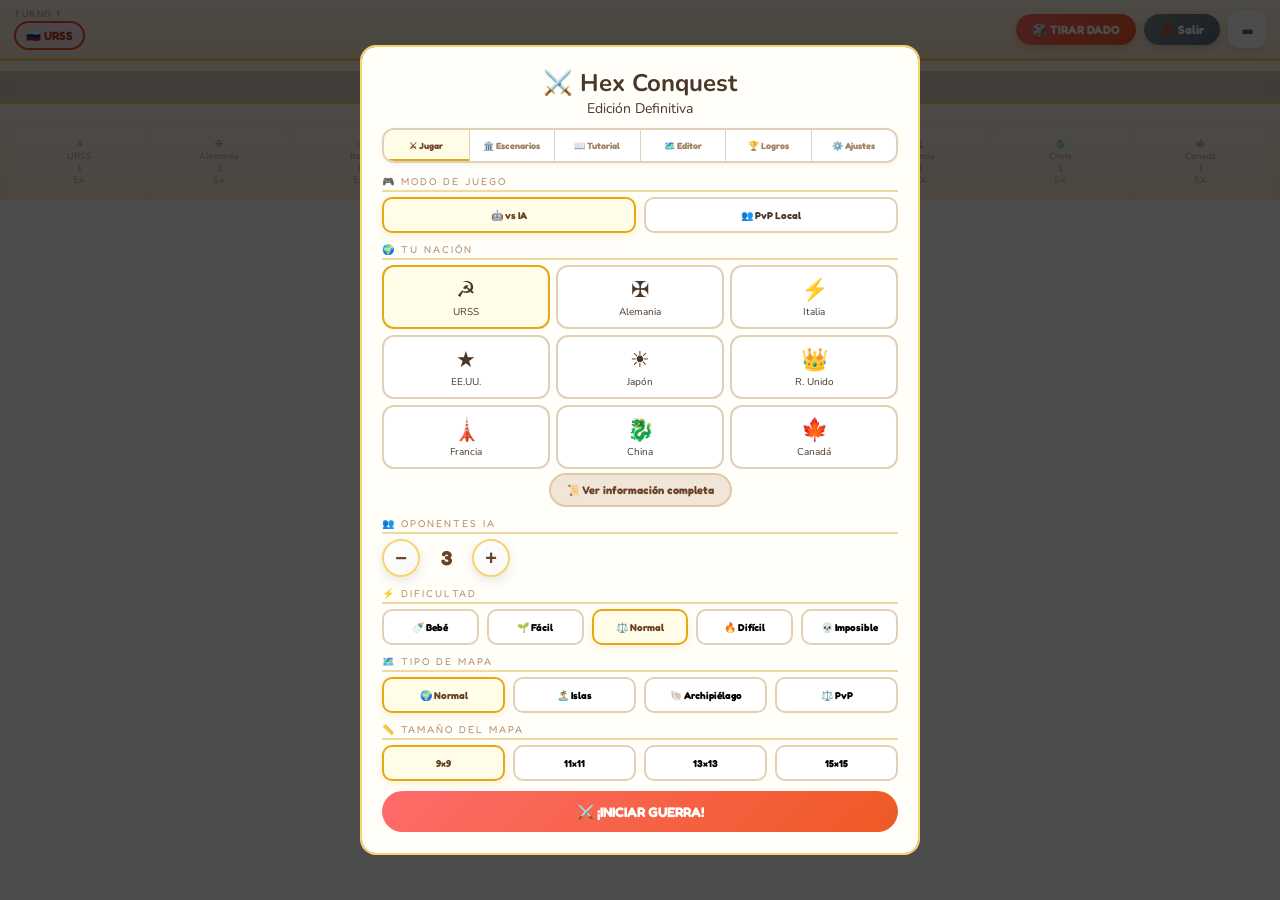
<file: index_original.html>
<!DOCTYPE html>
<html lang="es">
<head>
    <meta charset="UTF-8">
    <meta name="viewport" content="width=device-width, initial-scale=1.0, user-scalable=no, maximum-scale=1.0">
    <title>⚔️ Hex Conquest · Edición Definitiva</title>
    <style>
        @import url('https://fonts.googleapis.com/css2?family=Fredoka:wght@400;600;700&family=Nunito:wght@400;700;900&family=Patrick+Hand&family=Special+Elite&family=MedievalSharp&family=Press+Start+2P&display=swap');
        * { margin:0; padding:0; box-sizing:border-box; -webkit-tap-highlight-color:transparent; user-select:none; -webkit-user-select:none; }
        :root {
            --bg:#f5efe0; --panel:#fff8ed; --gold:#e6a817; --gold-light:#f5d56c; --brown:#8b5e3c; --brown-light:#c4956a;
            --red:#e74c3c; --green:#27ae60; --blue:#3498db; --orange:#f39c12; --pink:#e91e63; --teal:#1abc9c; --cream:#fef9f0;
            --shadow:0 4px 12px rgba(0,0,0,0.1); --shadow-lg:0 8px 24px rgba(0,0,0,0.15); --btn-radius:25px;
            --hex-size: 54px;
        }
        body { background:linear-gradient(135deg,#fdf6e8,#f0e4cc); color:#4a3728; font-family:'Nunito',sans-serif; overflow:hidden; touch-action:manipulation; height:100vh; width:100vw; position:fixed; }
        #top-bar { background:linear-gradient(180deg,#fff8ed,#fdebd0); padding:8px 14px; display:flex; justify-content:space-between; align-items:center; border-bottom:3px solid var(--gold-light); flex-shrink:0; z-index:100; gap:10px; box-shadow:0 2px 8px rgba(0,0,0,0.05); }
        #turn-info { display:flex; flex-direction:column; gap:2px; min-width:0; }
        #turn-label { font-size:9px; color:#b8936e; text-transform:uppercase; letter-spacing:1.5px; font-family:'Fredoka',sans-serif; }
        .player-badge { display:inline-flex; align-items:center; gap:5px; padding:5px 10px; border-radius:20px; font-size:12px; font-weight:700; border:2px solid; font-family:'Fredoka',sans-serif; white-space:nowrap; background:white; }
        .player-badge.urss { border-color:#e74c3c; color:#c0392b; background:#ffeaea; } .player-badge.nazis { border-color:#7f8c8d; color:#555; background:#f0f0f0; } .player-badge.italia { border-color:#27ae60; color:#1e8449; background:#eafaf1; } .player-badge.usa { border-color:#3498db; color:#2471a3; background:#eaf2f8; } .player-badge.japon { border-color:#f39c12; color:#b9770e; background:#fef5e7; } .player-badge.uk { border-color:#e91e63; color:#c2185b; background:#fce4ec; } .player-badge.francia { border-color:#1abc9c; color:#148f77; background:#e8f8f5; } .player-badge.china { border-color:#e67e22; color:#ca6f1e; background:#fdf2e9; } .player-badge.canada { border-color:#9b59b6; color:#7d3c98; background:#f4ecf7; }
        .player-badge.sparta { border-color:#c0392b; } .player-badge.athens { border-color:#2980b9; } .player-badge.phoenicia { border-color:#d4ac0d; }
        .player-badge.capcom { border-color:#1e8449; } .player-badge.square { border-color:#8e44ad; } .player-badge.ea { border-color:#e67e22; }
        .player-badge.rebels { border-color:#3498db; } .player-badge.empire { border-color:#7f8c8d; } .player-badge.jedi { border-color:#27ae60; } .player-badge.sith { border-color:#c0392b; } .player-badge.avengers { border-color:#e74c3c; } .player-badge.thanos { border-color:#8e44ad; } .player-badge.hogwarts { border-color:#1abc9c; } .player-badge.decepticons { border-color:#e67e22; } .player-badge.wakanda { border-color:#2c3e50; }
        .player-badge.konoha { border-color:#e67e22; } .player-badge.akatsuki { border-color:#c0392b; } .player-badge.marine { border-color:#2980b9; } .player-badge.pirates { border-color:#e74c3c; } .player-badge.hunters { border-color:#27ae60; } .player-badge.chimera { border-color:#8e44ad; } .player-badge.saiyans { border-color:#f1c40f; } .player-badge.namek { border-color:#2ecc71; } .player-badge.guts { border-color:#7f8c8d; }
        .player-badge.justice { border-color:#3498db; } .player-badge.avengers_c { border-color:#e74c3c; } .player-badge.xmen { border-color:#f1c40f; } .player-badge.brotherhood { border-color:#8e44ad; } .player-badge.spiderman { border-color:#e91e63; } .player-badge.sinister { border-color:#e67e22; } .player-badge.doom { border-color:#2c3e50; } .player-badge.injustice { border-color:#c0392b; } .player-badge.watchmen { border-color:#1abc9c; }
        .player-badge.fellowship { border-color:#27ae60; } .player-badge.mordor { border-color:#c0392b; } .player-badge.westeros { border-color:#7f8c8d; } .player-badge.targaryen { border-color:#e74c3c; } .player-badge.hogwarts_l { border-color:#1abc9c; } .player-badge.oz { border-color:#f1c40f; } .player-badge.discworld { border-color:#3498db; } .player-badge.narnia { border-color:#e67e22; } .player-badge.riverdale { border-color:#8e44ad; }
        .player-badge.christianity { border-color:#f1c40f; } .player-badge.islam { border-color:#27ae60; } .player-badge.judaism { border-color:#3498db; } .player-badge.hinduism { border-color:#e74c3c; } .player-badge.buddhism { border-color:#f39c12; } .player-badge.sikhism { border-color:#d35400; } .player-badge.jainism { border-color:#2ecc71; } .player-badge.zoroastrianism { border-color:#e67e22; } .player-badge.shinto { border-color:#e74c3c; }
        #dice-area { display:flex; gap:8px; align-items:center; flex-shrink:0; }
        .dice-btn, .exit-btn { border:none; color:white; padding:8px 16px; border-radius:25px; font-size:12px; font-weight:700; cursor:pointer; transition:all 0.2s; font-family:'Fredoka',sans-serif; }
        .dice-btn { background:linear-gradient(135deg,#ff6b6b,#ee5a24); box-shadow:0 4px 12px rgba(238,90,36,0.3); }
        .dice-btn:hover:not(:disabled) { transform:translateY(-2px); box-shadow:0 6px 16px rgba(238,90,36,0.4); }
        .dice-btn:active:not(:disabled) { transform:translateY(0); }
        .dice-btn:disabled { background:#ccc; color:#999; cursor:not-allowed; }
        .dice-btn.rolling { animation:diceRoll 0.5s ease-in-out; }
        .exit-btn { background:linear-gradient(135deg,#7f8c8d,#5d6d7e); box-shadow:0 3px 10px rgba(100,100,100,0.3); }
        .exit-btn:hover { transform:translateY(-2px); box-shadow:0 5px 14px rgba(100,100,100,0.4); }
        #dice-result { font-size:28px; font-weight:900; color:var(--brown); min-width:38px; text-align:center; font-family:'Fredoka',sans-serif; background:white; border-radius:12px; padding:2px 8px; box-shadow:var(--shadow); }
        #score-board { background:rgba(255,248,237,0.9); padding:5px 10px; display:flex; justify-content:space-around; border-bottom:2px solid #f0d9a0; flex-shrink:0; font-size:10px; flex-wrap:wrap; gap:4px; }
        #map-wrapper { flex:1; overflow:auto; display:flex; justify-content:center; align-items:center; position:relative; background-color:#e8dcc8; box-shadow:inset 0 0 80px rgba(0,0,0,0.08); scroll-behavior:smooth; }
        #hex-grid { padding:14px; transform-origin:center; filter:drop-shadow(0 6px 14px rgba(0,0,0,0.15)); }
        .hex-row { display:flex; margin-bottom: calc(var(--hex-size) * -0.19); }
        .hex-row:nth-child(even) { margin-left: calc(var(--hex-size) * 0.52); }
        .hex { width: var(--hex-size); height: calc(var(--hex-size) * 1.1547); position:relative; margin:0 1.5px; cursor:pointer; transition:transform 0.2s, filter 0.2s; }
        .hex:hover { filter:brightness(1.15); z-index:10; }
        .hex-inner { width:100%; height:100%; clip-path:polygon(50% 0%,100% 25%,100% 75%,50% 100%,0% 75%,0% 25%); display:flex; flex-direction:column; align-items:center; justify-content:center; position:relative; border:2px solid rgba(0,0,0,0.2); }
        .hex.plains .hex-inner { background:linear-gradient(145deg,#b8d9a6,#6daf5a); } .hex.river .hex-inner { background:linear-gradient(145deg,#7ec8e3,#2e8cb8); } .hex.mountain .hex-inner { background:linear-gradient(145deg,#d4c4a8,#9c8468); } .hex.city .hex-inner { background:linear-gradient(145deg,#f5c27b,#d4952a); } .hex.base .hex-inner { background:linear-gradient(145deg,#ffd700,#daa520); animation:baseGlow 2s infinite alternate; }
        @keyframes baseGlow { from{box-shadow:inset 0 0 10px rgba(255,215,0,0.4)} to{box-shadow:inset 0 0 20px rgba(255,215,0,0.7)} }
        @keyframes hexPulse { 0%,100%{transform:scale(1)} 50%{transform:scale(1.05)} }
        @keyframes diceRoll { 0%{transform:rotate(0deg) scale(1)} 25%{transform:rotate(90deg) scale(1.2)} 50%{transform:rotate(180deg) scale(1)} 75%{transform:rotate(270deg) scale(1.2)} 100%{transform:rotate(360deg) scale(1)} }
        @keyframes combatFlash { 0%,100%{background-color:transparent} 50%{background-color:rgba(231,76,60,0.3)} }
        .hex.selected .hex-inner { border:3px solid #fff !important; box-shadow:0 0 15px rgba(255,255,255,0.8); animation:hexPulse 0.6s ease-in-out infinite; }
        .hex.movable .hex-inner { border:3px solid #27ae60 !important; box-shadow:0 0 10px rgba(39,174,96,0.5); cursor:pointer; }
        .hex.attackable .hex-inner { border:3px solid #e74c3c !important; box-shadow:0 0 10px rgba(231,76,60,0.5); cursor:pointer; }
        .hex.base-attackable .hex-inner { border:3px solid #ff0033 !important; box-shadow:0 0 15px rgba(255,0,51,0.7); animation:hexPulse 0.4s ease-in-out infinite; }
        .hex-icon { font-size:17px; margin-top:3px; text-shadow:0 1px 3px rgba(0,0,0,0.3); }
        .hex-units { position:absolute; bottom:6px; right:6px; background:linear-gradient(135deg,#fff,#f8f8f8); border-radius:50%; width:20px; height:20px; display:flex; align-items:center; justify-content:center; font-size:10px; font-weight:900; border:2px solid var(--gold); box-shadow:0 2px 6px rgba(0,0,0,0.2); }
        #bottom-panel { background:linear-gradient(180deg,#fff8ed,#fdebd0); padding:6px 10px; border-top:3px solid var(--gold-light); }
        #action-text { text-align:center; font-size:12px; color:#6b4226; margin-bottom:4px; font-weight:700; }
        #players-bar { display:flex; justify-content:space-around; gap:2px; flex-wrap:wrap; }
        .player-card { flex:1; min-width:35px; text-align:center; padding:6px 4px; border-radius:10px; font-size:9px; opacity:0.45; transition:all 0.3s; border:2px solid transparent; background:rgba(255,255,255,0.6); cursor:pointer; }
        .player-card:hover { transform:translateY(-2px); box-shadow:0 4px 8px rgba(0,0,0,0.15); }
        .player-card.active { opacity:1; border-color:var(--gold); background:white; transform:scale(1.05); box-shadow:0 4px 12px rgba(230,168,23,0.3); }
        .notification-bubble { position:fixed; bottom:120px; left:50%; transform:translateX(-50%); background:#fffef9; border:2px solid var(--gold); border-radius:20px; padding:10px 24px; z-index:1500; font-weight:700; font-size:14px; box-shadow:0 4px 16px rgba(0,0,0,0.2); animation:fadeInOut 2.5s ease-in-out; pointer-events:none; }
        @keyframes fadeInOut { 0%{opacity:0;bottom:100px;} 15%{opacity:1;bottom:120px;} 80%{opacity:1;bottom:120px;} 100%{opacity:0;bottom:100px;} }
        .combat-overlay { position:fixed; top:0; left:0; width:100%; height:100%; background:rgba(231,76,60,0.2); z-index:999; pointer-events:none; animation:combatFlash 0.3s ease-in-out; }
        .tutorial-highlight { position:absolute; border:4px solid #ff6b6b; border-radius:12px; pointer-events:none; z-index:999; display:none; animation:highlightPulse 1s infinite; } @keyframes highlightPulse { 0%,100%{border-color:#ff6b6b} 50%{border-color:#ffd700} }
        .tutorial-overlay { position:fixed; top:0; left:0; width:100%; height:100%; background:rgba(0,0,0,0.3); z-index:998; display:none; }
        .modal { display:none; position:fixed; top:0; left:0; width:100%; height:100%; background:rgba(0,0,0,0.7); z-index:1000; justify-content:center; align-items:center; padding:12px; overflow-y:auto; } .modal.show { display:flex; }
        .modal-box { background:#fffef9; border:2px solid var(--gold-light); border-radius:16px; padding:20px; max-width:560px; width:100%; text-align:center; max-height:90vh; overflow-y:auto; }
        .modal-title { font-size:22px; font-weight:900; color:#6b4226; margin-bottom:8px; font-family:'Fredoka',sans-serif; }
        .modal-btn { display:block; width:100%; padding:12px 20px; margin:6px 0; border:none; border-radius:25px; font-size:14px; font-weight:700; cursor:pointer; transition:all 0.2s; font-family:'Fredoka',sans-serif; }
        .modal-btn:hover { transform:translateY(-2px); box-shadow:0 6px 16px rgba(0,0,0,0.2); }
        .btn-primary { background:linear-gradient(135deg,#ff6b6b,#ee5a24); color:white; }
        .btn-secondary { background:#f0e6d8; color:#6b4226; border:2px solid #e0c9a0; }
        .btn-gold { background:linear-gradient(135deg,#ffd700,#f0c000); color:#5a3c00; border:2px solid #b8860b; }
        .menu-tab { flex:1; min-width:55px; padding:10px 4px; background:white; border:none; color:#a08060; font-size:9px; font-weight:700; cursor:pointer; border-right:1px solid #e0d0b8; transition:all 0.2s; font-family:'Fredoka',sans-serif; }
        .menu-tab:last-child { border-right:none; }
        .menu-tab:hover { background:#fffef0; color:#8b6b4a; }
        .menu-tab.active { background:#fffde7; color:#6b4226; box-shadow:inset 0 -2px 0 var(--gold); }
        .menu-tabs { display:flex; margin-bottom:12px; border:2px solid #e0d0b8; border-radius:12px; overflow:hidden; flex-wrap:wrap; box-shadow:0 2px 8px rgba(0,0,0,0.05); }
        .tab-panel { display:none; } .tab-panel.active { display:block; }
        .section-title { font-size:10px; text-transform:uppercase; letter-spacing:2px; color:#b8936e; margin:10px 0 5px; border-bottom:2px solid #f0d9a0; padding-bottom:3px; text-align:left; font-family:'Fredoka',sans-serif; }
        .country-card { padding:8px 6px; border-radius:12px; border:2px solid #e0d0b8; cursor:pointer; background:white; transition:all 0.2s; } .country-card.selected { border-color:var(--gold); background:#fffde7; }
        .diff-selector, .map-type-selector, .size-selector, .mode-selector { display:flex; gap:8px; margin-bottom:10px; flex-wrap:wrap; }
        .diff-btn, .maptype-btn, .size-btn, .mode-option { flex:1; min-width:50px; padding:10px 4px; background:white; border:2px solid #e0d0b8; border-radius:10px; font-size:10px; font-weight:700; cursor:pointer; text-align:center; transition:all 0.2s; font-family:'Fredoka',sans-serif; }
        .diff-btn:hover, .maptype-btn:hover, .size-btn:hover, .mode-option:hover { background:#fffef0; transform:translateY(-1px); }
        .diff-btn.selected, .maptype-btn.selected, .size-btn.selected, .mode-option.selected { border-color:var(--gold); background:#fffde7; color:#6b4226; box-shadow:0 2px 8px rgba(230,168,23,0.2); }
        .counter-control { display:flex; align-items:center; gap:8px; margin:5px 0; }
        .counter-btn { width:38px; height:38px; border-radius:50%; border:2px solid var(--gold-light); background:linear-gradient(135deg,#fff,#f8f8f8); font-size:20px; font-weight:700; cursor:pointer; display:flex; align-items:center; justify-content:center; transition:all 0.2s; box-shadow:var(--shadow); color:#6b4226; }
        .counter-btn:hover { transform:scale(1.1); box-shadow:0 4px 12px rgba(0,0,0,0.15); }
        .counter-btn:active { transform:scale(0.95); }
        .counter-value { font-size:20px; font-weight:700; min-width:36px; text-align:center; color:#6b4226; font-family:'Fredoka',sans-serif; }
        .player-slots { display:flex; flex-direction:column; gap:8px; margin:8px 0; }
        .player-slot { display:flex; align-items:center; gap:8px; padding:8px; background:#fdf6e8; border-radius:10px; }
        .player-slot-label { font-weight:700; font-size:12px; color:#6b4226; min-width:70px; font-family:'Fredoka',sans-serif; }
        .player-slot select { flex:1; padding:8px 12px; border-radius:10px; border:2px solid #e0d0b8; font-family:'Nunito',sans-serif; font-size:12px; background:white; color:#4a3728; }
        .info-modal-content { text-align:left; font-size:12px; max-height:60vh; overflow-y:auto; } .info-modal-content .stat-row { display:flex; justify-content:space-between; padding:4px 0; border-bottom:1px solid #eee; }
        .editor-grid { display:inline-block; background:#e8dcc8; padding:8px; border-radius:8px; box-shadow:inset 0 0 20px rgba(0,0,0,0.1); }
        .editor-row { display:flex; margin-bottom:-6px; justify-content:center; } .editor-row:nth-child(even) { margin-left:14px; }
        .editor-cell { width:28px; height:32px; cursor:pointer; clip-path:polygon(50% 0%,100% 25%,100% 75%,50% 100%,0% 75%,0% 25%); border:1px solid rgba(0,0,0,0.2); transition:all 0.15s; } .editor-cell:hover { transform:scale(1.15); box-shadow:0 4px 12px rgba(0,0,0,0.2); z-index:10; }
        .editor-cell.plains { background:linear-gradient(145deg,#b8d9a6,#6daf5a); } .editor-cell.river { background:linear-gradient(145deg,#7ec8e3,#2e8cb8); } .editor-cell.mountain { background:linear-gradient(145deg,#d4c4a8,#9c8468); } .editor-cell.city { background:linear-gradient(145deg,#f5c27b,#d4952a); } .editor-cell.base { background:linear-gradient(145deg,#ffd700,#daa520); animation:baseGlow 2s infinite alternate; }
        body.dark { background:#111; color:#ddd; --bg:#1a1a1a; --panel:#2c2c2c; --cream:#3a3a3a; --brown:#c4956a; --brown-light:#8b5e3c; --gold:#f5d56c; --gold-light:#e6a817; --shadow:0 4px 12px rgba(0,0,0,0.4); }
        body.dark #top-bar { background:#2c2c2c; border-bottom-color:var(--gold); }
        body.dark .modal-box, body.dark .modal-btn, body.dark .player-badge { background:#2c2c2c; color:#ddd; border-color:#555; }
        body.dark .dice-btn { background:linear-gradient(135deg,#b03a2e,#922b21); }
        body.dark .exit-btn { background:linear-gradient(135deg,#555,#444); }
        body.dark .btn-secondary { background:#444; color:#ddd; border-color:#666; }
        body.dark .menu-tab { background:#2c2c2c; color:#aaa; }
        body.dark .menu-tab.active { background:#555; color:#fff; }
        @media (max-width: 600px) {
            :root { --hex-size: 38px; }
            .dice-btn, .exit-btn { padding:6px 12px; font-size:10px; }
            #dice-result { font-size:22px; }
            .modal-box { max-width:95%; }
        }
    </style>
</head>
<body class="light">
    <div id="game-container">
        <div id="top-bar"><div id="turn-info"><div id="turn-label">Turno <span id="turn-num">1</span></div><span class="player-badge urss" id="current-player">🇷🇺 URSS</span></div><div id="dice-area"><button class="dice-btn" id="roll-btn" onclick="rollDice()">🎲 TIRAR DADO</button><button class="exit-btn" onclick="exitToMenu()">🚪 Salir</button><div id="dice-result">-</div></div></div>
        <div id="score-board"></div>
        <div id="map-wrapper"><div id="hex-grid"></div></div>
        <div id="bottom-panel"><div id="action-text">Bienvenido a Hex Conquest</div><div id="players-bar"></div></div>
    </div>
    <div class="tutorial-overlay" id="tutorial-overlay"></div>
    <div class="tutorial-highlight" id="tutorial-highlight"></div>
    <div class="modal show" id="menu-modal">
        <div class="modal-box">
            <h2>⚔️ Hex Conquest</h2><p style="margin-bottom:10px;font-size:14px;">Edición Definitiva</p>
            <div class="menu-tabs" id="menu-tabs">
                <button class="menu-tab active" data-tab="play">⚔ Jugar</button>
                <button class="menu-tab" data-tab="scenarios">🏛️ Escenarios</button>
                <button class="menu-tab" data-tab="tutorial">📖 Tutorial</button>
                <button class="menu-tab" data-tab="editor">🗺️ Editor</button>
                <button class="menu-tab" data-tab="achievements">🏆 Logros</button>
                <button class="menu-tab" data-tab="settings">⚙️ Ajustes</button>
            </div>
            <div class="tab-panel active" id="tab-play">
                <div class="section-title">🎮 Modo de Juego</div>
                <div class="mode-selector"><div class="mode-option selected" id="mode-ai" onclick="selectMode('ai')">🤖 vs IA</div><div class="mode-option" id="mode-pvp" onclick="selectMode('pvp')">👥 PvP Local</div></div>
                <div id="ia-panel">
                    <div class="section-title">🌍 Tu Nación</div><div id="ia-country-select" style="display:grid;grid-template-columns:1fr 1fr 1fr;gap:6px;"></div>
                    <button class="modal-btn btn-secondary" style="width:auto;padding:8px 16px;font-size:11px;margin:4px auto;" onclick="showFactionInfo(selectedIACountry)">📜 Ver información completa</button>
                    <div class="section-title">👥 Oponentes IA</div>
                    <div class="counter-control"><button class="counter-btn" onclick="changeIACount(-1)">−</button><span class="counter-value" id="ia-count-display">3</span><button class="counter-btn" onclick="changeIACount(1)">+</button></div>
                    <div class="section-title">⚡ Dificultad</div>
                    <div class="diff-selector">
                        <button class="diff-btn" onclick="selectDiff('baby')">🍼 Bebé</button>
                        <button class="diff-btn" onclick="selectDiff('easy')">🌱 Fácil</button>
                        <button class="diff-btn selected" onclick="selectDiff('normal')">⚖️ Normal</button>
                        <button class="diff-btn" onclick="selectDiff('hard')">🔥 Difícil</button>
                        <button class="diff-btn" onclick="selectDiff('impossible')">💀 Imposible</button>
                    </div>
                </div>
                <div id="pvp-panel" style="display:none;">
                    <div class="section-title">👥 Jugadores Humanos</div>
                    <div class="counter-control"><button class="counter-btn" onclick="changeHumanCount(-1)">−</button><span class="counter-value" id="human-count-display">2</span><button class="counter-btn" onclick="changeHumanCount(1)">+</button></div>
                    <div class="section-title">🌍 Elige país</div><div class="player-slots" id="player-slots"></div>
                    <div class="section-title">🤖 IA extra</div>
                    <div class="counter-control"><button class="counter-btn" onclick="changePvPAICount(-1)">−</button><span class="counter-value" id="pvp-ai-count-display">1</span><button class="counter-btn" onclick="changePvPAICount(1)">+</button></div>
                </div>
                <div class="section-title">🗺️ Tipo de Mapa</div>
                <div class="map-type-selector">
                    <button class="maptype-btn selected" onclick="selectMapType('normal')">🌍 Normal</button>
                    <button class="maptype-btn" onclick="selectMapType('islands')">🏝️ Islas</button>
                    <button class="maptype-btn" onclick="selectMapType('archipelago')">🐚 Archipiélago</button>
                    <button class="maptype-btn" onclick="selectMapType('pvp_balanced')">⚖️ PvP</button>
                </div>
                <div class="section-title">📏 Tamaño del Mapa</div>
                <div class="size-selector">
                    <button class="size-btn selected" id="size-9" onclick="selectMapSize(9)">9×9</button>
                    <button class="size-btn" id="size-11" onclick="selectMapSize(11)">11×11</button>
                    <button class="size-btn" id="size-13" onclick="selectMapSize(13)">13×13</button>
                    <button class="size-btn" id="size-15" onclick="selectMapSize(15)">15×15</button>
                </div>
                <button class="modal-btn btn-primary" onclick="startGame()">⚔️ ¡INICIAR GUERRA!</button>
            </div>
            <div class="tab-panel" id="tab-scenarios">
                <div class="section-title">🏛️ Históricos (WWII)</div>
                <button class="modal-btn btn-gold" onclick="startScenario('stalingrad')">🇷🇺 Stalingrado (7×7)</button>
                <button class="modal-btn btn-gold" onclick="startScenario('normandy')">🇺🇸 Normandía (9×9)</button>
                <button class="modal-btn btn-gold" onclick="startScenario('midway')">🇯🇵 Midway (9×9)</button>
                <div class="section-title">🏺 Antigüedad</div>
                <button class="modal-btn btn-secondary" onclick="startScenario('termpilas')">🛡️ Termópilas (7×7)</button>
                <button class="modal-btn btn-secondary" onclick="startScenario('cannas')">⚔️ Cannas (9×9)</button>
                <div class="section-title">🎮 Videojuegos</div>
                <button class="modal-btn btn-secondary" onclick="startScenario('consolewar')">🕹️ Guerra de Consolas (9×9)</button>
                <div class="section-title">🎬 Películas</div>
                <button class="modal-btn btn-secondary" onclick="startScenario('starwars')">🌌 Star Wars (9×9)</button>
                <div class="section-title">🎌 Anime / Manga</div>
                <button class="modal-btn btn-secondary" onclick="startScenario('leafbattle')">🍃 Batalla de la Hoja (7×7)</button>
                <div class="section-title">📚 Literatura</div>
                <button class="modal-btn btn-secondary" onclick="startScenario('middleearth')">💍 Tierra Media (11×11)</button>
                <div class="section-title">⛪ Religioso</div>
                <button class="modal-btn btn-secondary" onclick="startScenario('crusades')">✝️ Cruzadas (9×9)</button>
            </div>
            <div class="tab-panel" id="tab-tutorial">
                <div class="section-title">📖 Cómo Jugar</div>
                <div style="text-align:left;font-size:11px;max-height:50vh;overflow-y:auto;padding:0 5px;">
                    <p><b>🎯 Objetivo:</b> Conquista todas las bases enemigas o elimina a todos los oponentes.</p>
                    <p><b>🎲 Tirar el dado:</b> Al inicio de tu turno, pulsa "TIRAR DADO". El número obtenido determina cuántas casillas puedes mover tus unidades.</p>
                    <p><b>👆 Mover tropas:</b> Toca una de tus casillas para seleccionarla. Se iluminarán en <span style="color:#27ae60;">verde</span> las casillas vacías a las que puedes mover, y en <span style="color:#e74c3c;">rojo</span> las casillas enemigas que puedes atacar.</p>
                    <p><b>⚔️ Combate:</b> Si atacas, se tira un dado por cada bando. Quien saque mayor número gana.</p>
                    <p><b>⭐ Bases:</b> Son tus cuarteles generales. Si pierdes tu base, ¡quedas eliminado!</p>
                    <p><b>🌊 Ríos y ⛰️ Montañas:</b> Los ríos solo se pueden cruzar si el dado saca 1, 3 o 6 (salvo habilidad).</p>
                </div>
                <button class="modal-btn btn-primary" onclick="startTutorial()">▶ Iniciar Tutorial Interactivo</button>
            </div>
            <div class="tab-panel" id="tab-editor">
                <div class="section-title">🗺️ Editor de Mapas</div>
                <div class="editor-grid" id="editor-grid"></div>
                <div style="margin:6px;"><button onclick="setBrush('plains')" style="background:#b8d9a6;padding:6px 10px;border-radius:10px;">Planicie</button><button onclick="setBrush('river')" style="background:#7ec8e3;padding:6px 10px;border-radius:10px;">Río</button><button onclick="setBrush('mountain')" style="background:#d4c4a8;padding:6px 10px;border-radius:10px;">Montaña</button><button onclick="setBrush('city')" style="background:#f5c27b;padding:6px 10px;border-radius:10px;">Ciudad</button><button onclick="setBrush('base')" style="background:#ffd700;padding:6px 10px;border-radius:10px;">Base</button></div>
                <button class="modal-btn btn-secondary" onclick="resetCustomMap()">🔄 Restablecer</button>
                <button class="modal-btn btn-gold" onclick="useCustomMap()">✅ Usar este mapa</button>
            </div>
            <div class="tab-panel" id="tab-achievements">
                <div class="section-title">🏆 Logros</div>
                <div id="achievements-list" style="font-size:12px;text-align:left; max-height:50vh; overflow-y:auto;"></div>
            </div>
            <div class="tab-panel" id="tab-settings">
                <div class="section-title">🎨 Tema visual</div>
                <div id="theme-buttons" style="display:flex; gap:8px; flex-wrap:wrap;">
                    <button class="modal-btn btn-secondary theme-btn active" data-theme="light" onclick="applyTheme('light')">🌞 Claro</button>
                    <button class="modal-btn btn-secondary theme-btn" data-theme="dark" onclick="applyTheme('dark')">🌙 Oscuro</button>
                    <button class="modal-btn btn-secondary theme-btn" data-theme="historic" onclick="applyTheme('historic')">🏛️ Histórico</button>
                    <button class="modal-btn btn-secondary theme-btn" data-theme="retro" onclick="applyTheme('retro')">🕹️ Retro</button>
                </div>
                <div class="section-title">🏺 Ambientación</div>
                <div style="display:grid; grid-template-columns:1fr 1fr; gap:6px;">
                    <button class="modal-btn btn-secondary" id="theme-ww2" onclick="setGameTheme('ww2')">⚔️ WWII</button>
                    <button class="modal-btn btn-secondary" id="theme-ancient" onclick="setGameTheme('ancient')">🏛️ Antigua</button>
                    <button class="modal-btn btn-secondary" id="theme-gaming" onclick="setGameTheme('gaming')">🎮 Videojuegos</button>
                    <button class="modal-btn btn-secondary" id="theme-movies" onclick="setGameTheme('movies')">🎬 Películas</button>
                    <button class="modal-btn btn-secondary" id="theme-anime" onclick="setGameTheme('anime')">🎌 Anime</button>
                    <button class="modal-btn btn-secondary" id="theme-comics" onclick="setGameTheme('comics')">💥 Cómics</button>
                    <button class="modal-btn btn-secondary" id="theme-literature" onclick="setGameTheme('literature')">📚 Literatura</button>
                    <button class="modal-btn btn-secondary" id="theme-religion" onclick="setGameTheme('religion')">⛪ Religión</button>
                </div>
                <div class="section-title">💾 Partida</div>
                <button class="modal-btn btn-secondary" onclick="saveGame()">💾 Guardar</button>
                <button class="modal-btn btn-secondary" onclick="loadGame()">📂 Cargar</button>
                <div class="section-title">🔄 Progreso</div>
                <button class="modal-btn btn-secondary" style="background:#ffcccc;color:#c0392b;" onclick="resetProgress()">🗑️ Reiniciar progreso</button>
                <div class="section-title" style="margin-top:12px;">✨ Créditos</div>
                <p style="font-size:11px;">👑 Alexander Mardones y Francisco Cruces<br>🎓 John Domingues y Camilo Parada</p>
            </div>
        </div>
    </div>
    <div class="modal" id="faction-info-modal"><div class="modal-box"><div class="modal-title" id="faction-info-title"></div><div class="info-modal-content" id="faction-info-content"></div><button class="modal-btn btn-primary" onclick="document.getElementById('faction-info-modal').classList.remove('show')">Cerrar</button></div></div>
    <div class="modal" id="combat-modal"><div class="modal-box"><div class="modal-title">⚔️ Combate</div><div id="combat-result"></div><button class="modal-btn btn-primary" onclick="closeCombat()">Continuar</button></div></div>
    <div class="modal" id="victory-modal"><div class="modal-box"><div class="modal-title" id="victory-title"></div><p id="victory-text"></p><button class="modal-btn btn-primary" onclick="goToMenu()">📋 Menú</button></div></div>

    <script>
        // ═══════════════ DATOS DE TEMAS Y FACCIONES ═══════════════
        const THEMES = {
            ww2: {
                factions: ['urss','nazis','italia','usa','japon','uk','francia','china','canada'],
                data: {
                    urss:{name:'URSS',flag:'🇷🇺',base9:[0,0],miniEmoji:'☭',leader:'Stalin',fullName:'Unión Soviética',lore:'El Oso de Acero.',historicalFact:'Produjo 24.000 tanques en 1943.',stats:{atk:3,def:5,mov:2,reinf:4},pros:['Mejor defensa','Alta regeneración'],cons:['Movimiento lento'],bonuses:{baseDefBonus:5,reinforceBonus:2,riverPenalty:true}},
                    nazis:{name:'Alemania',flag:'🇩🇪',base9:[0,8],miniEmoji:'✠',leader:'Hitler',fullName:'III Reich',lore:'Blitzkrieg.',historicalFact:'Conquistó Francia en 6 semanas.',stats:{atk:5,def:2,mov:4,reinf:3},pros:['Ataque máximo','Movimiento extra'],cons:['Defensa débil'],bonuses:{atkBonus:2,moveBonus:1,baseDefBonus:2}},
                    italia:{name:'Italia',flag:'🇮🇹',base9:[8,0],miniEmoji:'⚡',leader:'Mussolini',fullName:'Reino de Italia',lore:'Maestro de ciudades.',historicalFact:'Tanques L3/35 de 3 toneladas.',stats:{atk:3,def:3,mov:3,reinf:6},pros:['Máximos refuerzos','Bonus ciudades'],cons:['Combate abierto débil'],bonuses:{cityAtkBonus:1,reinforceBonus:4,baseDefBonus:2}},
                    usa:{name:'EE.UU.',flag:'🇺🇸',base9:[8,8],miniEmoji:'★',leader:'Truman',fullName:'Estados Unidos',lore:'Arsenal de la Democracia.',historicalFact:'Produjo 300.000 aviones.',stats:{atk:4,def:3,mov:3,reinf:4},pros:['Equilibrado','Bonus remontada'],cons:['Base alejada'],bonuses:{balancedBonus:1,comebackBonus:true,baseDefBonus:3}},
                    japon:{name:'Japón',flag:'🇯🇵',base9:[4,4],miniEmoji:'☀',leader:'Hirohito',fullName:'Imperio del Japón',lore:'Centro del tablero.',historicalFact:'Atacó Pearl Harbor con 353 aviones.',stats:{atk:4,def:2,mov:6,reinf:3},pros:['Mayor movilidad','Cruce libre'],cons:['Base expuesta'],bonuses:{moveBonus:3,riverFree:true,baseDefBonus:2}},
                    uk:{name:'R. Unido',flag:'🇬🇧',base9:[0,4],miniEmoji:'👑',leader:'Churchill',fullName:'Reino Unido',lore:'Defensa naval.',historicalFact:'1.500 pilotos en la Batalla de Inglaterra.',stats:{atk:3,def:4,mov:3,reinf:4},pros:['Defensa sólida','Refuerzos navales'],cons:['Ataque moderado'],bonuses:{baseDefBonus:4,reinforceBonus:2,riverFree:true}},
                    francia:{name:'Francia',flag:'🇫🇷',base9:[4,0],miniEmoji:'🗼',leader:'De Gaulle',fullName:'Francia Libre',lore:'La Resistencia.',historicalFact:'Línea Maginot: 3.000 millones.',stats:{atk:4,def:3,mov:3,reinf:4},pros:['Contraataque','Guerrillas'],cons:['Defensa media'],bonuses:{cityAtkBonus:2,counterBonus:1,baseDefBonus:3}},
                    china:{name:'China',flag:'🇨🇳',base9:[8,4],miniEmoji:'🐉',leader:'Chiang',fullName:'República de China',lore:'El Dragón.',historicalFact:'20 millones de bajas.',stats:{atk:2,def:3,mov:2,reinf:7},pros:['Refuerzos masivos'],cons:['Ataque bajo'],bonuses:{reinforceBonus:5,territoryBonus:1,baseDefBonus:3,riverPenalty:true}},
                    canada:{name:'Canadá',flag:'🇨🇦',base9:[4,8],miniEmoji:'🍁',leader:'King',fullName:'Canadá',lore:'El Norte.',historicalFact:'Entrenó 130.000 pilotos.',stats:{atk:3,def:4,mov:4,reinf:3},pros:['Cruza montañas'],cons:['Refuerzos bajos'],bonuses:{mountainFree:true,moveBonus:1,baseDefBonus:4}}
                }
            },
            ancient: {
                factions: ['urss','nazis','italia','usa','japon','uk','francia','china','canada','sparta','athens','phoenicia'],
                data: {
                    urss:{name:'Grecia',flag:'🏺',base9:[0,0],miniEmoji:'⚡',leader:'Alejandro Magno',fullName:'Reino de Macedonia',lore:'Conquistó el imperio persa.',historicalFact:'Sus conquistas cambiaron el mundo.',stats:{atk:3,def:5,mov:2,reinf:4},pros:['Mejor defensa'],cons:['Movimiento lento'],bonuses:{baseDefBonus:5,reinforceBonus:2,riverPenalty:true}},
                    nazis:{name:'Roma',flag:'🏛️',base9:[0,8],miniEmoji:'🦅',leader:'Julio César',fullName:'República Romana',lore:'Legiones invencibles.',historicalFact:'Veni, vidi, vici.',stats:{atk:5,def:2,mov:4,reinf:3},pros:['Ataque máximo'],cons:['Defensa débil'],bonuses:{atkBonus:2,moveBonus:1,baseDefBonus:2}},
                    italia:{name:'Cartago',flag:'🐘',base9:[8,0],miniEmoji:'🐘',leader:'Aníbal',fullName:'República Cartaginesa',lore:'Cruzó los Alpes con elefantes.',historicalFact:'Derrotó a Roma en Cannas.',stats:{atk:3,def:3,mov:3,reinf:6},pros:['Refuerzos masivos'],cons:['Combate débil'],bonuses:{cityAtkBonus:1,reinforceBonus:4,baseDefBonus:2}},
                    usa:{name:'Egipto',flag:'🔱',base9:[8,8],miniEmoji:'💀',leader:'Ramsés II',fullName:'Nuevo Reino Egipcio',lore:'Faraón longevo.',historicalFact:'Gobernó 66 años.',stats:{atk:4,def:3,mov:3,reinf:4},pros:['Equilibrado'],cons:['Base alejada'],bonuses:{balancedBonus:1,comebackBonus:true,baseDefBonus:3}},
                    japon:{name:'Persia',flag:'🔥',base9:[4,4],miniEmoji:'🔥',leader:'Ciro',fullName:'Imperio Persa',lore:'El mayor imperio de su época.',historicalFact:'Creó los Inmortales.',stats:{atk:4,def:2,mov:6,reinf:3},pros:['Mayor movilidad'],cons:['Base expuesta'],bonuses:{moveBonus:3,riverFree:true,baseDefBonus:2}},
                    uk:{name:'Babilonia',flag:'🌙',base9:[0,4],miniEmoji:'⭐',leader:'Nabucodonosor',fullName:'Imperio Babilónico',lore:'Jardines Colgantes.',historicalFact:'Destruyó Jerusalén.',stats:{atk:3,def:4,mov:3,reinf:4},pros:['Defensa sólida'],cons:['Ataque moderado'],bonuses:{baseDefBonus:4,reinforceBonus:2,riverFree:true}},
                    francia:{name:'Galia',flag:'🐗',base9:[4,0],miniEmoji:'🐗',leader:'Vercingétorix',fullName:'Confederación Gala',lore:'Unidos contra Roma.',historicalFact:'Derrotó a César en Gergovia.',stats:{atk:4,def:3,mov:3,reinf:4},pros:['Contraataque'],cons:['Defensa media'],bonuses:{cityAtkBonus:2,counterBonus:1,baseDefBonus:3}},
                    china:{name:'China',flag:'🐉',base9:[8,4],miniEmoji:'🐉',leader:'Qin',fullName:'Dinastía Qin',lore:'Primer emperador.',historicalFact:'Construyó la Gran Muralla.',stats:{atk:2,def:3,mov:2,reinf:7},pros:['Refuerzos masivos'],cons:['Ataque bajo'],bonuses:{reinforceBonus:5,territoryBonus:1,baseDefBonus:3,riverPenalty:true}},
                    canada:{name:'Escitia',flag:'🐴',base9:[4,8],miniEmoji:'🐴',leader:'Atila',fullName:'Imperio Huno',lore:'El azote de Dios.',historicalFact:'Aterrorizó Roma.',stats:{atk:3,def:4,mov:4,reinf:3},pros:['Cruza montañas'],cons:['Refuerzos bajos'],bonuses:{mountainFree:true,moveBonus:1,baseDefBonus:4}},
                    sparta:{name:'Esparta',flag:'🛡️',base9:[2,2],miniEmoji:'⚔️',leader:'Leónidas',fullName:'Ciudad-Estado Espartana',lore:'Esto es Esparta.',historicalFact:'300 guerreros en las Termópilas.',stats:{atk:5,def:5,mov:2,reinf:2},pros:['Defensa legendaria','Ataque fuerte'],cons:['Refuerzos muy bajos'],bonuses:{baseDefBonus:6,moveBonus:0,reinforceBonus:-2}},
                    athens:{name:'Atenas',flag:'🏺',base9:[6,6],miniEmoji:'🏛️',leader:'Pericles',fullName:'Liga de Delos',lore:'Cuna de la democracia.',historicalFact:'Flota de 300 trirremes.',stats:{atk:2,def:3,mov:5,reinf:5},pros:['Movilidad naval','Refuerzos decentes'],cons:['Ataque débil'],bonuses:{moveBonus:2,riverFree:true,baseDefBonus:3}},
                    phoenicia:{name:'Fenicia',flag:'🚢',base9:[4,4],miniEmoji:'⚓',leader:'Hiram',fullName:'Ciudades Fenicias',lore:'Comerciantes del Mediterráneo.',historicalFact:'Inventaron el alfabeto.',stats:{atk:3,def:3,mov:4,reinf:4},pros:['Comercio','Movilidad'],cons:['Defensa media'],bonuses:{reinforceBonus:3,cityAtkBonus:1,baseDefBonus:3}}
                }
            },
            gaming: {
                factions: ['urss','nazis','italia','usa','japon','uk','francia','china','canada','capcom','square','ea'],
                data: {
                    urss:{name:'Nintendo',flag:'🍄',base9:[0,0],miniEmoji:'⭐',leader:'Miyamoto',fullName:'Nintendo Co.',lore:'Salvó los videojuegos.',historicalFact:'Mario es el más famoso.',stats:{atk:3,def:5,mov:2,reinf:4},pros:['Defensa creativa'],cons:['Movimiento conservador'],bonuses:{baseDefBonus:5,reinforceBonus:2,riverPenalty:true}},
                    nazis:{name:'Sega',flag:'🦔',base9:[0,8],miniEmoji:'💨',leader:'Sonic',fullName:'Sega Enterprises',lore:'Velocidad azul.',historicalFact:'Creó la Genesis.',stats:{atk:5,def:2,mov:4,reinf:3},pros:['Velocidad máxima'],cons:['Defensa frágil'],bonuses:{atkBonus:2,moveBonus:1,baseDefBonus:2}},
                    italia:{name:'PlayStation',flag:'🎮',base9:[8,0],miniEmoji:'🔵',leader:'Kratos',fullName:'Sony Interactive',lore:'El Dios de la Guerra.',historicalFact:'Más de 500 millones de consolas.',stats:{atk:4,def:3,mov:3,reinf:5},pros:['Exclusivos potentes'],cons:['Costes elevados'],bonuses:{cityAtkBonus:1,reinforceBonus:3,baseDefBonus:2}},
                    usa:{name:'Xbox',flag:'❌',base9:[8,8],miniEmoji:'💚',leader:'Master Chief',fullName:'Microsoft Gaming',lore:'El Jefe Maestro.',historicalFact:'Revolucionó el online.',stats:{atk:4,def:4,mov:3,reinf:4},pros:['Equilibrado'],cons:['Base lejana'],bonuses:{balancedBonus:1,comebackBonus:true,baseDefBonus:3}},
                    japon:{name:'Atari',flag:'🕹️',base9:[4,4],miniEmoji:'👽',leader:'E.T.',fullName:'Atari Corporation',lore:'Pioneros del arcade.',historicalFact:'Crearon Pong.',stats:{atk:2,def:4,mov:5,reinf:4},pros:['Movilidad'],cons:['Ataque débil'],bonuses:{moveBonus:2,riverFree:true,baseDefBonus:3}},
                    uk:{name:'Valve',flag:'🔧',base9:[0,4],miniEmoji:'🛠️',leader:'Gabe Newell',fullName:'Valve Corporation',lore:'Steam y Half-Life.',historicalFact:'Steam domina el PC.',stats:{atk:3,def:5,mov:3,reinf:3},pros:['Defensa sólida'],cons:['Lento en lanzar'],bonuses:{baseDefBonus:5,reinforceBonus:1,riverFree:true}},
                    francia:{name:'Ubisoft',flag:'🗼',base9:[4,0],miniEmoji:'🏰',leader:'Ezio',fullName:'Ubisoft Entertainment',lore:'Asesinos y templarios.',historicalFact:'Assassin\'s Creed.',stats:{atk:4,def:3,mov:3,reinf:4},pros:['Contraataque'],cons:['Defensa media'],bonuses:{cityAtkBonus:2,counterBonus:1,baseDefBonus:3}},
                    china:{name:'Tencent',flag:'🐧',base9:[8,4],miniEmoji:'💰',leader:'Ma Huateng',fullName:'Tencent Holdings',lore:'Gigante chino.',historicalFact:'Mayor empresa de videojuegos.',stats:{atk:2,def:3,mov:2,reinf:7},pros:['Refuerzos masivos'],cons:['Ataque bajo'],bonuses:{reinforceBonus:5,territoryBonus:1,baseDefBonus:3,riverPenalty:true}},
                    canada:{name:'BioWare',flag:'🐉',base9:[4,8],miniEmoji:'🐲',leader:'Shepard',fullName:'BioWare Corp.',lore:'Mass Effect y Dragon Age.',historicalFact:'RPGs inolvidables.',stats:{atk:3,def:4,mov:4,reinf:3},pros:['Cruza montañas'],cons:['Refuerzos bajos'],bonuses:{mountainFree:true,moveBonus:1,baseDefBonus:4}},
                    capcom:{name:'Capcom',flag:'🦇',base9:[2,6],miniEmoji:'🧛',leader:'Mega Man',fullName:'Capcom Co.',lore:'Cazadores de monstruos.',historicalFact:'Street Fighter II revolucionó los fighting games.',stats:{atk:4,def:3,mov:3,reinf:4},pros:['Luchadores fuertes'],cons:['Defensa media'],bonuses:{atkBonus:1,cityAtkBonus:1,baseDefBonus:3}},
                    square:{name:'Square Enix',flag:'🗡️',base9:[6,2],miniEmoji:'⚔️',leader:'Cloud',fullName:'Square Enix Holdings',lore:'Fantasía y magia.',historicalFact:'Final Fantasy VII cambió los RPGs.',stats:{atk:3,def:4,mov:3,reinf:5},pros:['Magia defensiva','Refuerzos'],cons:['Movimiento normal'],bonuses:{reinforceBonus:3,baseDefBonus:4}},
                    ea:{name:'Electronic Arts',flag:'💲',base9:[4,4],miniEmoji:'💸',leader:'FIFA',fullName:'EA Sports',lore:'Está en el juego.',historicalFact:'Loot boxes y microtransacciones.',stats:{atk:2,def:2,mov:2,reinf:9},pros:['Refuerzos masivos ilimitados'],cons:['Muy débil en combate'],bonuses:{reinforceBonus:7,baseDefBonus:1}}
                }
            },
            movies: {
                factions: ['rebels','empire','jedi','sith','avengers','thanos','hogwarts','decepticons','wakanda'],
                data: {
                    rebels:{name:'Rebeldes',flag:'⭐',base9:[0,0],miniEmoji:'🚀',leader:'Luke',fullName:'Alianza Rebelde',lore:'Esperanza en la galaxia.',historicalFact:'Destruyeron la Estrella de la Muerte.',stats:{atk:3,def:3,mov:4,reinf:4},pros:['Movilidad','Remontada'],cons:['Defensa media'],bonuses:{moveBonus:1,comebackBonus:true}},
                    empire:{name:'Imperio',flag:'🌑',base9:[0,8],miniEmoji:'🗡️',leader:'Vader',fullName:'Imperio Galáctico',lore:'El poder de la Fuerza.',historicalFact:'Construyeron dos Estrellas de la Muerte.',stats:{atk:5,def:4,mov:2,reinf:3},pros:['Ataque máximo','Defensa alta'],cons:['Movimiento lento'],bonuses:{atkBonus:2,baseDefBonus:3}},
                    jedi:{name:'Jedi',flag:'💚',base9:[8,0],miniEmoji:'🌌',leader:'Yoda',fullName:'Orden Jedi',lore:'Guardianes de la paz.',historicalFact:'Entrenaron a Skywalker.',stats:{atk:4,def:5,mov:3,reinf:2},pros:['Defensa legendaria','Contraataque'],cons:['Refuerzos bajos'],bonuses:{baseDefBonus:5,counterBonus:1}},
                    sith:{name:'Sith',flag:'❤️',base9:[8,8],miniEmoji:'⚡',leader:'Sidious',fullName:'Orden Sith',lore:'El lado oscuro.',historicalFact:'Siempre hay dos.',stats:{atk:6,def:1,mov:3,reinf:3},pros:['Ataque devastador'],cons:['Defensa frágil'],bonuses:{atkBonus:3,moveBonus:1}},
                    avengers:{name:'Vengadores',flag:'🅰️',base9:[4,4],miniEmoji:'🛡️',leader:'Iron Man',fullName:'Los Vengadores',lore:'Los héroes más poderosos de la Tierra.',stats:{atk:4,def:4,mov:3,reinf:4},pros:['Equilibrado'],cons:['Ninguno'],bonuses:{balancedBonus:1}},
                    thanos:{name:'Thanos',flag:'💎',base9:[4,0],miniEmoji:'👁️',leader:'Thanos',fullName:'El Titán Loco',lore:'El equilibrio perfecto.',stats:{atk:6,def:3,mov:2,reinf:3},pros:['Ataque masivo'],cons:['Lento'],bonuses:{atkBonus:3,baseDefBonus:2}},
                    hogwarts:{name:'Hogwarts',flag:'⚡',base9:[4,8],miniEmoji:'🧙',leader:'Dumbledore',fullName:'Colegio Hogwarts',lore:'Magia y hechicería.',stats:{atk:3,def:5,mov:3,reinf:4},pros:['Defensa mágica','Cruce libre de ríos'],cons:['Ataque moderado'],bonuses:{baseDefBonus:5,riverFree:true}},
                    decepticons:{name:'Decepticons',flag:'🦾',base9:[2,2],miniEmoji:'🤖',leader:'Megatron',fullName:'Decepticons',lore:'Paz mediante la tiranía.',stats:{atk:5,def:3,mov:3,reinf:3},pros:['Ataque fuerte','Cruza montañas'],cons:['Defensa media'],bonuses:{atkBonus:2,mountainFree:true}},
                    wakanda:{name:'Wakanda',flag:'🐆',base9:[6,6],miniEmoji:'🌍',leader:'Black Panther',fullName:'Wakanda',lore:'Tecnología y tradición.',stats:{atk:4,def:5,mov:3,reinf:3},pros:['Defensa superior','Refuerzos decentes'],cons:['Ataque medio'],bonuses:{baseDefBonus:5,reinforceBonus:1}}
                }
            },
            anime: {
                factions: ['konoha','akatsuki','marine','pirates','hunters','chimera','saiyans','namek','guts'],
                data: {
                    konoha:{name:'Konoha',flag:'🍃',base9:[0,0],miniEmoji:'🌀',leader:'Naruto',fullName:'Aldea Oculta de la Hoja',lore:'El camino del ninja.',historicalFact:'Naruto Uzumaki, el séptimo Hokage.',stats:{atk:4,def:4,mov:3,reinf:4},pros:['Refuerzos','Contraataque'],cons:['Movimiento normal'],bonuses:{reinforceBonus:2,counterBonus:1}},
                    akatsuki:{name:'Akatsuki',flag:'☁️',base9:[0,8],miniEmoji:'🌧️',leader:'Pain',fullName:'Organización Akatsuki',lore:'Paz mediante el dolor.',historicalFact:'Pain destruyó la Aldea de la Hoja.',stats:{atk:6,def:2,mov:3,reinf:2},pros:['Ataque extremo'],cons:['Defensa débil'],bonuses:{atkBonus:3,moveBonus:1}},
                    marine:{name:'Marina',flag:'⚓',base9:[8,0],miniEmoji:'🌊',leader:'Akainu',fullName:'Cuartel General de la Marina',lore:'Justicia absoluta.',historicalFact:'Akainu mató a Ace.',stats:{atk:5,def:4,mov:2,reinf:3},pros:['Defensa alta','Ataque fuerte'],cons:['Movilidad baja'],bonuses:{baseDefBonus:4,atkBonus:2}},
                    pirates:{name:'Piratas',flag:'☠️',base9:[8,8],miniEmoji:'🏴‍☠️',leader:'Luffy',fullName:'Sombrero de Paja',lore:'El rey de los piratas.',historicalFact:'Luffy venció a Kaido.',stats:{atk:5,def:2,mov:5,reinf:4},pros:['Máxima movilidad','Cruce libre'],cons:['Defensa frágil'],bonuses:{moveBonus:3,riverFree:true}},
                    hunters:{name:'Cazadores',flag:'🎣',base9:[4,4],miniEmoji:'🃏',leader:'Gon',fullName:'Asociación de Hunters',lore:'Aventureros incansables.',historicalFact:'Gon sacrificó todo por su venganza.',stats:{atk:3,def:3,mov:4,reinf:5},pros:['Refuerzos altos'],cons:['Ataque medio'],bonuses:{reinforceBonus:3}},
                    chimera:{name:'Hormigas',flag:'🐜',base9:[4,0],miniEmoji:'👑',leader:'Meruem',fullName:'Hormigas Quimera',lore:'Evolución imparable.',historicalFact:'Meruem fue el ser más poderoso.',stats:{atk:7,def:2,mov:3,reinf:2},pros:['Ataque brutal'],cons:['Defensa mínima'],bonuses:{atkBonus:4}},
                    saiyans:{name:'Saiyans',flag:'💪',base9:[2,2],miniEmoji:'🐵',leader:'Goku',fullName:'Guerreros Saiyan',lore:'Superación constante.',historicalFact:'Goku alcanzó el Ultra Instinto.',stats:{atk:5,def:3,mov:4,reinf:2},pros:['Remontada','Ataque creciente'],cons:['Refuerzos bajos'],bonuses:{atkBonus:2,comebackBonus:true}},
                    namek:{name:'Namek',flag:'🟢',base9:[6,6],miniEmoji:'🐉',leader:'Piccolo',fullName:'Planeta Namek',lore:'Sabiduría y poder.',historicalFact:'Piccolo se fusionó con Kami.',stats:{atk:3,def:5,mov:3,reinf:4},pros:['Defensa sólida','Refuerzos'],cons:['Ataque moderado'],bonuses:{baseDefBonus:5,reinforceBonus:2}},
                    guts:{name:'Berserk',flag:'⚔️',base9:[4,8],miniEmoji:'💀',leader:'Guts',fullName:'Banda del Halcón',lore:'Venganza imparable.',historicalFact:'Guts sobrevivió al Eclipse.',stats:{atk:6,def:3,mov:4,reinf:2},pros:['Ataque salvaje','Cruza montañas'],cons:['Refuerzos escasos'],bonuses:{atkBonus:3,mountainFree:true}}
                }
            },
            comics: {
                factions: ['justice','avengers_c','xmen','brotherhood','spiderman','sinister','doom','injustice','watchmen'],
                data: {
                    justice:{name:'Liga de la Justicia',flag:'🦸',base9:[0,0],miniEmoji:'⭐',leader:'Superman',fullName:'Liga de la Justicia',lore:'Verdad, justicia y un mañana mejor.',stats:{atk:5,def:5,mov:3,reinf:2},pros:['Defensa inigualable','Ataque fuerte'],cons:['Refuerzos muy bajos'],bonuses:{baseDefBonus:6,atkBonus:2}},
                    avengers_c:{name:'Vengadores',flag:'🅰️',base9:[0,8],miniEmoji:'🛡️',leader:'Capitán América',fullName:'Los Vengadores',lore:'Earth\'s mightiest heroes.',stats:{atk:4,def:4,mov:3,reinf:4},pros:['Equilibrado'],cons:['Ninguno'],bonuses:{balancedBonus:1}},
                    xmen:{name:'X-Men',flag:'❌',base9:[8,0],miniEmoji:'🧬',leader:'Wolverine',fullName:'Patrulla X',lore:'Protegiendo un mundo que los odia.',stats:{atk:4,def:3,mov:4,reinf:4},pros:['Movilidad','Cruza montañas'],cons:['Defensa media'],bonuses:{moveBonus:1,mountainFree:true}},
                    brotherhood:{name:'Hermandad',flag:'🧲',base9:[8,8],miniEmoji:'💥',leader:'Magneto',fullName:'Hermandad de Mutantes',lore:'Supervivencia mutante.',stats:{atk:5,def:3,mov:3,reinf:3},pros:['Ataque potente','Contraataque'],cons:['Defensa media'],bonuses:{atkBonus:2,counterBonus:1}},
                    spiderman:{name:'Spider-Verse',flag:'🕷️',base9:[4,4],miniEmoji:'🕸️',leader:'Spider-Man',fullName:'Spider-Verse',lore:'Un gran poder conlleva una gran responsabilidad.',stats:{atk:3,def:3,mov:5,reinf:5},pros:['Movilidad extrema','Refuerzos altos'],cons:['Ataque bajo'],bonuses:{moveBonus:2,riverFree:true,reinforceBonus:2}},
                    sinister:{name:'Siniestros',flag:'👹',base9:[4,0],miniEmoji:'🦹',leader:'Apocalipsis',fullName:'Seis Siniestros',lore:'La supervivencia del más fuerte.',stats:{atk:6,def:2,mov:2,reinf:2},pros:['Ataque masivo'],cons:['Muy lento','Defensa débil'],bonuses:{atkBonus:3}},
                    doom:{name:'Latveria',flag:'🏰',base9:[4,8],miniEmoji:'🤖',leader:'Dr. Doom',fullName:'Latveria',lore:'Gobierna con mano de hierro.',stats:{atk:4,def:5,mov:3,reinf:3},pros:['Defensa férrea','Refuerzos'],cons:['Ataque medio'],bonuses:{baseDefBonus:4,reinforceBonus:1}},
                    injustice:{name:'Injustice',flag:'💀',base9:[2,2],miniEmoji:'😈',leader:'Superman Oscuro',fullName:'Liga de la Injusticia',lore:'El fin justifica los medios.',stats:{atk:7,def:4,mov:3,reinf:1},pros:['Ataque devastador','Defensa alta'],cons:['Sin refuerzos'],bonuses:{atkBonus:4,baseDefBonus:3}},
                    watchmen:{name:'Watchmen',flag:'🕰️',base9:[6,6],miniEmoji:'☢️',leader:'Dr. Manhattan',fullName:'Watchmen',lore:'Quién vigila a los vigilantes.',stats:{atk:6,def:6,mov:2,reinf:1},pros:['Defensa absoluta','Ataque absoluto'],cons:['Inmóvil'],bonuses:{baseDefBonus:7,atkBonus:3}}
                }
            },
            literature: {
                factions: ['fellowship','mordor','westeros','targaryen','hogwarts_l','oz','discworld','narnia','riverdale'],
                data: {
                    fellowship:{name:'Comunidad',flag:'💍',base9:[0,0],miniEmoji:'🧝',leader:'Frodo',fullName:'Comunidad del Anillo',lore:'Un anillo para gobernarlos a todos.',stats:{atk:3,def:4,mov:4,reinf:4},pros:['Movilidad','Cruce libre'],cons:['Ataque medio'],bonuses:{moveBonus:1,riverFree:true}},
                    mordor:{name:'Mordor',flag:'👁️',base9:[0,8],miniEmoji:'🔥',leader:'Sauron',fullName:'Mordor',lore:'El Señor Oscuro.',stats:{atk:7,def:3,mov:2,reinf:2},pros:['Ataque máximo'],cons:['Lento'],bonuses:{atkBonus:4}},
                    westeros:{name:'Westeros',flag:'🐺',base9:[8,0],miniEmoji:'❄️',leader:'Jon Snow',fullName:'Poniente',lore:'Se acerca el invierno.',stats:{atk:4,def:4,mov:3,reinf:4},pros:['Equilibrado'],cons:['Ninguno'],bonuses:{balancedBonus:1}},
                    targaryen:{name:'Targaryen',flag:'🐉',base9:[8,8],miniEmoji:'🔥',leader:'Daenerys',fullName:'Casa Targaryen',lore:'Fuego y sangre.',stats:{atk:6,def:2,mov:4,reinf:3},pros:['Ataque devastador','Movilidad'],cons:['Defensa frágil'],bonuses:{atkBonus:3,moveBonus:1}},
                    hogwarts_l:{name:'Hogwarts',flag:'⚡',base9:[4,4],miniEmoji:'🧙‍♂️',leader:'Harry',fullName:'Hogwarts',lore:'La magia es poder.',stats:{atk:3,def:5,mov:3,reinf:4},pros:['Defensa mágica','Cruce libre'],cons:['Ataque moderado'],bonuses:{baseDefBonus:5,riverFree:true}},
                    oz:{name:'Oz',flag:'🌈',base9:[4,0],miniEmoji:'👠',leader:'Dorothy',fullName:'Tierra de Oz',lore:'No hay lugar como el hogar.',stats:{atk:2,def:2,mov:5,reinf:6},pros:['Refuerzos masivos','Muy móvil'],cons:['Defensa y ataque bajos'],bonuses:{reinforceBonus:4,moveBonus:2}},
                    discworld:{name:'Mundo Disco',flag:'🐢',base9:[4,8],miniEmoji:'🧳',leader:'Rincewind',fullName:'Mundodisco',lore:'La Gran Tortuga A\'Tuin.',stats:{atk:1,def:7,mov:6,reinf:3},pros:['Defensa absoluta','Hipermovilidad'],cons:['Ataque inexistente'],bonuses:{baseDefBonus:7,moveBonus:3}},
                    narnia:{name:'Narnia',flag:'🦁',base9:[2,2],miniEmoji:'🚪',leader:'Aslan',fullName:'Narnia',lore:'Un león y un armario.',stats:{atk:5,def:5,mov:3,reinf:3},pros:['Ataque y defensa altos'],cons:['Movimiento normal'],bonuses:{baseDefBonus:6,atkBonus:2}},
                    riverdale:{name:'Riverdale',flag:'📖',base9:[6,6],miniEmoji:'📚',leader:'Sherlock',fullName:'221B Baker Street',lore:'Elemental, querido Watson.',stats:{atk:2,def:2,mov:3,reinf:8},pros:['Refuerzos infinitos'],cons:['Muy débil'],bonuses:{reinforceBonus:6}}
                }
            },
            religion: {
                factions: ['christianity','islam','judaism','hinduism','buddhism','sikhism','jainism','zoroastrianism','shinto'],
                data: {
                    christianity:{name:'Cristianismo',flag:'✝️',base9:[0,0],miniEmoji:'🐟',leader:'Jesús',fullName:'Cristianismo',lore:'Ama a tu prójimo.',stats:{atk:2,def:7,mov:3,reinf:4},pros:['Defensa divina','Refuerzos constantes'],cons:['Ataque muy bajo'],bonuses:{baseDefBonus:7,reinforceBonus:3}},
                    islam:{name:'Islam',flag:'☪️',base9:[0,8],miniEmoji:'🕋',leader:'Mahoma',fullName:'Islam',lore:'La paz mediante la sumisión.',stats:{atk:4,def:4,mov:4,reinf:3},pros:['Equilibrado','Movilidad'],cons:['Ninguno'],bonuses:{moveBonus:2,balancedBonus:1}},
                    judaism:{name:'Judaísmo',flag:'✡️',base9:[8,0],miniEmoji:'📜',leader:'Moisés',fullName:'Judaísmo',lore:'El pueblo elegido.',stats:{atk:3,def:5,mov:3,reinf:4},pros:['Defensa sólida','Cruce libre'],cons:['Ataque medio'],bonuses:{baseDefBonus:5,riverFree:true}},
                    hinduism:{name:'Hinduismo',flag:'🕉️',base9:[8,8],miniEmoji:'🐘',leader:'Brahma',fullName:'Hinduismo',lore:'Unidad en la diversidad.',stats:{atk:4,def:3,mov:4,reinf:5},pros:['Refuerzos altos','Movilidad'],cons:['Defensa media'],bonuses:{reinforceBonus:4,moveBonus:1}},
                    buddhism:{name:'Budismo',flag:'☸️',base9:[4,4],miniEmoji:'🧘',leader:'Buda',fullName:'Budismo',lore:'El camino medio.',stats:{atk:1,def:6,mov:2,reinf:7},pros:['Defensa máxima','Refuerzos masivos'],cons:['Ataque mínimo','Lento'],bonuses:{baseDefBonus:6,reinforceBonus:5}},
                    sikhism:{name:'Sijismo',flag:'',base9:[4,0],miniEmoji:'⚔️',leader:'Gurú Nanak',fullName:'Sijismo',lore:'Santos soldados.',stats:{atk:5,def:4,mov:3,reinf:3},pros:['Ataque fuerte','Defensa decente'],cons:['Movimiento normal'],bonuses:{atkBonus:2,baseDefBonus:3}},
                    jainism:{name:'Jainismo',flag:'🤲',base9:[4,8],miniEmoji:'🌱',leader:'Mahavira',fullName:'Jainismo',lore:'No violencia absoluta.',stats:{atk:1,def:5,mov:3,reinf:8},pros:['Refuerzos increíbles','Defensa'],cons:['Ataque insignificante'],bonuses:{reinforceBonus:6,baseDefBonus:4}},
                    zoroastrianism:{name:'Zoroastrismo',flag:'🔥',base9:[2,2],miniEmoji:'⛪',leader:'Zoroastro',fullName:'Zoroastrismo',lore:'La lucha entre el bien y el mal.',stats:{atk:4,def:3,mov:4,reinf:4},pros:['Movilidad','Ataque decente'],cons:['Defensa media'],bonuses:{moveBonus:2,atkBonus:1}},
                    shinto:{name:'Sintoísmo',flag:'⛩️',base9:[6,6],miniEmoji:'🌸',leader:'Amaterasu',fullName:'Sintoísmo',lore:'La diosa del sol.',stats:{atk:3,def:4,mov:5,reinf:4},pros:['Muy móvil','Cruce libre'],cons:['Ataque medio'],bonuses:{moveBonus:3,riverFree:true}}
                }
            }
        };

        // Logros
        const ACHIEVEMENTS = [
            { id:'stalin_hammer', name:'El Martillo de Stalin', desc:'Gana con la URSS (WWII).', check: gs => gs.winner==='urss' && gameTheme==='ww2' },
            { id:'blitzkrieg', name:'Blitzkrieg', desc:'Conquista 3 territorios en un turno con Alemania (WWII).', check: gs => gs.stats.lastTurnConquests>=3 && gs.currentPlayer==='nazis' && gameTheme==='ww2' },
            { id:'spartan_stand', name:'Esto es Esparta', desc:'Defiende con éxito tu base con Esparta.', check: gs => gs.stats.defendedBase?.includes('sparta') },
            { id:'mario_win', name:'¡Mario Gana!', desc:'Gana con Nintendo (Videojuegos).', check: gs => gs.winner==='urss' && gameTheme==='gaming' },
            { id:'force_awaken', name:'El Despertar de la Fuerza', desc:'Gana con los Rebeldes (Star Wars).', check: gs => gs.winner==='rebels' },
            { id:'hokage_win', name:'Séptimo Hokage', desc:'Gana con Konoha (Anime).', check: gs => gs.winner==='konoha' },
            { id:'avengers_assemble', name:'Avengers Unidos', desc:'Gana con los Vengadores (Cómics).', check: gs => gs.winner==='avengers_c' },
            { id:'ring_bearer', name:'Portador del Anillo', desc:'Gana con la Comunidad del Anillo.', check: gs => gs.winner==='fellowship' },
            { id:'crusader', name:'Cruzado', desc:'Gana las Cruzadas con el Cristianismo.', check: gs => gs.winner==='christianity' },
        ];
        let unlockedAchievements = JSON.parse(localStorage.getItem('ww2_achievements') || '[]');

        // Variables globales
        let gameTheme = localStorage.getItem('ww2_gameTheme') || 'ww2';
        let gameMode='ai', aiDifficulty='normal', selectedMapSize=9, mapType='normal';
        let selectedIACountry='urss', selectedIACount=3, selectedHumanCount=2, selectedPvPAICount=1;
        let slotSelections={};
        let editorBrush='plains', customMapData=null;
        let gameState = {map:[], activePlayers:[], humanPlayers:[], currentPlayer:0, diceValue:0, selectedHex:null, phase:'roll', eliminated:[], turn:1, scores:{}, pendingCombat:null, mapSize:9, stats:{lastTurnConquests:0, totalUnits:{}, defendedBase:[], territoryCount:{}, cityCount:{}, maxMoveDistance:0}, tutorialMode:false, tutorialStep:0, tutorialCombatDone:false };

        function getThemeData() { return THEMES[gameTheme].data; }
        function getAllFactions() { return THEMES[gameTheme].factions; }

        function setGameTheme(theme) {
            gameTheme = theme;
            localStorage.setItem('ww2_gameTheme', theme);
            document.querySelectorAll('#settings button[id^="theme-"]').forEach(b => b.classList.remove('selected'));
            const btn = document.getElementById(`theme-${theme}`);
            if (btn) btn.classList.add('selected');
            selectedIACountry = getAllFactions()[0];
            updateIACountrySelect();
            buildPlayerSlots();
            buildPlayerBar();
        }

        window.onload = () => {
            buildPlayerBar();
            document.querySelectorAll('.menu-tab').forEach(tab => tab.addEventListener('click', function() { switchMenuTab(this.dataset.tab); }));
            selectMode('ai');
            updateIACountrySelect();
            buildPlayerSlots();
            applyTheme(localStorage.getItem('ww2_theme')||'light');
            unlockedAchievements = JSON.parse(localStorage.getItem('ww2_achievements') || '[]');
            setGameTheme(gameTheme);
            if (!localStorage.getItem('hex_conquest_visited')) {
                localStorage.setItem('hex_conquest_visited','1');
                setTimeout(() => { document.getElementById('menu-modal').classList.remove('show'); startTutorial(); }, 600);
            }
        };

        function buildPlayerBar() {
            document.getElementById('players-bar').innerHTML = getAllFactions().map(p =>
                `<div class="player-card ${p}" data-player="${p}">
                    <div class="leader-mini">${getThemeData()[p].miniEmoji || ''}</div>
                    <div class="player-name">${getThemeData()[p].name}</div>
                    <div class="player-terr" id="terr-${p}">1</div>
                    <div class="player-units" id="units-${p}">5⚔</div>
                </div>`
            ).join('');
        }

        function switchMenuTab(tab) {
            document.querySelectorAll('.menu-tab').forEach(t => t.classList.remove('active'));
            document.querySelectorAll('.tab-panel').forEach(p => p.classList.remove('active'));
            const at = document.querySelector(`.menu-tab[data-tab="${tab}"]`);
            if (at) at.classList.add('active');
            const pn = document.getElementById(`tab-${tab}`);
            if (pn) pn.classList.add('active');
            if (tab==='editor') buildEditorGrid();
            if (tab==='achievements') showAchievements();
        }

        function selectMode(m) {
            gameMode = m;
            document.querySelectorAll('.mode-option').forEach(e => e.classList.remove('selected'));
            document.getElementById(`mode-${m}`).classList.add('selected');
            document.getElementById('ia-panel').style.display = m==='ai' ? 'block' : 'none';
            document.getElementById('pvp-panel').style.display = m==='pvp' ? 'block' : 'none';
            if (m==='ai') updateIACountrySelect();
            else buildPlayerSlots();
        }
        function selectMapSize(s){ selectedMapSize=s; document.querySelectorAll('.size-btn').forEach(b=>b.classList.remove('selected')); const el=document.getElementById(`size-${s}`); if(el)el.classList.add('selected'); }
        function selectDiff(d){ aiDifficulty=d; document.querySelectorAll('.diff-btn').forEach(b=>b.classList.remove('selected')); const idx=['baby','easy','normal','hard','impossible'].indexOf(d); if(idx>=0)document.querySelectorAll('.diff-btn')[idx].classList.add('selected'); }
        function selectMapType(t){ mapType=t; document.querySelectorAll('.maptype-btn').forEach(b=>b.classList.remove('selected')); const idx=['normal','islands','archipelago','pvp_balanced'].indexOf(t); if(idx>=0)document.querySelectorAll('.maptype-btn')[idx].classList.add('selected'); }
        function changeIACount(d){ selectedIACount=Math.min(8,Math.max(1,selectedIACount+d)); document.getElementById('ia-count-display').textContent=selectedIACount; }
        function changeHumanCount(d){ selectedHumanCount=Math.min(9,Math.max(2,selectedHumanCount+d)); document.getElementById('human-count-display').textContent=selectedHumanCount; slotSelections={}; buildPlayerSlots(); }
        function changePvPAICount(d){ selectedPvPAICount=Math.min(8,Math.max(0,selectedPvPAICount+d)); document.getElementById('pvp-ai-count-display').textContent=selectedPvPAICount; }

        function updateIACountrySelect() {
            const c=document.getElementById('ia-country-select'); c.innerHTML='';
            getAllFactions().forEach(p=>{
                const d = getThemeData()[p];
                const cd=document.createElement('div');
                cd.className=`country-card ${p}-card ${selectedIACountry===p?'selected':''}`;
                cd.innerHTML=`<span style="font-size:22px;">${d.miniEmoji || d.flag}</span><div style="font-size:10px;">${d.name}</div>`;
                cd.onclick=()=>{selectedIACountry=p;updateIACountrySelect();};
                c.appendChild(cd);
            });
        }
        function buildPlayerSlots(){
            const c=document.getElementById('player-slots'); c.innerHTML='';
            const used=new Set(Object.values(slotSelections));
            for(let i=0;i<selectedHumanCount;i++){
                const slot=document.createElement('div'); slot.className='player-slot';
                slot.innerHTML=`<span class="player-slot-label">Jugador ${i+1}</span>`;
                const sel=document.createElement('select');
                sel.innerHTML='<option value="">-- Elige país --</option>';
                getAllFactions().forEach(p=>{
                    const d = getThemeData()[p];
                    const o=document.createElement('option'); o.value=p;
                    o.textContent=`${d.flag || '🏳️'} ${d.name}`;
                    if(slotSelections[i]===p)o.selected=true;
                    if(used.has(p)&&slotSelections[i]!==p)o.disabled=true;
                    sel.appendChild(o);
                });
                sel.onchange=e=>{slotSelections[i]=e.target.value;buildPlayerSlots();};
                slot.appendChild(sel); c.appendChild(slot);
            }
        }

        function getBasePos(p, size) {
            const dt = getThemeData();
            if (dt[p] && dt[p].base9) {
                const [br, bc] = dt[p].base9;
                return [Math.min(br, size-1), Math.min(bc, size-1)];
            }
            const hash = p.split('').reduce((acc, char) => acc + char.charCodeAt(0), 0);
            return [hash % (size-1), (hash * 7) % (size-1)];
        }

        function generateMap(size, type, preset, activeFactionsOverride) {
            if (preset) return JSON.parse(JSON.stringify(preset));
            if (window._customMapToUse) { const cm = window._customMapToUse; window._customMapToUse = null; return cm; }
            const factions = activeFactionsOverride || (gameMode === 'pvp' ? Object.values(slotSelections).filter(v => v) : [selectedIACountry]);
            if (type === 'islands') return generateIslandsMap(size, factions);
            if (type === 'archipelago') return generateArchipelagoMap(size, factions);
            if (type === 'pvp_balanced') return generatePvPBalancedMap(size, factions);
            const map = [], bases = {};
            factions.forEach(p => { const [pr, pc] = getBasePos(p, size); bases[`${pr},${pc}`] = p; });
            for (let r = 0; r < size; r++) {
                const rd = [];
                for (let c = 0; c < size; c++) {
                    const k = `${r},${c}`;
                    let t = 'plains', o = null, u = 0;
                    if (bases[k]) { t = 'base'; o = bases[k]; u = 5; }
                    else if (Math.random() < 0.04) t = 'river';
                    else if (Math.random() < 0.02) t = 'mountain';
                    else if (Math.random() < 0.03) t = 'city';
                    rd.push({ type: t, owner: o, units: u, row: r, col: c });
                }
                map.push(rd);
            }
            return map;
        }
        function generateIslandsMap(size, factions) {
            const map = []; for (let r = 0; r < size; r++) { const row = []; for (let c = 0; c < size; c++) row.push({ type: 'river', owner: null, units: 0 }); map.push(row); }
            factions.forEach(p => {
                const [br, bc] = getBasePos(p, size);
                for (let dr = -1; dr <= 1; dr++) for (let dc = -1; dc <= 1; dc++) { const nr = br + dr, nc = bc + dc; if (nr >= 0 && nr < size && nc >= 0 && nc < size) map[nr][nc].type = 'plains'; }
                map[br][bc] = { type: 'base', owner: p, units: 5 };
            });
            return map;
        }
        function generateArchipelagoMap(size, factions) {
            const map = []; for (let r = 0; r < size; r++) { const row = []; for (let c = 0; c < size; c++) row.push({ type: 'river', owner: null, units: 0 }); map.push(row); }
            for (let i = 0; i < size * 2; i++) { const r = Math.floor(Math.random() * size), c = Math.floor(Math.random() * size); for (let dr = -1; dr <= 1; dr++) for (let dc = -1; dc <= 1; dc++) { const nr = r + dr, nc = c + dc; if (nr >= 0 && nr < size && nc >= 0 && nc < size && Math.random() < 0.6) map[nr][nc].type = 'plains'; } }
            factions.forEach(p => { const [br, bc] = getBasePos(p, size); map[br][bc] = { type: 'base', owner: p, units: 5 }; });
            return map;
        }
        function generatePvPBalancedMap(size, factions) {
            const map = []; for (let r = 0; r < size; r++) { const row = []; for (let c = 0; c < size; c++) row.push({ type: 'plains', owner: null, units: 0 }); map.push(row); }
            const corners = [[0, 0], [0, size - 1], [size - 1, 0], [size - 1, size - 1], [Math.floor(size / 2), Math.floor(size / 2)]];
            for (let i = 0; i < Math.min(factions.length, corners.length); i++) { const [r, c] = corners[i]; map[r][c] = { type: 'base', owner: factions[i], units: 5 }; }
            return map;
        }

        function renderMap() {
            const g = document.getElementById('hex-grid'); g.innerHTML = '';
            for (let r = 0; r < gameState.mapSize; r++) {
                const rd = document.createElement('div'); rd.className = 'hex-row';
                for (let c = 0; c < gameState.mapSize; c++) rd.appendChild(createHex(gameState.map[r][c], r, c));
                g.appendChild(rd);
            }
            updateUI(); updateScoreBoard(); updateStats();
        }
        function createHex(cell, r, c) {
            const h = document.createElement('div'); h.className = `hex ${cell.type}`;
            if (cell.owner) h.classList.add(`owner-${cell.owner}`);
            if (gameState.selectedHex && gameState.selectedHex[0] === r && gameState.selectedHex[1] === c) h.classList.add('selected');
            h.dataset.row = r; h.dataset.col = c; h.onclick = () => handleHexClick(r, c);
            const inner = document.createElement('div'); inner.className = 'hex-inner';
            const icon = document.createElement('div'); icon.className = 'hex-icon';
            icon.textContent = cell.owner ? (getThemeData()[cell.owner].flag || getThemeData()[cell.owner].miniEmoji) : (cell.type==='plains'?'':cell.type==='river'?'💧':cell.type==='mountain'?'⛰️':cell.type==='city'?'🏰':'⭐');
            inner.appendChild(icon);
            if (cell.units > 0) { const u = document.createElement('div'); u.className = 'hex-units'; u.textContent = cell.units; inner.appendChild(u); }
            h.appendChild(inner);
            return h;
        }
        function updateUI() {
            const pl = gameState.activePlayers[gameState.currentPlayer];
            document.getElementById('turn-num').textContent = gameState.turn;
            document.getElementById('current-player').textContent = `${getThemeData()[pl].flag || getThemeData()[pl].miniEmoji} ${getThemeData()[pl].name}`;
            document.getElementById('current-player').className = `player-badge ${pl}`;
            const cnt = {}, uc = {};
            gameState.activePlayers.forEach(x => { cnt[x] = 0; uc[x] = 0; });
            for (const row of gameState.map) for (const cell of row) if (cell.owner && gameState.activePlayers.includes(cell.owner)) { cnt[cell.owner]++; uc[cell.owner] += cell.units; }
            gameState.activePlayers.forEach(x => { const t = document.getElementById(`terr-${x}`), u = document.getElementById(`units-${x}`); if (t) t.textContent = cnt[x] || 0; if (u) u.textContent = (uc[x] || 0) + '⚔'; });
            document.querySelectorAll('.player-card').forEach(c => { const p = c.dataset.player; c.classList.remove('active'); if (p === pl) c.classList.add('active'); c.classList.toggle('eliminated', gameState.eliminated.includes(p)); });
            const btn = document.getElementById('roll-btn');
            const isH = gameState.humanPlayers.includes(pl) || gameState.tutorialMode;
            btn.disabled = !isH || gameState.phase !== 'roll';
            btn.textContent = isH ? (gameState.phase === 'roll' ? '🎲 TIRAR' : '⏳') : '🤖 IA';
        }
        function updateScoreBoard() {
            document.getElementById('score-board').innerHTML = gameState.activePlayers.filter(p => !gameState.eliminated.includes(p)).map(p => `${getThemeData()[p].flag || getThemeData()[p].miniEmoji} ${gameState.scores[p]||0}p`).join(' ⋅ ');
        }
        function updateStats() {
            const gs = gameState;
            if (!gs || gs.tutorialMode) return;
            const totalUnits = {}, territoryCount = {}, cityCount = {};
            gs.activePlayers.forEach(p => { totalUnits[p] = 0; territoryCount[p] = 0; cityCount[p] = 0; });
            for (const row of gs.map) for (const cell of row) if (cell.owner && gs.activePlayers.includes(cell.owner)) { totalUnits[cell.owner] += cell.units; territoryCount[cell.owner]++; if (cell.type==='city') cityCount[cell.owner]++; }
            gs.stats.totalUnits = totalUnits;
            gs.stats.territoryCount = territoryCount;
            gs.stats.cityCount = cityCount;
        }
        function getNeighbors(r, c) {
            const s = gameState.mapSize, e = r % 2 === 0;
            const dirs = e ? [[-1,-1],[-1,0],[0,-1],[0,1],[1,-1],[1,0]] : [[-1,0],[-1,1],[0,-1],[0,1],[1,0],[1,1]];
            return dirs.map(([dr,dc]) => [r+dr, c+dc]).filter(([nr,nc]) => nr>=0 && nr<s && nc>=0 && nc<s);
        }
        function getReachable(sr, sc, md, pl) {
            const vis = new Set(), q = [[sr, sc, 0]], res = [];
            vis.add(`${sr},${sc}`);
            while (q.length) {
                const [r, c, d] = q.shift();
                if (d >= md) continue;
                for (const [nr, nc] of getNeighbors(r, c)) {
                    const k = `${nr},${nc}`; if (vis.has(k)) continue;
                    const cell = gameState.map[nr][nc];
                    if (cell.type === 'mountain' && !(getThemeData()[pl].bonuses.mountainFree)) continue;
                    if (cell.type === 'river' && !(getThemeData()[pl].bonuses.riverFree) && ![1,3,6].includes(gameState.diceValue)) continue;
                    let cost = 1; if (cell.type === 'river' && getThemeData()[pl].bonuses.riverPenalty) cost = 2;
                    const nd = d + cost; if (nd > md) continue;
                    vis.add(k); res.push({ row: nr, col: nc }); q.push([nr, nc, nd]);
                }
            }
            return res;
        }

        function rollDice() {
            if (gameState.phase !== 'roll') return;
            const btn = document.getElementById('roll-btn');
            btn.disabled = true;
            btn.classList.add('rolling');
            const pl = gameState.activePlayers[gameState.currentPlayer];
            const isH = gameState.humanPlayers.includes(pl) || gameState.tutorialMode;
            let res;
            if (aiDifficulty === 'impossible' && isH) res = Math.random() < 0.5 ? 1 : 2;
            else if (aiDifficulty === 'impossible' && !isH) res = 6;
            else res = Math.floor(Math.random() * 6) + 1;

            // Animación de dado girando
            let rollCount = 0;
            const rollInterval = setInterval(() => {
                document.getElementById('dice-result').textContent = Math.floor(Math.random() * 6) + 1;
                rollCount++;
                if (rollCount >= 5) {
                    clearInterval(rollInterval);
                    gameState.diceValue = res;
                    document.getElementById('dice-result').textContent = res;
                    btn.classList.remove('rolling');
                    gameState.phase = 'move';
                    document.getElementById('action-text').textContent = `${getThemeData()[pl].flag || getThemeData()[pl].miniEmoji} sacó ${res}`;
                    if (gameState.tutorialMode) advanceTutorial();
                    else if (!isH) setTimeout(aiTurn, 600);
                }
            }, 100);
        }
        function highlightCells() {
            document.querySelectorAll('.hex').forEach(h => h.classList.remove('movable','attackable','base-attackable'));
            if (!gameState.selectedHex) return;
            const [sr, sc] = gameState.selectedHex, pl = gameState.activePlayers[gameState.currentPlayer];
            const dice = gameState.diceValue + (getThemeData()[pl].bonuses.moveBonus || 0);
            for (const c of getReachable(sr, sc, dice, pl)) {
                const h = document.querySelector(`.hex[data-row="${c.row}"][data-col="${c.col}"]`);
                if (!h) continue;
                const t = gameState.map[c.row][c.col];
                if (t.owner && t.owner !== pl) h.classList.add(t.type === 'base' ? 'base-attackable' : 'attackable');
                else if (!t.owner) h.classList.add('movable');
            }
        }
        function handleHexClick(r, c) {
            if (gameState.phase !== 'move') return;
            const pl = gameState.activePlayers[gameState.currentPlayer];
            if (!gameState.humanPlayers.includes(pl) && !gameState.tutorialMode) return;
            const cell = gameState.map[r][c];
            if (!gameState.selectedHex) {
                if (cell.owner === pl && cell.units > 0) {
                    gameState.selectedHex = [r, c]; renderMap(); highlightCells();
                    if (gameState.tutorialMode) advanceTutorial();
                }
            } else {
                const [sr, sc] = gameState.selectedHex;
                if (sr === r && sc === c) { gameState.selectedHex = null; renderMap(); return; }
                const h = document.querySelector(`.hex[data-row="${r}"][data-col="${c}"]`);
                if (h && (h.classList.contains('movable') || h.classList.contains('attackable') || h.classList.contains('base-attackable'))) {
                    if (cell.owner && cell.owner !== pl) startCombat(sr, sc, r, c);
                    else doMove(sr, sc, r, c);
                    if (gameState.tutorialMode) advanceTutorial();
                }
            }
        }
        function doMove(fr, fc, tr, tc) {
            const f = gameState.map[fr][fc], t = gameState.map[tr][tc];
            t.owner = f.owner; t.units = 1; f.units--;
            if (f.units <= 0 && f.type !== 'base') f.owner = null;
            gameState.scores[f.owner] = (gameState.scores[f.owner] || 0) + 10;
            gameState.stats.lastTurnConquests = (gameState.stats.lastTurnConquests || 0) + 1;
            endTurn();
        }
        function startCombat(fr, fc, tr, tc, silent = false) {
            const a = gameState.map[fr][fc], d = gameState.map[tr][tc];
            const ab = getThemeData()[a.owner].bonuses.atkBonus || 0, db = d.type === 'base' ? (getThemeData()[d.owner].bonuses.baseDefBonus || 2) : 0;
            const at = Math.floor(Math.random() * 6) + 1 + ab, dt = Math.floor(Math.random() * 6) + 1 + db;
            const attackerWins = at > dt;

            // Efecto visual de combate
            const combatOverlay = document.createElement('div');
            combatOverlay.className = 'combat-overlay';
            document.body.appendChild(combatOverlay);
            setTimeout(() => combatOverlay.remove(), 300);

            if (attackerWins) {
                if (d.type === 'base') { eliminatePlayer(d.owner); d.type = 'city'; d.owner = a.owner; d.units = 3; }
                else { d.owner = a.owner; d.units = 1; }
                a.units--; if (a.units <= 0 && a.type !== 'base') a.owner = null;
            } else {
                a.units--; if (a.units <= 0 && a.type !== 'base') a.owner = null;
                if (d.type === 'base') { if (!gameState.stats.defendedBase) gameState.stats.defendedBase = []; if (!gameState.stats.defendedBase.includes(d.owner)) gameState.stats.defendedBase.push(d.owner); }
            }
            if (!silent) {
                document.getElementById('combat-result').innerHTML = `<div style="font-size:40px;margin-bottom:10px;">${attackerWins?'⚔️':'🛡️'}</div>${attackerWins ? `¡${getThemeData()[a.owner].name} gana!` : `¡${getThemeData()[d.owner].name} defiende!`}<br><span style="font-size:12px;color:#888;">${at} vs ${dt}</span>`;
                document.getElementById('combat-modal').classList.add('show');
            }
            gameState.tutorialCombatDone = true;
            updateStats();
        }
        function closeCombat() { document.getElementById('combat-modal').classList.remove('show'); if (checkVictory()) return; endTurn(); }
        function eliminatePlayer(p) { if (gameState.eliminated.includes(p)) return; gameState.eliminated.push(p); for (const row of gameState.map) for (const cell of row) if (cell.owner === p && cell.type !== 'base') { cell.owner = null; cell.units = 0; } }
        function checkVictory() { const active = gameState.activePlayers.filter(p => !gameState.eliminated.includes(p)); if (active.length === 1) { showVictory(active[0]); return true; } return false; }
        function showVictory(w) {
            document.getElementById('victory-title').textContent = `¡${getThemeData()[w].leader} Triunfa!`;
            document.getElementById('victory-text').textContent = `${getThemeData()[w].flag || getThemeData()[w].miniEmoji} ${getThemeData()[w].name} domina el mundo`;
            document.getElementById('victory-modal').classList.add('show');
            gameState.winner = w;
            checkAchievements();
        }
        function endTurn() { gameState.selectedHex = null; gameState.phase = 'roll'; document.getElementById('roll-btn').disabled = false; document.getElementById('dice-result').textContent = '-'; updateStats(); checkAchievements(); if (checkVictory()) return; nextTurn(); renderMap(); }
        function nextTurn() {
            let attempts = 0;
            do {
                gameState.currentPlayer = (gameState.currentPlayer + 1) % gameState.activePlayers.length;
                if (gameState.currentPlayer === 0) gameState.turn++;
                attempts++;
                if (attempts > gameState.activePlayers.length) { document.getElementById('action-text').textContent = '💀 Empate.'; return; }
            } while (gameState.eliminated.includes(gameState.activePlayers[gameState.currentPlayer]));
            const p = gameState.activePlayers[gameState.currentPlayer];
            document.getElementById('action-text').textContent = `Turno de ${getThemeData()[p].flag || getThemeData()[p].miniEmoji} ${getThemeData()[p].name}`;
            if (!gameState.humanPlayers.includes(p) && !gameState.tutorialMode) setTimeout(aiTurn, 500);
        }
        function aiTurn() {
            const p = gameState.activePlayers[gameState.currentPlayer];
            const dice = gameState.diceValue + (getThemeData()[p].bonuses.moveBonus || 0);
            const my = []; for (let r = 0; r < gameState.mapSize; r++) for (let c = 0; c < gameState.mapSize; c++) { if (gameState.map[r][c].owner === p && gameState.map[r][c].units > 0) my.push({r, c}); }
            if (!my.length) { endTurn(); return; }

            // En modo imposible: buscar bases enemigas para atacar
            let target = null;
            if (aiDifficulty === 'impossible') {
                // Priorizar atacar bases enemigas
                for (const s of my) {
                    const reach = getReachable(s.r, s.c, dice, p);
                    for (const t of reach) {
                        const tc = gameState.map[t.row][t.col];
                        if (tc.type === 'base' && tc.owner !== p && tc.owner) {
                            target = { from: s, to: t, cell: tc };
                            break;
                        }
                    }
                    if (target) break;
                }
            }

            // Si no se encontró base enemiga o no es modo imposible, ataque normal
            if (!target) {
                const s = my[Math.floor(Math.random() * my.length)];
                const reach = getReachable(s.r, s.c, dice, p);
                if (reach.length > 0) {
                    // En modo imposible, priorizar atacar cualquier enemigo
                    if (aiDifficulty === 'impossible') {
                        const enemies = reach.filter(t => gameState.map[t.row][t.col].owner && gameState.map[t.row][t.col].owner !== p);
                        if (enemies.length > 0) {
                            const t = enemies[Math.floor(Math.random() * enemies.length)];
                            target = { from: s, to: t, cell: gameState.map[t.row][t.col] };
                        } else {
                            const t = reach[Math.floor(Math.random() * reach.length)];
                            target = { from: s, to: t, cell: gameState.map[t.row][t.col] };
                        }
                    } else {
                        const t = reach[Math.floor(Math.random() * reach.length)];
                        target = { from: s, to: t, cell: gameState.map[t.row][t.col] };
                    }
                }
            }

            if (target) {
                const { from, to, cell } = target;
                if (cell.owner && cell.owner !== p) {
                    startCombat(from.r, from.c, to.row, to.col, true);
                    showNotification(`⚔️ ${getThemeData()[p].name} ataca a ${getThemeData()[cell.owner].name}`, 1500);
                } else if (!cell.owner) {
                    cell.owner = p; cell.units = 1;
                    gameState.map[from.r][from.c].units--;
                    if (gameState.map[from.r][from.c].units <= 0 && gameState.map[from.r][from.c].type !== 'base') {
                        gameState.map[from.r][from.c].owner = null;
                    }
                }
            }
            if (!checkVictory()) endTurn();
        }

        function exitToMenu() { if (confirm('¿Salir?')) goToMenu(); }
        function startTutorial() {
            const map = []; for (let r = 0; r < 5; r++) { const rd = []; for (let c = 0; c < 5; c++) rd.push({ type: 'plains', owner: null, units: 0 }); map.push(rd); }
            map[0][0] = { type: 'base', owner: 'urss', units: 5 }; map[4][4] = { type: 'base', owner: 'nazis', units: 2 };
            gameState = { map, activePlayers: ['urss','nazis'], humanPlayers: ['urss'], currentPlayer: 0, diceValue: 0, selectedHex: null, phase: 'roll', eliminated: [], turn: 1, scores: {urss:0,nazis:0}, pendingCombat: null, mapSize: 5, stats: {lastTurnConquests:0, totalUnits:{}, defendedBase:[]}, tutorialMode: true, tutorialStep: 0, tutorialCombatDone: false };
            aiDifficulty='easy'; document.getElementById('menu-modal').classList.remove('show'); renderMap();
            showNotification('🎲 Paso 1: Pulsa "TIRAR DADO".'); highlightElement('roll-btn');
        }
        function advanceTutorial() {
            const step = gameState.tutorialStep;
            if (step === 0 && gameState.phase === 'move') { gameState.tutorialStep = 1; hideHighlight(); showNotification('👆 Selecciona tu base.'); }
            else if (step === 1 && gameState.selectedHex) { gameState.tutorialStep = 2; showNotification('🟢 Toca un hexágono verde para mover.'); }
            else if (step === 2 && gameState.phase === 'roll' && gameState.turn > 1) { gameState.tutorialStep = 3; showNotification('🎲 Tira el dado otra vez.'); highlightElement('roll-btn'); }
            else if (step === 3 && gameState.phase === 'move') { gameState.tutorialStep = 4; hideHighlight(); showNotification('👆 Selecciona una unidad.'); }
            else if (step === 4 && gameState.selectedHex) { gameState.tutorialStep = 5; showNotification('🔴 Toca un hexágono rojo para atacar.'); }
            else if (step === 5 && gameState.tutorialCombatDone) { gameState.tutorialMode = false; hideHighlight(); showNotification('🎉 Tutorial completado.'); setTimeout(() => goToMenu(), 2000); }
        }
        function showNotification(msg, duration=2500) {
            const old = document.querySelector('.notification-bubble'); if (old) old.remove();
            const b = document.createElement('div'); b.className = 'notification-bubble'; b.textContent = msg;
            document.body.appendChild(b); setTimeout(() => b.remove(), duration);
        }
        function highlightElement(id) {
            const el = document.getElementById('tutorial-highlight');
            if (!id) { el.style.display = 'none'; return; }
            const target = document.getElementById(id);
            if (target) {
                const r = target.getBoundingClientRect();
                el.style.display = 'block'; el.style.top = r.top + 'px'; el.style.left = r.left + 'px'; el.style.width = r.width + 'px'; el.style.height = r.height + 'px';
                document.getElementById('tutorial-overlay').style.display = 'block';
                target.setAttribute('data-tutorial-highlighted', 'true'); target.style.position = 'relative'; target.style.zIndex = '1000';
            }
        }
        function hideHighlight() {
            const prev = document.querySelector('[data-tutorial-highlighted]');
            if (prev) { prev.style.position = ''; prev.style.zIndex = ''; prev.removeAttribute('data-tutorial-highlighted'); }
            document.getElementById('tutorial-highlight').style.display = 'none'; document.getElementById('tutorial-overlay').style.display = 'none';
        }

        function showFactionInfo(factionKey) {
            const d = getThemeData()[factionKey];
            if (!d) return;
            let html = `<p><b>${d.fullName || d.name}</b></p>`;
            if (d.lore) html += `<p style="font-size:11px;color:#8b6b4a;">📜 ${d.lore}</p>`;
            if (d.historicalFact) html += `<p style="font-size:11px;">💬 "${d.historicalFact}"</p>`;
            if (d.stats) {
                html += `<div style="background:#f9f9f9;border-radius:8px;padding:10px;margin:8px 0;">${
                    Object.entries(d.stats).map(([k,v]) => `<div class="stat-row"><span>${{atk:'⚔️ Ataque',def:'🛡️ Defensa',mov:'👣 Movimiento',reinf:'🔄 Refuerzos'}[k]}</span><span>${'█'.repeat(v)}${'░'.repeat(7-v)}</span><b>${v}/7</b></div>`).join('')}</div>`;
            }
            if (d.pros || d.cons) {
                html += `<div style="display:flex;gap:8px;"><div style="flex:1;background:#eafaf1;border-radius:8px;padding:8px;"><b style="color:#27ae60;">✅ Ventajas</b>${d.pros ? d.pros.map(p=>`<p style="font-size:10px;">• ${p}</p>`).join('') : ''}</div><div style="flex:1;background:#fdedec;border-radius:8px;padding:8px;"><b style="color:#c0392b;">❌ Desventajas</b>${d.cons ? d.cons.map(c=>`<p style="font-size:10px;">• ${c}</p>`).join('') : ''}</div></div>`;
            }
            document.getElementById('faction-info-title').textContent = `${d.leaderEmoji || ''} ${d.leader} · ${d.name}`;
            document.getElementById('faction-info-content').innerHTML = html;
            document.getElementById('faction-info-modal').classList.add('show');
        }

        function checkAchievements() {
            const gs = gameState;
            if (!gs || gs.tutorialMode) return;
            let newUnlocks = false;
            ACHIEVEMENTS.forEach(ach => {
                if (!unlockedAchievements.includes(ach.id) && ach.check(gs)) {
                    unlockedAchievements.push(ach.id);
                    newUnlocks = true;
                    showNotification(`🏆 Logro desbloqueado: ${ach.name}`, 3000);
                }
            });
            if (newUnlocks) localStorage.setItem('ww2_achievements', JSON.stringify(unlockedAchievements));
        }
        function showAchievements() {
            const container = document.getElementById('achievements-list');
            container.innerHTML = ACHIEVEMENTS.map(ach => {
                const unlocked = unlockedAchievements.includes(ach.id);
                return `<div style="padding:6px; margin:4px 0; border-radius:8px; background:${unlocked?'#eafaf1':'#f8f8f8'}; border:1px solid ${unlocked?'#27ae60':'#ddd'}; display:flex; align-items:center; gap:8px;">
                    <span style="font-size:20px;">${unlocked?'✅':'🔒'}</span>
                    <div><b>${ach.name}</b><br><span style="font-size:10px;color:#666;">${ach.desc}</span></div>
                </div>`;
            }).join('');
        }

        // ══════════ ESCENARIOS ══════════
        function startScenario(scenario) {
            let map, human, active, size, theme;
            if (scenario === 'stalingrad') { theme='ww2'; map=generateScenarioMap('stalingrad'); human=['urss']; active=['urss','nazis']; size=7; }
            else if (scenario === 'normandy') { theme='ww2'; map=generateScenarioMap('normandy'); human=['usa']; active=['usa','uk','nazis']; size=9; }
            else if (scenario === 'midway') { theme='ww2'; map=generateScenarioMap('midway'); human=['usa']; active=['usa','japon']; size=9; }
            else if (scenario === 'termpilas') { theme='ancient'; map=generateScenarioMap('termpilas'); human=['sparta']; active=['sparta','japon']; size=7; }
            else if (scenario === 'cannas') { theme='ancient'; map=generateScenarioMap('cannas'); human=['nazis']; active=['nazis','italia']; size=9; }
            else if (scenario === 'consolewar') { theme='gaming'; map=generateScenarioMap('consolewar'); human=['urss']; active=['urss','italia','nazis']; size=9; }
            else if (scenario === 'starwars') { theme='movies'; map=generateScenarioMap('starwars'); human=['rebels']; active=['rebels','empire','jedi','sith']; size=9; }
            else if (scenario === 'leafbattle') { theme='anime'; map=generateScenarioMap('leafbattle'); human=['konoha']; active=['konoha','akatsuki']; size=7; }
            else if (scenario === 'middleearth') { theme='literature'; map=generateScenarioMap('middleearth'); human=['fellowship']; active=['fellowship','mordor']; size=11; }
            else if (scenario === 'crusades') { theme='religion'; map=generateScenarioMap('crusades'); human=['christianity']; active=['christianity','islam','judaism']; size=9; }
            else return;
            setGameTheme(theme);
            gameState = { map, activePlayers: active, humanPlayers: human, currentPlayer: 0, diceValue: 0, selectedHex: null, phase: 'roll', eliminated: [], turn: 1, scores: {}, pendingCombat: null, mapSize: size, stats: {lastTurnConquests:0, totalUnits:{}, defendedBase:[]}, tutorialMode: false };
            active.forEach(p => gameState.scores[p]=0);
            document.getElementById('menu-modal').classList.remove('show'); renderMap();
            if (!human.includes(active[0])) setTimeout(aiTurn, 600);
        }
        function generateScenarioMap(type) {
            if (type==='stalingrad') { const s=7,m=[]; for(let r=0;r<s;r++){const rd=[];for(let c=0;c<s;c++)rd.push({type:'plains',owner:null,units:0});m.push(rd);}m[3][0]={type:'base',owner:'urss',units:5};m[3][6]={type:'base',owner:'nazis',units:5};return m;}
            if (type==='normandy') { const s=9,m=[]; for(let r=0;r<s;r++){const rd=[];for(let c=0;c<s;c++)rd.push({type:'plains',owner:null,units:0});m.push(rd);}for(let c=0;c<s;c++)m[0][c].type='river';m[4][0]={type:'base',owner:'usa',units:5};m[4][8]={type:'base',owner:'uk',units:5};m[4][4]={type:'base',owner:'nazis',units:5};return m;}
            if (type==='midway') { const s=9,m=[]; for(let r=0;r<s;r++){const rd=[];for(let c=0;c<s;c++)rd.push({type:'river',owner:null,units:0});m.push(rd);}for(let r=1;r<s-1;r++)for(let c=1;c<s-1;c++)if(Math.random()<0.3)m[r][c].type='plains';m[0][4]={type:'base',owner:'usa',units:5};m[8][4]={type:'base',owner:'japon',units:5};return m;}
            if (type==='termpilas') { const s=7,m=[]; for(let r=0;r<s;r++){const rd=[];for(let c=0;c<s;c++)rd.push({type:'mountain',owner:null,units:0});m.push(rd);}for(let r=1;r<6;r++)for(let c=2;c<5;c++)m[r][c].type='plains';m[3][0]={type:'base',owner:'sparta',units:5};m[3][6]={type:'base',owner:'japon',units:8};return m;}
            if (type==='cannas') { const s=9,m=[]; for(let r=0;r<s;r++){const rd=[];for(let c=0;c<s;c++)rd.push({type:'plains',owner:null,units:0});m.push(rd);}m[0][4]={type:'base',owner:'nazis',units:6};m[8][4]={type:'base',owner:'italia',units:8};return m;}
            if (type==='consolewar') { const s=9,m=[]; for(let r=0;r<s;r++){const rd=[];for(let c=0;c<s;c++)rd.push({type:'city',owner:null,units:0});m.push(rd);}m[0][4]={type:'base',owner:'urss',units:5};m[8][4]={type:'base',owner:'italia',units:5};m[4][0]={type:'base',owner:'nazis',units:5};return m;}
            if (type==='starwars') { const s=9,m=[]; for(let r=0;r<s;r++){const rd=[];for(let c=0;c<s;c++)rd.push({type:'plains',owner:null,units:0});m.push(rd);}m[0][4]={type:'base',owner:'rebels',units:5};m[8][4]={type:'base',owner:'empire',units:7};m[4][0]={type:'base',owner:'jedi',units:3};m[4][8]={type:'base',owner:'sith',units:6};return m;}
            if (type==='leafbattle') { const s=7,m=[]; for(let r=0;r<s;r++){const rd=[];for(let c=0;c<s;c++)rd.push({type:'plains',owner:null,units:0});m.push(rd);}m[3][0]={type:'base',owner:'konoha',units:6};m[3][6]={type:'base',owner:'akatsuki',units:8};return m;}
            if (type==='middleearth') { const s=11,m=[]; for(let r=0;r<s;r++){const rd=[];for(let c=0;c<s;c++)rd.push({type:'plains',owner:null,units:0});m.push(rd);}m[5][0]={type:'base',owner:'fellowship',units:5};m[5][10]={type:'base',owner:'mordor',units:10};return m;}
            if (type==='crusades') { const s=9,m=[]; for(let r=0;r<s;r++){const rd=[];for(let c=0;c<s;c++)rd.push({type:'plains',owner:null,units:0});m.push(rd);}m[4][0]={type:'base',owner:'christianity',units:6};m[4][8]={type:'base',owner:'islam',units:6};m[0][4]={type:'base',owner:'judaism',units:4};return m;}
            return [];
        }

        function startGame() {
            if (gameMode==='pvp' && Object.values(slotSelections).filter(v=>v).length!==selectedHumanCount) {
                alert('Elige país para cada jugador');
                return;
            }
            initGame();
        }
        function initGame() {
            const size = selectedMapSize; let human=[], all=[];
            if (gameMode==='ai') {
                human=[selectedIACountry];
                all=[selectedIACountry];
                const pool = getAllFactions().filter(p=>p!==selectedIACountry).sort(()=>Math.random()-0.5);
                for (let i=0;i<selectedIACount&&i<pool.length;i++) all.push(pool[i]);
            } else {
                human=Object.values(slotSelections).filter(v=>v);
                all=[...human];
                if (mapType!=='pvp_balanced') {
                    const pool = getAllFactions().filter(p=>!all.includes(p)).sort(()=>Math.random()-0.5);
                    for (let i=0;i<selectedPvPAICount&&i<pool.length;i++) all.push(pool[i]);
                }
            }

            // ══════════ MODO BEBÉ: auto-victoria ══════════
            if (aiDifficulty === 'baby') {
                const humanPlayer = human[0];
                // Generar un mapa pequeño y vacío
                const map = [];
                for (let r = 0; r < size; r++) {
                    const rd = [];
                    for (let c = 0; c < size; c++) {
                        rd.push({ type: 'plains', owner: humanPlayer, units: 1, row: r, col: c });
                    }
                    map.push(rd);
                }
                // Poner la base del jugador humano
                const [br, bc] = getBasePos(humanPlayer, size);
                map[br][bc] = { type: 'base', owner: humanPlayer, units: 10, row: br, col: bc };

                gameState = {
                    map, activePlayers: [humanPlayer], humanPlayers: human,
                    currentPlayer: 0, diceValue: 0, selectedHex: null, phase: 'roll',
                    eliminated: [], turn: 1, scores: { [humanPlayer]: 1000 },
                    pendingCombat: null, mapSize: size,
                    stats: { lastTurnConquests: 0, totalUnits: {}, defendedBase: [] },
                    tutorialMode: false
                };

                document.getElementById('menu-modal').classList.remove('show');
                renderMap();
                // Mostrar victoria automáticamente después de medio segundo
                setTimeout(() => showVictory(humanPlayer), 500);
                return;
            }

            // ══════════ MODO NORMAL / DIFÍCIL / IMPOSIBLE ══════════
            gameState = {
                map: generateMap(size, mapType, null, all),
                activePlayers: all, humanPlayers: human,
                currentPlayer: 0, diceValue: 0, selectedHex: null, phase: 'roll',
                eliminated: [], turn: 1, scores: {},
                pendingCombat: null, mapSize: size,
                stats: { lastTurnConquests: 0, totalUnits: {}, defendedBase: [], territoryCount: {}, cityCount: {}, maxMoveDistance: 0 },
                tutorialMode: false
            };
            all.forEach(p => gameState.scores[p] = 0);

            document.getElementById('menu-modal').classList.remove('show');
            renderMap();
            document.getElementById('action-text').textContent = `${getThemeData()[human[0]].leader} — ¡Tira el dado!`;

            // Si el primer jugador no es humano, que empiece la IA
            if (!human.includes(all[0])) setTimeout(aiTurn, 600);
        }

        function goToMenu() { ['victory-modal','combat-modal'].forEach(m=>document.getElementById(m).classList.remove('show')); document.getElementById('menu-modal').classList.add('show'); }
        function saveGame() { localStorage.setItem('hex_save', JSON.stringify(gameState)); alert('✅ Partida guardada'); }
        function loadGame() { const s=localStorage.getItem('hex_save'); if(s) { gameState=JSON.parse(s); document.getElementById('menu-modal').classList.remove('show'); renderMap(); alert('📂 Partida cargada'); } }

        function applyTheme(t) {
            document.body.className = t;
            localStorage.setItem('ww2_theme', t);
            document.querySelectorAll('.theme-btn').forEach(btn => btn.classList.toggle('active', btn.dataset.theme === t));
        }
        function resetProgress() { if (confirm('¿Estás seguro? Se borrarán todos los datos.')) { localStorage.clear(); location.reload(); } }

        const EDITOR_SIZE = 9;
        function buildEditorGrid() {
            const g=document.getElementById('editor-grid'); if(!g)return; g.innerHTML='';
            if(!customMapData){
                customMapData=[];
                for(let r=0;r<EDITOR_SIZE;r++){const rd=[];for(let c=0;c<EDITOR_SIZE;c++)rd.push({type:'plains',owner:null,units:0});customMapData.push(rd);}
                customMapData[0][0]={type:'base',owner:'urss',units:5};customMapData[0][8]={type:'base',owner:'nazis',units:5};
                customMapData[8][0]={type:'base',owner:'italia',units:5};customMapData[8][8]={type:'base',owner:'usa',units:5};
                customMapData[4][4]={type:'base',owner:'japon',units:5};
            }
            for(let r=0;r<EDITOR_SIZE;r++){
                const rd=document.createElement('div');rd.className='editor-row';
                for(let c=0;c<EDITOR_SIZE;c++){
                    const cell=document.createElement('div');cell.className=`editor-cell ${customMapData[r][c].type}`;
                    cell.onclick=()=>editorPaintCell(r,c);rd.appendChild(cell);
                }
                g.appendChild(rd);
            }
        }
        function setBrush(b){ editorBrush=b; }
        function editorPaintCell(r,c){
            if(!customMapData)return;
            const cell=customMapData[r][c];
            if(editorBrush==='base'){if(cell.type==='base'){cell.type='plains';cell.owner=null;cell.units=0;}else{cell.type='base';cell.units=5;}}
            else{if(cell.type==='base'){cell.owner=null;cell.units=0;}cell.type=editorBrush;}
            buildEditorGrid();
        }
        function resetCustomMap(){ customMapData=null; buildEditorGrid(); }
        function useCustomMap(){ if(!customMapData){alert('Crea un mapa primero');return;} window._customMapToUse=JSON.parse(JSON.stringify(customMapData)); switchMenuTab('play'); alert('✅ Mapa personalizado listo.'); }

        let lastTouchEnd=0;
        document.addEventListener('touchend',e=>{const now=Date.now();if(now-lastTouchEnd<=300)e.preventDefault();lastTouchEnd=now;},false);
    </script>
</body>
</html>
</file>
<file: missions/missions.css>
/* ═══════════════════════════════════════════════════════════════
   ESTILOS DEL SISTEMA DE MISIONES Y LOGROS SECRETOS
   Hex Conquest - Edición Definitiva
   ═══════════════════════════════════════════════════════════════ */

/* ==================== TAB DE MISIONES ==================== */
#tab-missions {
    padding: 10px;
}

.missions-header {
    background: linear-gradient(135deg, #667eea 0%, #764ba2 100%);
    border-radius: 16px;
    padding: 20px;
    margin-bottom: 15px;
    color: white;
    box-shadow: 0 4px 15px rgba(102, 126, 234, 0.4);
}

.missions-header-top {
    display: flex;
    justify-content: space-between;
    align-items: center;
    margin-bottom: 15px;
}

.missions-title {
    font-size: 24px;
    font-weight: 900;
    display: flex;
    align-items: center;
    gap: 10px;
}

.missions-level-badge {
    background: rgba(255, 255, 255, 0.2);
    padding: 8px 16px;
    border-radius: 20px;
    font-size: 14px;
    font-weight: 700;
    backdrop-filter: blur(10px);
}

.missions-stats-row {
    display: flex;
    gap: 15px;
    flex-wrap: wrap;
}

.mission-stat-item {
    background: rgba(255, 255, 255, 0.15);
    padding: 10px 15px;
    border-radius: 12px;
    text-align: center;
    min-width: 100px;
    backdrop-filter: blur(10px);
}

.mission-stat-value {
    font-size: 20px;
    font-weight: 900;
    display: block;
}

.mission-stat-label {
    font-size: 11px;
    opacity: 0.9;
    text-transform: uppercase;
    letter-spacing: 0.5px;
}

.missions-overall-progress-container {
    background: rgba(255, 255, 255, 0.2);
    border-radius: 10px;
    height: 12px;
    overflow: hidden;
    margin-top: 10px;
}

.missions-overall-progress {
    height: 100%;
    background: linear-gradient(90deg, #f5af19, #f12711);
    border-radius: 10px;
    transition: width 0.5s ease;
    width: 0%;
}

/* ==================== FILTROS Y BUSCADOR ==================== */
.missions-controls {
    display: flex;
    gap: 10px;
    margin-bottom: 15px;
    flex-wrap: wrap;
    align-items: center;
}

.missions-filter-group {
    display: flex;
    gap: 6px;
    flex-wrap: wrap;
}

.mission-filter-btn {
    padding: 8px 14px;
    border: 2px solid #e0d0b8;
    background: white;
    border-radius: 20px;
    font-size: 11px;
    font-weight: 700;
    cursor: pointer;
    transition: all 0.2s;
    font-family: 'Fredoka', sans-serif;
    color: #6b4226;
}

.mission-filter-btn:hover {
    background: #fffef0;
    transform: translateY(-1px);
}

.mission-filter-btn.active {
    border-color: var(--gold);
    background: #fffde7;
    color: #6b4226;
    box-shadow: 0 2px 8px rgba(230, 168, 23, 0.2);
}

.mission-search-input {
    flex: 1;
    min-width: 200px;
    padding: 8px 14px;
    border: 2px solid #e0d0b8;
    border-radius: 20px;
    font-size: 12px;
    font-family: 'Nunito', sans-serif;
    outline: none;
    transition: all 0.2s;
}

.mission-search-input:focus {
    border-color: var(--gold);
    box-shadow: 0 2px 8px rgba(230, 168, 23, 0.2);
}

/* ==================== GRID DE MISIONES ==================== */
.missions-list-content {
    max-height: 55vh;
    overflow-y: auto;
    padding-right: 5px;
}

.missions-category-section {
    margin-bottom: 20px;
}

.category-header {
    display: flex;
    align-items: center;
    gap: 8px;
    padding: 10px 12px;
    background: linear-gradient(90deg, rgba(0,0,0,0.03), transparent);
    border-left: 4px solid;
    border-radius: 8px;
    margin-bottom: 10px;
}

.category-icon {
    font-size: 20px;
}

.category-name {
    font-size: 14px;
    font-weight: 700;
    color: #6b4226;
    text-transform: uppercase;
    letter-spacing: 1px;
}

.missions-grid {
    display: grid;
    grid-template-columns: repeat(auto-fill, minmax(280px, 1fr));
    gap: 10px;
}

/* ==================== TARJETA DE MISIÓN ==================== */
.mission-card {
    background: white;
    border: 2px solid #e0d0b8;
    border-radius: 12px;
    padding: 12px;
    display: flex;
    gap: 12px;
    transition: all 0.3s ease;
    cursor: default;
    position: relative;
    overflow: hidden;
}

.mission-card:hover {
    transform: translateY(-3px);
    box-shadow: 0 8px 20px rgba(0, 0, 0, 0.15);
    border-color: var(--gold);
}

.mission-card.completed {
    background: linear-gradient(135deg, #f0fff4, #e6f7ed);
    border-color: #27ae60;
}

.mission-card.completed::after {
    content: '✓';
    position: absolute;
    top: 8px;
    right: 8px;
    font-size: 20px;
    color: #27ae60;
    font-weight: 900;
}

.mission-icon {
    font-size: 32px;
    min-width: 45px;
    height: 45px;
    display: flex;
    align-items: center;
    justify-content: center;
    background: linear-gradient(135deg, #f8f9fa, #e9ecef);
    border-radius: 50%;
    flex-shrink: 0;
}

.mission-info {
    flex: 1;
    min-width: 0;
}

.mission-name {
    font-size: 13px;
    font-weight: 700;
    color: #6b4226;
    margin-bottom: 3px;
    white-space: nowrap;
    overflow: hidden;
    text-overflow: ellipsis;
}

.mission-desc {
    font-size: 11px;
    color: #888;
    margin-bottom: 8px;
    line-height: 1.3;
    display: -webkit-box;
    -webkit-line-clamp: 2;
    -webkit-box-orient: vertical;
    overflow: hidden;
}

.mission-progress-bar {
    height: 6px;
    background: #e0d0b8;
    border-radius: 3px;
    overflow: hidden;
    margin-bottom: 6px;
}

.mission-progress-fill {
    height: 100%;
    border-radius: 3px;
    transition: width 0.5s ease;
}

.mission-stats {
    display: flex;
    align-items: center;
    gap: 6px;
    font-size: 10px;
    font-weight: 700;
}

.mission-current {
    color: #6b4226;
    font-size: 12px;
}

.mission-target {
    color: #aaa;
}

.mission-status {
    margin-left: auto;
    padding: 2px 8px;
    border-radius: 10px;
    background: #f0f0f0;
    color: #666;
}

.completed-badge {
    background: #27ae60;
    color: white;
}

.no-missions {
    text-align: center;
    padding: 40px;
    color: #888;
    font-size: 14px;
}

/* ==================== NOTIFICACIONES ==================== */
.mission-complete-notification,
.secret-unlock-notification,
.secret-achievement-notification,
.secret-code-notification {
    position: fixed;
    bottom: -200px;
    left: 50%;
    transform: translateX(-50%);
    z-index: 10000;
    transition: all 0.5s cubic-bezier(0.68, -0.55, 0.265, 1.55);
}

.mission-complete-notification.show,
.secret-unlock-notification.show,
.secret-achievement-notification.show,
.secret-code-notification.show {
    bottom: 30px;
}

.notification-content,
.secret-content {
    background: linear-gradient(135deg, #667eea 0%, #764ba2 100%);
    color: white;
    padding: 15px 20px;
    border-radius: 16px;
    display: flex;
    align-items: center;
    gap: 15px;
    box-shadow: 0 10px 40px rgba(102, 126, 234, 0.4);
    min-width: 350px;
}

.notification-icon {
    font-size: 40px;
    animation: notificationBounce 0.6s ease infinite alternate;
}

@keyframes notificationBounce {
    from { transform: translateY(0); }
    to { transform: translateY(-5px); }
}

.notification-text {
    flex: 1;
}

.notification-title {
    font-size: 14px;
    font-weight: 900;
    margin-bottom: 3px;
}

.notification-name {
    font-size: 16px;
    font-weight: 700;
}

.notification-desc {
    font-size: 11px;
    opacity: 0.9;
    margin-top: 2px;
}

/* ==================== SECRETO DESBLOQUEADO ==================== */
.secret-content {
    background: linear-gradient(135deg, #f093fb 0%, #f5576c 100%);
}

.secret-icon {
    font-size: 40px;
    animation: secretRotate 2s linear infinite;
}

@keyframes secretRotate {
    from { transform: rotate(0deg); }
    to { transform: rotate(360deg); }
}

.secret-title {
    font-size: 14px;
    font-weight: 900;
    margin-bottom: 3px;
}

.secret-desc {
    font-size: 11px;
    opacity: 0.9;
}

/* ==================== NOTIFICACIÓN DE CÓDIGO SECRETO ==================== */
.secret-code-content {
    background: linear-gradient(135deg, #667eea 0%, #764ba2 100%);
    color: white;
    padding: 20px 25px;
    border-radius: 20px;
    display: flex;
    align-items: center;
    gap: 20px;
    box-shadow: 0 15px 50px rgba(102, 126, 234, 0.5);
    min-width: 450px;
    position: relative;
    overflow: hidden;
}

.secret-code-content::before {
    content: '';
    position: absolute;
    top: -50%;
    left: -50%;
    width: 200%;
    height: 200%;
    background: radial-gradient(circle, rgba(255,255,255,0.2) 0%, transparent 70%);
    animation: codeShine 3s linear infinite;
}

@keyframes codeShine {
    from { transform: translate(-30%, -30%) rotate(0deg); }
    to { transform: translate(30%, 30%) rotate(360deg); }
}

.secret-code-content.activated {
    background: linear-gradient(135deg, #f5af19 0%, #f12711 100%);
}

.secret-code-content.already-used {
    background: linear-gradient(135deg, #4ca1af 0%, #2c3e50 100%);
}

.secret-code-icon {
    font-size: 50px;
    min-width: 70px;
    height: 70px;
    display: flex;
    align-items: center;
    justify-content: center;
    background: rgba(255, 255, 255, 0.2);
    border-radius: 50%;
    flex-shrink: 0;
    position: relative;
    z-index: 1;
    animation: codePulse 1s ease infinite alternate;
}

@keyframes codePulse {
    from { transform: scale(1); }
    to { transform: scale(1.1); }
}

.secret-code-text {
    flex: 1;
    position: relative;
    z-index: 1;
}

.secret-code-title {
    font-size: 18px;
    font-weight: 900;
    margin-bottom: 5px;
    text-transform: uppercase;
    letter-spacing: 1px;
}

.secret-code-subtitle {
    font-size: 13px;
    opacity: 0.95;
    margin-bottom: 12px;
    font-style: italic;
}

.secret-code-items {
    margin-bottom: 10px;
}

.secret-code-item {
    font-size: 13px;
    margin-bottom: 5px;
    font-weight: 600;
}

.secret-code-note {
    font-size: 11px;
    opacity: 0.85;
    font-style: italic;
    border-top: 1px solid rgba(255, 255, 255, 0.3);
    padding-top: 8px;
    margin-top: 8px;
}

/* ==================== LOGROS SECRETOS ==================== */
.secret-achievements-section {
    margin-top: 20px;
    padding-top: 20px;
    border-top: 3px dashed #e0d0b8;
}

.secret-achievements-header {
    background: linear-gradient(135deg, #2c3e50 0%, #4ca1af 100%);
    border-radius: 16px;
    padding: 20px;
    margin-bottom: 15px;
    color: white;
    box-shadow: 0 4px 15px rgba(44, 62, 80, 0.4);
}

.secret-achievements-title {
    font-size: 20px;
    font-weight: 900;
    display: flex;
    align-items: center;
    gap: 10px;
    margin-bottom: 10px;
}

.secret-achievements-progress-container {
    background: rgba(255, 255, 255, 0.2);
    border-radius: 10px;
    height: 10px;
    overflow: hidden;
    margin-top: 10px;
}

.secret-achievements-progress {
    height: 100%;
    background: linear-gradient(90deg, #667eea, #764ba2);
    border-radius: 10px;
    transition: width 0.5s ease;
    width: 0%;
}

.secret-achievements-count {
    font-size: 12px;
    opacity: 0.9;
    margin-top: 5px;
}

.secret-rarity-section {
    margin-bottom: 20px;
}

.secret-rarity-header {
    display: flex;
    justify-content: space-between;
    align-items: center;
    padding: 10px 12px;
    background: linear-gradient(90deg, rgba(0,0,0,0.05), transparent);
    border-left: 4px solid;
    border-radius: 8px;
    margin-bottom: 10px;
}

.secret-rarity-name {
    font-size: 13px;
    font-weight: 900;
    text-transform: uppercase;
    letter-spacing: 1px;
}

.secret-rarity-count {
    font-size: 11px;
    color: #888;
}

.secret-achievements-grid {
    display: grid;
    grid-template-columns: repeat(auto-fill, minmax(260px, 1fr));
    gap: 10px;
}

.secret-achievement-card {
    border-radius: 12px;
    padding: 12px;
    display: flex;
    gap: 12px;
    transition: all 0.3s ease;
    position: relative;
    overflow: hidden;
}

.secret-achievement-card.unlocked {
    cursor: pointer;
    box-shadow: 0 4px 15px rgba(0, 0, 0, 0.2);
}

.secret-achievement-card.unlocked:hover {
    transform: translateY(-3px) scale(1.02);
    box-shadow: 0 8px 25px rgba(0, 0, 0, 0.3);
}

.secret-achievement-card.locked {
    background: linear-gradient(135deg, #f5f5f5, #e0e0e0);
    border: 2px dashed #ccc;
    opacity: 0.7;
}

.secret-ach-card-icon {
    font-size: 32px;
    min-width: 45px;
    height: 45px;
    display: flex;
    align-items: center;
    justify-content: center;
    background: rgba(255, 255, 255, 0.3);
    border-radius: 50%;
    flex-shrink: 0;
}

.secret-ach-card-info {
    flex: 1;
    min-width: 0;
    color: white;
    text-shadow: 0 1px 3px rgba(0, 0, 0, 0.3);
}

.secret-ach-card-name {
    font-size: 13px;
    font-weight: 700;
    margin-bottom: 3px;
}

.secret-ach-card-desc {
    font-size: 10px;
    opacity: 0.9;
    line-height: 1.3;
}

.secret-ach-card-rarity {
    font-size: 9px;
    text-transform: uppercase;
    letter-spacing: 0.5px;
    margin-top: 4px;
    opacity: 0.8;
}

.secret-ach-card-locked {
    flex: 1;
    text-align: center;
    padding: 10px;
}

.secret-ach-card-lock-icon {
    font-size: 28px;
    margin-bottom: 5px;
    opacity: 0.5;
}

.secret-ach-card-locked .secret-ach-card-name {
    font-size: 14px;
    color: #888;
}

.secret-ach-card-locked .secret-ach-card-desc {
    font-size: 10px;
    color: #aaa;
}

/* ==================== NOTIFICACIÓN DE LOGRO SECRETO ==================== */
.secret-ach-content {
    padding: 18px 22px;
    border-radius: 16px;
    display: flex;
    align-items: center;
    gap: 15px;
    box-shadow: 0 10px 40px rgba(0, 0, 0, 0.3);
    min-width: 400px;
    position: relative;
    overflow: hidden;
}

.secret-ach-content::before {
    content: '';
    position: absolute;
    top: -50%;
    left: -50%;
    width: 200%;
    height: 200%;
    background: radial-gradient(circle, rgba(255,255,255,0.3) 0%, transparent 70%);
    animation: achievementShine 3s linear infinite;
}

@keyframes achievementShine {
    from { transform: translate(-30%, -30%) rotate(0deg); }
    to { transform: translate(30%, 30%) rotate(360deg); }
}

.secret-ach-icon {
    font-size: 45px;
    min-width: 60px;
    height: 60px;
    display: flex;
    align-items: center;
    justify-content: center;
    background: rgba(255, 255, 255, 0.2);
    border-radius: 50%;
    flex-shrink: 0;
    position: relative;
    z-index: 1;
    animation: achievementPulse 1s ease infinite alternate;
}

@keyframes achievementPulse {
    from { transform: scale(1); }
    to { transform: scale(1.1); }
}

.secret-ach-text {
    flex: 1;
    color: white;
    position: relative;
    z-index: 1;
    text-shadow: 0 2px 4px rgba(0, 0, 0, 0.3);
}

.secret-ach-rarity {
    font-size: 10px;
    text-transform: uppercase;
    letter-spacing: 1px;
    font-weight: 700;
    margin-bottom: 3px;
    opacity: 0.9;
}

.secret-ach-title {
    font-size: 13px;
    font-weight: 900;
    margin-bottom: 3px;
}

.secret-ach-name {
    font-size: 17px;
    font-weight: 700;
}

.secret-ach-desc {
    font-size: 11px;
    opacity: 0.9;
    margin-top: 2px;
}

.secret-ach-sparkles {
    font-size: 24px;
    position: relative;
    z-index: 1;
    animation: sparkleAnim 1.5s ease-in-out infinite;
}

@keyframes sparkleAnim {
    0%, 100% { opacity: 0.5; transform: scale(1) rotate(0deg); }
    50% { opacity: 1; transform: scale(1.2) rotate(180deg); }
}

/* ==================== SCROLLBAR PERSONALIZADO ==================== */
.missions-list-content::-webkit-scrollbar,
#secret-achievements-content::-webkit-scrollbar {
    width: 6px;
}

.missions-list-content::-webkit-scrollbar-track,
#secret-achievements-content::-webkit-scrollbar-track {
    background: #f0f0f0;
    border-radius: 3px;
}

.missions-list-content::-webkit-scrollbar-thumb,
#secret-achievements-content::-webkit-scrollbar-thumb {
    background: var(--gold-light);
    border-radius: 3px;
}

.missions-list-content::-webkit-scrollbar-thumb:hover,
#secret-achievements-content::-webkit-scrollbar-thumb:hover {
    background: var(--gold);
}

/* ==================== RESPONSIVE ==================== */
@media (max-width: 768px) {
    .missions-header-top {
        flex-direction: column;
        gap: 10px;
        text-align: center;
    }
    
    .missions-stats-row {
        justify-content: center;
    }
    
    .missions-grid,
    .secret-achievements-grid {
        grid-template-columns: 1fr;
    }
    
    .notification-content,
    .secret-content,
    .secret-ach-content {
        min-width: 280px;
        flex-direction: column;
        text-align: center;
    }
    
    .mission-search-input {
        min-width: 100%;
    }
}
</file>
